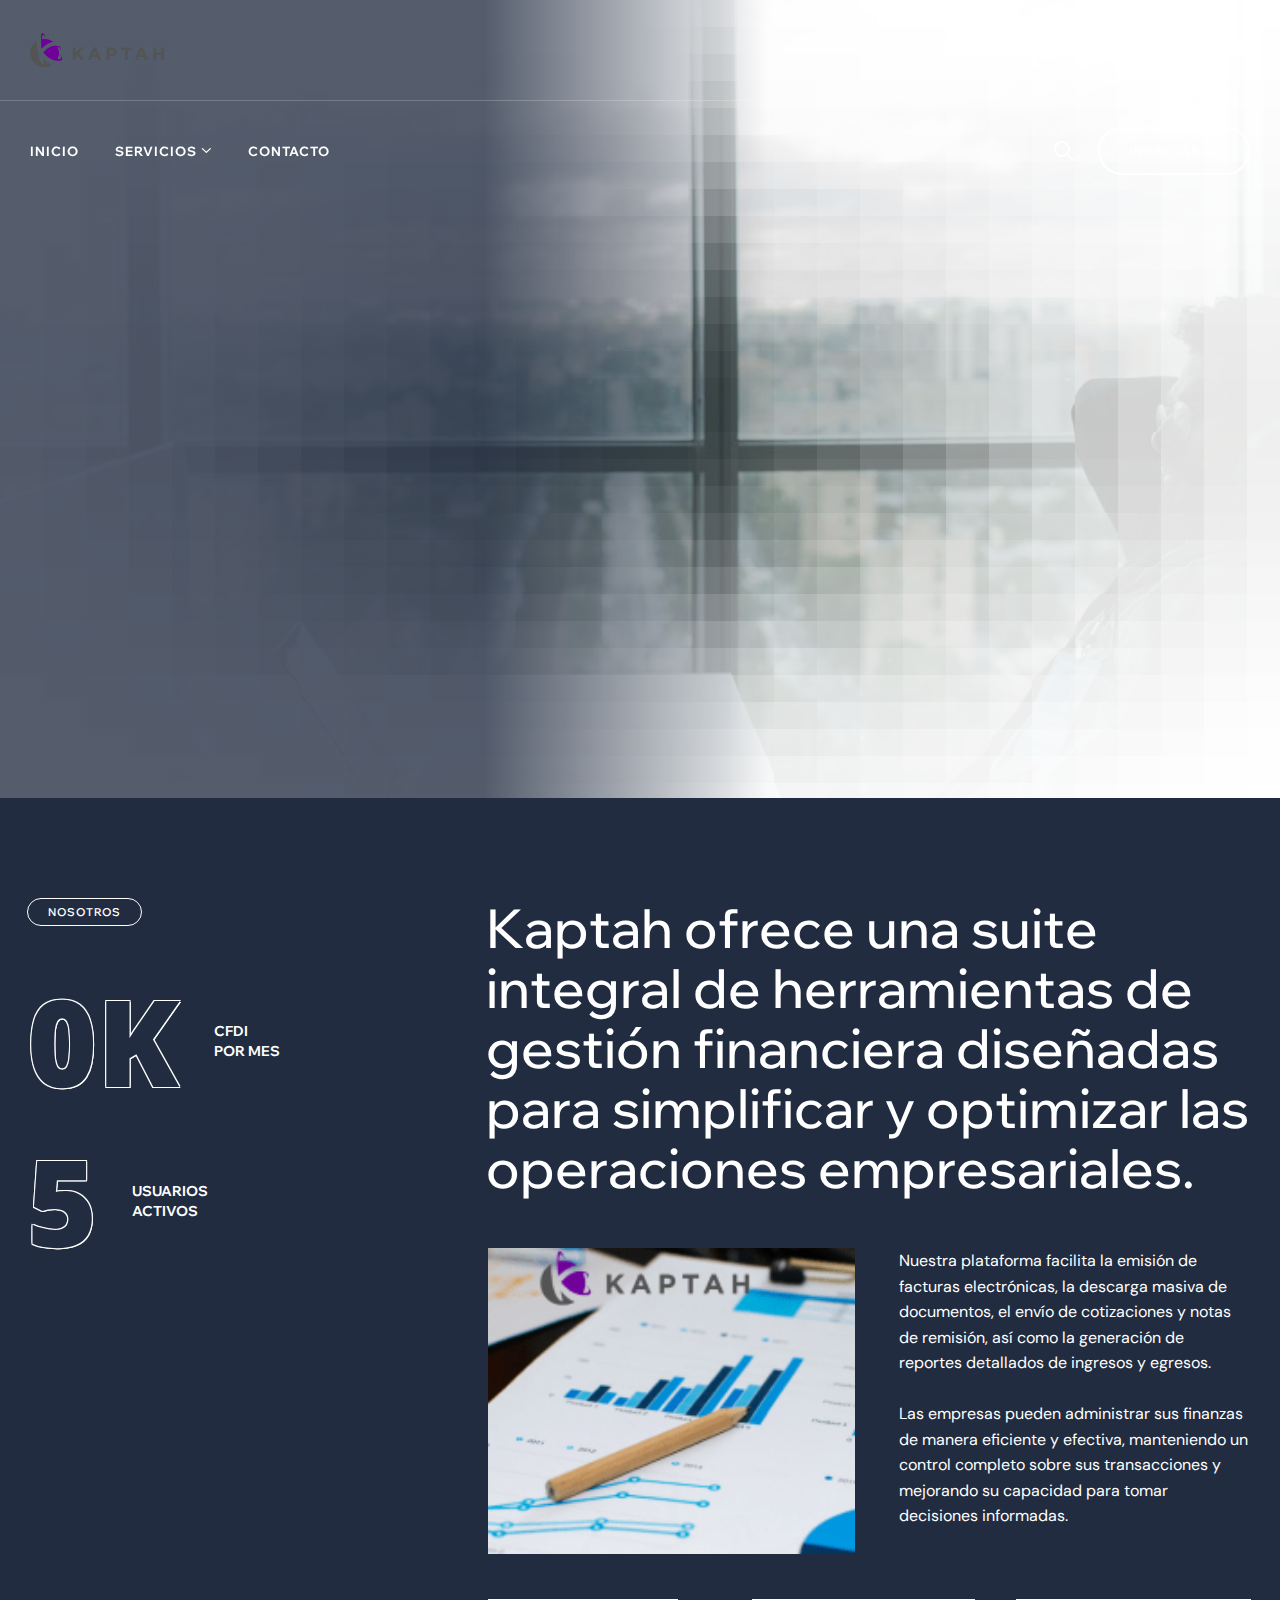
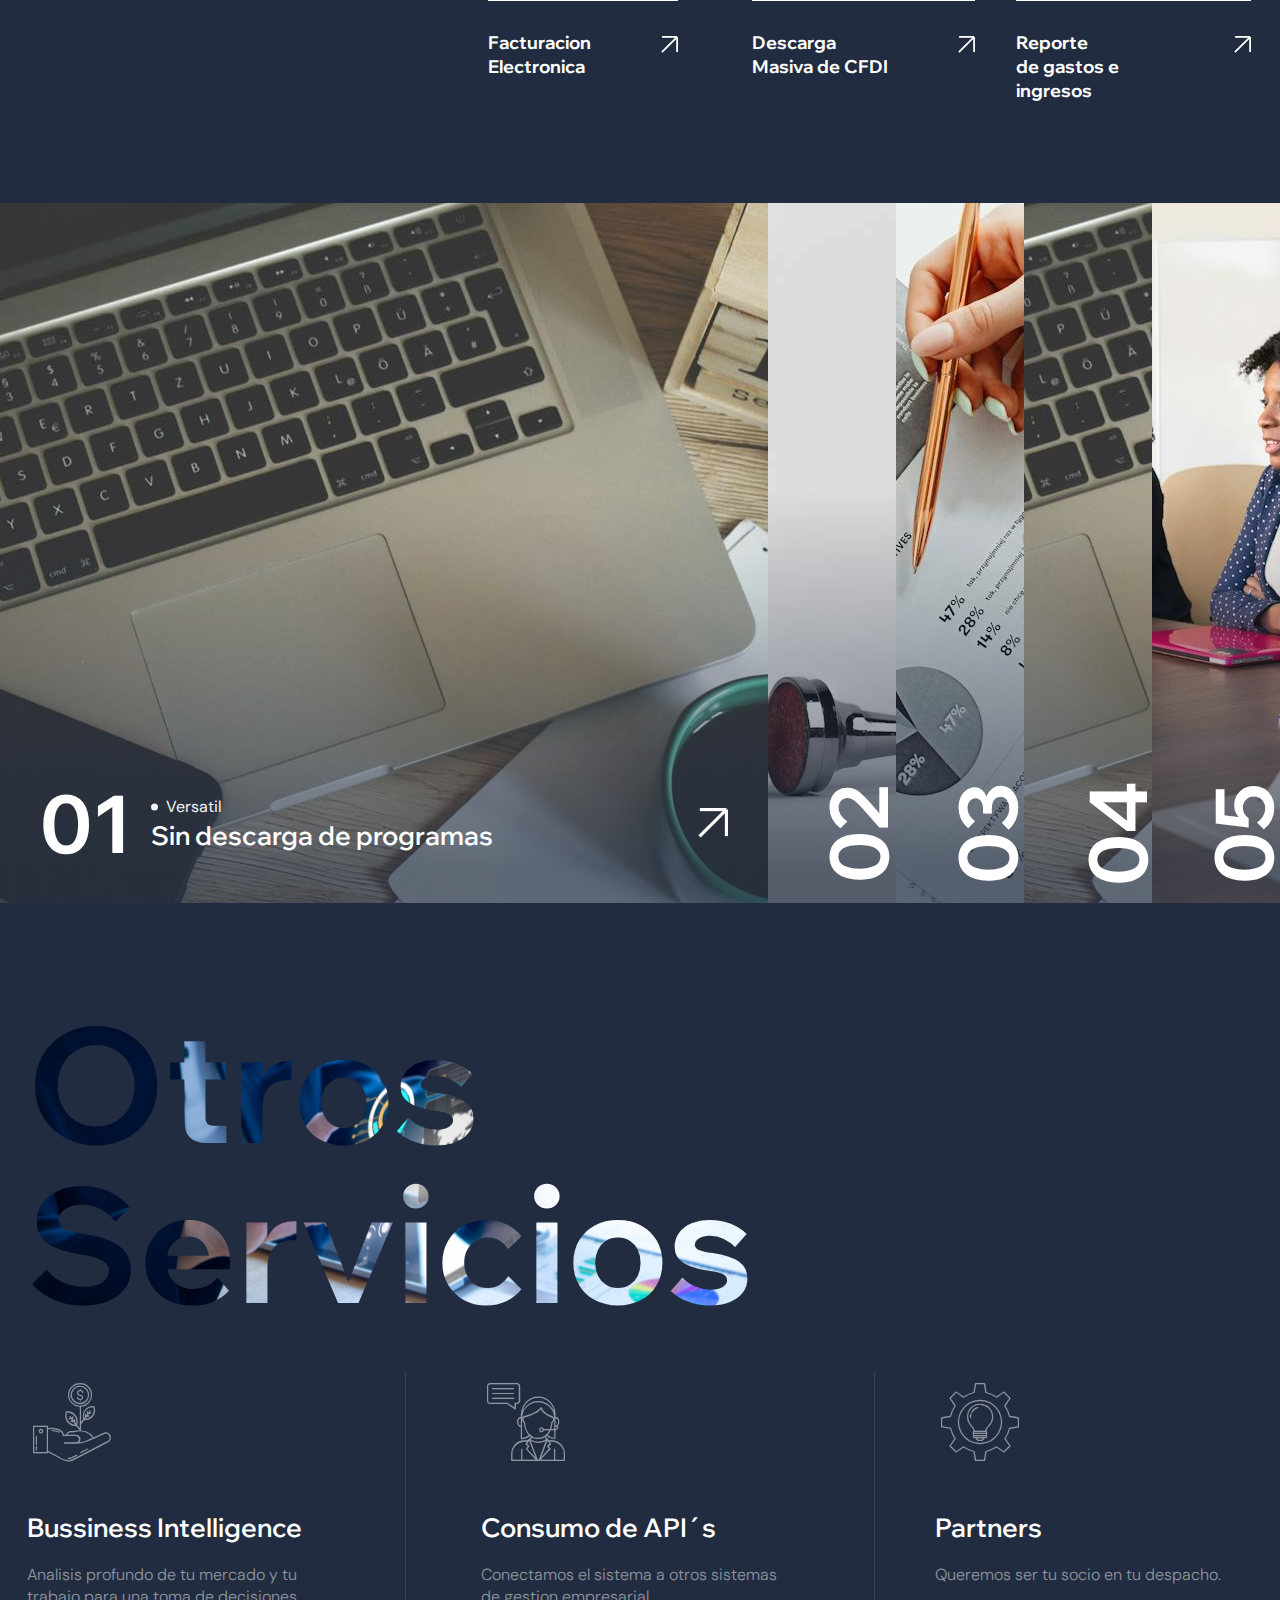
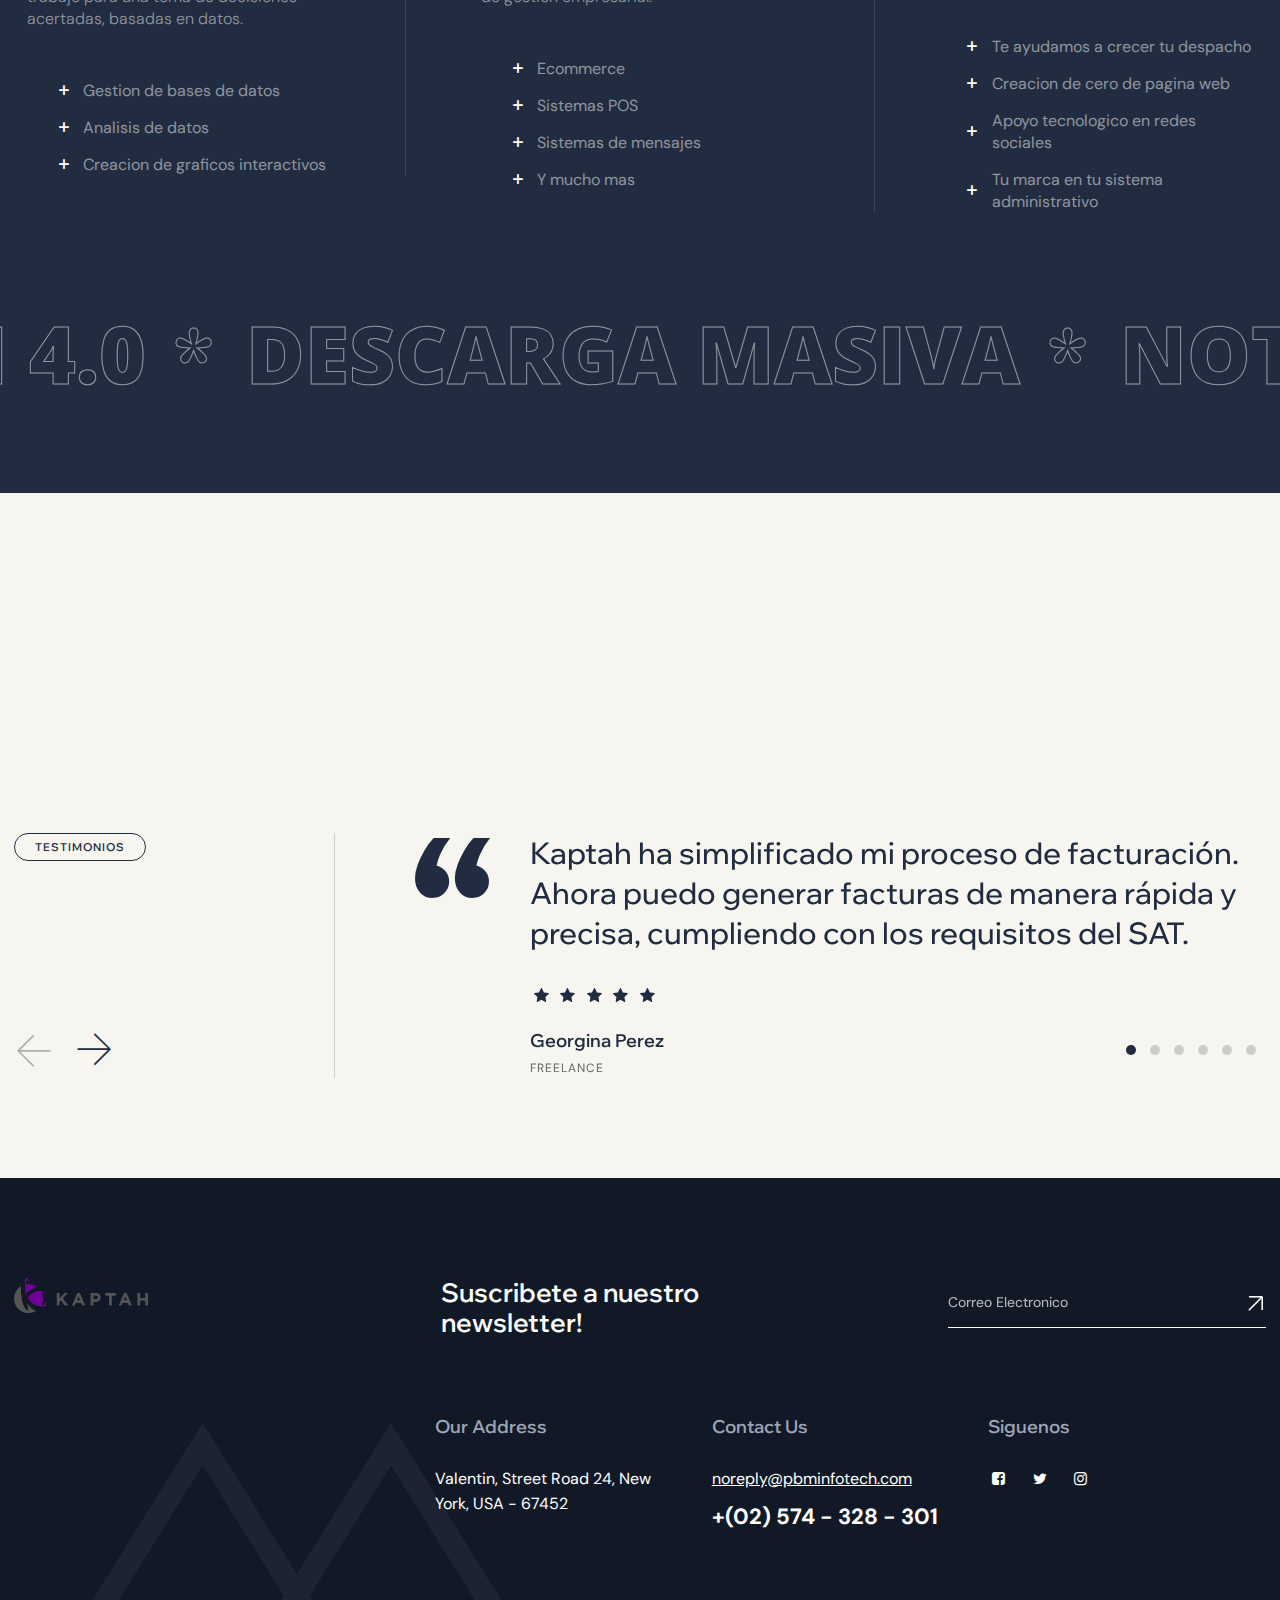
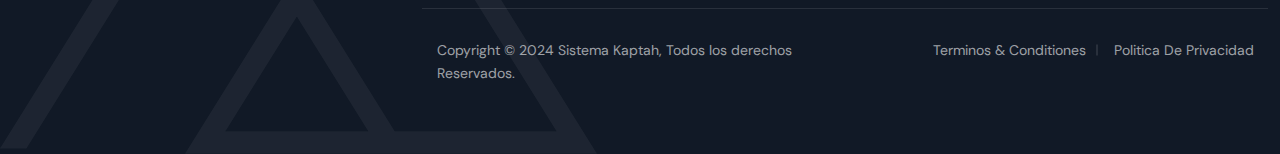
<file: index.html>
<!doctype html>
<html class="no-js" lang="en">

<head>
	<meta charset="utf-8">
	<meta http-equiv="x-ua-compatible" content="ie=edge">
	<title>Kaptah</title>
	<meta name="robots" content="noindex, follow">
	<meta name="description" content="">
	<meta name="viewport" content="width=device-width, initial-scale=1, shrink-to-fit=no">
	<!-- Favicon -->
	<link rel="shortcut icon" type="image/x-icon" href="images/fevicon.png">
	<!-- CSS
			============================================ -->
	<!-- Bootstrap CSS -->
	<link rel="stylesheet" href="css/bootstrap.min.css">
	<!-- Fontawesome -->
	<link rel="stylesheet" href="css/fontawesome.css">
	<!-- Flaticon -->
	<link rel="stylesheet" href="css/flaticon.css">
	<!-- Base Icons -->
	<link rel="stylesheet" href="css/pbminfotech-base-icons.css">
	<!-- Themify Icons -->
	<link rel="stylesheet" href="css/themify-icons.css">
	<!-- Slick -->
	<link rel="stylesheet" href="css/swiper.min.css">
	<!-- Magnific -->
	<link rel="stylesheet" href="css/magnific-popup.css">
	<!-- AOS -->
	<link rel="stylesheet" href="css/aos.css">
	<!-- Shortcode CSS -->
	<link rel="stylesheet" href="css/shortcode.css">
	<!-- Base CSS -->
	<link rel="stylesheet" href="css/base.css">
	<!-- Style CSS -->
	<link rel="stylesheet" href="css/style.css">
	<!-- Responsive CSS -->
	<link rel="stylesheet" href="css/responsive.css">
	<!-- REVOLUTION STYLE SHEETS -->
	<link rel="stylesheet" type="text/css" href="revolution/rs6.css">
</head>

<body class="pbmit-body-bg-dark">
	<!-- page wrapper -->
	<div class="page-wrapper">

		<!-- Header Main Area -->
		<header class="site-header header-style-1">
			<div class="pbmit-header-overlay">
				<div class="site-header-menu">
					<div class="pbmit-logo-area">
						<div class="d-flex align-items-center justify-content-between">
							<div class="site-branding">
								<h1 class="site-title">
									<a href="index.html">
										<img class="logo-img" src="images/k250.png" alt="Cleanfin">
									</a>
								</h1>
							</div>
							<div class="pbmit-header-info ml-auto d-flex align-items-center">
								<div class="pbmit-header-info-inner">									
									<div class="pbmit-header-box pbmit-header-box-2">
										<a href="contact-us.html">						
											<span class="pbmit-header-box-icon">
												<i class="pbmit-cleanfin-icon pbmit-cleanfin-icon-email-1"></i>
											</span>						
											<span class="pbmit-header-box-title"></span>
											<span class="pbmit-header-box-content">noreply@pbminfotech.com</span>
										</a>				
									</div>									
								</div>
								<ul class="pbmit-social-links">
									<li class="pbmit-social-li pbmit-social-facebook">
										<a href="#" target="_blank">
											<span><i class="pbmit-base-icon-facebook-squared"></i></span>
										</a>
									</li>
									<li class="pbmit-social-li pbmit-social-twitter">
										<a href="#" target="_blank">
											<span><i class="pbmit-base-icon-twitter"></i></span>
										</a>
									</li>
									<li class="pbmit-social-li pbmit-social-instagram">
										<a href="#" target="_blank">
											<span><i class="pbmit-base-icon-instagram"></i></span>
										</a>
									</li>
									
								</ul>
							</div>
						</div>
					</div>
					<div class="pbmit-main-header-area">
						<div class="container-fluid">
							<div class="d-flex align-items-center justify-content-between pbmit-header-content">
								<div class="site-navigation">
									<nav class="main-menu navbar-expand-xl navbar-light">
										<div class="navbar-header">
											<!-- Toggle Button --> 
											<button class="navbar-toggler" type="button">
												<i class="pbmit-base-icon-menu-1"></i>
											</button>
										</div>
										<div class="pbmit-mobile-menu-bg"></div>
										<div class="collapse navbar-collapse clearfix show" id="pbmit-menu">
											<div class="pbmit-menu-wrap">
												<span class="closepanel">
													<i class="pbmit-base-icon-close-circular-button-symbol"></i>
												</span>
												<ul class="navigation clearfix">
													<li class="">
														<a href="index.html">Inicio</a>														
													</li>
													<li class="dropdown active">
														<a href="#">Servicios</a>
														<ul>
															<li><a href="nosotros.html">Nosotros</a></li>
															<li><a href="faq.html">Preguntas</a></li>
															<li><a href="planes.html">Planes</a></li>
															<li><a href="kaptah-partners.html">Partners</a></li>															
														</ul>
													</li>																																					
													<li><a href="contacto.html">Contacto</a></li>
												</ul>
											</div>
										</div>
									</nav>
								</div>
								<div class="pbmit-right-box d-flex align-items-center">
									<div class="pbmit-header-search-btn">
										<a href="#"><i class=" pbmit-base-icon-search-1"></i></a>
									</div>
									<div class="pbmit-button-box">
										<div class="pbmit-header-button">
											<div class="pbmit-svg-btn pbmit-ihbox-btn">
												<a href="contact-us.html">
													<span class="pbmit-header-button-text">
														Ingresar
														<svg class="pbmit-svg-arrow" xmlns="http://www.w3.org/2000/svg" xmlns:xlink="http://www.w3.org/1999/xlink" x="0px" y="0px" width="10" height="19" viewBox="0 0 19 19" xml:space="preserve">
														<line x1="1" y1="18" x2="17.8" y2="1.2"></line>
														<line x1="1.2" y1="1" x2="18" y2="1"></line>
														<line x1="18" y1="17.8" x2="18" y2="1"></line>
														</svg>
													</span>
												</a>
											</div>
										</div>
									</div>
								</div>
							</div>
						</div>
					</div>
				</div>
			</div>
			<div class="pbmit-slider-area">
				<!--  Slider  --><p class="rs-p-wp-fix"></p>
				<rs-module-wrap id="rev_slider_1_1_wrapper" data-alias="slider-demo-01" data-source="gallery" style="visibility:hidden;background:transparent;padding:0;margin:0px auto;margin-top:0;margin-bottom:0;">
					<rs-module id="rev_slider_1_1" data-version="6.6.15">
						<rs-slides style="overflow: hidden; position: absolute;">
							<rs-slide style="position: absolute;" data-key="rs-1" data-title="Slide" data-thumb="revolution/images/demo01-slide-a-50x100.jpg" data-anim="p:dark;f:center;" data-in="o:0;sx:1.1;sy:1.1;m:true;row:30;col:30;" data-out="a:false;">
								<img src="revolution/images/facturacion_electronica.jpg" alt="" title="demo01-slide-a.jpg" width="1920" height="950" class="rev-slidebg tp-rs-img" data-no-retina>
	<!--
								--><rs-layer
									id="slider-1-slide-1-layer-0" 
									data-type="shape"
									data-rsp_ch="on"
									data-xy="y:m;"
									data-text="w:normal;s:20,13,9,5;l:0,16,12,7;"
									data-dim="w:60%,60%,70%,70%;h:100%;"
									data-basealign="slide"
									data-frame_999="o:0;st:w;"
									style="z-index:5;background:linear-gradient(90deg, rgba(33,44,64,0.77) 0%, rgba(33,44,64,0.77) 63%, rgba(33,44,64,0) 100%);"
								> 
								</rs-layer><!--

								--><rs-layer
									id="slider-1-slide-1-layer-1" 
									data-type="text"
									data-rsp_ch="on"
									data-xy="x:l,l,l,c;xo:30px,30px,30px,0;y:m;yo:-90px,-60px,-85px,-8px;"
									data-text="w:normal;s:12,12,11,11;l:24,24,20,24;ls:2px,2px,2px,1px;fw:500;"
									data-padding="t:3,2,2,1;r:20,18,16,10;b:3,2,2,1;l:20,18,16,10;"
									data-border="bos:solid;boc:#ffffff;bow:1px,1px,1px,1px;bor:50px,50px,50px,50px;"
									data-frame_0="x:-100%;"
									data-frame_0_mask="u:t;"
									data-frame_1="st:800;sp:1000;"
									data-frame_1_mask="u:t;"
									data-frame_999="o:0;st:w;"
									style="z-index:6;font-family:'Wix Madefor Display';text-transform:uppercase;"
								>Potencia tu Empresa 
								</rs-layer><!--

								--><rs-layer
									id="slider-1-slide-1-layer-2" 
									data-type="text"
									data-rsp_ch="on"
									data-xy="x:l,l,l,c;xo:30px,30px,30px,0;y:m;yo:18px,36px,1px,70px;"
									data-text="w:normal;s:65,55,45,34;l:80,65,55,40;fw:500;a:left,left,left,center;"
									data-frame_0="x:-100%;"
									data-frame_0_mask="u:t;"
									data-frame_1="st:1200;sp:1000;"
									data-frame_1_mask="u:t;"
									data-frame_999="o:0;st:w;"
									style="z-index:7;font-family:'Wix Madefor Display';"
								>Herramientas para el Éxito<br>
								y Control Financiero 
								</rs-layer><!--

								--><rs-layer
									id="slider-1-slide-1-layer-3" 
									data-type="shape"
									data-rsp_ch="on"
									data-xy="xo:120px,80px,60px,37px;y:m;yo:147px,129px,86px,53px;"
									data-text="w:normal;s:20,13,9,5;l:0,16,12,7;"
									data-dim="w:150px,100px,80px,49px;h:1px;"
									data-vbility="t,t,t,f"
									data-frame_0="y:50,33,25,15;"
									data-frame_1="st:1400;sp:1000;"
									data-frame_999="o:0;st:w;"
									style="z-index:8;background-color:#ffffff;"
								> 
								</rs-layer><!--

								--><rs-layer
									id="slider-1-slide-1-layer-4" 
									data-type="text"
									data-rsp_ch="on"
									data-xy="xo:300px,210px,170px,104px;y:m;yo:170px,154px,108px,66px;"
									data-text="w:normal;s:17,16,15,9;l:24,24,22,13;"
									data-vbility="t,t,t,f"
									data-frame_0="y:100%;"
									data-frame_0_mask="u:t;"
									data-frame_1="st:1600;sp:1200;"
									data-frame_1_mask="u:t;"
									data-frame_999="o:0;st:w;"
									style="z-index:9;font-family:'DM Sans';"
								>Crea y envia cotizaciones a tus clientes<br>
	asi como tambien notas de remision y facturas con la version 4.0<br>
	del SAT 
								</rs-layer><!--

								--><a
									id="slider-1-slide-1-layer-5" 
									class="rs-layer rev-btn"
									href="contact-us.html" target="_self"
									data-type="button"
									data-color="#212c40"
									data-rsp_ch="on"
									data-xy="x:l,l,l,c;xo:300px,210px,170px,0;y:m;yo:267px,237px,188px,144px;"
									data-text="w:normal;s:12,12,12,11;l:50,48,46,45;ls:1px;fw:600;"
									data-dim="minh:0px,none,none,none;"
									data-padding="r:30,26,26,24;l:30,26,26,24;"
									data-border="bor:25px,25px,25px,25px;"
									data-frame_0="y:100%;"
									data-frame_0_mask="u:t;"
									data-frame_1="st:1800;sp:1200;"
									data-frame_1_mask="u:t;"
									data-frame_999="o:0;st:w;"
									data-frame_hover="c:#fff;bgc:#212c40;bor:25px,25px,25px,25px;bri:120%;"
									style="z-index:10;background-color:#ffffff;font-family:'Wix Madefor Display';text-transform:uppercase;"
								>Contacto <svg class="pbmit-svg-arrow" xmlns="http://www.w3.org/2000/svg" xmlns:xlink="http://www.w3.org/1999/xlink" x="0px" y="0px" width="19" height="19" viewBox="0 0 19 19"  xml:space="preserve"><line x1="1" y1="18" x2="17.8" y2="1.2"></line><line x1="1.2" y1="1" x2="18" y2="1"></line><line x1="18" y1="17.8" x2="18" y2="1"></line></svg> 
							</a><!--
	-->						</rs-slide>
							<rs-slide style="position: absolute;" data-key="rs-2" data-title="Slide" data-thumb="revolution/images/demo01-slide-b-50x100.jpg" data-anim="p:dark;f:center;" data-in="o:0;sx:1.1;sy:1.1;m:true;row:30;col:30;" data-out="a:false;">
								<img src="revolution/images/cfdi_sat.jpg" alt="" title="demo01-slide-b" width="1920" height="950" class="rev-slidebg tp-rs-img" data-no-retina>
	<!--
								--><rs-layer
									id="slider-1-slide-2-layer-0" 
									data-type="shape"
									data-rsp_ch="on"
									data-xy="y:m;"
									data-text="w:normal;s:20,13,9,5;l:0,16,12,7;"
									data-dim="w:60%,60%,70%,70%;h:100%;"
									data-basealign="slide"
									data-frame_999="o:0;st:w;"
									style="z-index:5;background:linear-gradient(90deg, rgba(33,44,64,0.77) 0%, rgba(33,44,64,0.77) 63%, rgba(33,44,64,0) 100%);"
								> 
								</rs-layer><!--

								--><rs-layer
									id="slider-1-slide-2-layer-1" 
									data-type="text"
									data-rsp_ch="on"
									data-xy="x:l,l,l,c;xo:30px,30px,30px,0;y:m;yo:-90px,-60px,-85px,-8px;"
									data-text="w:normal;s:12,12,11,11;l:24,24,20,24;ls:2px,2px,2px,1px;fw:500;"
									data-padding="t:3,2,2,1;r:20,18,16,10;b:3,2,2,1;l:20,18,16,10;"
									data-border="bos:solid;boc:#ffffff;bow:1px,1px,1px,1px;bor:50px,50px,50px,50px;"
									data-frame_0="x:-100%;"
									data-frame_0_mask="u:t;"
									data-frame_1="st:800;sp:1000;"
									data-frame_1_mask="u:t;"
									data-frame_999="o:0;st:w;"
									style="z-index:6;font-family:'Wix Madefor Display';text-transform:uppercase;"
								>Simplifica tu Administración 
								</rs-layer><!--

								--><rs-layer
									id="slider-1-slide-2-layer-2" 
									data-type="text"
									data-rsp_ch="on"
									data-xy="x:l,l,l,c;xo:30px,30px,30px,0;y:m;yo:18px,36px,1px,70px;"
									data-text="w:normal;s:65,55,45,34;l:80,65,55,40;fw:500;a:left,left,left,center;"
									data-frame_0="x:-100%;"
									data-frame_0_mask="u:t;"
									data-frame_1="st:1200;sp:1000;"
									data-frame_1_mask="u:t;"
									data-frame_999="o:0;st:w;"
									style="z-index:7;font-family:'Wix Madefor Display';"
								>Anticipa los usos del CFDI <br>
	observa todos tus movimientos. 
								</rs-layer><!--

								--><rs-layer
									id="slider-1-slide-2-layer-3" 
									data-type="shape"
									data-rsp_ch="on"
									data-xy="xo:120px,80px,60px,37px;y:m;yo:147px,129px,86px,53px;"
									data-text="w:normal;s:20,13,9,5;l:0,16,12,7;"
									data-dim="w:150px,100px,80px,49px;h:1px;"
									data-vbility="t,t,t,f"
									data-frame_0="y:50,33,25,15;"
									data-frame_1="st:1400;sp:1000;"
									data-frame_999="o:0;st:w;"
									style="z-index:8;background-color:#ffffff;"
								> 
								</rs-layer><!--

								--><rs-layer
									id="slider-1-slide-2-layer-4" 
									data-type="text"
									data-rsp_ch="on"
									data-xy="xo:300px,210px,170px,104px;y:m;yo:170px,154px,108px,66px;"
									data-text="w:normal;s:17,16,15,9;l:24,24,22,13;"
									data-vbility="t,t,t,f"
									data-frame_0="y:100%;"
									data-frame_0_mask="u:t;"
									data-frame_1="st:1600;sp:1200;"
									data-frame_1_mask="u:t;"
									data-frame_999="o:0;st:w;"
									style="z-index:9;font-family:'DM Sans';"
								>Reportes de ingresos y egresos<br>
	Para que puedas tener un mejor control<br>
	de tus gastos 
								</rs-layer><!--

								--><a
									id="slider-1-slide-2-layer-5" 
									class="rs-layer rev-btn"
									href="contact-us.html" target="_self"
									data-type="button"
									data-color="#212c40"
									data-rsp_ch="on"
									data-xy="x:l,l,l,c;xo:300px,210px,170px,0;y:m;yo:267px,237px,188px,144px;"
									data-text="w:normal;s:12,12,12,11;l:50,48,46,45;ls:1px;fw:600;"
									data-dim="minh:0px,none,none,none;"
									data-padding="r:30,26,26,24;l:30,26,26,24;"
									data-border="bor:25px,25px,25px,25px;"
									data-frame_0="y:100%;"
									data-frame_0_mask="u:t;"
									data-frame_1="st:1800;sp:1200;"
									data-frame_1_mask="u:t;"
									data-frame_999="o:0;st:w;"
									data-frame_hover="c:#fff;bgc:#212c40;bor:25px,25px,25px,25px;bri:120%;"
									style="z-index:10;background-color:#ffffff;font-family:'Wix Madefor Display';text-transform:uppercase;"
								>Contacto <svg class="pbmit-svg-arrow" xmlns="http://www.w3.org/2000/svg" xmlns:xlink="http://www.w3.org/1999/xlink" x="0px" y="0px" width="19" height="19" viewBox="0 0 19 19"  xml:space="preserve"><line x1="1" y1="18" x2="17.8" y2="1.2"></line><line x1="1.2" y1="1" x2="18" y2="1"></line><line x1="18" y1="17.8" x2="18" y2="1"></line></svg> 
							</a><!--
	-->						</rs-slide>
							<rs-slide style="position: absolute;" data-key="rs-3" data-title="Slide" data-thumb="revolution/images/demo01-slide-c-50x100.jpg" data-anim="p:dark;f:center;" data-in="o:0;sx:1.1;sy:1.1;m:true;row:30;col:30;" data-out="a:false;">
								<img src="revolution/images/conta.jpg" alt="" title="demo01-slide-c" width="1920" height="950" class="rev-slidebg tp-rs-img" data-no-retina>
	<!--
								--><rs-layer
									id="slider-1-slide-3-layer-0" 
									data-type="shape"
									data-rsp_ch="on"
									data-xy="y:m;"
									data-text="w:normal;s:20,13,9,5;l:0,16,12,7;"
									data-dim="w:60%,60%,70%,70%;h:100%;"
									data-basealign="slide"
									data-frame_999="o:0;st:w;"
									style="z-index:5;background:linear-gradient(90deg, rgba(33,44,64,0.77) 0%, rgba(33,44,64,0.77) 63%, rgba(33,44,64,0) 100%);"
								> 
								</rs-layer><!--

								--><rs-layer
									id="slider-1-slide-3-layer-1" 
									data-type="text"
									data-rsp_ch="on"
									data-xy="x:l,l,l,c;xo:30px,30px,30px,0;y:m;yo:-90px,-60px,-85px,-8px;"
									data-text="w:normal;s:12,12,11,11;l:24,24,20,24;ls:2px,2px,2px,1px;fw:500;"
									data-padding="t:3,2,2,1;r:20,18,16,10;b:3,2,2,1;l:20,18,16,10;"
									data-border="bos:solid;boc:#ffffff;bow:1px,1px,1px,1px;bor:50px,50px,50px,50px;"
									data-frame_0="x:-100%;"
									data-frame_0_mask="u:t;"
									data-frame_1="st:800;sp:1000;"
									data-frame_1_mask="u:t;"
									data-frame_999="o:0;st:w;"
									style="z-index:6;font-family:'Wix Madefor Display';text-transform:uppercase;"
								>Gestion en todo lugar 
								</rs-layer><!--

								--><rs-layer
									id="slider-1-slide-3-layer-2" 
									data-type="text"
									data-rsp_ch="on"
									data-xy="x:l,l,l,c;xo:30px,30px,30px,0;y:m;yo:18px,36px,1px,70px;"
									data-text="w:normal;s:65,55,45,34;l:80,65,55,40;fw:500;a:left,left,left,center;"
									data-frame_0="x:-100%;"
									data-frame_0_mask="u:t;"
									data-frame_1="st:1200;sp:1000;"
									data-frame_1_mask="u:t;"
									data-frame_999="o:0;st:w;"
									style="z-index:7;font-family:'Wix Madefor Display';"
								>Sin descargas de programas<br>
	Lleva el control de tu negocio en tu celular. 
								</rs-layer><!--

								--><rs-layer
									id="slider-1-slide-3-layer-3" 
									data-type="shape"
									data-rsp_ch="on"
									data-xy="xo:120px,80px,60px,37px;y:m;yo:147px,129px,86px,53px;"
									data-text="w:normal;s:20,13,9,5;l:0,16,12,7;"
									data-dim="w:150px,100px,80px,49px;h:1px;"
									data-vbility="t,t,t,f"
									data-frame_0="y:50,33,25,15;"
									data-frame_1="st:1400;sp:1000;"
									data-frame_999="o:0;st:w;"
									style="z-index:8;background-color:#ffffff;"
								> 
								</rs-layer><!--

								--><rs-layer
									id="slider-1-slide-3-layer-4" 
									data-type="text"
									data-rsp_ch="on"
									data-xy="xo:300px,210px,170px,104px;y:m;yo:170px,154px,108px,66px;"
									data-text="w:normal;s:17,16,15,9;l:24,24,22,13;"
									data-vbility="t,t,t,f"
									data-frame_0="y:100%;"
									data-frame_0_mask="u:t;"
									data-frame_1="st:1600;sp:1200;"
									data-frame_1_mask="u:t;"
									data-frame_999="o:0;st:w;"
									style="z-index:9;font-family:'DM Sans';"
								>Para que aproveches tu tiempo<br>
	Puedes tener el control financiero de tu negocio<br>
	en todo lugar y momento 
								</rs-layer><!--

								--><a
									id="slider-1-slide-3-layer-5" 
									class="rs-layer rev-btn"
									href="contact-us.html" target="_self"
									data-type="button"
									data-color="#212c40"
									data-rsp_ch="on"
									data-xy="x:l,l,l,c;xo:300px,210px,170px,0;y:m;yo:267px,237px,188px,144px;"
									data-text="w:normal;s:12,12,12,11;l:50,48,46,45;ls:1px;fw:600;"
									data-dim="minh:0px,none,none,none;"
									data-padding="r:30,26,26,24;l:30,26,26,24;"
									data-border="bor:25px,25px,25px,25px;"
									data-frame_0="y:100%;"
									data-frame_0_mask="u:t;"
									data-frame_1="st:1800;sp:1200;"
									data-frame_1_mask="u:t;"
									data-frame_999="o:0;st:w;"
									data-frame_hover="c:#fff;bgc:#212c40;bor:25px,25px,25px,25px;bri:120%;"
									style="z-index:10;background-color:#ffffff;font-family:'Wix Madefor Display';text-transform:uppercase;"
								>Contacto <svg class="pbmit-svg-arrow" xmlns="http://www.w3.org/2000/svg" xmlns:xlink="http://www.w3.org/1999/xlink" x="0px" y="0px" width="19" height="19" viewBox="0 0 19 19"  xml:space="preserve"><line x1="1" y1="18" x2="17.8" y2="1.2"></line><line x1="1.2" y1="1" x2="18" y2="1"></line><line x1="18" y1="17.8" x2="18" y2="1"></line></svg> 
							</a><!--
	-->						</rs-slide>
						</rs-slides>
					</rs-module>
				</rs-module-wrap>
				<!-- FIN REVOLUTION SLIDER -->
			</div>
        </header>
		<!-- Header Main Area End Here -->

		<!-- page content -->
		<div class="page-content pbmit-bg-color-global">

			<!-- Who We Are -->
			<section class="section-lgx who-we-are-sec_four">
				<div class="container">
					<div class="row g-0">
						<div class="col-md-5 pbmit-col_left">
							<div class="pbmit-subheading">
								<h4 class="pbmit-subtitle">Nosotros</h4>
							</div>
							<div class="pbminfotech-ele-fid-style-6">
								<div class="pbmit-fld-contents">
									<div class="pbmit-fld-wrap">
										<h4 class="pbmit-fid-inner">
											<span class="pbmit-number-rotate numinate" data-appear-animation="animateDigits" data-from="0" data-to="15" data-interval="5" data-before="" data-before-style="" data-after="" data-after-style="">15</span>
											<span class="pbmit-fid">
												<span>K</span>
											</span>
										</h4>
										<h3 class="pbmit-fid-title">
											CFDI <br> Por mes
										</h3>
									</div>
								</div>
							</div>
							<div class="pbminfotech-ele-fid-style-6">
								<div class="pbmit-fld-contents">
									<div class="pbmit-fld-wrap">
										<h4 class="pbmit-fid-inner">
											<span class="pbmit-number-rotate numinate" data-appear-animation="animateDigits" data-from="0" data-to="218" data-interval="5" data-before="" data-before-style="" data-after="" data-after-style="">1200</span>
										</h4>
										<h3 class="pbmit-fid-title">
											Usuarios <br> activos
										</h3>
									</div>
								</div>
							</div>
						</div>
						<div class="col-md-7 pbmit-col_right">
							<div class="pbmit-heading-subheading text-white">
								<h2 class="pbmit-title">
									Kaptah ofrece una suite integral de herramientas de gestión financiera diseñadas para simplificar y optimizar las operaciones empresariales.
								</h2>
							</div>
							<div class="row">
								<div class="col-md-6">
									<div class="who-we-are-four_right_img"></div>
								</div>
								<div class="col-md-6">
									<div class="pbmit_desc">
										<p>Nuestra plataforma facilita la emisión de facturas electrónicas, la descarga masiva de documentos, el envío de cotizaciones y notas de remisión, así como la generación de reportes detallados de ingresos y egresos.</p> 
										<p>Las empresas pueden administrar sus finanzas de manera eficiente y efectiva, manteniendo un control completo sobre sus transacciones y mejorando su capacidad para tomar decisiones informadas.</p>
									</div>
								</div>
							</div>
							<div class="ihbox-style-7_box">
								<div class="row">
									<div class="col-md-6 col-xl-4">
										<div class="pbmit-ihbox-style-7">
											<div class="pbmit-ihbox-contents">
												<h2 class="pbmit-element-title">
													<a href="nosotros.html">
														<span>Facturacion <br> Electronica</span>
													</a>
												</h2>
												<div class="pbmit-ihbox-btn">
													<a href="#">
														<span>
															<svg class="pbmit-svg-arrow" xmlns="http://www.w3.org/2000/svg" xmlns:xlink="http://www.w3.org/1999/xlink" x="0px" y="0px" width="19" height="19" viewBox="0 0 19 19" xml:space="preserve">
																<line x1="1" y1="18" x2="17.8" y2="1.2"></line>
																<line x1="1.2" y1="1" x2="18" y2="1"></line>
																<line x1="18" y1="17.8" x2="18" y2="1"></line>
															</svg>
														</span>
													</a>
												</div>
											</div>
										</div>
									</div>
									<div class="col-md-6 col-xl-4">
										<div class="pbmit-ihbox-style-7">
											<div class="pbmit-ihbox-contents">
												<h2 class="pbmit-element-title">
													<a href="nosotros.html">
														<span>Descarga<br>Masiva de CFDI</span>
													</a>
												</h2>
												<div class="pbmit-ihbox-btn">
													<a href="#">
														<span>
															<svg class="pbmit-svg-arrow" xmlns="http://www.w3.org/2000/svg" xmlns:xlink="http://www.w3.org/1999/xlink" x="0px" y="0px" width="19" height="19" viewBox="0 0 19 19" xml:space="preserve">
																<line x1="1" y1="18" x2="17.8" y2="1.2"></line>
																<line x1="1.2" y1="1" x2="18" y2="1"></line>
																<line x1="18" y1="17.8" x2="18" y2="1"></line>
															</svg>
														</span>
													</a>
												</div>
											</div>
										</div>
									</div>
									<div class="col-md-6 col-xl-4">
										<div class="pbmit-ihbox-style-7">
											<div class="pbmit-ihbox-contents">
												<h2 class="pbmit-element-title">
													<a href="nosotros.html">
														<span>Reporte <br> de gastos e ingresos</span>
													</a>
												</h2>
												<div class="pbmit-ihbox-btn">
													<a href="#">
														<span>
															<svg class="pbmit-svg-arrow" xmlns="http://www.w3.org/2000/svg" xmlns:xlink="http://www.w3.org/1999/xlink" x="0px" y="0px" width="19" height="19" viewBox="0 0 19 19" xml:space="preserve">
																<line x1="1" y1="18" x2="17.8" y2="1.2"></line>
																<line x1="1.2" y1="1" x2="18" y2="1"></line>
																<line x1="18" y1="17.8" x2="18" y2="1"></line>
															</svg>
														</span>
													</a>
												</div>
											</div>
										</div>
									</div>
								</div>
							</div>
						</div>
					</div>
				</div>
			</section>
			<!-- Who We Are end -->

			<!-- Service Start -->
			<section class="pbmit-element-service-style-4">
				<div class="container-fluid">
					<div class="pbmit-element-posts-wrapper row">
						<article class="pbmit-service-style-4">
							<div class="pbminfotech-post-item">
								<div class="pbmit-service-img-wrapper" style="background-image:url('images/homepage-4/service/factura_sat.jpg')">
									<div class="pbmit-featured-img-wrapper">
										<div class="pbmit-featured-wrapper">
											<img src="images/homepage-4/service/factura_sat.jpg" class="img-fluid" alt="">
										</div>
									</div>
								</div>
								<div class="pbminfotech-box-content">
									<div class="pbmit-content-inner">
										<div class="pbminfotech-box-number">01</div>
										<div class="pbmit-cat-wrap">
											<div class="pbmit-serv-cat">
												<a href="service-detail.html" rel="tag">Versatil</a>
											</div>
											<h3 class="pbmit-service-title">
												<a href="service-detail.html">Sin descarga de programas</a>
											</h3>
										</div>
									</div>
									<div class="pbmit-svg-btn">
										<a class="btn-arrow" href="service-detail.html">
											<svg class="pbmit-svg-arrow" xmlns="http://www.w3.org/2000/svg" xmlns:xlink="http://www.w3.org/1999/xlink" x="0px" y="0px" width="10" height="19" viewBox="0 0 19 19" xml:space="preserve">
												<line x1="1" y1="18" x2="17.8" y2="1.2"></line>
												<line x1="1.2" y1="1" x2="18" y2="1"></line>
												<line x1="18" y1="17.8" x2="18" y2="1"></line>
											</svg>
										</a>
									</div>
								</div>
								<div class="pbminfotech-icon-box">
									<i class="pbmit-cleanfin-icon pbmit-cleanfin-icon-global"></i>	
								</div>
							</div>
							<a href="service-detail.html" class="pbmit-link"></a>
						</article>
						<article class="pbmit-service-style-4">
							<div class="pbminfotech-post-item">
								<div class="pbmit-service-img-wrapper" style="background-image:url('images/homepage-4/service/cfdi4.0.jpg')">
									<div class="pbmit-featured-img-wrapper">
										<div class="pbmit-featured-wrapper">
											<img src="images/homepage-4/service/cfdi4.0.jpg" class="img-fluid" alt="">
										</div>
									</div>
								</div>
								<div class="pbminfotech-box-content">
									<div class="pbmit-content-inner">
										<div class="pbminfotech-box-number">02</div>
										<div class="pbmit-cat-wrap">
											<div class="pbmit-serv-cat">
												<a href="service-detail.html" rel="tag">Estrategia</a>
											</div>
											<h3 class="pbmit-service-title">
												<a href="service-detail.html">Decisiones informadas</a>
											</h3>
										</div>
									</div>
									<div class="pbmit-svg-btn">
										<a class="btn-arrow" href="service-detail.html">
											<svg class="pbmit-svg-arrow" xmlns="http://www.w3.org/2000/svg" xmlns:xlink="http://www.w3.org/1999/xlink" x="0px" y="0px" width="10" height="19" viewBox="0 0 19 19" xml:space="preserve">
												<line x1="1" y1="18" x2="17.8" y2="1.2"></line>
												<line x1="1.2" y1="1" x2="18" y2="1"></line>
												<line x1="18" y1="17.8" x2="18" y2="1"></line>
											</svg>
										</a>
									</div>
								</div>
								<div class="pbminfotech-icon-box">
									<i class="pbmit-cleanfin-icon pbmit-cleanfin-icon-global"></i>	
								</div>
							</div>
							<a href="service-detail.html" class="pbmit-link"></a>
						</article>
						<article class="pbmit-service-style-4">
							<div class="pbminfotech-post-item">
								<div class="pbmit-service-img-wrapper" style="background-image:url('images/homepage-4/service/descarga_masiva.jpg')">
									<div class="pbmit-featured-img-wrapper">
										<div class="pbmit-featured-wrapper">
											<img src="images/homepage-4/service/descarga_masiva.jpg" class="img-fluid" alt="">
										</div>
									</div>
								</div>
								<div class="pbminfotech-box-content">
									<div class="pbmit-content-inner">
										<div class="pbminfotech-box-number">03</div>
										<div class="pbmit-cat-wrap">
											<div class="pbmit-serv-cat">
												<a href="service-detail.html" rel="tag">Reportes</a>
											</div>
											<h3 class="pbmit-service-title">
												<a href="service-detail.html">Financieros</a>
											</h3>
										</div>
									</div>
									<div class="pbmit-svg-btn">
										<a class="btn-arrow" href="service-detail.html">
											<svg class="pbmit-svg-arrow" xmlns="http://www.w3.org/2000/svg" xmlns:xlink="http://www.w3.org/1999/xlink" x="0px" y="0px" width="10" height="19" viewBox="0 0 19 19" xml:space="preserve">
												<line x1="1" y1="18" x2="17.8" y2="1.2"></line>
												<line x1="1.2" y1="1" x2="18" y2="1"></line>
												<line x1="18" y1="17.8" x2="18" y2="1"></line>
											</svg>
										</a>
									</div>
								</div>
								<div class="pbminfotech-icon-box">
									<i class="pbmit-cleanfin-icon pbmit-cleanfin-icon-global"></i>	
								</div>
							</div>
							<a href="service-detail.html" class="pbmit-link"></a>
						</article>
						<article class="pbmit-service-style-4">
							<div class="pbminfotech-post-item">
								<div class="pbmit-service-img-wrapper" style="background-image:url('images/homepage-4/service/factura_sat.jpg')">
									<div class="pbmit-featured-img-wrapper">
										<div class="pbmit-featured-wrapper">
											<img src="images/homepage-4/service/factura_sat.jpg" class="img-fluid" alt="">
										</div>
									</div>
								</div>
								<div class="pbminfotech-box-content">
									<div class="pbmit-content-inner">
										<div class="pbminfotech-box-number">04</div> 	
										<div class="pbmit-cat-wrap">
											<div class="pbmit-serv-cat">
												<a href="service-detail.html" rel="tag">Management</a>
											</div>
											<h3 class="pbmit-service-title">
												<a href="service-detail.html">Wealth Management</a>
											</h3>
										</div>
									</div>
									<div class="pbmit-svg-btn">
										<a class="btn-arrow" href="service-detail.html">
											<svg class="pbmit-svg-arrow" xmlns="http://www.w3.org/2000/svg" xmlns:xlink="http://www.w3.org/1999/xlink" x="0px" y="0px" width="10" height="19" viewBox="0 0 19 19" xml:space="preserve">
												<line x1="1" y1="18" x2="17.8" y2="1.2"></line>
												<line x1="1.2" y1="1" x2="18" y2="1"></line>
												<line x1="18" y1="17.8" x2="18" y2="1"></line>
											</svg>
										</a>
									</div>
								</div>
								<div class="pbminfotech-icon-box">
									<i class="pbmit-cleanfin-icon pbmit-cleanfin-icon-global"></i>	
								</div>
							</div>
							<a href="service-detail.html" class="pbmit-link"></a>
						</article>
						<article class="pbmit-service-style-4">
							<div class="pbminfotech-post-item">
								<div class="pbmit-service-img-wrapper" style="background-image:url('images/homepage-4/service/factura_electronica.jpg')">
									<div class="pbmit-featured-img-wrapper">
										<div class="pbmit-featured-wrapper">
											<img src="images/homepage-4/service/factura_electronica.jpg" class="img-fluid" alt="">
										</div>
									</div>
								</div>
								<div class="pbminfotech-box-content">
									<div class="pbmit-content-inner">
										<div class="pbminfotech-box-number">05</div>
										<div class="pbmit-cat-wrap">
											<div class="pbmit-serv-cat">
												<a href="service-detail.html" rel="tag">Colaboracion</a>
											</div>
											<h3 class="pbmit-service-title">
												<a href="service-detail.html">Kaptah Partners</a>
											</h3>
										</div>
									</div>
									<div class="pbmit-svg-btn">
										<a class="btn-arrow" href="service-detail.html">
											<svg class="pbmit-svg-arrow" xmlns="http://www.w3.org/2000/svg" xmlns:xlink="http://www.w3.org/1999/xlink" x="0px" y="0px" width="10" height="19" viewBox="0 0 19 19" xml:space="preserve">
												<line x1="1" y1="18" x2="17.8" y2="1.2"></line>
												<line x1="1.2" y1="1" x2="18" y2="1"></line>
												<line x1="18" y1="17.8" x2="18" y2="1"></line>
											</svg>
										</a>
									</div>
								</div>
								<div class="pbminfotech-icon-box">
									<i class="pbmit-cleanfin-icon pbmit-cleanfin-icon-global"></i>	
								</div>
							</div>
							<a href="service-detail.html" class="pbmit-link"></a>
						</article>
					</div>
				</div>
			</section>
			<!-- Service End -->
			
			<!-- Ihbox Start -->
			<section class="section-lgx ihbox-section_four">
				<div class="container">
					<div class="row g-0">
						<div class="col-md-7 pbmit-col_1">
							<div class="pbmit-mask-image pbmit-mask-image-style-1">
								<div class="pbmit-mask-image-box">
									<div class="pbmit-mask-image-title-image" style="background-image:url('images/homepage-4/servicios-k.png')">
										<h2 class="pbmit-element-title">Otros Servicios</h2>	
									</div>
								</div>
							</div>
						</div>
						<div class="col-md-5 pbmit-col_2"></div>
					</div>
					<div class="ihbox_style">
						<div class="row g-0">
							<div class="col-md-6 col-xl-4 pbmit-col-wrapper">
								<div class="pbmit-ihbox-style-5">
									<div class="pbmit-ihbox-contents">
										<div class="pbmit-ihbox-icon">
											<div class="pbmit-ihbox-icon-wrapper">
												<div class="pbmit-icon-wrapper pbmit-icon-type-icon">
													<i class="pbmit-cleanfin-icon pbmit-cleanfin-icon-investment"></i>
												</div>
											</div>
										</div>
										<h2 class="pbmit-element-title">Bussiness Intelligence</h2>
										<div class="pbmit-heading-desc">Analisis profundo de tu mercado y tu trabajo para una toma de decisiones acertadas, basadas en datos.</div>
										<ul class="list-group list-group-borderless">
											<li class="list-group-item">
												<span class="pbmit-icon-list-icon">
													<i aria-hidden="true" class="pbmit-base-icon-plus"></i>
												</span>
												<span class="pbmit-icon-list-text">Gestion de bases de datos</span>
											</li>
											<li class="list-group-item">
												<span class="pbmit-icon-list-icon">
													<i aria-hidden="true" class="pbmit-base-icon-plus"></i>
												</span>
												<span class="pbmit-icon-list-text">Analisis de datos</span>
											</li>
											<li class="list-group-item">
												<span class="pbmit-icon-list-icon">
													<i aria-hidden="true" class="pbmit-base-icon-plus"></i>
												</span>
												<span class="pbmit-icon-list-text">Creacion de graficos interactivos</span>
											</li>											
										</ul>
									</div>
								</div>
							</div>
							<div class="col-md-6 col-xl-4 pbmit-col-wrapper">
								<div class="pbmit-ihbox-style-5">
									<div class="pbmit-ihbox-contents">
										<div class="pbmit-ihbox-icon">
											<div class="pbmit-ihbox-icon-wrapper">
												<div class="pbmit-icon-wrapper pbmit-icon-type-icon">
													<i class="pbmit-cleanfin-icon pbmit-cleanfin-icon-call-center"></i>
												</div>
											</div>
										</div>
										<h2 class="pbmit-element-title">Consumo de API´s</h2>
										<div class="pbmit-heading-desc">Conectamos el sistema a otros sistemas de gestion empresarial.</div>
										<ul class="list-group list-group-borderless">
											<li class="list-group-item">
												<span class="pbmit-icon-list-icon">
													<i aria-hidden="true" class="pbmit-base-icon-plus"></i>
												</span>
												<span class="pbmit-icon-list-text">Ecommerce</span>
											</li>
											<li class="list-group-item">
												<span class="pbmit-icon-list-icon">
													<i aria-hidden="true" class="pbmit-base-icon-plus"></i>
												</span>
												<span class="pbmit-icon-list-text">Sistemas POS</span>
											</li>
											<li class="list-group-item">
												<span class="pbmit-icon-list-icon">
													<i aria-hidden="true" class="pbmit-base-icon-plus"></i>
												</span>
												<span class="pbmit-icon-list-text">Sistemas de mensajes</span>
											</li>
											<li class="list-group-item">
												<span class="pbmit-icon-list-icon">
													<i aria-hidden="true" class="pbmit-base-icon-plus"></i>
												</span>
												<span class="pbmit-icon-list-text">Y mucho mas</span>
											</li>
										</ul>
									</div>
								</div>
							</div>
							<div class="col-md-6 col-xl-4 pbmit-col-wrapper">
								<div class="pbmit-ihbox-style-5">
									<div class="pbmit-ihbox-contents">
										<div class="pbmit-ihbox-icon">
											<div class="pbmit-ihbox-icon-wrapper">
												<div class="pbmit-icon-wrapper pbmit-icon-type-icon">
													<i class="pbmit-cleanfin-icon pbmit-cleanfin-icon-setting-1"></i>
												</div>
											</div>
										</div>
										<h2 class="pbmit-element-title">Partners</h2>
										<div class="pbmit-heading-desc">Queremos ser tu socio en tu despacho.</div>
										<ul class="list-group list-group-borderless">
											<li class="list-group-item">
												<span class="pbmit-icon-list-icon">
													<i aria-hidden="true" class="pbmit-base-icon-plus"></i>
												</span>
												<span class="pbmit-icon-list-text">Te ayudamos a crecer tu despacho</span>
											</li>
											<li class="list-group-item">
												<span class="pbmit-icon-list-icon">
													<i aria-hidden="true" class="pbmit-base-icon-plus"></i>
												</span>
												<span class="pbmit-icon-list-text">Creacion de cero de pagina web</span>
											</li>
											<li class="list-group-item">
												<span class="pbmit-icon-list-icon">
													<i aria-hidden="true" class="pbmit-base-icon-plus"></i>
												</span>
												<span class="pbmit-icon-list-text">Apoyo tecnologico en redes sociales</span>
											</li>
											<li class="list-group-item">
												<span class="pbmit-icon-list-icon">
													<i aria-hidden="true" class="pbmit-base-icon-plus"></i>
												</span>
												<span class="pbmit-icon-list-text">Tu marca en tu sistema administrativo</span>
											</li>
										</ul>
									</div>
								</div>
							</div>
						</div>
					</div>
				</div>
			</section>
			<!-- Ihbox End -->

			<!-- Marquee --> 
			<section class="section-lgb">
				<div class="container-fluid p-0">
					<div class="swiper-slider marquee">
						<div class="swiper-wrapper">
							<article class="swiper-slide pbmit-marquee-effect-style-1">
								<div class="pbmit-tag-wrapper">
									<h2 class="pbmit-element-title">
										Facturacion CFDI 4.0
									</h2>
								</div>
							</article>
							<article class="swiper-slide pbmit-marquee-effect-style-1">
								<div class="pbmit-tag-wrapper">
									<h2 class="pbmit-element-title">
										Descarga Masiva
									</h2>
								</div>
							</article>
							<article class="swiper-slide pbmit-marquee-effect-style-1">
								<div class="pbmit-tag-wrapper">
									<h2 class="pbmit-element-title">
										Notas de Remision
									</h2>
								</div>
							</article>
							<article class="swiper-slide pbmit-marquee-effect-style-1">
								<div class="pbmit-tag-wrapper">
									<h2 class="pbmit-element-title">
										Cotizaciones
									</h2>
								</div>
							</article>
						</div>
					</div>
				</div>
			</section>
			<!-- Marquee End -->
			
			<!-- Testimonial Start -->
			<section class="testimonial_four">
				<div class="container">
					<div class="row">
						<div class="col-md-12 col-lg-3">
							<div class="pbmit-heading-subheading animation-style2">
								<h4 class="pbmit-subtitle">Testimonios</h4>
								<h2 class="pbmit-title">Nuestros Clientes</h2>
							</div>
							<div class="testimonial-four_arrow swiper-btn-custom flex-row-reverse"></div>
						</div>
						<div class="col-md-12 col-lg-9">
							<div class="testimonial-four_box">
								<div class="swiper-slider" data-arrows-class="testimonial-four_arrow" data-loop="false" data-autoplay="false" data-dots="true" data-arrows="true" data-columns="1" data-margin="30" data-effect="slide">
									<div class="swiper-wrapper">
										<div class="swiper-slide">
											<!-- Slide1 -->
											<article class="pbmit-testimonial-style-2">
												<div class="pbminfotech-post-item">
													<div class="pbminfotech-box-content">
														<blockquote class="pbminfotech-testimonial-text">
															<p>Kaptah ha simplificado mi proceso de facturación. Ahora puedo generar facturas de manera rápida y precisa, cumpliendo con los requisitos del SAT.</p>
														</blockquote>
														<div class="pbminfotech-box-star-ratings">
															<i class="pbmit-base-icon-star pbmit-active"></i>
															<i class="pbmit-base-icon-star pbmit-active"></i>
															<i class="pbmit-base-icon-star pbmit-active"></i>
															<i class="pbmit-base-icon-star pbmit-active"></i>
															<i class="pbmit-base-icon-star pbmit-active"></i>
														</div>
														<div class="pbminfotech-box-content-inner">															
															<div class="pbminfotech-box-author">
																<h3 class="pbminfotech-box-title">Georgina Perez</h3>
																<div class="pbminfotech-testimonial-detail">Freelance</div>
															</div>
														</div>
													</div>
												</div>
											</article>
										</div>
										<div class="swiper-slide">
											<!-- Slide2 -->
											<article class="pbmit-testimonial-style-2">
												<div class="pbminfotech-post-item">
													<div class="pbminfotech-box-content">
														<blockquote class="pbminfotech-testimonial-text">
															<p>La descarga masiva de facturas en Kaptah me ahorra tiempo y me permite mantener un registro organizado de mis transacciones.</p>
														</blockquote>
														<div class="pbminfotech-box-star-ratings">
															<i class="pbmit-base-icon-star pbmit-active"></i>
															<i class="pbmit-base-icon-star pbmit-active"></i>
															<i class="pbmit-base-icon-star pbmit-active"></i>
															<i class="pbmit-base-icon-star pbmit-active"></i>
															<i class="pbmit-base-icon-star"></i>
														</div>
														<div class="pbminfotech-box-content-inner">															
															<div class="pbminfotech-box-author">
																<h3 class="pbminfotech-box-title">Martin Becerra</h3>
																<div class="pbminfotech-testimonial-detail">Medico</div>
															</div>
														</div>
													</div>
												</div>
											</article>
										</div>
										<div class="swiper-slide">
											<!-- Slide3 -->
											<article class="pbmit-testimonial-style-2">
												<div class="pbminfotech-post-item">
													<div class="pbminfotech-box-content">
														<blockquote class="pbminfotech-testimonial-text">
															<p>Gracias a Kaptah, puedo emitir facturas electrónicas sin complicaciones. Es una herramienta esencial para mi negocio.</p>
														</blockquote>
														<div class="pbminfotech-box-star-ratings">
															<i class="pbmit-base-icon-star pbmit-active"></i>
															<i class="pbmit-base-icon-star pbmit-active"></i>
															<i class="pbmit-base-icon-star pbmit-active"></i>
															<i class="pbmit-base-icon-star"></i>
															<i class="pbmit-base-icon-star"></i>
														</div>
														<div class="pbminfotech-box-content-inner">															
															<div class="pbminfotech-box-author">
																<h3 class="pbminfotech-box-title">Emma Garcia</h3>
																<div class="pbminfotech-testimonial-detail">Asesor Inmobiliario</div>
															</div>
														</div>
													</div>
												</div>
											</article>
										</div>
										<div class="swiper-slide">
											<!-- Slide4 -->
											<article class="pbmit-testimonial-style-2">
												<div class="pbminfotech-post-item">
													<div class="pbminfotech-box-content">
														<blockquote class="pbminfotech-testimonial-text">
															<p>Kaptah me ayuda a mantener un control detallado de mis ingresos y gastos. ¡Lo recomiendo ampliamente!</p>
														</blockquote>
														<div class="pbminfotech-box-star-ratings">
															<i class="pbmit-base-icon-star pbmit-active"></i>
															<i class="pbmit-base-icon-star pbmit-active"></i>
															<i class="pbmit-base-icon-star pbmit-active"></i>
															<i class="pbmit-base-icon-star pbmit-active"></i>
															<i class="pbmit-base-icon-star pbmit-active"></i>
														</div>
														<div class="pbminfotech-box-content-inner">															
															<div class="pbminfotech-box-author">
																<h3 class="pbminfotech-box-title">Daniel Campos</h3>
																<div class="pbminfotech-testimonial-detail">Zapatero</div>
															</div>
														</div>
													</div>
												</div>
											</article>
										</div>
										<div class="swiper-slide">
											<!-- Slide5 -->
											<article class="pbmit-testimonial-style-2">
												<div class="pbminfotech-post-item">
													<div class="pbminfotech-box-content">
														<blockquote class="pbminfotech-testimonial-text">
															<p>La versión 4.0 del SAT no es un problema con Kaptah. Sus funciones están actualizadas y son fáciles de usar.</p>
														</blockquote>
														<div class="pbminfotech-box-star-ratings">
															<i class="pbmit-base-icon-star pbmit-active"></i>
															<i class="pbmit-base-icon-star pbmit-active"></i>
															<i class="pbmit-base-icon-star pbmit-active"></i>
															<i class="pbmit-base-icon-star pbmit-active"></i>
															<i class="pbmit-base-icon-star"></i>
														</div>
														<div class="pbminfotech-box-content-inner">															
															<div class="pbminfotech-box-author">
																<h3 class="pbminfotech-box-title">Amelia Roldan</h3>
																<div class="pbminfotech-testimonial-detail">Comerciante</div>
															</div>
														</div>
													</div>
												</div>
											</article>
										</div>
										<div class="swiper-slide">
											<!-- Slide6 -->
											<article class="pbmit-testimonial-style-2">
												<div class="pbminfotech-post-item">
													<div class="pbminfotech-box-content">
														<blockquote class="pbminfotech-testimonial-text">
															<p>La interfaz intuitiva de Kaptah facilita la creación de facturas. Además, puedo personalizarlas según mis necesidades.</p>
														</blockquote>
														<div class="pbminfotech-box-star-ratings">
															<i class="pbmit-base-icon-star pbmit-active"></i>
															<i class="pbmit-base-icon-star pbmit-active"></i>
															<i class="pbmit-base-icon-star pbmit-active"></i>
															<i class="pbmit-base-icon-star"></i>
															<i class="pbmit-base-icon-star"></i>
														</div>
														<div class="pbminfotech-box-content-inner">															
															<div class="pbminfotech-box-author">
																<h3 class="pbminfotech-box-title">Enrique Maldonado</h3>
																<div class="pbminfotech-testimonial-detail">Venta de Autos</div>
															</div>
														</div>
													</div>
												</div>
											</article>
										</div>
									</div>
								</div>
							</div>
						</div>
					</div>
				</div>
			</section>
			<!-- Testimonial End -->

		
		</div>
		<!-- page content End -->

		<!-- footer -->
        <footer class="footer site-footer pbmit-bg-color-blackish">
			<div class="pbmit-footer-big-area-wrapper">
				<div class="container">
					<div class="row">
						<div class="col-xl-4 col-lg-3 col-md-6">								
							<div class="pbmit-footer-logo">
								<img src="images/k250.png" class="img-fluid" alt="">
							</div>                      
						</div>			
						<div class="col-xl-4 col-lg-5 col-md-6">
							<h3>Suscribete a nuestro newsletter!</h3>
						</div>	
						<div class="col-xl-4 col-lg-4 col-md-6">
							<form>
								<div class="pbmit-footer-newsletter">
									<input type="email" name="EMAIL" placeholder="Correo Electronico">
									<button class="pbmit-svg-btn">
										<svg class="pbmit-svg-arrow" xmlns="http://www.w3.org/2000/svg" xmlns:xlink="http://www.w3.org/1999/xlink" x="0px" y="0px" width="10" height="19" viewBox="0 0 19 19" xml:space="preserve">
											<line x1="1" y1="18" x2="17.8" y2="1.2"></line>
											<line x1="1.2" y1="1" x2="18" y2="1"></line>
											<line x1="18" y1="17.8" x2="18" y2="1"></line>
										</svg>
									</button>
								</div>
							</form>
						</div>	
					</div>
				</div>
			</div>
			<div class="pbmit-footer-main-area">
				<div class="container">
					<div class="pbmit-footer-widget-area">
						<div class="container">
							<div class="row g-2">
								<div class="pbmit-footer-widget-col-1 col-md-4">
									<div class="widget">
										<h2 class="widget-title">Our address</h2>
										<div class="pbmit-contact-widget-lines">
											Valentin, Street Road 24, New <br> York, USA - 67452
										</div>
									</div>
								</div>
								<div class="pbmit-footer-widget-col-2 col-md-4">
									<div class="widget">
										<h2 class="widget-title">Contact Us</h2>
										<div class="pbmit-contact-widget-lines">
											<div class="pbmit-contact-widget-phone">
												+(02) 574 - 328 - 301
											</div>
											<div class="pbmit-contact-widget-email">
												noreply@pbminfotech.com
											</div>
										</div>
									</div>
								</div>
								<div class="pbmit-footer-widget-col-3 col-md-4">
									<div class="widget">
										<h2 class="widget-title">Siguenos</h2>
										<div class="textwidget">
											<ul class="pbmit-social-links">
												<li class="pbmit-social-li pbmit-social-facebook">
													<a href="#" target="_blank" rel="noopener">
														<span><i class="pbmit-base-icon-facebook-squared"></i></span>
													</a>
												</li>
												<li class="pbmit-social-li pbmit-social-twitter">
													<a href="#" target="_blank" rel="noopener">
														<span><i class="pbmit-base-icon-twitter"></i></span>
													</a>
												</li>
												<li class="pbmit-social-li pbmit-social-instagram">
													<a href="#" target="_blank" rel="noopener">
														<span><i class="pbmit-base-icon-instagram"></i></span>
													</a>
												</li>
												
											</ul>
										</div>
									</div>
								</div>
							</div>
						</div>
					</div>
					<div class="pbmit-footer-text-area">
						<div class="container">
							<div class="pbmit-footer-text-inner">
								<div class="row">
									<div class="col-md-6">
										<div class="pbmit-footer-copyright-text-area">
											Copyright © 2024 <a href="#">Sistema Kaptah</a>, Todos los derechos Reservados.
										</div>
									</div>
									<div class="col-md-6">
										<div class=" pbmit-footer-menu-area">
											<ul>
												<li><a href="#">Terminos & Conditiones</a></li>
												<li><a href="#">Politica de Privacidad </a></li>
											</ul>
										</div>
									</div>		
								</div>
							</div>
						</div>
					</div>
				</div>
			</div>
		</footer>
        <!-- footer End -->

	</div>
	<!-- page wrapper End -->

	<!-- Search Box Start Here -->
	<div class="pbmit-search-overlay">
		<div class="pbmit-icon-close">
			<svg class="qodef-svg--close qodef-m" xmlns="http://www.w3.org/2000/svg" width="28.163" height="28.163" viewBox="0 0 26.163 26.163">
				<rect width="36" height="1" transform="translate(0.707) rotate(45)"></rect>
				<rect width="36" height="1" transform="translate(0 25.456) rotate(-45)"></rect>
			</svg>
		</div>
		<div class="pbmit-search-outer"> 
			<form class="pbmit-site-searchform">
				<input type="search" class="form-control field searchform-s" name="s" placeholder="Search …">
				<button type="submit"></button>
			</form>
		</div>
	</div>
	<!-- Search Box End Here -->

	<!-- Scroll To Top -->
	<div class="pbmit-progress-wrap">
		<svg class="pbmit-progress-circle svg-content" width="100%" height="100%" viewBox="-1 -1 102 102">
			<path d="M50,1 a49,49 0 0,1 0,98 a49,49 0 0,1 0,-98"></path>
		</svg>	
	</div>
	<!-- Scroll To Top End -->

	<!-- JS
		============================================ -->
	<!-- jQuery JS -->
	<script src="js/jquery.min.js"></script>
	<!-- Popper JS -->
	<script src="js/popper.min.js"></script>
	<!-- Bootstrap JS -->
	<script src="js/bootstrap.min.js"></script>
	<!-- jquery Waypoints JS -->
	<script src="js/jquery.waypoints.min.js"></script>
	<!-- jquery Appear JS -->
	<script src="js/jquery.appear.js"></script>
	<!-- Numinate JS -->
	<script src="js/numinate.min.js"></script>
	<!-- Slick JS -->
	<script src="js/swiper.min.js"></script>
	<!-- Magnific JS -->
	<script src="js/jquery.magnific-popup.min.js"></script>
	<!-- Circle Progress JS -->
	<script src="js/circle-progress.js"></script>
	<!-- countdown JS -->
	<script src="js/jquery.countdown.min.js"></script>
	<!-- AOS -->
	<script src="js/aos.js"></script>
	<!-- GSAP -->
	<script src='js/gsap.js'></script>
	<!-- Scroll Trigger -->
	<script src='js/ScrollTrigger.js'></script>
	<!-- Split Text -->
	<script src='js/SplitText.js'></script>
	<!-- Magnetic -->
	<script src='js/magnetic.js'></script>
	<!-- GSAP Animation -->
	<script src='js/gsap-animation.js'></script>
	<!-- Scripts JS -->
	<script src="js/scripts.js"></script>
	<!-- Revolution JS -->
	<script src="revolution/rslider.js"></script>
	<script src="revolution/rbtools.min.js"></script>
	<script src="revolution/rs6.min.js"></script>
</body>

</html>
</file>
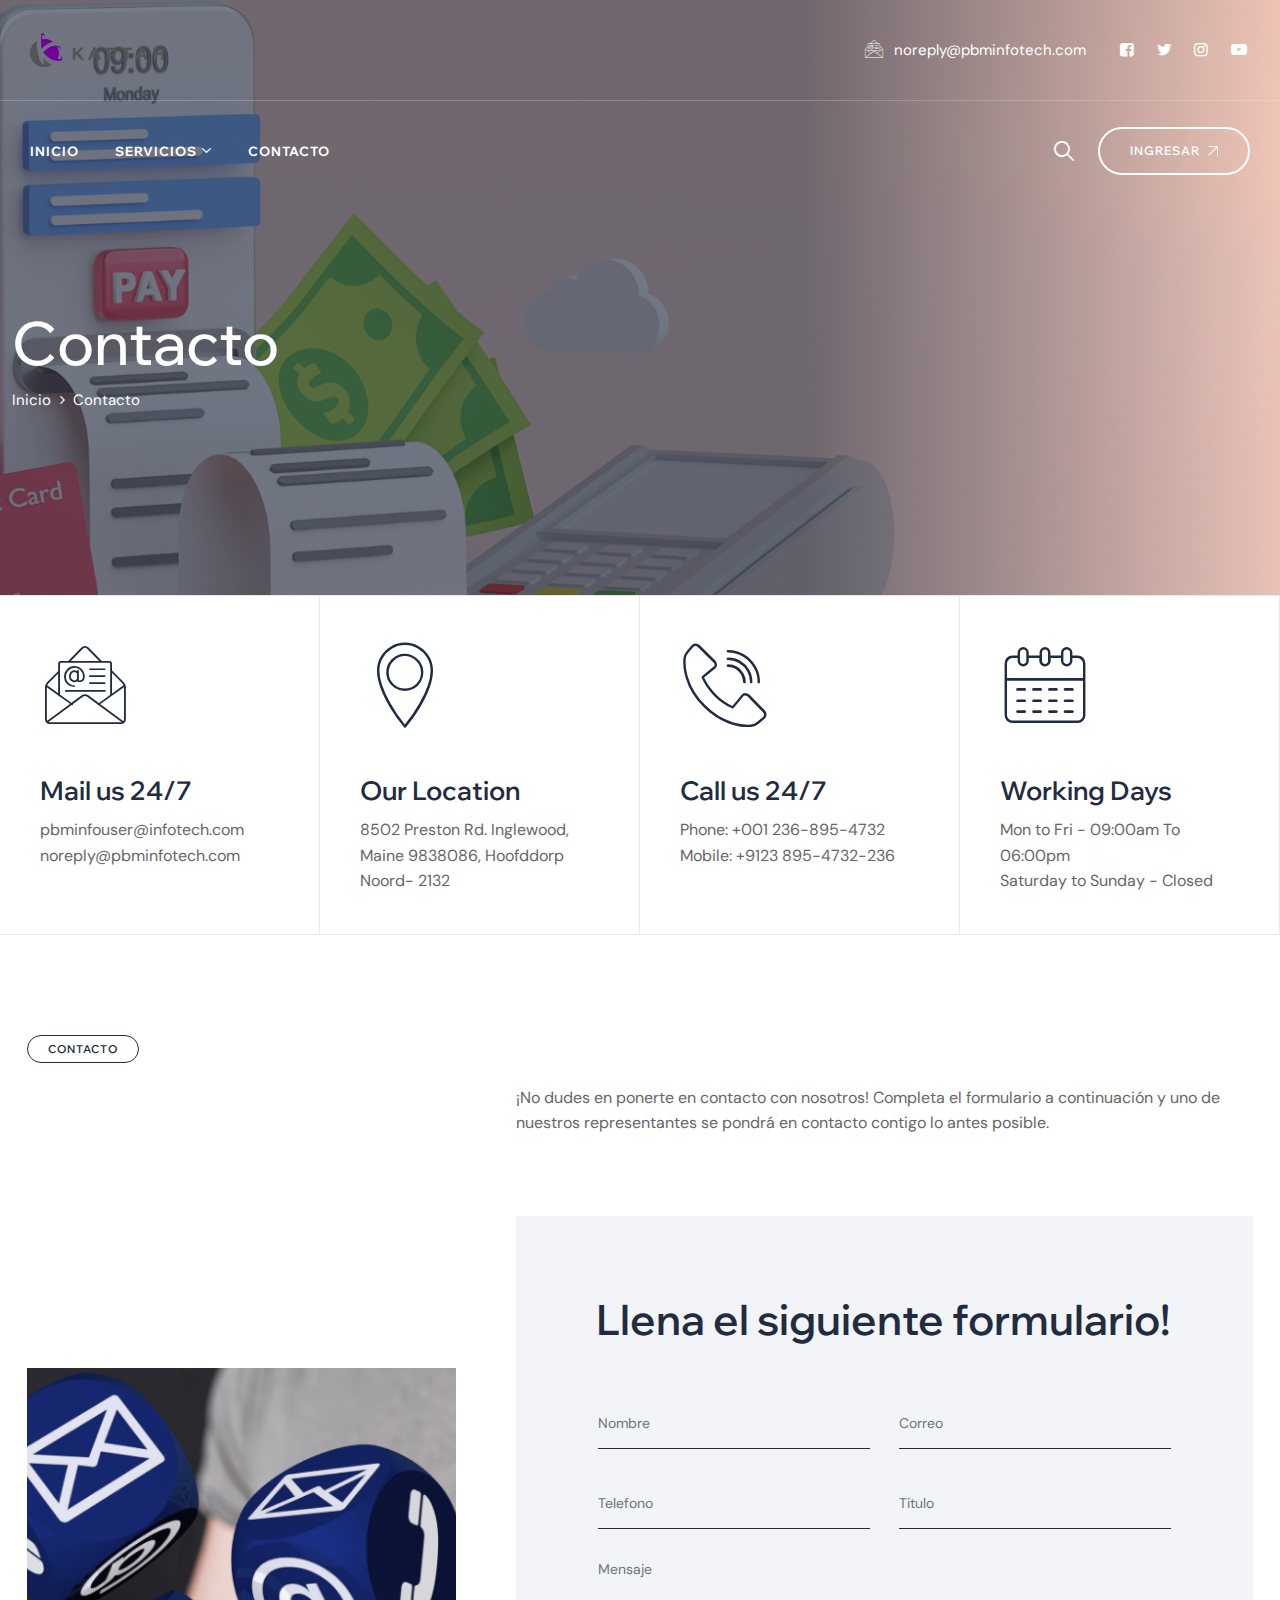
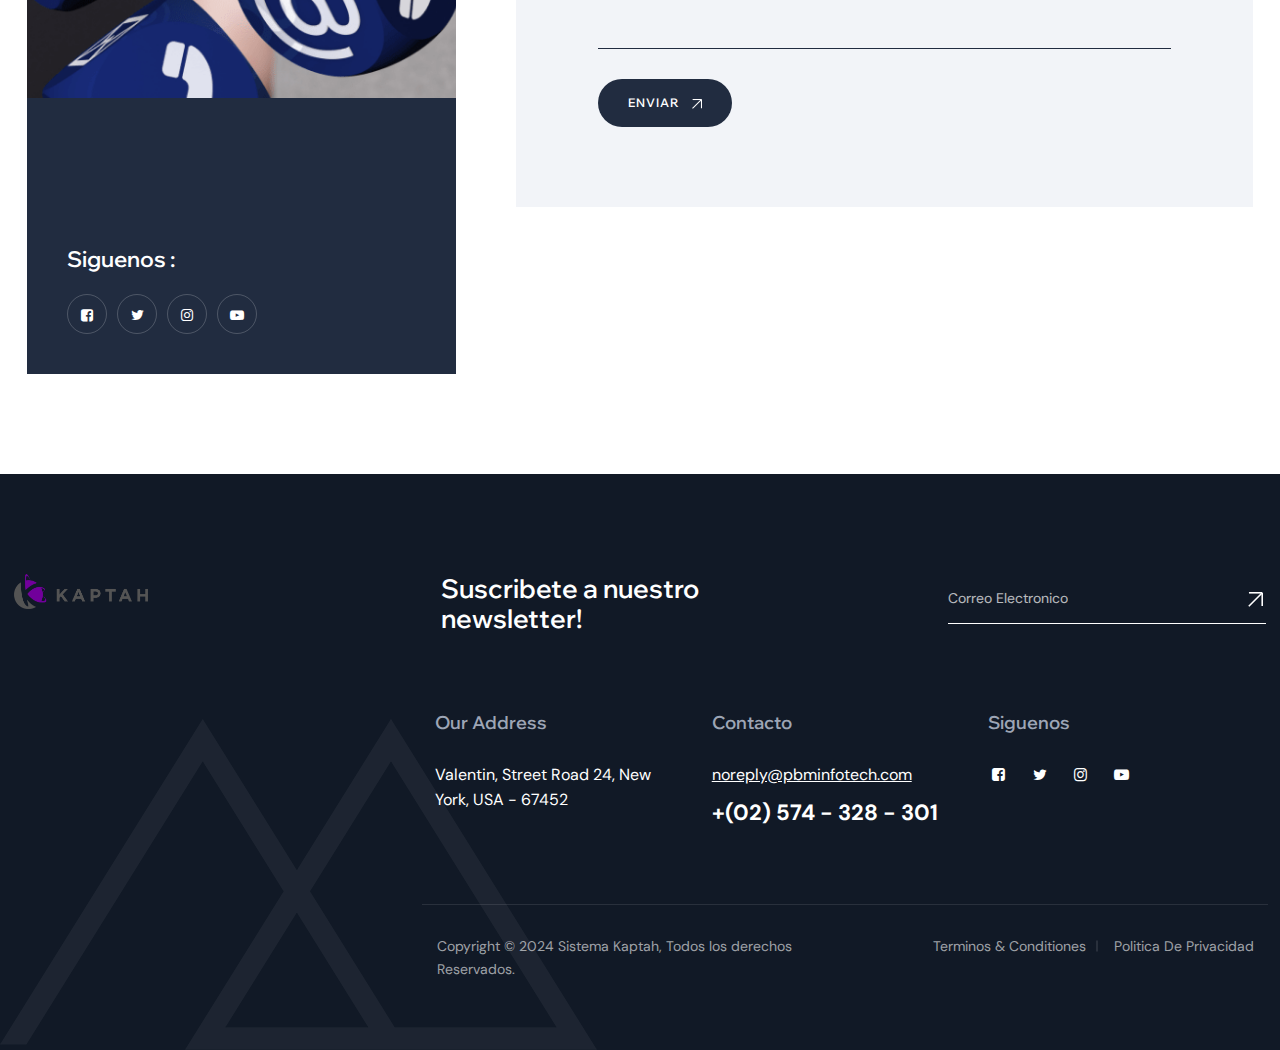
<file: contacto.html>
<!doctype html>
<html class="no-js" lang="en">

<head>
    <meta charset="utf-8">
    <meta http-equiv="x-ua-compatible" content="ie=edge">
    <title>Contacto – </title>
    <meta name="robots" content="noindex, follow">
    <meta name="description" content="">
    <meta name="viewport" content="width=device-width, initial-scale=1, shrink-to-fit=no">
    <!-- Favicon -->
    <link rel="shortcut icon" type="image/x-icon" href="images/fevicon.png">

    <!-- CSS
        ============================================ -->

    <!-- Bootstrap CSS -->
    <link rel="stylesheet" href="css/bootstrap.min.css">
    <!-- Fontawesome -->
    <link rel="stylesheet" href="css/fontawesome.css">
    <!-- Flaticon -->
    <link rel="stylesheet" href="css/flaticon.css">
    <!-- optico Icons -->
    <link rel="stylesheet" href="css/pbminfotech-base-icons.css">
    <!-- Themify Icons -->
    <link rel="stylesheet" href="css/themify-icons.css">
    <!-- Slick -->
    <link rel="stylesheet" href="css/swiper.min.css"> 
    <!-- Magnific -->
    <link rel="stylesheet" href="css/magnific-popup.css"> 
    <!-- AOS -->
    <link rel="stylesheet" href="css/aos.css"> 
    <!-- Shortcode CSS -->
    <link rel="stylesheet" href="css/shortcode.css">
    <!-- Base CSS -->
    <link rel="stylesheet" href="css/base.css">
    <!-- Style CSS -->
    <link rel="stylesheet" href="css/style.css">
    <!-- Responsive CSS -->
    <link rel="stylesheet" href="css/responsive.css">
</head>

<body>
   <!-- Page Wrapper -->
   <div class="page-wrapper">

	<!-- Header Main Area -->
	<header class="site-header header-style-1">
		<div class="pbmit-header-overlay">
			<div class="site-header-menu">
				<div class="pbmit-logo-area">
					<div class="d-flex align-items-center justify-content-between">
						<div class="site-branding">
							<h1 class="site-title">
								<a href="index.html">
									<img class="logo-img" src="images/k250.png" alt="Cleanfin">
								</a>
							</h1>
						</div>
						<div class="pbmit-header-info ml-auto d-flex align-items-center">
							<div class="pbmit-header-info-inner">								
								<div class="pbmit-header-box pbmit-header-box-2">
									<a href="contact-us.html">						
										<span class="pbmit-header-box-icon">
											<i class="pbmit-cleanfin-icon pbmit-cleanfin-icon-email-1"></i>
										</span>						
										<span class="pbmit-header-box-title"></span>
										<span class="pbmit-header-box-content">noreply@pbminfotech.com</span>
									</a>				
								</div>								
							</div>
							<ul class="pbmit-social-links">
								<li class="pbmit-social-li pbmit-social-facebook">
									<a href="#" target="_blank">
										<span><i class="pbmit-base-icon-facebook-squared"></i></span>
									</a>
								</li>
								<li class="pbmit-social-li pbmit-social-twitter">
									<a href="#" target="_blank">
										<span><i class="pbmit-base-icon-twitter"></i></span>
									</a>
								</li>
								<li class="pbmit-social-li pbmit-social-instagram">
									<a href="#" target="_blank">
										<span><i class="pbmit-base-icon-instagram"></i></span>
									</a>
								</li>
								<li class="pbmit-social-li pbmit-social-youtube">
									<a href="#" target="_blank">
										<span><i class="pbmit-base-icon-youtube-play"></i></span>
									</a>
								</li>
							</ul>
						</div>
					</div>
				</div>
				<div class="pbmit-main-header-area">
					<div class="container-fluid">
						<div class="d-flex align-items-center justify-content-between pbmit-header-content">
							<div class="site-navigation">
								<nav class="main-menu navbar-expand-xl navbar-light">
									<div class="navbar-header">
										<!-- Toggle Button --> 
										<button class="navbar-toggler" type="button">
											<i class="pbmit-base-icon-menu-1"></i>
										</button>
									</div>
									<div class="pbmit-mobile-menu-bg"></div>
									<div class="collapse navbar-collapse clearfix show" id="pbmit-menu">
										<div class="pbmit-menu-wrap">
											<span class="closepanel">
												<i class="pbmit-base-icon-close-circular-button-symbol"></i>
											</span>
											<ul class="navigation clearfix">
												<li class="">
													<a href="index.html">Inicio</a>														
												</li>
												<li class="dropdown active">
													<a href="#">Servicios</a>
													<ul>
														<li><a href="nosotros.html">Nosotros</a></li>
														<li><a href="faq.html">Preguntas</a></li>
														<li><a href="planes.html">Planes</a></li>
														<li><a href="kaptah-partners.html">Partners</a></li>															
													</ul>
												</li>																																					
												<li><a href="contacto.html">Contacto</a></li>
											</ul>
										</div>
									</div>
								</nav>
							</div>
							<div class="pbmit-right-box d-flex align-items-center">
								<div class="pbmit-header-search-btn">
									<a href="#"><i class=" pbmit-base-icon-search-1"></i></a>
								</div>
								<div class="pbmit-button-box">
									<div class="pbmit-header-button">
										<div class="pbmit-svg-btn pbmit-ihbox-btn">
											<a href="contact-us.html">
												<span class="pbmit-header-button-text">
													Ingresar
													<svg class="pbmit-svg-arrow" xmlns="http://www.w3.org/2000/svg" xmlns:xlink="http://www.w3.org/1999/xlink" x="0px" y="0px" width="10" height="19" viewBox="0 0 19 19" xml:space="preserve">
													<line x1="1" y1="18" x2="17.8" y2="1.2"></line>
													<line x1="1.2" y1="1" x2="18" y2="1"></line>
													<line x1="18" y1="17.8" x2="18" y2="1"></line>
													</svg>
												</span>
											</a>
										</div>
									</div>
								</div>
							</div>
						</div>
					</div>
				</div>
			</div>
		</div>
	</header>
	<!-- Header Main Area End Here -->

	<!-- Title Bar -->
	<div class="pbmit-title-bar-wrapper">
		<div class="container">
			<div class="pbmit-title-bar-content">
				<div class="pbmit-title-bar-content-inner">
					<h1 class="pbmit-tbar-title">Contacto</h1>
					<div class="pbmit-breadcrumb">
						<div class="pbmit-breadcrumb-inner">
							<span><a title="" href="index.html" class="home"><span>Inicio</span></a></span>
							<span class="sep">
								<i class="pbmit-base-icon-angle-right"></i>
							</span>
							<span><span class="post-root post post-post current-item">Contacto</span></span>
						</div>
					</div>
				</div>
			</div> 
		</div> 
	</div>
	<!-- Title Bar End-->

		<!-- Contact Us Content -->
		<div class="page-content">  

			<!-- Ihbox -->
			<section class="ihbox-section_one">
				<div class="container-fluid">
					<div class="row">
						<div class="col-md-6 col-xl-3 pbmit-col-wrapper">
							<div class="pbmit-ihbox-style-1">
								<div class="pbmit-ihbox-contents">
									<div class="pbmit-ihbox-icon">
										<div class="pbmit-ihbox-icon-wrapper">
											<div class="pbmit-icon-wrapper pbmit-icon-type-icon">
												<i class="pbmit-cleanfin-icon pbmit-cleanfin-icon-email-1"></i>
											</div>
										</div>
									</div>
									<h2 class="pbmit-element-title">
										Mail us 24/7
									</h2>
									<div class="pbmit-heading-desc">pbminfouser@infotech.com <br> noreply@pbminfotech.com</div>
								</div>
							</div>
						</div>
						<div class="col-md-6 col-xl-3 pbmit-col-wrapper">
							<div class="pbmit-ihbox-style-1">
								<div class="pbmit-ihbox-contents">
									<div class="pbmit-ihbox-icon">
										<div class="pbmit-ihbox-icon-wrapper">
											<div class="pbmit-icon-wrapper pbmit-icon-type-icon">
												<i class="pbmit-cleanfin-icon pbmit-cleanfin-icon-location-1"></i>
											</div>
										</div>
									</div>
									<h2 class="pbmit-element-title">
										Our Location
									</h2>
									<div class="pbmit-heading-desc">8502 Preston Rd. Inglewood, Maine 9838086, Hoofddorp Noord- 2132 </div>
								</div>
							</div>
						</div>
						<div class="col-md-6 col-xl-3 pbmit-col-wrapper">
							<div class="pbmit-ihbox-style-1">
								<div class="pbmit-ihbox-contents">
									<div class="pbmit-ihbox-icon">
										<div class="pbmit-ihbox-icon-wrapper">
											<div class="pbmit-icon-wrapper pbmit-icon-type-icon">
												<i class="pbmit-cleanfin-icon pbmit-cleanfin-icon-phone-call"></i>
											</div>
										</div>
									</div>
									<h2 class="pbmit-element-title">
										Call us 24/7
									</h2>
									<div class="pbmit-heading-desc">Phone: +001 236-895-4732 <br> Mobile: +9123  895-4732-236</div>
								</div>
							</div>
						</div>
						<div class="col-md-6 col-xl-3 pbmit-col-wrapper">
							<div class="pbmit-ihbox-style-1">
								<div class="pbmit-ihbox-contents">
									<div class="pbmit-ihbox-icon">
										<div class="pbmit-ihbox-icon-wrapper">
											<div class="pbmit-icon-wrapper pbmit-icon-type-icon">
												<i class="pbmit-cleanfin-icon pbmit-cleanfin-icon-calendar"></i>
											</div>
										</div>
									</div>
									<h2 class="pbmit-element-title">
										Working Days
									</h2>
									<div class="pbmit-heading-desc">Mon to Fri - 09:00am To 06:00pm <br> Saturday to Sunday - Closed</div>
								</div>
							</div>
						</div>
					</div>
				</div>
            </section>  
			<!-- Ihbox End -->

			<!-- Contact Form -->
			<section class="section-lgx">
				<div class="container">
					<div class="row g-0">
						<div class="col-md-4 contact_col_1">
							<div class="pbmit-heading-subheading animation-style2">
								<h4 class="pbmit-subtitle">Contacto</h4>
								<h2 class="pbmit-title">Estamos entusiasmados por responder a tus preguntas!</h2>
							</div>
							<div class="contact-form_leftbox">
								<div class="contact-us-left_inner">
									<div class="contact-form-left_title">
										<div class="pbmit-heading-subheading mb-0 animation-style2">
											<h2 class="pbmit-title">¿Tienes preguntas sobre cómo Kaptah puede beneficiar tu negocio?</h2>
										</div>
									</div>
									<div class="pbmit-social-link">
										<h3>Siguenos :</h3>
										<ul class="pbmit-social-links">
											<li class="pbmit-social-li pbmit-social-facebook">
												<a href="#" target="_blank">
													<span><i class="pbmit-base-icon-facebook-squared"></i></span>
												</a>
											</li>
											<li class="pbmit-social-li pbmit-social-twitter">
												<a href="#" target="_blank">
													<span><i class="pbmit-base-icon-twitter"></i></span>
												</a>
											</li>
											<li class="pbmit-social-li pbmit-social-instagram">
												<a href="#" target="_blank">
													<span><i class="pbmit-base-icon-instagram"></i></span>
												</a>
											</li>
											<li class="pbmit-social-li pbmit-social-youtube">
												<a href="#" target="_blank">
													<span><i class="pbmit-base-icon-youtube-play"></i></span>
												</a>
											</li>
										 </ul>
									</div>
								</div>
							</div>
						</div>
						<div class="col-md-8 contact_col_2">
							<div class="contact-form_main">
								<p>¡No dudes en ponerte en contacto con nosotros! Completa el formulario a continuación y uno de nuestros representantes se pondrá en contacto contigo lo antes posible.</p>
								<div class="contact_form">
									<form method="post" class="contact-form" id="contact-form" action="send.php">
										<h2>Llena el siguiente formulario!</h2>
										<div class="row">
											<div class="col-md-6">
												<input type="text" class="form-control" placeholder="Nombre" name="name" required>
											</div>
											<div class="col-md-6">
												<input type="email" class="form-control" placeholder="Correo" name="email" required>
											</div>
											<div class="col-md-6">
												<input type="text" class="form-control" placeholder="Telefono" name="number" required>
											</div>
											<div class="col-md-6">
												<input type="text" class="form-control" placeholder="Titulo" name="subject" required>
											</div>
											<div class="col-md-12">
												<textarea name="message" cols="40" rows="10" class="form-control" placeholder="Mensaje" required></textarea>
											</div>
											<div class="col-sm-12">
												<button type="submit" class="pbmit-btn pbmit-btn-shape-round">
													<i class="form-btn-loader fa fa-circle-o-notch fa-spin fa-fw margin-bottom d-none"></i>
													<span class="pbmit-button-content-wrapper">
														<span class="pbmit-button-icon pbmit-align-icon-right">
															<svg xmlns="http://www.w3.org/2000/svg" xmlns:xlink="http://www.w3.org/1999/xlink" class="pbmit-svg-arrow" x="0px" y="0px" width="10" height="19" viewBox="0 0 19 19" xml:space="preserve">
																<line x1="1" y1="18" x2="17.8" y2="1.2"></line>
																<line x1="1.2" y1="1" x2="18" y2="1"></line>
																<line x1="18" y1="17.8" x2="18" y2="1"></line>
															</svg>
														</span>
														<span class="pbmit-button-text">Enviar</span>
													</span>
												</button>
											</div>
											<div class="col-md-12 col-lg-12 message-status"></div>
										</div>
									</form> 
								</div>
							</div>
						</div>
					</div>
				</div>
			</section>
			<!-- Contact Form -->
			

		</div>
		<!-- Contact Us Content End -->
      
	<!-- footer -->
	<footer class="footer site-footer pbmit-bg-color-blackish">
		<div class="pbmit-footer-big-area-wrapper">
			<div class="container">
				<div class="row">
					<div class="col-xl-4 col-lg-3 col-md-6">								
						<div class="pbmit-footer-logo">
							<img src="images/k250.png" class="img-fluid" alt="">
						</div>                      
					</div>			
					<div class="col-xl-4 col-lg-5 col-md-6">
						<h3>Suscribete a nuestro newsletter!</h3>
					</div>	
					<div class="col-xl-4 col-lg-4 col-md-6">
						<form>
							<div class="pbmit-footer-newsletter">
								<input type="email" name="EMAIL" placeholder="Correo Electronico">
								<button class="pbmit-svg-btn">
									<svg class="pbmit-svg-arrow" xmlns="http://www.w3.org/2000/svg" xmlns:xlink="http://www.w3.org/1999/xlink" x="0px" y="0px" width="10" height="19" viewBox="0 0 19 19" xml:space="preserve">
										<line x1="1" y1="18" x2="17.8" y2="1.2"></line>
										<line x1="1.2" y1="1" x2="18" y2="1"></line>
										<line x1="18" y1="17.8" x2="18" y2="1"></line>
									</svg>
								</button>
							</div>
						</form>
					</div>	
				</div>
			</div>
		</div>
		<div class="pbmit-footer-main-area">
			<div class="container">
				<div class="pbmit-footer-widget-area">
					<div class="container">
						<div class="row g-2">
							<div class="pbmit-footer-widget-col-1 col-md-4">
								<div class="widget">
									<h2 class="widget-title">Our address</h2>
									<div class="pbmit-contact-widget-lines">
										Valentin, Street Road 24, New <br> York, USA - 67452
									</div>
								</div>
							</div>
							<div class="pbmit-footer-widget-col-2 col-md-4">
								<div class="widget">
									<h2 class="widget-title">Contacto</h2>
									<div class="pbmit-contact-widget-lines">
										<div class="pbmit-contact-widget-phone">
											+(02) 574 - 328 - 301
										</div>
										<div class="pbmit-contact-widget-email">
											noreply@pbminfotech.com
										</div>
									</div>
								</div>
							</div>
							<div class="pbmit-footer-widget-col-3 col-md-4">
								<div class="widget">
									<h2 class="widget-title">Siguenos</h2>
									<div class="textwidget">
										<ul class="pbmit-social-links">
											<li class="pbmit-social-li pbmit-social-facebook">
												<a href="#" target="_blank" rel="noopener">
													<span><i class="pbmit-base-icon-facebook-squared"></i></span>
												</a>
											</li>
											<li class="pbmit-social-li pbmit-social-twitter">
												<a href="#" target="_blank" rel="noopener">
													<span><i class="pbmit-base-icon-twitter"></i></span>
												</a>
											</li>
											<li class="pbmit-social-li pbmit-social-instagram">
												<a href="#" target="_blank" rel="noopener">
													<span><i class="pbmit-base-icon-instagram"></i></span>
												</a>
											</li>
											<li class="pbmit-social-li pbmit-social-youtube">
												<a href="#" target="_blank" rel="noopener">
													<span><i class="pbmit-base-icon-youtube-play"></i></span>
												</a>
											</li>
										</ul>
									</div>
								</div>
							</div>
						</div>
					</div>
				</div>
				<div class="pbmit-footer-text-area">
					<div class="container">
						<div class="pbmit-footer-text-inner">
							<div class="row">
								<div class="col-md-6">
									<div class="pbmit-footer-copyright-text-area">
										Copyright © 2024 <a href="#">Sistema Kaptah</a>, Todos los derechos Reservados.
									</div>
								</div>
								<div class="col-md-6">
									<div class=" pbmit-footer-menu-area">
										<ul>
											<li><a href="#">Terminos & Conditiones</a></li>
											<li><a href="#">Politica de Privacidad </a></li>
										</ul>
									</div>
								</div>		
							</div>
						</div>
					</div>
				</div>
			</div>
		</div>
	</footer>
	<!-- footer End -->

   	</div>
   	<!-- Page Wrapper End -->

	<!-- Search Box Start Here -->
	<div class="pbmit-search-overlay">
		<div class="pbmit-icon-close">
			<svg class="qodef-svg--close qodef-m" xmlns="http://www.w3.org/2000/svg" width="28.163" height="28.163" viewBox="0 0 26.163 26.163">
				<rect width="36" height="1" transform="translate(0.707) rotate(45)"></rect>
				<rect width="36" height="1" transform="translate(0 25.456) rotate(-45)"></rect>
			</svg>
		</div>
		<div class="pbmit-search-outer"> 
			<form class="pbmit-site-searchform">
				<input type="search" class="form-control field searchform-s" name="s" placeholder="Buscar …">
				<button type="submit"></button>
			</form>
		</div>
	</div>
	<!-- Search Box End Here -->

	<!-- Scroll To Top -->
	<div class="pbmit-progress-wrap">
		<svg class="pbmit-progress-circle svg-content" width="100%" height="100%" viewBox="-1 -1 102 102">
			<path d="M50,1 a49,49 0 0,1 0,98 a49,49 0 0,1 0,-98"></path>
		</svg>	
	</div>
	<!-- Scroll To Top End -->
	
   	<!-- JS 
        ============================================ -->
	<!-- jQuery JS -->
	<script src="js/jquery.min.js"></script>
	<!-- Popper JS -->
	<script src="js/popper.min.js"></script>
	<!-- Bootstrap JS -->
	<script src="js/bootstrap.min.js"></script>
	<!-- jquery Waypoints JS -->
	<script src="js/jquery.waypoints.min.js"></script>
	<!-- jquery Appear JS -->
	<script src="js/jquery.appear.js"></script>
	<!-- Numinate JS -->
	<script src="js/numinate.min.js"></script>
	<!-- Slick JS -->
	<script src="js/swiper.min.js"></script>
	<!-- Magnific JS -->
	<script src="js/jquery.magnific-popup.min.js"></script>
	<!-- Circle Progress JS -->
	<script src="js/circle-progress.js"></script> 
	<!-- countdown JS -->
	<script src="js/jquery.countdown.min.js"></script> 
	<!-- AOS -->
	<script src="js/aos.js"></script>
	<!-- GSAP -->
	<script src='js/gsap.js'></script>
	<!-- Scroll Trigger -->
	<script src='js/ScrollTrigger.js'></script>
	<!-- Split Text -->
	<script src='js/SplitText.js'></script>
	<!-- Magnetic -->
	<script src='js/magnetic.js'></script>
	<!-- GSAP Animation -->
	<script src='js/gsap-animation.js'></script>
	<!-- Form Validator -->
	<script src="js/jquery-validate/jquery.validate.min.js"></script>
	<!-- Scripts JS -->
	<script src="js/scripts.js"></script>
      
   </body>
</html>
</file>
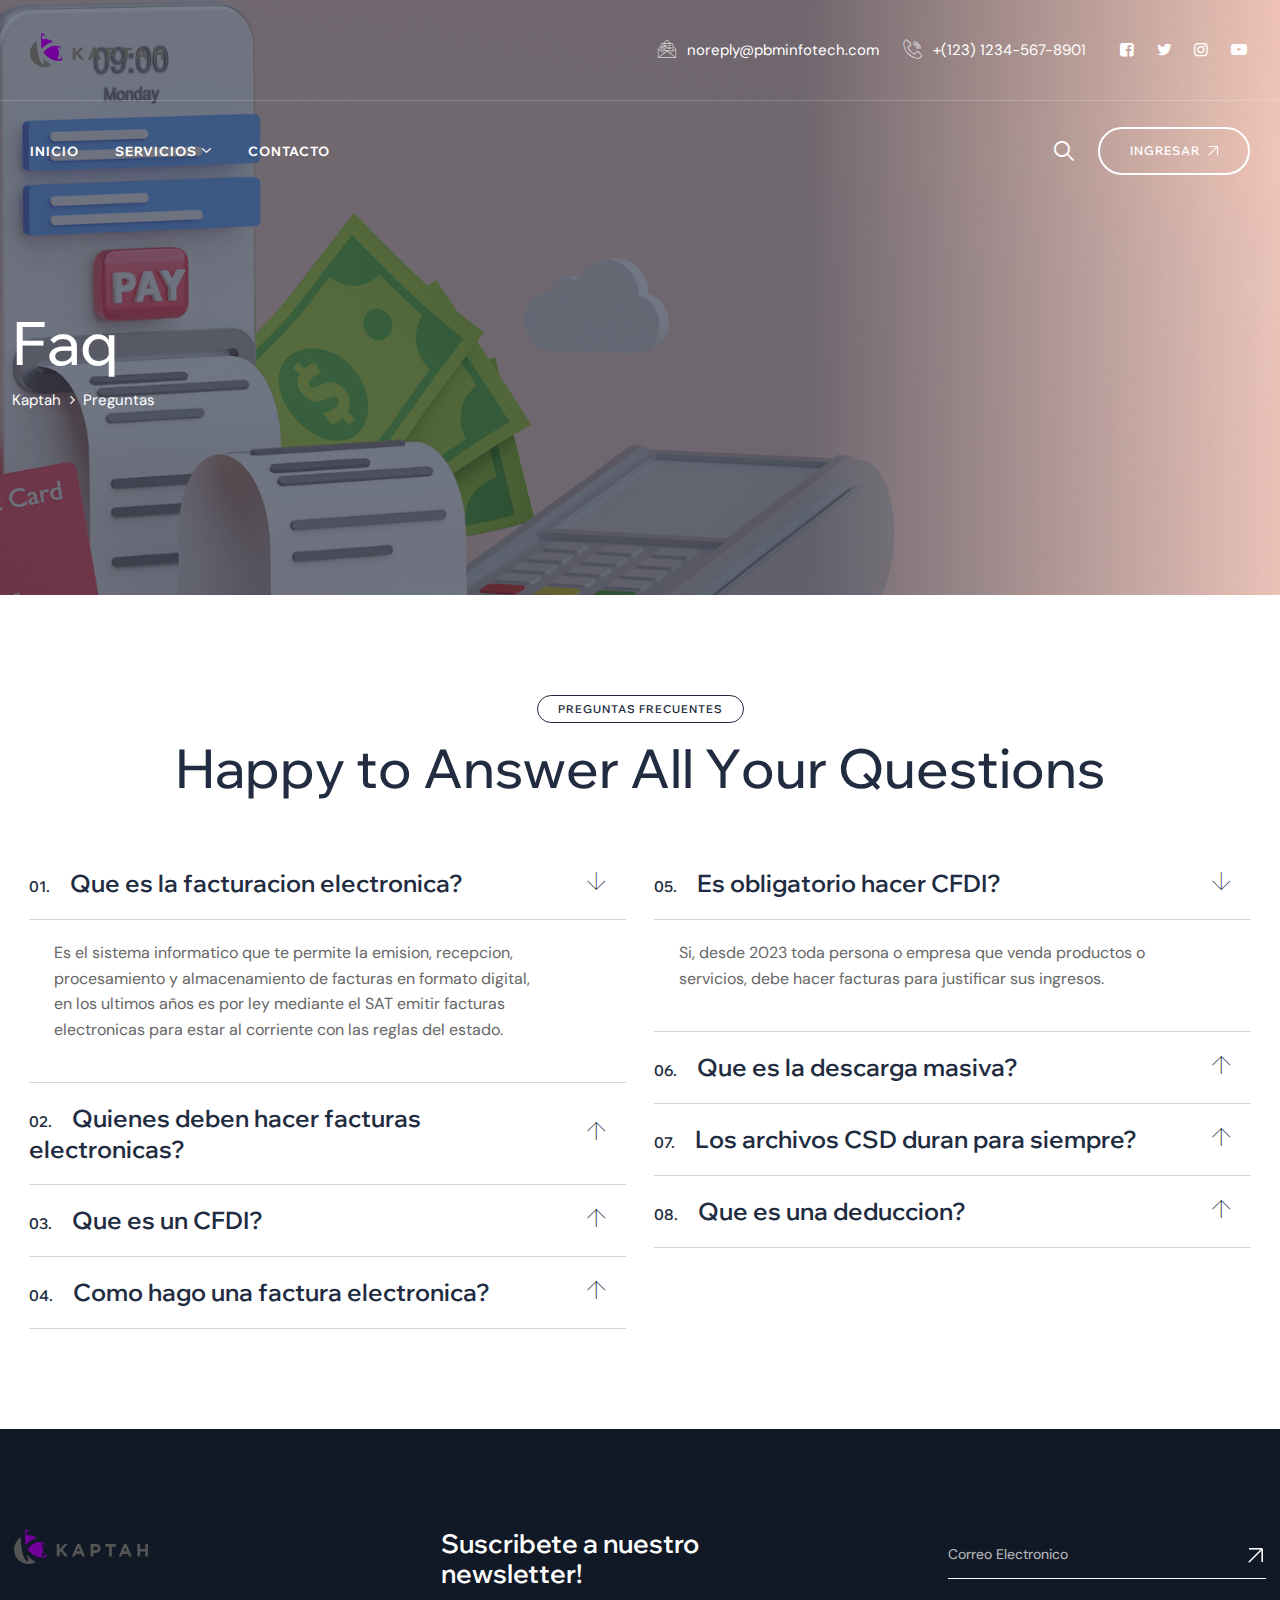
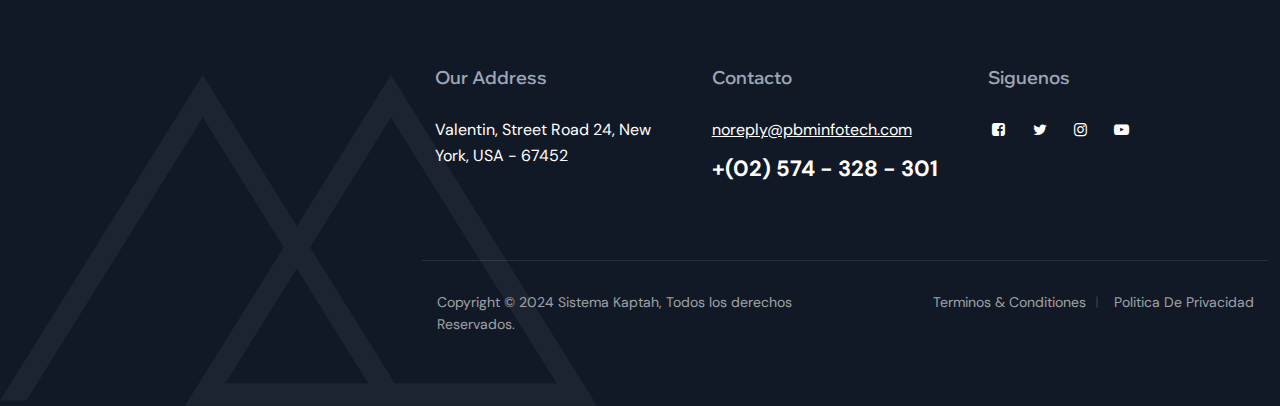
<file: faq.html>
<!doctype html>
<html class="no-js" lang="en">
   <head>
      <meta charset="utf-8">
      <meta http-equiv="x-ua-compatible" content="ie=edge">
      <title>Faq – Kaptah</title>
      <meta name="robots" content="noindex, follow">
      <meta name="description" content="">
      <meta name="viewport" content="width=device-width, initial-scale=1, shrink-to-fit=no">
      <!-- Favicon -->
      <link rel="shortcut icon" type="image/x-icon" href="images/fevicon.png">
      <!-- CSS
         ============================================ -->
      <!-- Bootstrap CSS -->
      <link rel="stylesheet" href="css/bootstrap.min.css">
      <!-- Fontawesome -->
      <link rel="stylesheet" href="css/fontawesome.css">
      <!-- Flaticon -->
      <link rel="stylesheet" href="css/flaticon.css">
      <!-- optico Icons -->
      <link rel="stylesheet" href="css/pbminfotech-base-icons.css">
      <!-- Themify Icons -->
      <link rel="stylesheet" href="css/themify-icons.css">
      <!-- Slick -->
      <link rel="stylesheet" href="css/swiper.min.css">
      <!-- Magnific -->
      <link rel="stylesheet" href="css/magnific-popup.css">
      <!-- AOS -->
      <link rel="stylesheet" href="css/aos.css">
      <!-- Shortcode CSS -->
      <link rel="stylesheet" href="css/shortcode.css">
      <!-- Base CSS -->
      <link rel="stylesheet" href="css/base.css">
      <!-- Style CSS -->
      <link rel="stylesheet" href="css/style.css">
      <!-- Responsive CSS -->
      <link rel="stylesheet" href="css/responsive.css">
   </head>
   <body>
    <!-- Page Wrapper -->
    <div class="page-wrapper">

        <!-- Header Main Area -->
        <header class="site-header header-style-1">
			<div class="pbmit-header-overlay">
				<div class="site-header-menu">
					<div class="pbmit-logo-area">
						<div class="d-flex align-items-center justify-content-between">
							<div class="site-branding">
								<h1 class="site-title">
									<a href="index.html">
										<img class="logo-img" src="images/k250.png" alt="Cleanfin">
									</a>
								</h1>
							</div>
							<div class="pbmit-header-info ml-auto d-flex align-items-center">
								<div class="pbmit-header-info-inner">									
									<div class="pbmit-header-box pbmit-header-box-2">
										<a href="contact-us.html">						
											<span class="pbmit-header-box-icon">
												<i class="pbmit-cleanfin-icon pbmit-cleanfin-icon-email-1"></i>
											</span>						
											<span class="pbmit-header-box-title"></span>
											<span class="pbmit-header-box-content">noreply@pbminfotech.com</span>
										</a>				
									</div>
									<div class="pbmit-header-box pbmit-header-box-3">
										<a href="tel:+(123)%201234-567-8901">						
											<span class="pbmit-header-box-icon">
												<i class="pbmit-cleanfin-icon pbmit-cleanfin-icon-phone-call"></i>
											</span>						
											<span class="pbmit-header-box-title"></span>
											<span class="pbmit-header-box-content">+(123) 1234-567-8901</span>
										</a>				
									</div>
								</div>
								<ul class="pbmit-social-links">
									<li class="pbmit-social-li pbmit-social-facebook">
										<a href="#" target="_blank">
											<span><i class="pbmit-base-icon-facebook-squared"></i></span>
										</a>
									</li>
									<li class="pbmit-social-li pbmit-social-twitter">
										<a href="#" target="_blank">
											<span><i class="pbmit-base-icon-twitter"></i></span>
										</a>
									</li>
									<li class="pbmit-social-li pbmit-social-instagram">
										<a href="#" target="_blank">
											<span><i class="pbmit-base-icon-instagram"></i></span>
										</a>
									</li>
									<li class="pbmit-social-li pbmit-social-youtube">
										<a href="#" target="_blank">
											<span><i class="pbmit-base-icon-youtube-play"></i></span>
										</a>
									</li>
								</ul>
							</div>
						</div>
					</div>
					<div class="pbmit-main-header-area">
						<div class="container-fluid">
							<div class="d-flex align-items-center justify-content-between pbmit-header-content">
								<div class="site-navigation">
									<nav class="main-menu navbar-expand-xl navbar-light">
										<div class="navbar-header">
											<!-- Toggle Button --> 
											<button class="navbar-toggler" type="button">
												<i class="pbmit-base-icon-menu-1"></i>
											</button>
										</div>
										<div class="pbmit-mobile-menu-bg"></div>
										<div class="collapse navbar-collapse clearfix show" id="pbmit-menu">
											<div class="pbmit-menu-wrap">
												<span class="closepanel">
													<i class="pbmit-base-icon-close-circular-button-symbol"></i>
												</span>
												<ul class="navigation clearfix">
													<li class="">
														<a href="index.html">Inicio</a>														
													</li>
													<li class="dropdown active">
														<a href="#">Servicios</a>
														<ul>
															<li><a href="nosotros.html">Nosotros</a></li>
															<li><a href="faq.html">Preguntas</a></li>
															<li><a href="planes.html">Planes</a></li>
															<li><a href="kaptah-partners.html">Partners</a></li>															
														</ul>
													</li>																																					
													<li><a href="contacto.html">Contacto</a></li>
												</ul>
											</div>
										</div>
									</nav>
								</div>
								<div class="pbmit-right-box d-flex align-items-center">
									<div class="pbmit-header-search-btn">
										<a href="#"><i class=" pbmit-base-icon-search-1"></i></a>
									</div>
									<div class="pbmit-button-box">
										<div class="pbmit-header-button">
											<div class="pbmit-svg-btn pbmit-ihbox-btn">
												<a href="contact-us.html">
													<span class="pbmit-header-button-text">
														Ingresar
														<svg class="pbmit-svg-arrow" xmlns="http://www.w3.org/2000/svg" xmlns:xlink="http://www.w3.org/1999/xlink" x="0px" y="0px" width="10" height="19" viewBox="0 0 19 19" xml:space="preserve">
														<line x1="1" y1="18" x2="17.8" y2="1.2"></line>
														<line x1="1.2" y1="1" x2="18" y2="1"></line>
														<line x1="18" y1="17.8" x2="18" y2="1"></line>
														</svg>
													</span>
												</a>
											</div>
										</div>
									</div>
								</div>
							</div>
						</div>
					</div>
				</div>
			</div>
		</header>
        <!-- Header Main Area End Here -->

        <!-- Title Bar -->
        <div class="pbmit-title-bar-wrapper">
			<div class="container">
				<div class="pbmit-title-bar-content">
					<div class="pbmit-title-bar-content-inner">
						<h1 class="pbmit-tbar-title"> Faq</h1>
						<div class="pbmit-breadcrumb">
							<div class="pbmit-breadcrumb-inner">
								<span><a title="" href="#" class="home"><span>Kaptah</span></a></span>
								<span class="sep">
									<i class="pbmit-base-icon-angle-right"></i>
								</span>
								<span><span class="post-root post post-post current-item"> Preguntas</span></span>
							</div>
						</div>
					</div>
				</div> 
			</div> 
		</div>
        <!-- Title Bar End-->

        <!-- Page Content -->
        <div class="page-content">

            <!-- Faq Start -->
            <section class="section-lgx">
				<div class="container">
					<div class="pbmit-heading-subheading animation-style2 text-center">
						<h4 class="pbmit-subtitle">Preguntas Frecuentes</h4>
						<h2 class="pbmit-title">Happy to Answer All Your Questions</h2>
					</div>
					<div class="row">
						<div class="col-md-12 col-xl-6">
							<div class="accordion" id="accordionExample">
								<div class="accordion-item active">
									<h2 class="accordion-header" id="headingOne">
										<button class="accordion-button collapsed" type="button" data-bs-toggle="collapse" 
										data-bs-target="#collapseOne" aria-expanded="false" aria-controls="collapseOne">
										<span class="pbmit-accordion-icon pbmit-accordion-icon-right">
											<span class="pbmit-accordion-icon-closed">
												<i class="pbmit-cleanfin-icon pbmit-cleanfin-icon-up-arrow"></i>
											</span>
											<span class="pbmit-accordion-icon-opened">
												<i class="pbmit-cleanfin-icon pbmit-cleanfin-icon-thin-download-arrow"></i>
											</span>
										</span>
										<span class="pbmit-accordion-title">
											<span>01.</span>
											Que es la facturacion electronica?
										</span>
										</button>
									</h2>
									<div id="collapseOne" class="accordion-collapse collapse show" aria-labelledby="headingOne" data-bs-parent="#accordionExample">
										<div class="accordion-body">
											Es el sistema informatico que te permite la emision, recepcion, procesamiento y almacenamiento de facturas en formato digital, en los ultimos años es por ley mediante el SAT emitir facturas electronicas para estar al corriente con las reglas del estado.
										</div>
									</div>
								</div>
								<div class="accordion-item">
									<h2 class="accordion-header" id="headingTwo">
										<button class="accordion-button collapsed" type="button" data-bs-toggle="collapse"
										data-bs-target="#collapseTwo" aria-expanded="false" aria-controls="collapseTwo">
											<span class="pbmit-accordion-icon pbmit-accordion-icon-right">
												<span class="pbmit-accordion-icon-closed">
													<i class="pbmit-cleanfin-icon pbmit-cleanfin-icon-up-arrow"></i>
												</span>
												<span class="pbmit-accordion-icon-opened">
													<i class="pbmit-cleanfin-icon pbmit-cleanfin-icon-thin-download-arrow"></i>
												</span>
											</span>
											<span class="pbmit-accordion-title">
												<span>02.</span>
												Quienes deben hacer facturas electronicas?
											</span>
										</button>
									</h2>
									<div id="collapseTwo" class="accordion-collapse collapse" aria-labelledby="headingTwo" 
									data-bs-parent="#accordionExample">
										<div class="accordion-body">
											Todas las personas o empresas que se dediquen a cierta actividad economica es imprescindible que cuenten con su registro federal de contribuyentes (RFC), debidamente dado de alta en el SAT.
										</div>
									</div>
								</div>
								<div class="accordion-item">
									<h2 class="accordion-header" id="headingThree">
										<button class="accordion-button collapsed" type="button" data-bs-toggle="collapse" 
										data-bs-target="#collapseThree" aria-expanded="false" aria-controls="collapseThree">
											<span class="pbmit-accordion-icon pbmit-accordion-icon-right">
												<span class="pbmit-accordion-icon-closed">
													<i class="pbmit-cleanfin-icon pbmit-cleanfin-icon-up-arrow"></i>
												</span>
												<span class="pbmit-accordion-icon-opened">
													<i class="pbmit-cleanfin-icon pbmit-cleanfin-icon-thin-download-arrow"></i>
												</span>
											</span>
											<span class="pbmit-accordion-title">
												<span>03.</span>
												Que es un CFDI?
											</span>
										</button>
									</h2> 
									<div id="collapseThree" class="accordion-collapse collapse" aria-labelledby="headingThree" 
									data-bs-parent="#accordionExample">
										<div class="accordion-body">
											Por si siglas es un Comprobante Fiscal Digital por Internet, mismo que es validado por el servicio de administracion tributaria.
										</div>
									</div>                         
								</div>     
								<div class="accordion-item">
									<h2 class="accordion-header" id="headingfour">
										<button class="accordion-button collapsed" type="button" data-bs-toggle="collapse"
										data-bs-target="#collapsefour" aria-expanded="false" aria-controls="collapsefour">
											<span class="pbmit-accordion-icon pbmit-accordion-icon-right">
												<span class="pbmit-accordion-icon-closed">
													<i class="pbmit-cleanfin-icon pbmit-cleanfin-icon-up-arrow"></i>
												</span>
												<span class="pbmit-accordion-icon-opened">
													<i class="pbmit-cleanfin-icon pbmit-cleanfin-icon-thin-download-arrow"></i>
												</span>
											</span>
											<span class="pbmit-accordion-title">
												<span>04.</span>
												Como hago una factura electronica?
											</span>
										</button>
									</h2>
									<div id="collapsefour" class="accordion-collapse collapse" aria-labelledby="headingfour" 
									data-bs-parent="#accordionExample">
										<div class="accordion-body">
											Debes contar con tu firma electronica (FIEL), asi como con tus archivos CSD(Certificado de Sello Digital), con esto puedes crear una factura ya sea en el portal del SAT o con ayuda de nuestro sistema.
										</div>
									</div>
								</div>               
							</div>
						</div>
						<div class="col-md-12 col-xl-6">
							<div class="accordion" id="accordionExample1">
								<div class="accordion-item active">
									<h2 class="accordion-header" id="heading1">
										<button class="accordion-button collapsed" type="button" data-bs-toggle="collapse" 
										data-bs-target="#collapse1" aria-expanded="false" aria-controls="collapse1">
											<span class="pbmit-accordion-icon pbmit-accordion-icon-right">
												<span class="pbmit-accordion-icon-closed">
													<i class="pbmit-cleanfin-icon pbmit-cleanfin-icon-up-arrow"></i>
												</span>
												<span class="pbmit-accordion-icon-opened">
													<i class="pbmit-cleanfin-icon pbmit-cleanfin-icon-thin-download-arrow"></i>
												</span>
											</span>
											<span class="pbmit-accordion-title">
												<span>05.</span>
												Es obligatorio hacer CFDI?
											</span>
										</button>
									</h2>
									<div id="collapse1" class="accordion-collapse collapse show" 
									aria-labelledby="heading1" data-bs-parent="#accordionExample1">
										<div class="accordion-body">
											Si, desde 2023 toda persona o empresa que venda productos o servicios, debe hacer facturas para justificar sus ingresos.
										</div>
									</div>
								</div>
								<div class="accordion-item">
									<h2 class="accordion-header" id="heading2">
										<button class="accordion-button collapsed" type="button" data-bs-toggle="collapse" 
										data-bs-target="#collapse2" aria-expanded="false" aria-controls="collapse2">
											<span class="pbmit-accordion-icon pbmit-accordion-icon-right">
												<span class="pbmit-accordion-icon-closed">
													<i class="pbmit-cleanfin-icon pbmit-cleanfin-icon-up-arrow"></i>
												</span>
												<span class="pbmit-accordion-icon-opened">
													<i class="pbmit-cleanfin-icon pbmit-cleanfin-icon-thin-download-arrow"></i>
												</span>
											</span>
											<span class="pbmit-accordion-title">
												<span>06.</span>
												Que es la descarga masiva?
											</span>
										</button>
									</h2> 
									<div id="collapse2" class="accordion-collapse collapse" aria-labelledby="heading2" 
									data-bs-parent="#accordionExample1">
										<div class="accordion-body">
											Es la operacion informatica para guardar los CFDI que una persona hace o recibe, esto es importante para tener un buen control de ingresos y egresos, para asi hacer sus declaraciones y para saber como deducir impuestos.
										</div>
									</div>                         
								</div> 
								<div class="accordion-item">
									<h2 class="accordion-header" id="heading3">
										<button class="accordion-button collapsed" type="button" data-bs-toggle="collapse" 
										data-bs-target="#collapse3" aria-expanded="false" aria-controls="collapse3">
											<span class="pbmit-accordion-icon pbmit-accordion-icon-right">
												<span class="pbmit-accordion-icon-closed">
													<i class="pbmit-cleanfin-icon pbmit-cleanfin-icon-up-arrow"></i>
												</span>
												<span class="pbmit-accordion-icon-opened">
													<i class="pbmit-cleanfin-icon pbmit-cleanfin-icon-thin-download-arrow"></i>
												</span>
											</span>
											<span class="pbmit-accordion-title">
												<span>07.</span>
												Los archivos CSD duran para siempre?
											</span>
										</button>
									</h2> 
									<div id="collapse3" class="accordion-collapse collapse" aria-labelledby="heading3" 
									data-bs-parent="#accordionExample1">
										<div class="accordion-body">
											No, los certificados de sello digital tienen caducidad, afortunadamente, en nuestro sistema puedes ver cuanto tiempo le queda a tus archivos.
										</div>
									</div>                         
								</div>     
								<div class="accordion-item">
									<h2 class="accordion-header" id="heading4">
										<button class="accordion-button collapsed" type="button" data-bs-toggle="collapse" 
										data-bs-target="#collapse4" aria-expanded="false" aria-controls="collapse4">
											<span class="pbmit-accordion-icon pbmit-accordion-icon-right">
												<span class="pbmit-accordion-icon-closed">
													<i class="pbmit-cleanfin-icon pbmit-cleanfin-icon-up-arrow"></i>
												</span>
												<span class="pbmit-accordion-icon-opened">
													<i class="pbmit-cleanfin-icon pbmit-cleanfin-icon-thin-download-arrow"></i>
												</span>
											</span>
											<span class="pbmit-accordion-title">
												<span>08.</span>
												Que es una deduccion?
											</span>
										</button>
									</h2> 
									<div id="collapse4" class="accordion-collapse collapse" aria-labelledby="heading4" 
									data-bs-parent="#accordionExample1">
										<div class="accordion-body">
											Es la cantidad de dinero que se resta de un ingreso bruto antes del calculo de impuestos, por eso es tan importante saber mediante la descarga masiva, los ingresos/egresos que hemos tenido en el mes, lo cual lo obtienes con nuestro sistema.
										</div>
									</div>                         
								</div>       
							</div>
						</div>
					</div>
				</div>
			</section>
            <!-- Faq End -->

        </div>
        <!-- Page Content End -->

    <!-- footer -->
	<footer class="footer site-footer pbmit-bg-color-blackish">
		<div class="pbmit-footer-big-area-wrapper">
			<div class="container">
				<div class="row">
					<div class="col-xl-4 col-lg-3 col-md-6">								
						<div class="pbmit-footer-logo">
							<img src="images/k250.png" class="img-fluid" alt="">
						</div>                      
					</div>			
					<div class="col-xl-4 col-lg-5 col-md-6">
						<h3>Suscribete a nuestro newsletter!</h3>
					</div>	
					<div class="col-xl-4 col-lg-4 col-md-6">
						<form>
							<div class="pbmit-footer-newsletter">
								<input type="email" name="EMAIL" placeholder="Correo Electronico">
								<button class="pbmit-svg-btn">
									<svg class="pbmit-svg-arrow" xmlns="http://www.w3.org/2000/svg" xmlns:xlink="http://www.w3.org/1999/xlink" x="0px" y="0px" width="10" height="19" viewBox="0 0 19 19" xml:space="preserve">
										<line x1="1" y1="18" x2="17.8" y2="1.2"></line>
										<line x1="1.2" y1="1" x2="18" y2="1"></line>
										<line x1="18" y1="17.8" x2="18" y2="1"></line>
									</svg>
								</button>
							</div>
						</form>
					</div>	
				</div>
			</div>
		</div>
		<div class="pbmit-footer-main-area">
			<div class="container">
				<div class="pbmit-footer-widget-area">
					<div class="container">
						<div class="row g-2">
							<div class="pbmit-footer-widget-col-1 col-md-4">
								<div class="widget">
									<h2 class="widget-title">Our address</h2>
									<div class="pbmit-contact-widget-lines">
										Valentin, Street Road 24, New <br> York, USA - 67452
									</div>
								</div>
							</div>
							<div class="pbmit-footer-widget-col-2 col-md-4">
								<div class="widget">
									<h2 class="widget-title">Contacto</h2>
									<div class="pbmit-contact-widget-lines">
										<div class="pbmit-contact-widget-phone">
											+(02) 574 - 328 - 301
										</div>
										<div class="pbmit-contact-widget-email">
											noreply@pbminfotech.com
										</div>
									</div>
								</div>
							</div>
							<div class="pbmit-footer-widget-col-3 col-md-4">
								<div class="widget">
									<h2 class="widget-title">Siguenos</h2>
									<div class="textwidget">
										<ul class="pbmit-social-links">
											<li class="pbmit-social-li pbmit-social-facebook">
												<a href="#" target="_blank" rel="noopener">
													<span><i class="pbmit-base-icon-facebook-squared"></i></span>
												</a>
											</li>
											<li class="pbmit-social-li pbmit-social-twitter">
												<a href="#" target="_blank" rel="noopener">
													<span><i class="pbmit-base-icon-twitter"></i></span>
												</a>
											</li>
											<li class="pbmit-social-li pbmit-social-instagram">
												<a href="#" target="_blank" rel="noopener">
													<span><i class="pbmit-base-icon-instagram"></i></span>
												</a>
											</li>
											<li class="pbmit-social-li pbmit-social-youtube">
												<a href="#" target="_blank" rel="noopener">
													<span><i class="pbmit-base-icon-youtube-play"></i></span>
												</a>
											</li>
										</ul>
									</div>
								</div>
							</div>
						</div>
					</div>
				</div>
				<div class="pbmit-footer-text-area">
					<div class="container">
						<div class="pbmit-footer-text-inner">
							<div class="row">
								<div class="col-md-6">
									<div class="pbmit-footer-copyright-text-area">
										Copyright © 2024 <a href="#">Sistema Kaptah</a>, Todos los derechos Reservados.
									</div>
								</div>
								<div class="col-md-6">
									<div class=" pbmit-footer-menu-area">
										<ul>
											<li><a href="#">Terminos & Conditiones</a></li>
											<li><a href="#">Politica de Privacidad </a></li>
										</ul>
									</div>
								</div>		
							</div>
						</div>
					</div>
				</div>
			</div>
		</div>
	</footer>
	<!-- footer End -->
         
	</div>
	<!-- Page Wrapper End -->

	<!-- Search Box Start Here -->
	<div class="pbmit-search-overlay">
		<div class="pbmit-icon-close">
			<svg class="qodef-svg--close qodef-m" xmlns="http://www.w3.org/2000/svg" width="28.163" height="28.163" viewBox="0 0 26.163 26.163">
				<rect width="36" height="1" transform="translate(0.707) rotate(45)"></rect>
				<rect width="36" height="1" transform="translate(0 25.456) rotate(-45)"></rect>
			</svg>
		</div>
		<div class="pbmit-search-outer"> 
			<form class="pbmit-site-searchform">
				<input type="search" class="form-control field searchform-s" name="s" placeholder="Search …">
				<button type="submit"></button>
			</form>
		</div>
	</div>
	<!-- Search Box End Here -->

	<!-- Scroll To Top -->
	<div class="pbmit-progress-wrap">
		<svg class="pbmit-progress-circle svg-content" width="100%" height="100%" viewBox="-1 -1 102 102">
			<path d="M50,1 a49,49 0 0,1 0,98 a49,49 0 0,1 0,-98"></path>
		</svg>	
	</div>
	<!-- Scroll To Top End -->
	
    <!-- JS
        ============================================ -->
	<!-- jQuery JS -->
	<script src="js/jquery.min.js"></script>
	<!-- Popper JS -->
	<script src="js/popper.min.js"></script>
	<!-- Bootstrap JS -->
	<script src="js/bootstrap.min.js"></script>
	<!-- jquery Waypoints JS -->
	<script src="js/jquery.waypoints.min.js"></script>
	<!-- jquery Appear JS -->
	<script src="js/jquery.appear.js"></script>
	<!-- Numinate JS -->
	<script src="js/numinate.min.js"></script>
	<!-- Slick JS -->
	<script src="js/swiper.min.js"></script>
	<!-- Magnific JS -->
	<script src="js/jquery.magnific-popup.min.js"></script>
	<!-- Circle Progress JS -->
	<script src="js/circle-progress.js"></script> 
	<!-- countdown JS -->
	<script src="js/jquery.countdown.min.js"></script> 
	<!-- AOS -->
	<script src="js/aos.js"></script>
	<!-- GSAP -->
	<script src='js/gsap.js'></script>
	<!-- Scroll Trigger -->
	<script src='js/ScrollTrigger.js'></script>
	<!-- Split Text -->
	<script src='js/SplitText.js'></script>
	<!-- Magnetic -->
	<script src='js/magnetic.js'></script>
	<!-- GSAP Animation -->
	<script src='js/gsap-animation.js'></script>
	<!-- Scripts JS -->
	<script src="js/scripts.js"></script>

   </body>
</html>
</file>
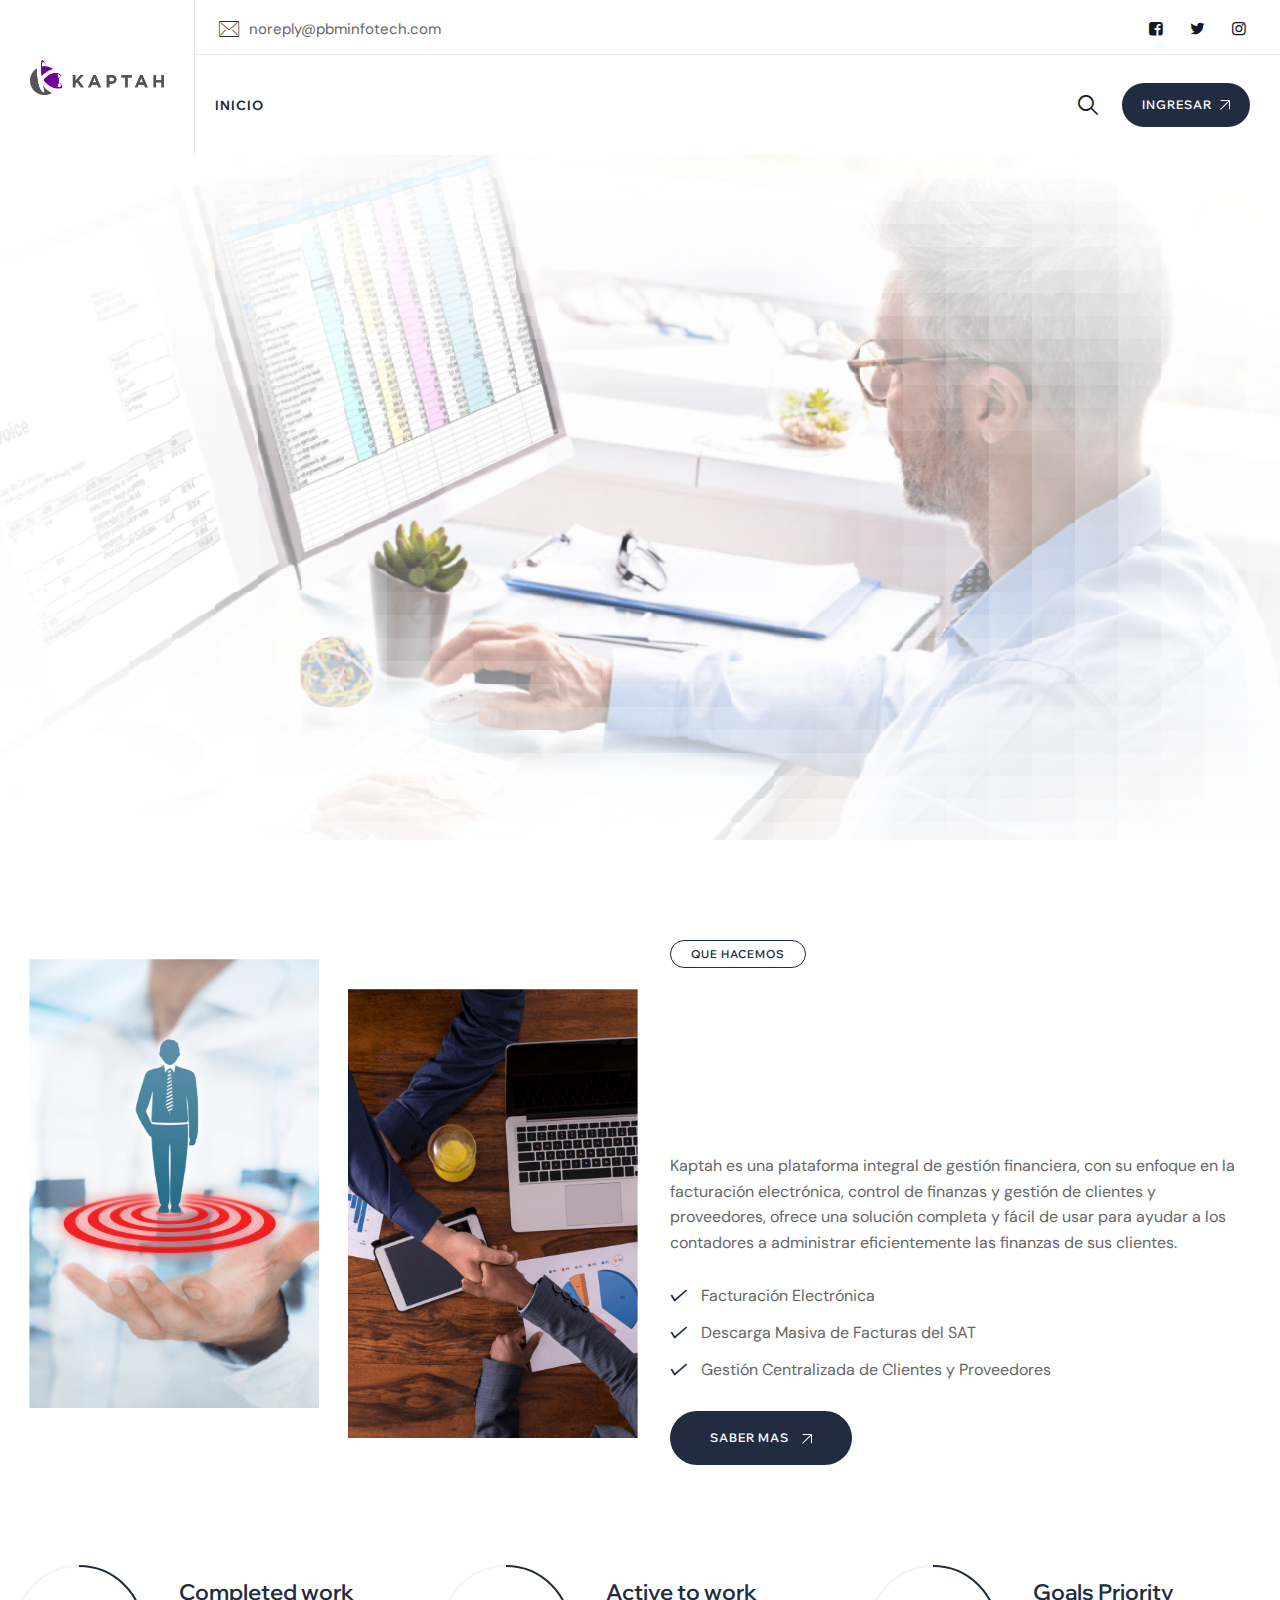
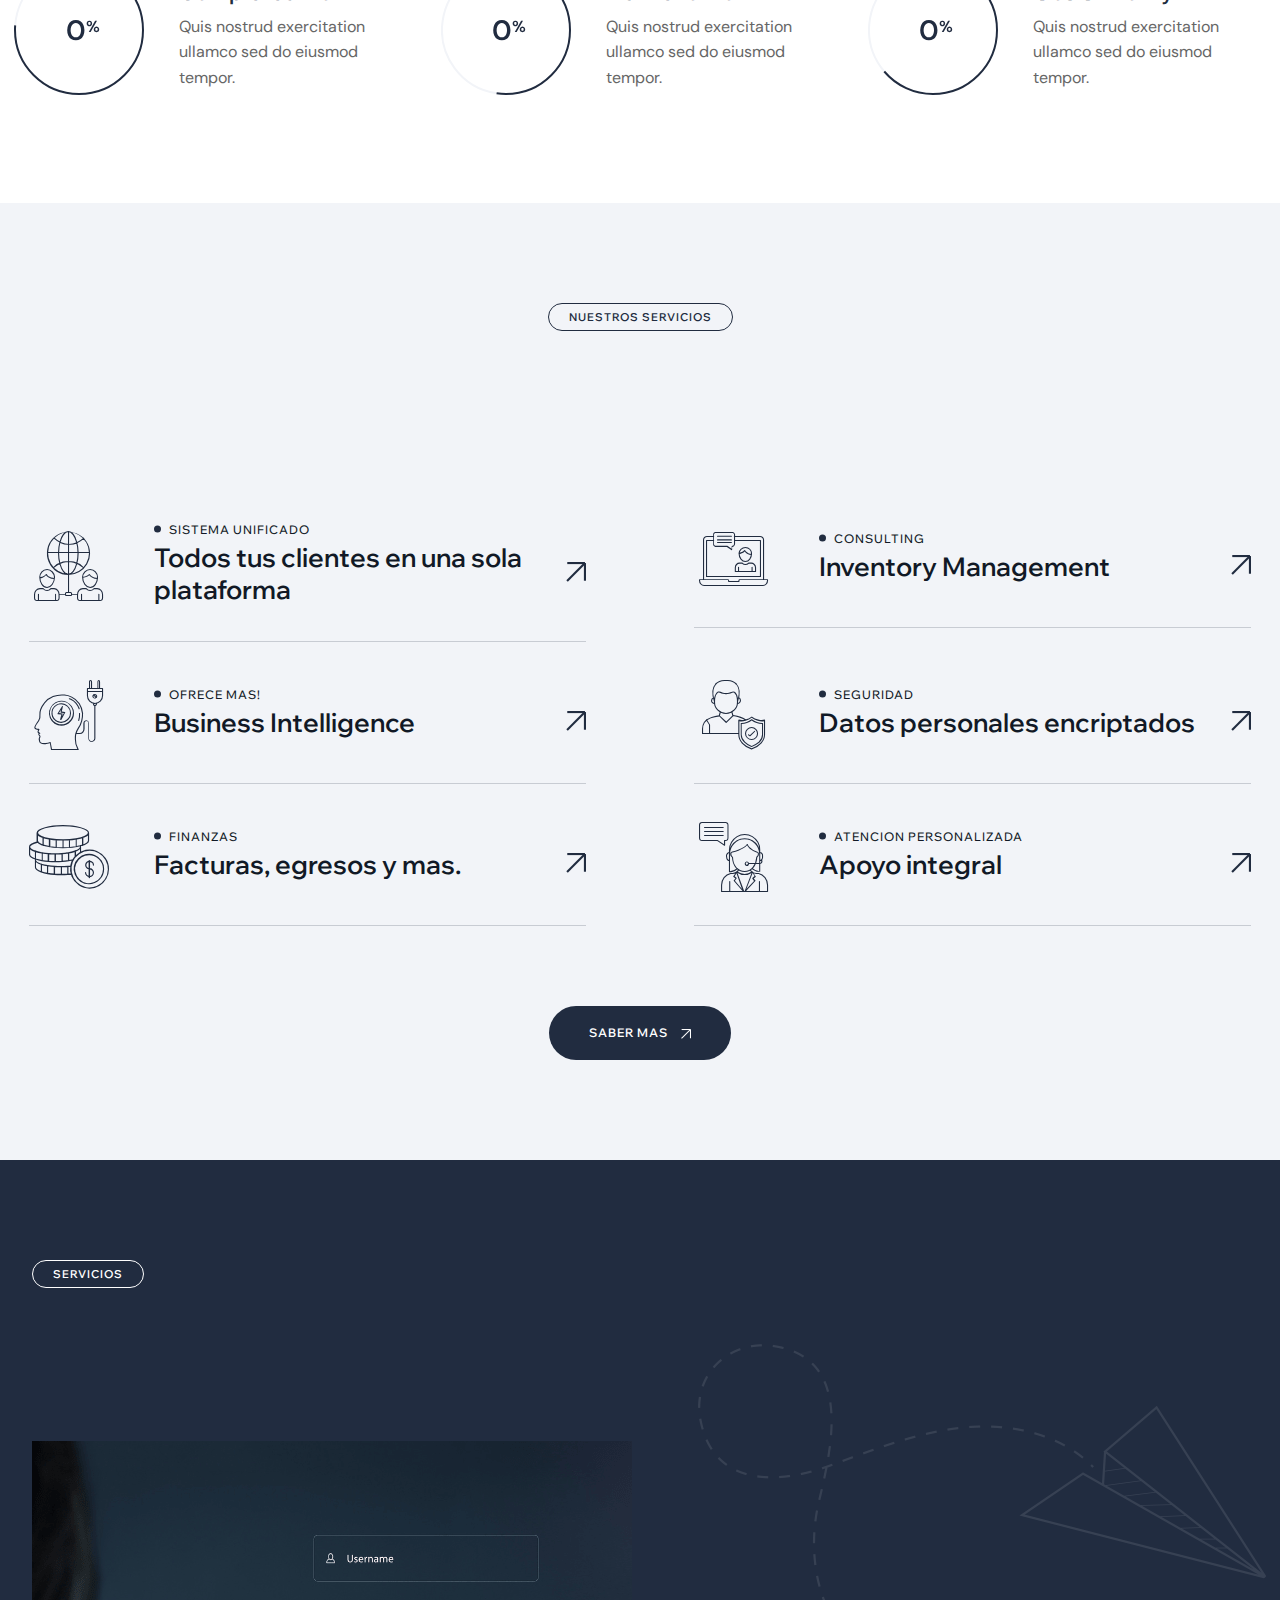
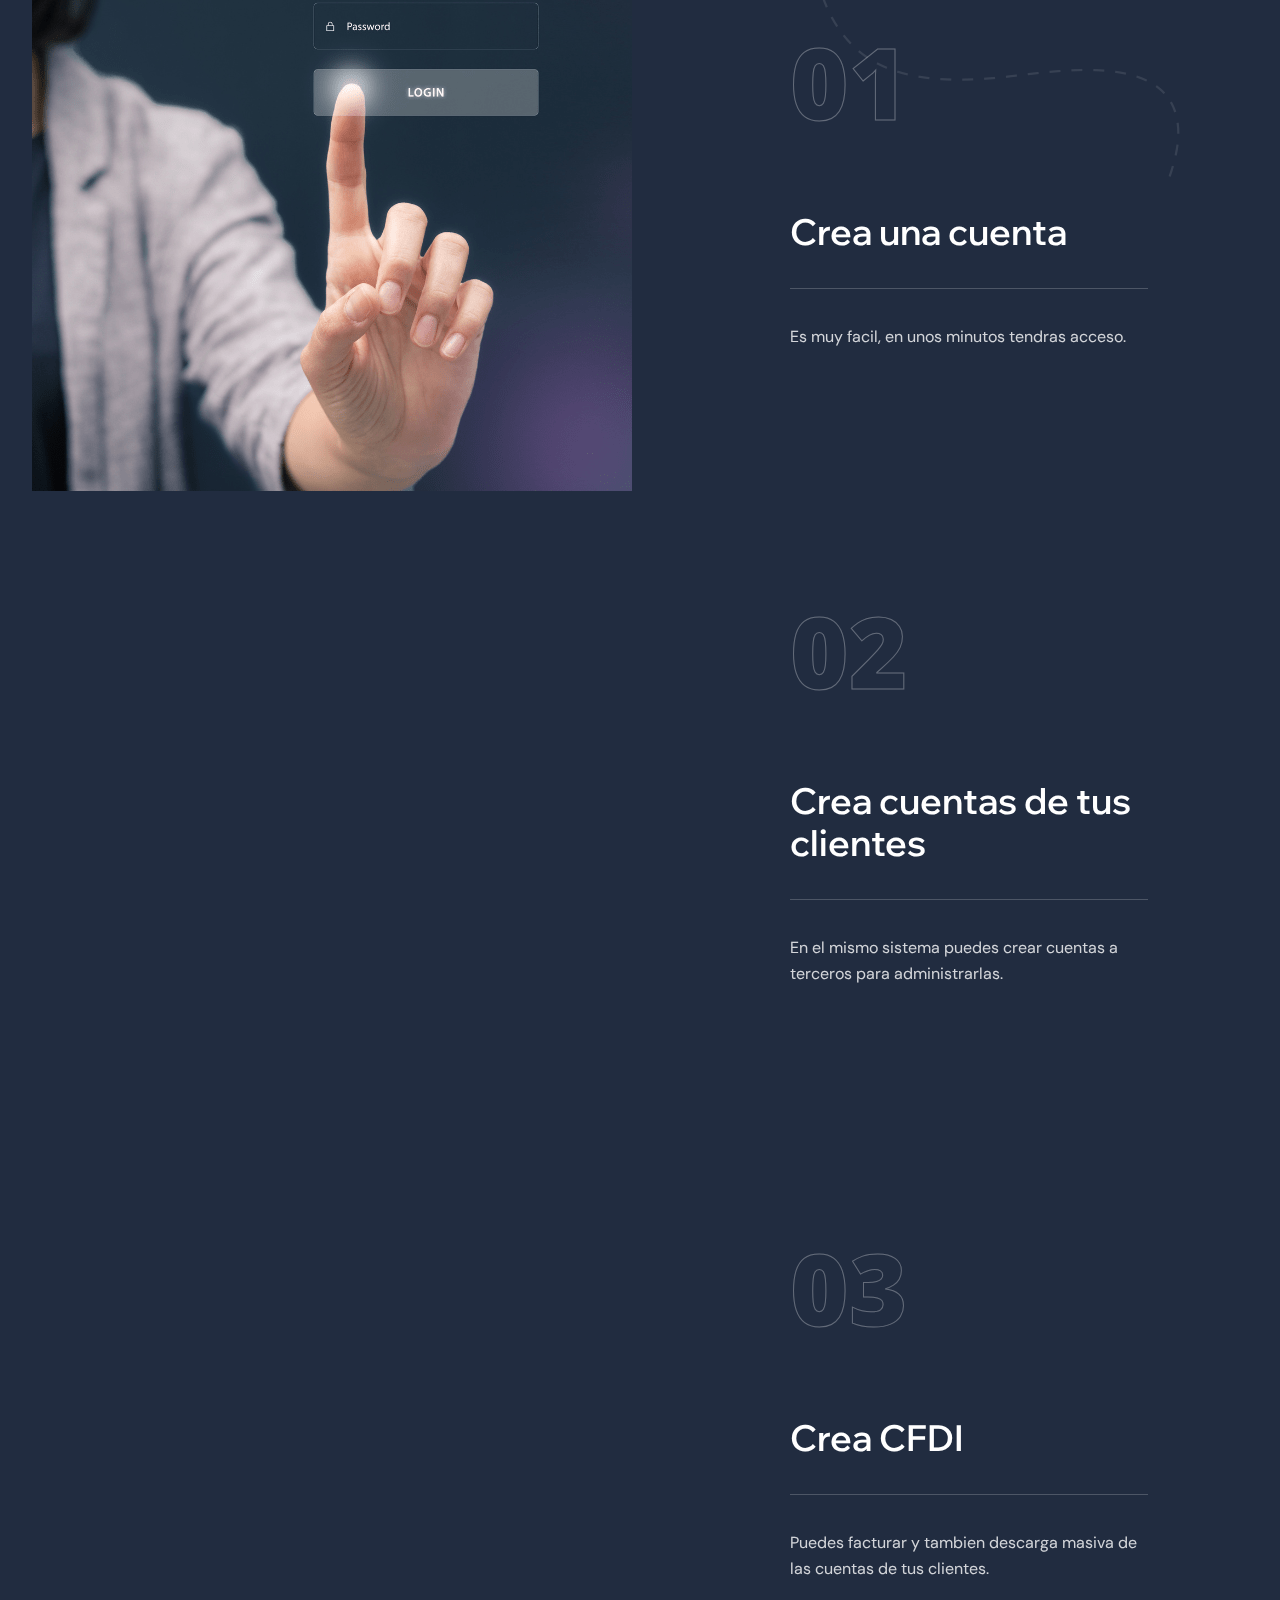
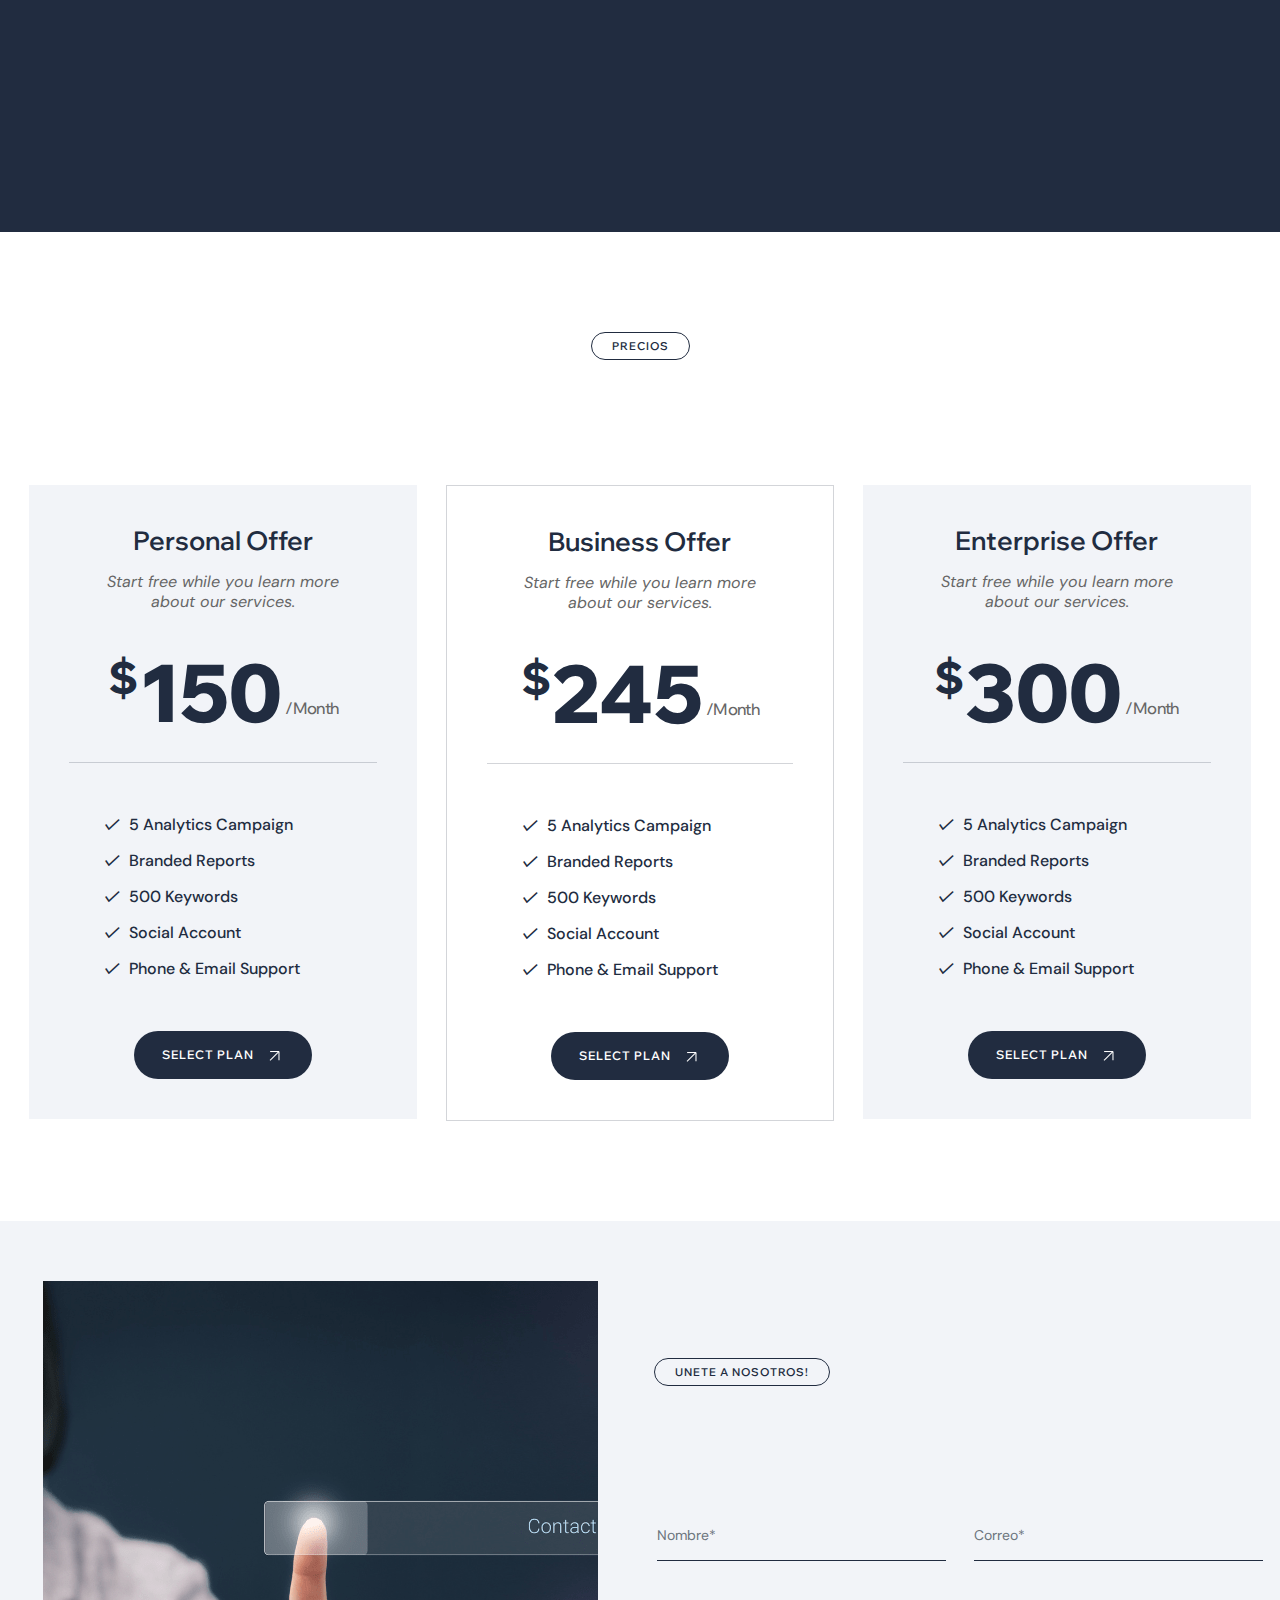
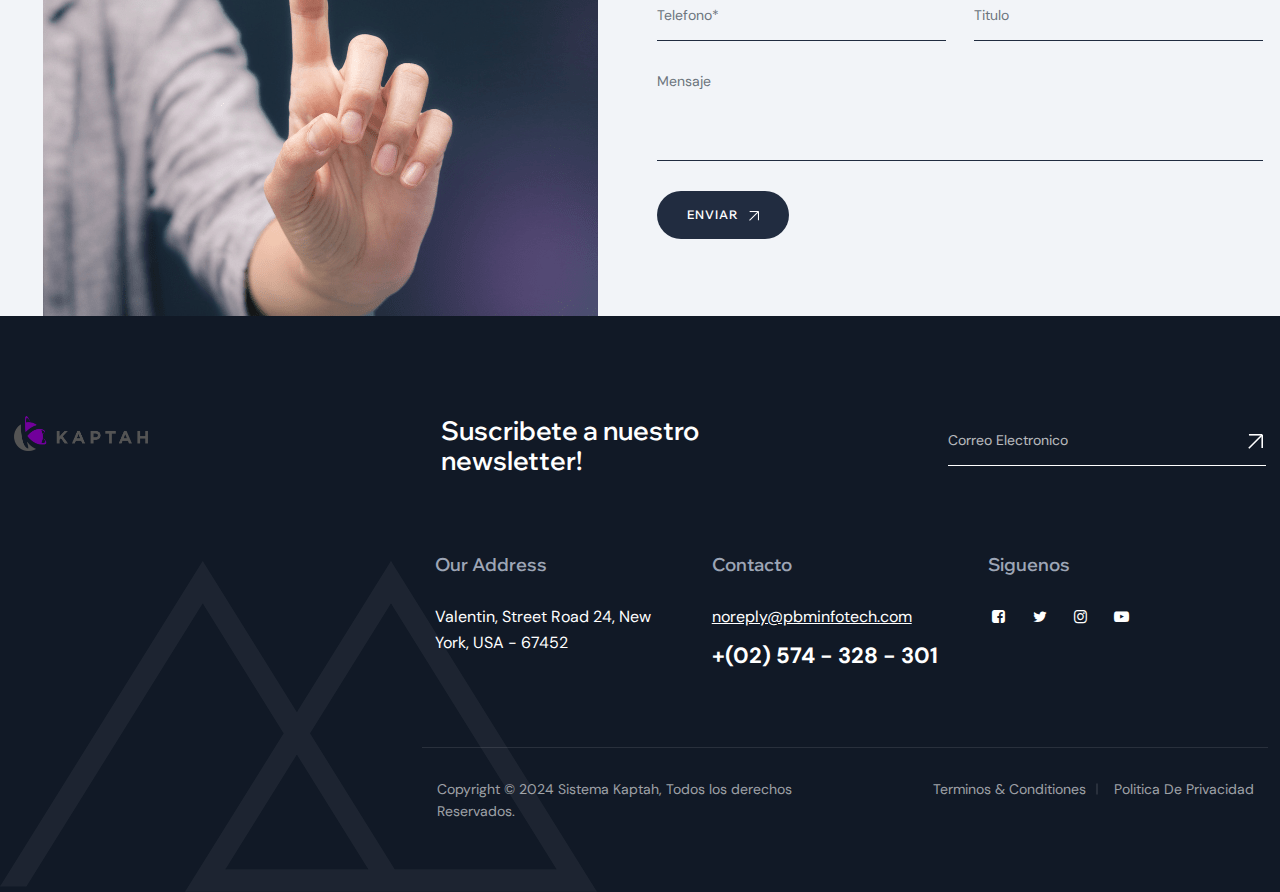
<file: kaptah-partners.html>
<!doctype html>
<html class="no-js" lang="en">

<head>
	<meta charset="utf-8">
	<meta http-equiv="x-ua-compatible" content="ie=edge">
	<title>Kaptah – Partners</title>
	<meta name="robots" content="noindex, follow">
	<meta name="description" content="">
	<meta name="viewport" content="width=device-width, initial-scale=1, shrink-to-fit=no">
	<!-- Favicon -->
	<link rel="shortcut icon" type="image/x-icon" href="images/fevicon.png">
	<!-- CSS
			============================================ -->
	<!-- Bootstrap CSS -->
	<link rel="stylesheet" href="css/bootstrap.min.css">
	<!-- Fontawesome -->
	<link rel="stylesheet" href="css/fontawesome.css">
	<!-- Flaticon -->
	<link rel="stylesheet" href="css/flaticon.css">
	<!-- optico Icons -->
	<link rel="stylesheet" href="css/pbminfotech-base-icons.css">
	<!-- Themify Icons -->
	<link rel="stylesheet" href="css/themify-icons.css">
	<!-- Slick -->
	<link rel="stylesheet" href="css/swiper.min.css">
	<!-- Magnific -->
	<link rel="stylesheet" href="css/magnific-popup.css">
	<!-- AOS -->
	<link rel="stylesheet" href="css/aos.css">
	<!-- Shortcode CSS -->
	<link rel="stylesheet" href="css/shortcode.css">
	<!-- Base CSS -->
	<link rel="stylesheet" href="css/base.css">
	<!-- Style CSS -->
	<link rel="stylesheet" href="css/style.css">
	<!-- Responsive CSS -->
	<link rel="stylesheet" href="css/responsive.css">
	<!-- REVOLUTION STYLE SHEETS -->
	<link rel="stylesheet" type="text/css" href="revolution/rs6.css">
</head>

<body>
	<!-- page wrapper -->
	<div class="page-wrapper">

		<!-- Header Main Area -->
		<header class="site-header header-style-3">
			<div class="site-header-menu">
				<div class="d-flex justify-content-between align-items-center pbmit-header-content ">
					<div class="pbmit-logo-menuarea">
						<div class="site-branding">
							<h1 class="site-title">
								<a href="index.html">
									<img class="logo-img" src="images/k250.png" alt="Cleanfin">
								</a>
							</h1>
						</div>
					</div>
					<div class="pbmit-menu-topbararea">
						<div class="pbmit-pre-header-wrapper">
							<div class="container">
								<div class="d-flex justify-content-between">
									<div class="pbmit-pre-header-left">
										<ul class="pbmit-contact-info">											
											<li><i class="pbmit-base-icon-email"></i>noreply@pbminfotech.com</li>											
										</ul>
									</div>
									<div class="pbmit-pre-header-right">
										<ul class="pbmit-social-links">
											<li class="pbmit-social-li pbmit-social-facebook">
												<a href="#" target="_blank">
													<span><i class="pbmit-base-icon-facebook-squared"></i></span>
												</a>
											</li>
											<li class="pbmit-social-li pbmit-social-twitter">
												<a href="#" target="_blank">
													<span><i class="pbmit-base-icon-twitter"></i></span>
												</a>
											</li>
											<li class="pbmit-social-li pbmit-social-instagram">
												<a href="#" target="_blank">
													<span><i class="pbmit-base-icon-instagram"></i></span>
												</a>
											</li>											
										</ul>
									</div>
								</div>
							</div>
						</div>
						<div class="container">
							<div class="pbmit-header-content d-flex justify-content-between align-items-center">
								<div class="site-navigation">
									<nav class="main-menu navbar-expand-xl navbar-light">
										<div class="navbar-header">
											<!-- Toggle Button -->
											<button class="navbar-toggler" type="button">
												<i class="pbmit-base-icon-menu-1"></i>
											</button>
										</div>
										<div class="pbmit-mobile-menu-bg"></div>
										<div class="collapse navbar-collapse clearfix show" id="pbmit-menu">
											<div class="pbmit-menu-wrap">
												<span class="closepanel">
													<i class="pbmit-base-icon-close-circular-button-symbol"></i>
												</span>
												<ul class="navigation clearfix">
													<li class="">
														<a href="index.html">Inicio</a>														
													</li>
												</ul>
											</div>
										</div>
									</nav>
								</div>
								<div class="pbmit-right-main-box d-flex align-items-center">
									<div class="pbmit-header-search-btn">
										<a href="#"><i class=" pbmit-base-icon-search-1"></i></a>
									</div>
									<div class="pbmit-button-box">
										<a href="contact-us.html" class="pbmit-btn">
											<span class="pbmit-header-button-text">
												Ingresar
												<svg class="pbmit-svg-arrow" xmlns="http://www.w3.org/2000/svg"
													xmlns:xlink="http://www.w3.org/1999/xlink" x="0px" y="0px"
													width="10" height="19" viewBox="0 0 19 19"
													xml:space="preserve">
													<line x1="1" y1="18" x2="17.8" y2="1.2"></line>
													<line x1="1.2" y1="1" x2="18" y2="1"></line>
													<line x1="18" y1="17.8" x2="18" y2="1"></line>
												</svg>
											</span>
										</a>
									</div>
								</div>
							</div>
						</div>
					</div>
				</div>
			</div>
			<div class="pbmit-slider-area">
				<!-- Slider Demo 03 REVOLUTION SLIDER 6.6.15 -->
				<p class="rs-p-wp-fix"></p>
				<rs-module-wrap id="rev_slider_3_1_wrapper" data-alias="slider-demo-03" data-source="gallery"
					style="visibility:hidden;background:transparent;padding:0;margin:0px auto;margin-top:0;margin-bottom:0;">
					<rs-module id="rev_slider_3_1" data-version="6.6.15">
						<rs-slides style="overflow: hidden; position: absolute;">
							<rs-slide style="position: absolute;" data-key="rs-1" data-title="Slide" data-thumb="revolution/images/k-partner.png" data-anim="p:dark;f:center;" data-in="o:0;sx:1.1;sy:1.1;m:true;row:30;col:30;" data-out="a:false;">
								<img src="revolution/images/k-partner.png" alt="" title="k-partner.png" width="1920" height="815" class="rev-slidebg tp-rs-img" data-no-retina>
								<!--
								--><rs-layer 
								id="slider-1-slide-1-layer-1" 
								data-type="text" 
								data-rsp_ch="on"
								data-xy="x:c;y:m;yo:-105px,-100px,-87px,-67px;"
								data-text="w:normal;s:13,13,11,11;l:24,24,20,24;ls:2px,1px,1px,1px;fw:500;a:center;"
								data-padding="t:4,4,3,2;r:30,25,19,12;b:4,4,3,2;l:30,25,19,12;"
								data-border="bos:solid;boc:#ffffff;bow:1px,1px,1px,1px;bor:50px,50px,50px,50px;"
								data-frame_0="x:175%;o:1;" data-frame_0_mask="u:t;x:-100%;"
								data-frame_1="e:power3.out;st:1000;sp:1000;" data-frame_1_mask="u:t;"
								data-frame_999="o:0;st:w;"
								style="z-index:7;font-family:'Wix Madefor Display';text-transform:uppercase;">El futuro de tu despacho
								</rs-layer><!--

								--><rs-layer 
								id="slider-1-slide-1-layer-2" 
								data-type="text" 
								data-rsp_ch="on" 
								data-xy="x:c;y:m;"
								data-text="w:normal;s:72,62,50,32;l:82,72,60,42;fw:500;a:center;"
								data-frame_0="x:175%;o:1;" data-frame_0_mask="u:t;x:-100%;"
								data-frame_1="e:power3.out;st:1300;sp:1000;" data-frame_1_mask="u:t;"
								data-frame_999="o:0;st:w;"
								style="z-index:8;font-family:'Wix Madefor Display';">Potencializa la Gestión de tus Clientes:<br>
								Kaptah, la Herramienta Integral para Contadores y Administradores
								</rs-layer><!--

								--><a
								id="slider-1-slide-1-layer-5" 
								class="rev-btn rs-layer" 
								href="contacto.html" target="_self"
								data-type="button" 
								data-color="#212c40"
								data-rsp_ch="on" data-xy="x:c;xo:-95px,-85px,-80px,0;y:m;yo:140px,130px,121px,95px;"
								data-text="w:normal;s:12,12,12,11;l:50,48,46,45;ls:1px,0px,0px,0px;fw:600;a:center;"
								data-dim="minh:0px,none,none,none;" data-padding="r:30,26,26,24;l:30,26,26,24;"
								data-border="bor:25px,25px,25px,25px;" data-frame_0="y:50,33,25,15;"
								data-frame_1="st:1600;sp:1000;" data-frame_999="o:0;st:w;"
								data-frame_hover="c:#fff;bgc:#212c40;bor:25px,25px,25px,25px;bri:120%;"
								style="z-index:9;background-color:#ffffff;font-family:'Wix Madefor Display';text-transform:uppercase;"
								>Contacto <svg class="pbmit-svg-arrow" xmlns="http://www.w3.org/2000/svg" xmlns:xlink="http://www.w3.org/1999/xlink" x="0px" y="0px" width="19" height="19" viewBox="0 0 19 19" xml:space="preserve">
										<line x1="1" y1="18" x2="17.8" y2="1.2"></line>
										<line x1="1.2" y1="1" x2="18" y2="1"></line>
										<line x1="18" y1="17.8" x2="18" y2="1"></line>
									</svg>
								</a><!--

								--><rs-layer 
								id="slider-1-slide-1-layer-6" 
								data-type="image" 
								data-rsp_ch="on" 
								data-xy="x:c;y:m;"
								data-text="w:normal;s:20,13,9,5;l:0,16,12,7;"
								data-dim="w:1235px,829px,629px,388px;h:723px,485px,368px,227px;"
								data-frame_1="st:800;sp:1000;" data-frame_999="o:0;st:w;" style="z-index:6;"><img src="revolution/images/demo03-overlaycolor.png" alt="" class="tp-rs-img" width="1235" height="723" data-no-retina>
								</rs-layer><!--

								--><a 
								id="slider-1-slide-1-layer-7" 
								class="pbmit-rev-outline rev-btn rs-layer" 
								href="nosotros.html" target="_self"
								data-type="button"
								data-rsp_ch="on" data-xy="x:c;xo:95px,85px,80px,75px;y:m;yo:140px,130px,123px,85px;"
								data-text="w:normal;s:12,12,12,11;l:50,48,46,45;ls:1px,0px,0px,0px;fw:600;a:center;"
								data-dim="minh:0px,none,none,none;" data-vbility="t,t,t,f"
								data-padding="r:30,26,26,24;l:30,26,26,24;"
								data-border="bos:solid;boc:#ffffff;bow:1px,1px,1px,1px;bor:25px,25px,25px,25px;"
								data-frame_0="y:50,33,25,15;" data-frame_1="st:1800;sp:1000;"
								data-frame_999="o:0;st:w;"
								data-frame_hover="c:#111926;bgc:#fff;boc:#fff;bor:25px,25px,25px,25px;bos:solid;bow:1px,1px,1px,1px;bri:120%;"
								style="z-index:10;font-family:'Wix Madefor Display';text-transform:uppercase;"
								>Nosotros <svg class="pbmit-svg-arrow" xmlns="http://www.w3.org/2000/svg"
										xmlns:xlink="http://www.w3.org/1999/xlink" x="0px" y="0px" width="19"
										height="19" viewBox="0 0 19 19" xml:space="preserve">
										<line x1="1" y1="18" x2="17.8" y2="1.2"></line>
										<line x1="1.2" y1="1" x2="18" y2="1"></line>
										<line x1="18" y1="17.8" x2="18" y2="1"></line>
									</svg>
								</a><!--
	--> </rs-slide>
							<rs-slide style="position: absolute;" data-key="rs-2" data-title="Slide" data-thumb="revolution/images/facturacion_4.0.png" data-anim="p:dark;f:center;" data-in="o:0;sx:1.1;sy:1.1;m:true;row:30;col:30;" data-out="a:false;">
								<img src="revolution/images/facturacion_4.0.png" alt="" title="demo03-slide-b.jpg" width="1920" height="815" class="rev-slidebg tp-rs-img" data-no-retina>
								<!--
								--><rs-layer 
								id="slider-1-slide-2-layer-1" 
								data-type="text" 
								data-rsp_ch="on"
								data-xy="x:c;y:m;yo:-105px,-100px,-87px,-67px;"
								data-text="w:normal;s:13,13,11,11;l:24,24,20,24;ls:2px,1px,1px,1px;fw:500;a:center;"
								data-padding="t:4,4,3,2;r:30,25,19,12;b:4,4,3,2;l:30,25,19,12;"
								data-border="bos:solid;boc:#ffffff;bow:1px,1px,1px,1px;bor:50px,50px,50px,50px;"
								data-frame_0="x:175%;o:1;" data-frame_0_mask="u:t;x:-100%;"
								data-frame_1="e:power3.out;st:1000;sp:1000;" data-frame_1_mask="u:t;"
								data-frame_999="o:0;st:w;"
								style="z-index:7;font-family:'Wix Madefor Display';text-transform:uppercase;">Crecimiento Constante.
								</rs-layer><!--

								--><rs-layer 
								id="slider-1-slide-2-layer-2" 
								data-type="text" 
								data-rsp_ch="on" 
								data-xy="x:c;y:m;"
								data-text="w:normal;s:72,62,50,32;l:82,72,60,42;fw:500;a:center;"
								data-frame_0="x:175%;o:1;" data-frame_0_mask="u:t;x:-100%;"
								data-frame_1="e:power3.out;st:1300;sp:1000;" data-frame_1_mask="u:t;"
								data-frame_999="o:0;st:w;"
								style="z-index:8;font-family:'Wix Madefor Display';">Maximiza tu Eficiencia Contable:<br> Simplifica la Administración Financiera de Personas Físicas y PYMES
								</rs-layer><!--

								--><a
								id="slider-1-slide-2-layer-5" 
								class="rev-btn rs-layer" 
								href="contacto.html" target="_self"
								data-type="button" 
								data-color="#212c40"
								data-rsp_ch="on" data-xy="x:c;xo:-95px,-85px,-80px,0;y:m;yo:140px,130px,121px,95px;"
								data-text="w:normal;s:12,12,12,11;l:50,48,46,45;ls:1px,0px,0px,0px;fw:600;a:center;"
								data-dim="minh:0px,none,none,none;" data-padding="r:30,26,26,24;l:30,26,26,24;"
								data-border="bor:25px,25px,25px,25px;" data-frame_0="y:50,33,25,15;"
								data-frame_1="st:1600;sp:1000;" data-frame_999="o:0;st:w;"
								data-frame_hover="c:#fff;bgc:#212c40;bor:25px,25px,25px,25px;bri:120%;"
								style="z-index:9;background-color:#ffffff;font-family:'Wix Madefor Display';text-transform:uppercase;"
								>Contacto 
								<svg class="pbmit-svg-arrow" xmlns="http://www.w3.org/2000/svg" xmlns:xlink="http://www.w3.org/1999/xlink" x="0px" y="0px" width="19" height="19" viewBox="0 0 19 19" xml:space="preserve">
									<line x1="1" y1="18" x2="17.8" y2="1.2"></line>
									<line x1="1.2" y1="1" x2="18" y2="1"></line>
									<line x1="18" y1="17.8" x2="18" y2="1"></line>
								</svg>
							</a><!--

								--><rs-layer 
								id="slider-1-slide-2-layer-6" 
								data-type="image" 
								data-rsp_ch="on"
								data-xy="x:c;y:m;"
								data-text="w:normal;s:20,13,9,5;l:0,16,12,7;"
								data-dim="w:1235px,829px,629px,388px;h:723px,485px,368px,227px;"
								data-frame_1="st:800;sp:1000;" data-frame_999="o:0;st:w;" style="z-index:6;"><img src="revolution/images/demo03-overlaycolor.png" alt="" class="tp-rs-img" width="1235" height="723" data-no-retina>
								</rs-layer><!--

								--><a 
								id="slider-1-slide-2-layer-7" 
								class="pbmit-rev-outline rev-btn rs-layer" 
								href="nosotros.html" target="_self"
								data-type="button"
								data-rsp_ch="on" data-xy="x:c;xo:95px,85px,80px,75px;y:m;yo:140px,130px,123px,85px;"
								data-text="w:normal;s:12,12,12,11;l:50,48,46,45;ls:1px,0px,0px,0px;fw:600;a:center;"
								data-dim="minh:0px,none,none,none;" data-vbility="t,t,t,f"
								data-padding="r:30,26,26,24;l:30,26,26,24;"
								data-border="bos:solid;boc:#ffffff;bow:1px,1px,1px,1px;bor:25px,25px,25px,25px;"
								data-frame_0="y:50,33,25,15;" data-frame_1="st:1800;sp:1000;"
								data-frame_999="o:0;st:w;"
								data-frame_hover="c:#111926;bgc:#fff;boc:#fff;bor:25px,25px,25px,25px;bos:solid;bow:1px,1px,1px,1px;bri:120%;"
								style="z-index:10;font-family:'Wix Madefor Display';text-transform:uppercase;"
								>Nosotros <svg class="pbmit-svg-arrow" xmlns="http://www.w3.org/2000/svg"
										xmlns:xlink="http://www.w3.org/1999/xlink" x="0px" y="0px" width="19"
										height="19" viewBox="0 0 19 19" xml:space="preserve">
										<line x1="1" y1="18" x2="17.8" y2="1.2"></line>
										<line x1="1.2" y1="1" x2="18" y2="1"></line>
										<line x1="18" y1="17.8" x2="18" y2="1"></line>
									</svg>
								</a><!--
	--> </rs-slide>
							<rs-slide style="position: absolute;" data-key="rs-3" data-title="Slide" data-thumb="revolution/images/sistema_contable.png" data-anim="p:dark;f:center;" data-in="o:0;sx:1.1;sy:1.1;m:true;row:30;col:30;" data-out="a:false;">
								<img src="revolution/images/sistema_contable.png" alt="" title="demo03-slide-c.jpg" width="1920" height="815" class="rev-slidebg tp-rs-img" data-no-retina>
								<!--
								--><rs-layer 
								id="slider-1-slide-3-layer-1" 
								data-type="text" 
								data-rsp_ch="on"
								data-xy="x:c;y:m;yo:-105px,-100px,-87px,-67px;"
								data-text="w:normal;s:13,13,11,11;l:24,24,20,24;ls:2px,1px,1px,1px;fw:500;a:center;"
								data-padding="t:4,4,3,2;r:30,25,19,12;b:4,4,3,2;l:30,25,19,12;"
								data-border="bos:solid;boc:#ffffff;bow:1px,1px,1px,1px;bor:50px,50px,50px,50px;"
								data-frame_0="x:175%;o:1;" data-frame_0_mask="u:t;x:-100%;"
								data-frame_1="e:power3.out;st:1000;sp:1000;" data-frame_1_mask="u:t;"
								data-frame_999="o:0;st:w;"
								style="z-index:7;font-family:'Wix Madefor Display';text-transform:uppercase;">Moderniza tus Servicios.
								</rs-layer><!--

								--><rs-layer 
								id="slider-1-slide-3-layer-2" 
								data-type="text" 
								data-rsp_ch="on" 
								data-xy="x:c;y:m;"
								data-text="w:normal;s:72,62,50,32;l:82,72,60,42;fw:500;a:center;"
								data-frame_0="x:175%;o:1;" data-frame_0_mask="u:t;x:-100%;"
								data-frame_1="e:power3.out;st:1300;sp:1000;" data-frame_1_mask="u:t;"
								data-frame_999="o:0;st:w;"
								style="z-index:8;font-family:'Wix Madefor Display';">Transforma tu Práctica Profesional: <br>Kaptah, tu Aliado Estratégico para una Gestión Financiera Impecable en el Mundo Empresarial
								</rs-layer><!--

								--><a 
								id="slider-1-slide-3-layer-5" 
								class="rev-btn rs-layer" 
								href="contacto.html" target="_self"
								data-type="button" 
								data-color="#212c40"
								data-rsp_ch="on" data-xy="x:c;xo:-95px,-85px,-80px,0;y:m;yo:140px,130px,121px,95px;"
								data-text="w:normal;s:12,12,12,11;l:50,48,46,45;ls:1px,0px,0px,0px;fw:600;a:center;"
								data-dim="minh:0px,none,none,none;" data-padding="r:30,26,26,24;l:30,26,26,24;"
								data-border="bor:25px,25px,25px,25px;" data-frame_0="y:50,33,25,15;"
								data-frame_1="st:1600;sp:1000;" data-frame_999="o:0;st:w;"
								data-frame_hover="c:#fff;bgc:#212c40;bor:25px,25px,25px,25px;bri:120%;"
								style="z-index:9;background-color:#ffffff;font-family:'Wix Madefor Display';text-transform:uppercase;"
								>Contacto <svg class="pbmit-svg-arrow" xmlns="http://www.w3.org/2000/svg"
										xmlns:xlink="http://www.w3.org/1999/xlink" x="0px" y="0px" width="19"
										height="19" viewBox="0 0 19 19" xml:space="preserve">
										<line x1="1" y1="18" x2="17.8" y2="1.2"></line>
										<line x1="1.2" y1="1" x2="18" y2="1"></line>
										<line x1="18" y1="17.8" x2="18" y2="1"></line>
									</svg>
								</a><!--

								--><rs-layer 
								id="slider-1-slide-3-layer-6" 
								data-type="image" 
								data-rsp_ch="on" 
								data-xy="x:c;y:m;"
								data-text="w:normal;s:20,13,9,5;l:0,16,12,7;"
								data-dim="w:1235px,829px,629px,388px;h:723px,485px,368px,227px;"
								data-frame_1="st:800;sp:1000;" data-frame_999="o:0;st:w;" style="z-index:6;"><img src="revolution/images/demo03-overlaycolor.png" alt="" class="tp-rs-img" width="1235" height="723" data-no-retina>
								</rs-layer><!--

								--><a 
								id="slider-1-slide-3-layer-7" 
								class="pbmit-rev-outline rev-btn rs-layer" 
								href="nosotros.html" target="_self"
								data-type="button"
								data-rsp_ch="on" data-xy="x:c;xo:95px,85px,80px,75px;y:m;yo:140px,130px,123px,85px;"
								data-text="w:normal;s:12,12,12,11;l:50,48,46,45;ls:1px,0px,0px,0px;fw:600;a:center;"
								data-dim="minh:0px,none,none,none;" data-vbility="t,t,t,f"
								data-padding="r:30,26,26,24;l:30,26,26,24;"
								data-border="bos:solid;boc:#ffffff;bow:1px,1px,1px,1px;bor:25px,25px,25px,25px;"
								data-frame_0="y:50,33,25,15;" data-frame_1="st:1800;sp:1000;"
								data-frame_999="o:0;st:w;"
								data-frame_hover="c:#111926;bgc:#fff;boc:#fff;bor:25px,25px,25px,25px;bos:solid;bow:1px,1px,1px,1px;bri:120%;"
								style="z-index:10;font-family:'Wix Madefor Display';text-transform:uppercase;"
								>Nosotros <svg class="pbmit-svg-arrow" xmlns="http://www.w3.org/2000/svg" xmlns:xlink="http://www.w3.org/1999/xlink" x="0px" y="0px" width="19" height="19" viewBox="0 0 19 19" xml:space="preserve">
									<line x1="1" y1="18" x2="17.8" y2="1.2"></line>
									<line x1="1.2" y1="1" x2="18" y2="1"></line>
									<line x1="18" y1="17.8" x2="18" y2="1"></line>
								</svg>
							</a><!--
	--> </rs-slide>
						</rs-slides>
					</rs-module>
				</rs-module-wrap>
				<!-- END REVOLUTION SLIDER -->
			</div>
		</header>
		<!-- Header Main Area End Here -->

		<!-- page content -->
		<div class="page-content">

			<!-- About -->
			<section class="section-lgx">
				<div class="container">
					<div class="row g-0 align-items-center">
						<div class="col-md-12 col-xl-6">
							<div class="row">
								<div class="col-md-6">
									<div class="about-three_img1">
										<div class="pbmit-animation-style4">
											<img src="images/homepage-3/contador.png" class="img-fluid" alt="">
										</div>
									</div>
								</div>
								<div class="col-md-6">
									<div class="about-three_img2">
										<div class="pbmit-animation-style3">
											<img src="images/homepage-3/declaracion_sat.png" class="img-fluid" alt="">
										</div>
									</div>
								</div>
							</div>
						</div>
						<div class="col-md-12 col-xl-6">
							<div class="about-three_rightbox">
								<div class="pbmit-heading-subheading animation-style2">
									<h4 class="pbmit-subtitle">Que hacemos</h4>
									<h2 class="pbmit-title">Tus clientes, tambien son nuestra prioridad</h2>
								</div>
								<div class="about-three_content">
									<div>
										Kaptah es una plataforma integral de gestión financiera, con su enfoque en la facturación electrónica, control de finanzas y gestión de clientes y proveedores, ofrece una solución completa y fácil de usar para ayudar a los contadores a administrar eficientemente las finanzas de sus clientes.
									</div>
									<ul class="list-group list-group-borderless">
										<li class="list-group-item">
											<span class="pbmit-icon-list-icon">
												<i aria-hidden="true" class="ti-check"></i>
											</span>
											<span class="pbmit-icon-list-text">Facturación Electrónica</span>
										</li>
										<li class="list-group-item">
											<span class="pbmit-icon-list-icon">
												<i aria-hidden="true" class="ti-check"></i>
											</span>
											<span class="pbmit-icon-list-text">Descarga Masiva de Facturas del SAT</span>
										</li>
										<li class="list-group-item">
											<span class="pbmit-icon-list-icon">
												<i aria-hidden="true" class="ti-check"></i>
											</span>
											<span class="pbmit-icon-list-text">Gestión Centralizada de Clientes y Proveedores</span>
										</li>
									</ul>
									<a class="pbmit-btn" href="contacto.html">
										<span class="pbmit-button-content-wrapper">
											<span class="pbmit-button-icon pbmit-align-icon-right">
												<svg xmlns="http://www.w3.org/2000/svg"
													xmlns:xlink="http://www.w3.org/1999/xlink" class="pbmit-svg-arrow"
													x="0px" y="0px" width="10" height="19" viewBox="0 0 19 19"
													xml:space="preserve">
													<line x1="1" y1="18" x2="17.8" y2="1.2"></line>
													<line x1="1.2" y1="1" x2="18" y2="1"></line>
													<line x1="18" y1="17.8" x2="18" y2="1"></line>
												</svg>
											</span>
											<span class="pbmit-button-text">Saber mas</span>
										</span>
									</a>
								</div>
							</div>
						</div>
					</div>
				</div>
			</section>
			<!-- About end -->

			<!-- Counter Start -->
			<section class="section-lgb counter_three">
				<div class="container">
					<div class="row">
						<div class="col-md-4 pbmit-col_wrapper">
							<div class="pbminfotech-ele-fid-style-3">
								<div class="pbmit-fld-contents">
									<div class="pbmit-circle-outer" data-digit="80" data-fill="#212c40"
										data-emptyfill="#f2f4f8" data-before="" data-after="<sup>%</sup>"
										data-thickness="2" data-size="130">
										<div class="pbmit-circle">
											<div class="pbmit-fid-inner">
												<span class="pbmit-number-rotate numinate"
													data-appear-animation="animateDigits" data-from="0" data-to="80"
													data-interval="5" data-before="" data-before-style="" data-after=""
													data-after-style="">80</span>
												<sup>%</sup>
											</div>
										</div>
										<div class="pbmit-fid-sub">
											<h3 class="pbmit-fid-title">Completed work</h3>
											<div class="pbmit-heading-desc">Quis nostrud exercitation ullamco sed do
												eiusmod tempor.</div>
										</div>
									</div>
								</div>
							</div>
						</div>
						<div class="col-md-4 pbmit-col_wrapper">
							<div class="pbminfotech-ele-fid-style-3">
								<div class="pbmit-fld-contents">
									<div class="pbmit-circle-outer" data-digit="55" data-fill="#212c40"
										data-emptyfill="#f2f4f8" data-before="" data-after="<sup>%</sup>"
										data-thickness="2" data-size="130">
										<div class="pbmit-circle">
											<div class="pbmit-fid-inner">
												<span class="pbmit-number-rotate numinate"
													data-appear-animation="animateDigits" data-from="0" data-to="55"
													data-interval="5" data-before="" data-before-style="" data-after=""
													data-after-style="">55</span>
												<sup>%</sup>
											</div>
										</div>
										<div class="pbmit-fid-sub">
											<h3 class="pbmit-fid-title">Active to work</h3>
											<div class="pbmit-heading-desc">Quis nostrud exercitation ullamco sed do
												eiusmod tempor.</div>
										</div>
									</div>
								</div>
							</div>
						</div>
						<div class="col-md-4 pbmit-col_wrapper">
							<div class="pbminfotech-ele-fid-style-3">
								<div class="pbmit-fld-contents">
									<div class="pbmit-circle-outer" data-digit="67" data-fill="#212c40"
										data-emptyfill="#f2f4f8" data-before="" data-after="<sup>%</sup>"
										data-thickness="2" data-size="130">
										<div class="pbmit-circle">
											<div class="pbmit-fid-inner">
												<span class="pbmit-number-rotate numinate"
													data-appear-animation="animateDigits" data-from="0" data-to="67"
													data-interval="5" data-before="" data-before-style="" data-after=""
													data-after-style="">67</span>
												<sup>%</sup>
											</div>
										</div>
										<div class="pbmit-fid-sub">
											<h3 class="pbmit-fid-title">Goals Priority</h3>
											<div class="pbmit-heading-desc">Quis nostrud exercitation ullamco sed do
												eiusmod tempor.</div>
										</div>
									</div>
								</div>
							</div>
						</div>
					</div>
				</div>
			</section>
			<!-- Counter End -->

			<!-- Service Start -->
			<section class="section-lgx pbmit-bg-color-light">
				<div class="container">
					<div class="pbmit-heading-subheading text-center animation-style2">
						<h4 class="pbmit-subtitle">Nuestros Servicios</h4>
						<h2 class="pbmit-title">Nuestra mejor tecnologia <br>para una atencion de primera a tus clientes. </h2>
					</div>
					<div class="service-three_box">
						<div class="row">
							<div class="col-md-6 pbmit-col_wrapper">
								<article class="pbmit-service-style-3">
									<div class="pbminfotech-post-item">
										<div class="pbminfotech-post-item-inner">
											<div class="pbminfotech-box-content d-flex align-items-center">
												<div class="pbminfotech-content-wrapper d-flex align-items-center">
													<div class="pbmit-service-icon-wrapper">
														<div class="pbminfotech-icon-box">
															<i class="pbmit-cleanfin-icon pbmit-cleanfin-icon-global"></i>
														</div>
													</div>
													<div class="pbminfotech-box-content-inner">
														<div class="pbmit-serv-cat">
															<a href="#" rel="tag">Sistema unificado</a>
														</div>
														<h3 class="pbmit-service-title">
															<a href="service-detail.html">Todos tus clientes en una sola plataforma</a>
														</h3>
													</div>
												</div>
												<div class="pbmit-featured-img-wrapper">
													<div class="pbmit-featured-wrapper">
														<img src="images/homepage-3/service/fiel.png"
															class="img-fluid" alt="">
													</div>
												</div>
												<div class="pbmit-svg-btn">
													<a class="btn-arrow" href="service-detail.html">
														<svg class="pbmit-svg-arrow" xmlns="http://www.w3.org/2000/svg"
															xmlns:xlink="http://www.w3.org/1999/xlink" x="0px" y="0px"
															width="10" height="19" viewBox="0 0 19 19"
															xml:space="preserve">
															<line x1="1" y1="18" x2="17.8" y2="1.2"></line>
															<line x1="1.2" y1="1" x2="18" y2="1"></line>
															<line x1="18" y1="17.8" x2="18" y2="1"></line>
														</svg>
													</a>
												</div>
											</div>
										</div>
									</div>
								</article>
							</div>
							<div class="col-md-6 pbmit-col_wrapper">
								<article class="pbmit-service-style-3">
									<div class="pbminfotech-post-item">
										<div class="pbminfotech-post-item-inner">
											<div class="pbminfotech-box-content d-flex align-items-center">
												<div class="pbminfotech-content-wrapper d-flex align-items-center">
													<div class="pbmit-service-icon-wrapper">
														<div class="pbminfotech-icon-box">
															<i class="pbmit-cleanfin-icon pbmit-cleanfin-icon-video-call-1"></i>
														</div>
													</div>
													<div class="pbminfotech-box-content-inner">
														<div class="pbmit-serv-cat">
															<a href="services.html" rel="tag">Consulting</a>
														</div>
														<h3 class="pbmit-service-title">
															<a href="service-detail.html">Inventory Management</a>
														</h3>
													</div>
												</div>
												<div class="pbmit-featured-img-wrapper">
													<div class="pbmit-featured-wrapper">
														<img src="images/homepage-3/service/consultoria_contable.png"
															class="img-fluid" alt="">
													</div>
												</div>
												<div class="pbmit-svg-btn">
													<a class="btn-arrow" href="service-detail.html">
														<svg class="pbmit-svg-arrow" xmlns="http://www.w3.org/2000/svg"
															xmlns:xlink="http://www.w3.org/1999/xlink" x="0px" y="0px"
															width="10" height="19" viewBox="0 0 19 19"
															xml:space="preserve">
															<line x1="1" y1="18" x2="17.8" y2="1.2"></line>
															<line x1="1.2" y1="1" x2="18" y2="1"></line>
															<line x1="18" y1="17.8" x2="18" y2="1"></line>
														</svg>
													</a>
												</div>
											</div>
										</div>
									</div>
								</article>
							</div>
							<div class="col-md-6 pbmit-col_wrapper">
								<article class="pbmit-service-style-3">
									<div class="pbminfotech-post-item">
										<div class="pbminfotech-post-item-inner">
											<div class="pbminfotech-box-content d-flex align-items-center">
												<div class="pbminfotech-content-wrapper d-flex align-items-center">
													<div class="pbmit-service-icon-wrapper">
														<div class="pbminfotech-icon-box">
															<i class="pbmit-cleanfin-icon pbmit-cleanfin-icon-energy"></i>
														</div>
													</div>
													<div class="pbminfotech-box-content-inner">
														<div class="pbmit-serv-cat">
															<a href="services.html" rel="tag">Ofrece mas!</a>
														</div>
														<h3 class="pbmit-service-title">
															<a href="service-detail.html">Business Intelligence</a>
														</h3>
													</div>
												</div>
												<div class="pbmit-featured-img-wrapper">
													<div class="pbmit-featured-wrapper">
														<img src="images/homepage-3/service/BI.png"
															class="img-fluid" alt="">
													</div>
												</div>
												<div class="pbmit-svg-btn">
													<a class="btn-arrow" href="service-detail.html">
														<svg class="pbmit-svg-arrow" xmlns="http://www.w3.org/2000/svg"
															xmlns:xlink="http://www.w3.org/1999/xlink" x="0px" y="0px"
															width="10" height="19" viewBox="0 0 19 19"
															xml:space="preserve">
															<line x1="1" y1="18" x2="17.8" y2="1.2"></line>
															<line x1="1.2" y1="1" x2="18" y2="1"></line>
															<line x1="18" y1="17.8" x2="18" y2="1"></line>
														</svg>
													</a>
												</div>
											</div>
										</div>
									</div>
								</article>
							</div>
							<div class="col-md-6 pbmit-col_wrapper">
								<article class="pbmit-service-style-3">
									<div class="pbminfotech-post-item">
										<div class="pbminfotech-post-item-inner">
											<div class="pbminfotech-box-content d-flex align-items-center">
												<div class="pbminfotech-content-wrapper d-flex align-items-center">
													<div class="pbmit-service-icon-wrapper">
														<div class="pbminfotech-icon-box">
															<i class="pbmit-cleanfin-icon pbmit-cleanfin-icon-shield-1"></i>
														</div>
													</div>
													<div class="pbminfotech-box-content-inner">
														<div class="pbmit-serv-cat">
															<a href="services.html" rel="tag">Seguridad</a>
														</div>
														<h3 class="pbmit-service-title">
															<a href="service-detail.html">Datos personales encriptados</a>
														</h3>
													</div>
												</div>
												<div class="pbmit-featured-img-wrapper">
													<div class="pbmit-featured-wrapper">
														<img src="images/homepage-3/service/seguridad_informatica.png"
															class="img-fluid" alt="">
													</div>
												</div>
												<div class="pbmit-svg-btn">
													<a class="btn-arrow" href="service-detail.html">
														<svg class="pbmit-svg-arrow" xmlns="http://www.w3.org/2000/svg"
															xmlns:xlink="http://www.w3.org/1999/xlink" x="0px" y="0px"
															width="10" height="19" viewBox="0 0 19 19"
															xml:space="preserve">
															<line x1="1" y1="18" x2="17.8" y2="1.2"></line>
															<line x1="1.2" y1="1" x2="18" y2="1"></line>
															<line x1="18" y1="17.8" x2="18" y2="1"></line>
														</svg>
													</a>
												</div>
											</div>
										</div>
									</div>
								</article>
							</div>
							<div class="col-md-6 pbmit-col_wrapper">
								<article class="pbmit-service-style-3">
									<div class="pbminfotech-post-item">
										<div class="pbminfotech-post-item-inner">
											<div class="pbminfotech-box-content d-flex align-items-center">
												<div class="pbminfotech-content-wrapper d-flex align-items-center">
													<div class="pbmit-service-icon-wrapper">
														<div class="pbminfotech-icon-box">
															<i class="pbmit-cleanfin-icon pbmit-cleanfin-icon-coin"></i>
														</div>
													</div>
													<div class="pbminfotech-box-content-inner">
														<div class="pbmit-serv-cat">
															<a href="services.html" rel="tag">Finanzas</a>
														</div>
														<h3 class="pbmit-service-title">
															<a href="service-detail.html">Facturas, egresos y mas.</a>
														</h3>
													</div>
												</div>
												<div class="pbmit-featured-img-wrapper">
													<div class="pbmit-featured-wrapper">
														<img src="images/homepage-3/service/ERP.png"
															class="img-fluid" alt="">
													</div>
												</div>
												<div class="pbmit-svg-btn">
													<a class="btn-arrow" href="service-detail.html">
														<svg class="pbmit-svg-arrow" xmlns="http://www.w3.org/2000/svg"
															xmlns:xlink="http://www.w3.org/1999/xlink" x="0px" y="0px"
															width="10" height="19" viewBox="0 0 19 19"
															xml:space="preserve">
															<line x1="1" y1="18" x2="17.8" y2="1.2"></line>
															<line x1="1.2" y1="1" x2="18" y2="1"></line>
															<line x1="18" y1="17.8" x2="18" y2="1"></line>
														</svg>
													</a>
												</div>
											</div>
										</div>
									</div>
								</article>
							</div>
							<div class="col-md-6 pbmit-col_wrapper">
								<article class="pbmit-service-style-3">
									<div class="pbminfotech-post-item">
										<div class="pbminfotech-post-item-inner">
											<div class="pbminfotech-box-content d-flex align-items-center">
												<div class="pbminfotech-content-wrapper d-flex align-items-center">
													<div class="pbmit-service-icon-wrapper">
														<div class="pbminfotech-icon-box">
															<i class="pbmit-cleanfin-icon pbmit-cleanfin-icon-call-center"></i>
														</div>
													</div>
													<div class="pbminfotech-box-content-inner">
														<div class="pbmit-serv-cat">
															<a href="services.html" rel="tag">Atencion personalizada</a>
														</div>
														<h3 class="pbmit-service-title">
															<a href="service-detail.html">Apoyo integral</a>
														</h3>
													</div>
												</div>
												<div class="pbmit-featured-img-wrapper">
													<div class="pbmit-featured-wrapper">
														<img src="images/homepage-3/service/atencion_contable.png"
															class="img-fluid" alt="">
													</div>
												</div>
												<div class="pbmit-svg-btn">
													<a class="btn-arrow" href="service-detail.html">
														<svg class="pbmit-svg-arrow" xmlns="http://www.w3.org/2000/svg"
															xmlns:xlink="http://www.w3.org/1999/xlink" x="0px" y="0px"
															width="10" height="19" viewBox="0 0 19 19"
															xml:space="preserve">
															<line x1="1" y1="18" x2="17.8" y2="1.2"></line>
															<line x1="1.2" y1="1" x2="18" y2="1"></line>
															<line x1="18" y1="17.8" x2="18" y2="1"></line>
														</svg>
													</a>
												</div>
											</div>
										</div>
									</div>
								</article>
							</div>
						</div>
					</div>
					<div class="service-three_btn">
						<a class="pbmit-btn" href="services.html">
							<span class="pbmit-button-content-wrapper">
								<span class="pbmit-button-icon pbmit-align-icon-right">
									<svg xmlns="http://www.w3.org/2000/svg" xmlns:xlink="http://www.w3.org/1999/xlink"
										class="pbmit-svg-arrow" x="0px" y="0px" width="10" height="19"
										viewBox="0 0 19 19" xml:space="preserve">
										<line x1="1" y1="18" x2="17.8" y2="1.2"></line>
										<line x1="1.2" y1="1" x2="18" y2="1"></line>
										<line x1="18" y1="17.8" x2="18" y2="1"></line>
									</svg>
								</span>
								<span class="pbmit-button-text">Saber mas</span>
							</span>
						</a>
					</div>
				</div>
			</section>
			<!-- Service End -->

			<!-- Split-Slide Start -->
			<section class="section-lgt pbmit-element-split-slide-style-1 split-slide_section pbmit-bg-color-global">
				<div class="container">
					<div class="pbmit-heading-subheading text-white animation-style2">
						<h4 class="pbmit-subtitle">Servicios</h4>
						<h2 class="pbmit-title">Digitiza tu despacho ahora <br> con nuestros expertos en TI</h2>
					</div>
					<div class="pbmit-element-split-slide-wrapper">
						<div class="d-flex pbmit-bg-imgbox">
							<div class="col-md-6 pbmit-img">
								<div class="pbmit-img-box">
									<img src="images/homepage-3/kaptah_p.png" class="img-fluid" alt="">
									<div class="pbmit-split-slide-item-image">
										<img src="images/homepage-3/SAT.png" alt="">
									</div>
									<div class="pbmit-split-slide-item-image">
										<img src="images/homepage-3/cliente.png" alt="">
									</div>
									<div class="pbmit-split-slide-item-image">
										<img src="images/homepage-3/factura-cfdi.png" alt="">
									</div>
								</div>
							</div>
							<div class="col-md-6 pbmit-contentbox">
								<div class="pbmit-split-slide-wrapper">
									<div class="pbmit-split-slide-box">
										<div class="pbmit-split-responsive-image">
											<div class="pbmit-split-slide-item-image">
												<img src="images/homepage-3/split-slide-01.jpg" alt="">
											</div>  
										</div>
										<div class="pbmit-split-slide-number">
											<h4>01</h4>
										</div>
										<div class="pbmit-split-slide-title">
											<h4>Crea una cuenta</h4>
										</div>
										<div class="pbmit-split-slide-desc">
											Es muy facil, en unos minutos tendras acceso.
										</div>
									</div>
								</div>
								<div class="pbmit-split-slide-wrapper">
									<div class="pbmit-split-slide-box">
										<div class="pbmit-split-responsive-image">
											<div class="pbmit-split-slide-item-image">
												<img src="images/homepage-3/split-slide-02.jpg" alt="">
											</div>  
										</div>
										<div class="pbmit-split-slide-number">
											<h4>02</h4>
										</div>
										<div class="pbmit-split-slide-title">
											<h4>Crea cuentas de tus clientes</h4>
										</div>
										<div class="pbmit-split-slide-desc">
											En el mismo sistema puedes crear cuentas a terceros para administrarlas.
										</div>
									</div>
								</div>
								<div class="pbmit-split-slide-wrapper">
									<div class="pbmit-split-slide-box">
										<div class="pbmit-split-responsive-image">
											<div class="pbmit-split-slide-item-image">
												<img src="images/homepage-3/split-slide-03.jpg" alt="">
											</div>  
										</div>
										<div class="pbmit-split-slide-number">
											<h4>03</h4>
										</div>
										<div class="pbmit-split-slide-title">
											<h4>Crea CFDI</h4>
										</div>
										<div class="pbmit-split-slide-desc">
											Puedes facturar y tambien descarga masiva de las cuentas de tus clientes.
										</div>
									</div>
								</div>
							</div>
						</div>
					</div>
				</div>
			</section>
			<!-- Split-Slide End -->

			<!-- Pricing Start -->
			<section class="section-lgx pbminfotech-ele-ptable-style-1">
				<div class="container">
					<div class="pbmit-heading-subheading text-center animation-style2">
						<h4 class="pbmit-subtitle">Precios</h4>
						<h2 class="pbmit-title">Conoce nuestros planes</h2>
					</div>
					<div class="pbmit-ptable-cols">
						<div class="row">
							<div class="pbmit-ptable-col col-md-6 col-lg-4">
								<div class="pbmit-pricing-table-box">
									<div class="pbmit-head-wrap">
										<h3 class="pbminfotech-ptable-heading">Personal Offer</h3>
										<div class="pbminfotech-sep"></div>
										<div class="pbminfotech-ptable-desc">Start free while you learn more about our services.</div>
									</div>
									<div class="pbminfotech-ptable-price-w">
										<div class="pbminfotech-ptable-symbol">$</div>
										<div class="pbminfotech-ptable-price">150</div>
										<div class="pbminfotech-ptable-frequency">/Month</div>
									</div>
									<div class="pbmit-ptable-lines-w">
										<div class="pbmit-ptable-line">
											<i class="ti-check"></i> 5 Analytics Campaign
										</div>
										<div class="pbmit-ptable-line">
											<i class="ti-check"></i> Branded Reports
										</div>
										<div class="pbmit-ptable-line">
											<i class="ti-check"></i> 500 Keywords
										</div>
										<div class="pbmit-ptable-line">
											<i class="ti-check"></i> Social Account
										</div>
										<div class="pbmit-ptable-line">
											<i class="ti-check"></i> Phone &amp; Email Support
										</div>
									</div>
									<div class="pbmit-svg-btn">
										<div class="pbmit-ptable-btn">
											<a href="#" class="pbmit-btn">
												<span>
													Select Plan
													<svg class="pbmit-svg-arrow" xmlns="http://www.w3.org/2000/svg" xmlns:xlink="http://www.w3.org/1999/xlink" x="0px" y="0px" width="19" height="19" viewBox="0 0 19 19" xml:space="preserve">
														<line x1="1" y1="18" x2="17.8" y2="1.2"></line>
														<line x1="1.2" y1="1" x2="18" y2="1"></line>
														<line x1="18" y1="17.8" x2="18" y2="1"></line>
													</svg>
												</span>
											</a>
										</div>
									</div>
								</div>
							</div>
							<div class="pbmit-pricing-table-featured-col pbmit-ptable-col col-md-6 col-lg-4">
								<div class="pbmit-pricing-table-box">
									<div class="pbmit-ptablebox-featured-w"></div>
									<div class="pbmit-head-wrap">
										<h3 class="pbminfotech-ptable-heading">Business Offer</h3>
										<div class="pbminfotech-sep"></div>
										<div class="pbminfotech-ptable-desc">Start free while you learn more about our services.</div>
									</div>
									<div class="pbminfotech-ptable-price-w">
										<div class="pbminfotech-ptable-symbol">$</div>
										<div class="pbminfotech-ptable-price">245</div>
										<div class="pbminfotech-ptable-frequency">/Month</div>
									</div>
									<div class="pbmit-ptable-lines-w">
										<div class="pbmit-ptable-line">
											<i class="ti-check"></i> 5 Analytics Campaign
										</div>
										<div class="pbmit-ptable-line">
											<i class="ti-check"></i> Branded Reports
										</div>
										<div class="pbmit-ptable-line">
											<i class="ti-check"></i> 500 Keywords
										</div>
										<div class="pbmit-ptable-line">
											<i class="ti-check"></i> Social Account
										</div>
										<div class="pbmit-ptable-line">
											<i class="ti-check"></i> Phone &amp; Email Support
										</div>
									</div>
									<div class="pbmit-svg-btn">
										<div class="pbmit-ptable-btn">
											<a href="#" class="pbmit-btn">
												<span>
													Select Plan
													<svg class="pbmit-svg-arrow" xmlns="http://www.w3.org/2000/svg" xmlns:xlink="http://www.w3.org/1999/xlink" x="0px" y="0px" width="19" height="19" viewBox="0 0 19 19" xml:space="preserve">
														<line x1="1" y1="18" x2="17.8" y2="1.2"></line>
														<line x1="1.2" y1="1" x2="18" y2="1"></line>
														<line x1="18" y1="17.8" x2="18" y2="1"></line>
													</svg>
												</span>
											</a>
										</div>
									</div>
								</div>
							</div>
							<div class="pbmit-ptable-col col-md-6 col-lg-4">
								<div class="pbmit-pricing-table-box">
									<div class="pbmit-head-wrap">
										<h3 class="pbminfotech-ptable-heading">Enterprise Offer</h3>
										<div class="pbminfotech-sep"></div>
										<div class="pbminfotech-ptable-desc">Start free while you learn more about our services.</div>
									</div>
									<div class="pbminfotech-ptable-price-w">
										<div class="pbminfotech-ptable-symbol">$</div>
										<div class="pbminfotech-ptable-price">300</div>
										<div class="pbminfotech-ptable-frequency">/Month</div>
									</div>
									<div class="pbmit-ptable-lines-w">
										<div class="pbmit-ptable-line">
											<i class="ti-check"></i> 5 Analytics Campaign
										</div>
										<div class="pbmit-ptable-line">
											<i class="ti-check"></i> Branded Reports
										</div>
										<div class="pbmit-ptable-line">
											<i class="ti-check"></i> 500 Keywords
										</div>
										<div class="pbmit-ptable-line">
											<i class="ti-check"></i> Social Account
										</div>
										<div class="pbmit-ptable-line">
											<i class="ti-check"></i> Phone &amp; Email Support
										</div>
									</div>
									<div class="pbmit-svg-btn">
										<div class="pbmit-ptable-btn">
											<a href="#" class="pbmit-btn">
												<span>
													Select Plan
													<svg class="pbmit-svg-arrow" xmlns="http://www.w3.org/2000/svg" xmlns:xlink="http://www.w3.org/1999/xlink" x="0px" y="0px" width="19" height="19" viewBox="0 0 19 19" xml:space="preserve">
														<line x1="1" y1="18" x2="17.8" y2="1.2"></line>
														<line x1="1.2" y1="1" x2="18" y2="1"></line>
														<line x1="18" y1="17.8" x2="18" y2="1"></line>
													</svg>
												</span>
											</a>
										</div>
									</div>
								</div>
							</div>
						</div>
					</div>
				</div>
			</section>
			<!-- Pricing End -->

			<!-- Appoinment Start -->
			<section class="appoinment-three_bg pbmit-bg-color-light">
				<div class="container">
					<div class="row align-items-center">
						<div class="col-md-12 col-xl-6">
							<div class="appoinment-three_img">
								<img src="images/homepage-3/kontacto.png" class="img-fluid" alt="">
							</div>
						</div>
						<div class="col-md-12 col-xl-6">
							<div class="pbmit-heading-subheading animation-style2">
								<h4 class="pbmit-subtitle">Unete a nosotros!</h4>
								<h2 class="pbmit-title">Quieres saber mas?</h2>
							</div>
							<form>
								<div class="row">
									<div class="col-md-6">
										<input type="text" class="form-control" placeholder="Nombre*" name="your-name">
									</div>
									<div class="col-md-6">
										<input type="email" class="form-control" placeholder="Correo*" name="email-address">
									</div>
									<div class="col-md-6">
										<input type="text" class="form-control" placeholder="Telefono*" name="your-phone">
									</div>
									<div class="col-md-6">
										<input type="text" class="form-control" placeholder="Titulo" name="subject">
									</div>
									<div class="col-md-12">
										<textarea name="message" cols="40" rows="10" class="form-control" placeholder="Mensaje"></textarea>
									</div>
									<div class="col-md-12">
										<button class="pbmit-btn">
											<span>Enviar</span>
											<svg class="pbmit-svg-arrow" xmlns="http://www.w3.org/2000/svg" xmlns:xlink="http://www.w3.org/1999/xlink" x="0px" y="0px" width="10" height="19" viewBox="0 0 19 19" xml:space="preserve">
												<line x1="1" y1="18" x2="17.8" y2="1.2"></line>
												<line x1="1.2" y1="1" x2="18" y2="1"></line>
												<line x1="18" y1="17.8" x2="18" y2="1"></line>
											</svg>
										</button>
									</div>
								</div>
							</form>
						</div>
					</div>
				</div>
			</section>
			<!-- Appoinment End -->

		</div>
		<!-- page content End -->

		<!-- footer -->
        <footer class="footer site-footer pbmit-bg-color-blackish">
			<div class="pbmit-footer-big-area-wrapper">
				<div class="container">
					<div class="row">
						<div class="col-xl-4 col-lg-3 col-md-6">								
							<div class="pbmit-footer-logo">
								<img src="images/k250.png" class="img-fluid" alt="">
							</div>                      
						</div>			
						<div class="col-xl-4 col-lg-5 col-md-6">
							<h3>Suscribete a nuestro newsletter!</h3>
						</div>	
						<div class="col-xl-4 col-lg-4 col-md-6">
							<form>
								<div class="pbmit-footer-newsletter">
									<input type="email" name="EMAIL" placeholder="Correo Electronico">
									<button class="pbmit-svg-btn">
										<svg class="pbmit-svg-arrow" xmlns="http://www.w3.org/2000/svg" xmlns:xlink="http://www.w3.org/1999/xlink" x="0px" y="0px" width="10" height="19" viewBox="0 0 19 19" xml:space="preserve">
											<line x1="1" y1="18" x2="17.8" y2="1.2"></line>
											<line x1="1.2" y1="1" x2="18" y2="1"></line>
											<line x1="18" y1="17.8" x2="18" y2="1"></line>
										</svg>
									</button>
								</div>
							</form>
						</div>	
					</div>
				</div>
			</div>
			<div class="pbmit-footer-main-area">
				<div class="container">
					<div class="pbmit-footer-widget-area">
						<div class="container">
							<div class="row g-2">
								<div class="pbmit-footer-widget-col-1 col-md-4">
									<div class="widget">
										<h2 class="widget-title">Our address</h2>
										<div class="pbmit-contact-widget-lines">
											Valentin, Street Road 24, New <br> York, USA - 67452
										</div>
									</div>
								</div>
								<div class="pbmit-footer-widget-col-2 col-md-4">
									<div class="widget">
										<h2 class="widget-title">Contacto</h2>
										<div class="pbmit-contact-widget-lines">
											<div class="pbmit-contact-widget-phone">
												+(02) 574 - 328 - 301
											</div>
											<div class="pbmit-contact-widget-email">
												noreply@pbminfotech.com
											</div>
										</div>
									</div>
								</div>
								<div class="pbmit-footer-widget-col-3 col-md-4">
									<div class="widget">
										<h2 class="widget-title">Siguenos</h2>
										<div class="textwidget">
											<ul class="pbmit-social-links">
												<li class="pbmit-social-li pbmit-social-facebook">
													<a href="#" target="_blank" rel="noopener">
														<span><i class="pbmit-base-icon-facebook-squared"></i></span>
													</a>
												</li>
												<li class="pbmit-social-li pbmit-social-twitter">
													<a href="#" target="_blank" rel="noopener">
														<span><i class="pbmit-base-icon-twitter"></i></span>
													</a>
												</li>
												<li class="pbmit-social-li pbmit-social-instagram">
													<a href="#" target="_blank" rel="noopener">
														<span><i class="pbmit-base-icon-instagram"></i></span>
													</a>
												</li>
												<li class="pbmit-social-li pbmit-social-youtube">
													<a href="#" target="_blank" rel="noopener">
														<span><i class="pbmit-base-icon-youtube-play"></i></span>
													</a>
												</li>
											</ul>
										</div>
									</div>
								</div>
							</div>
						</div>
					</div>
					<div class="pbmit-footer-text-area">
						<div class="container">
							<div class="pbmit-footer-text-inner">
								<div class="row">
									<div class="col-md-6">
										<div class="pbmit-footer-copyright-text-area">
											Copyright © 2024 <a href="#">Sistema Kaptah</a>, Todos los derechos Reservados.
										</div>
									</div>
									<div class="col-md-6">
										<div class=" pbmit-footer-menu-area">
											<ul>
												<li><a href="#">Terminos & Conditiones</a></li>
												<li><a href="#">Politica de Privacidad </a></li>
											</ul>
										</div>
									</div>		
								</div>
							</div>
						</div>
					</div>
				</div>
			</div>
		</footer>
        <!-- footer End -->

	</div>
	<!-- page wrapper End -->

	<!-- Search Box Start Here -->
	<div class="pbmit-search-overlay">
		<div class="pbmit-icon-close">
			<svg class="qodef-svg--close qodef-m" xmlns="http://www.w3.org/2000/svg" width="28.163" height="28.163" viewBox="0 0 26.163 26.163">
				<rect width="36" height="1" transform="translate(0.707) rotate(45)"></rect>
				<rect width="36" height="1" transform="translate(0 25.456) rotate(-45)"></rect>
			</svg>
		</div>
		<div class="pbmit-search-outer"> 
			<form class="pbmit-site-searchform">
				<input type="search" class="form-control field searchform-s" name="s" placeholder="Buscar …">
				<button type="submit"></button>
			</form>
		</div>
	</div>
	<!-- Search Box End Here -->

	<!-- Scroll To Top -->
	<div class="pbmit-progress-wrap">
		<svg class="pbmit-progress-circle svg-content" width="100%" height="100%" viewBox="-1 -1 102 102">
			<path d="M50,1 a49,49 0 0,1 0,98 a49,49 0 0,1 0,-98"></path>
		</svg>	
	</div>
	<!-- Scroll To Top End -->

	<!-- JS
		============================================ -->
	<!-- jQuery JS -->
	<script src="js/jquery.min.js"></script>
	<!-- Popper JS -->
	<script src="js/popper.min.js"></script>
	<!-- Bootstrap JS -->
	<script src="js/bootstrap.min.js"></script>
	<!-- jquery Waypoints JS -->
	<script src="js/jquery.waypoints.min.js"></script>
	<!-- jquery Appear JS -->
	<script src="js/jquery.appear.js"></script>
	<!-- Numinate JS -->
	<script src="js/numinate.min.js"></script>
	<!-- Slick JS -->
	<script src="js/swiper.min.js"></script>
	<!-- Magnific JS -->
	<script src="js/jquery.magnific-popup.min.js"></script>
	<!-- Circle Progress JS -->
	<script src="js/circle-progress.js"></script>
	<!-- countdown JS -->
	<script src="js/jquery.countdown.min.js"></script>
	<!-- AOS -->
	<script src="js/aos.js"></script>
	<!-- GSAP -->
	<script src='js/gsap.js'></script>
	<!-- Scroll Trigger -->
	<script src='js/ScrollTrigger.js'></script>
	<!-- Split Text -->
	<script src='js/SplitText.js'></script>
	<!-- Magnetic -->
	<script src='js/magnetic.js'></script>
	<!-- GSAP Animation -->
	<script src='js/gsap-animation.js'></script>
	<!-- Scripts JS -->
	<script src="js/scripts.js"></script>
	<!-- Revolution JS -->
	<script src="revolution/rslider.js"></script>
	<script src="revolution/rbtools.min.js"></script>
	<script src="revolution/rs6.min.js"></script>
</body>

</html>
</file>
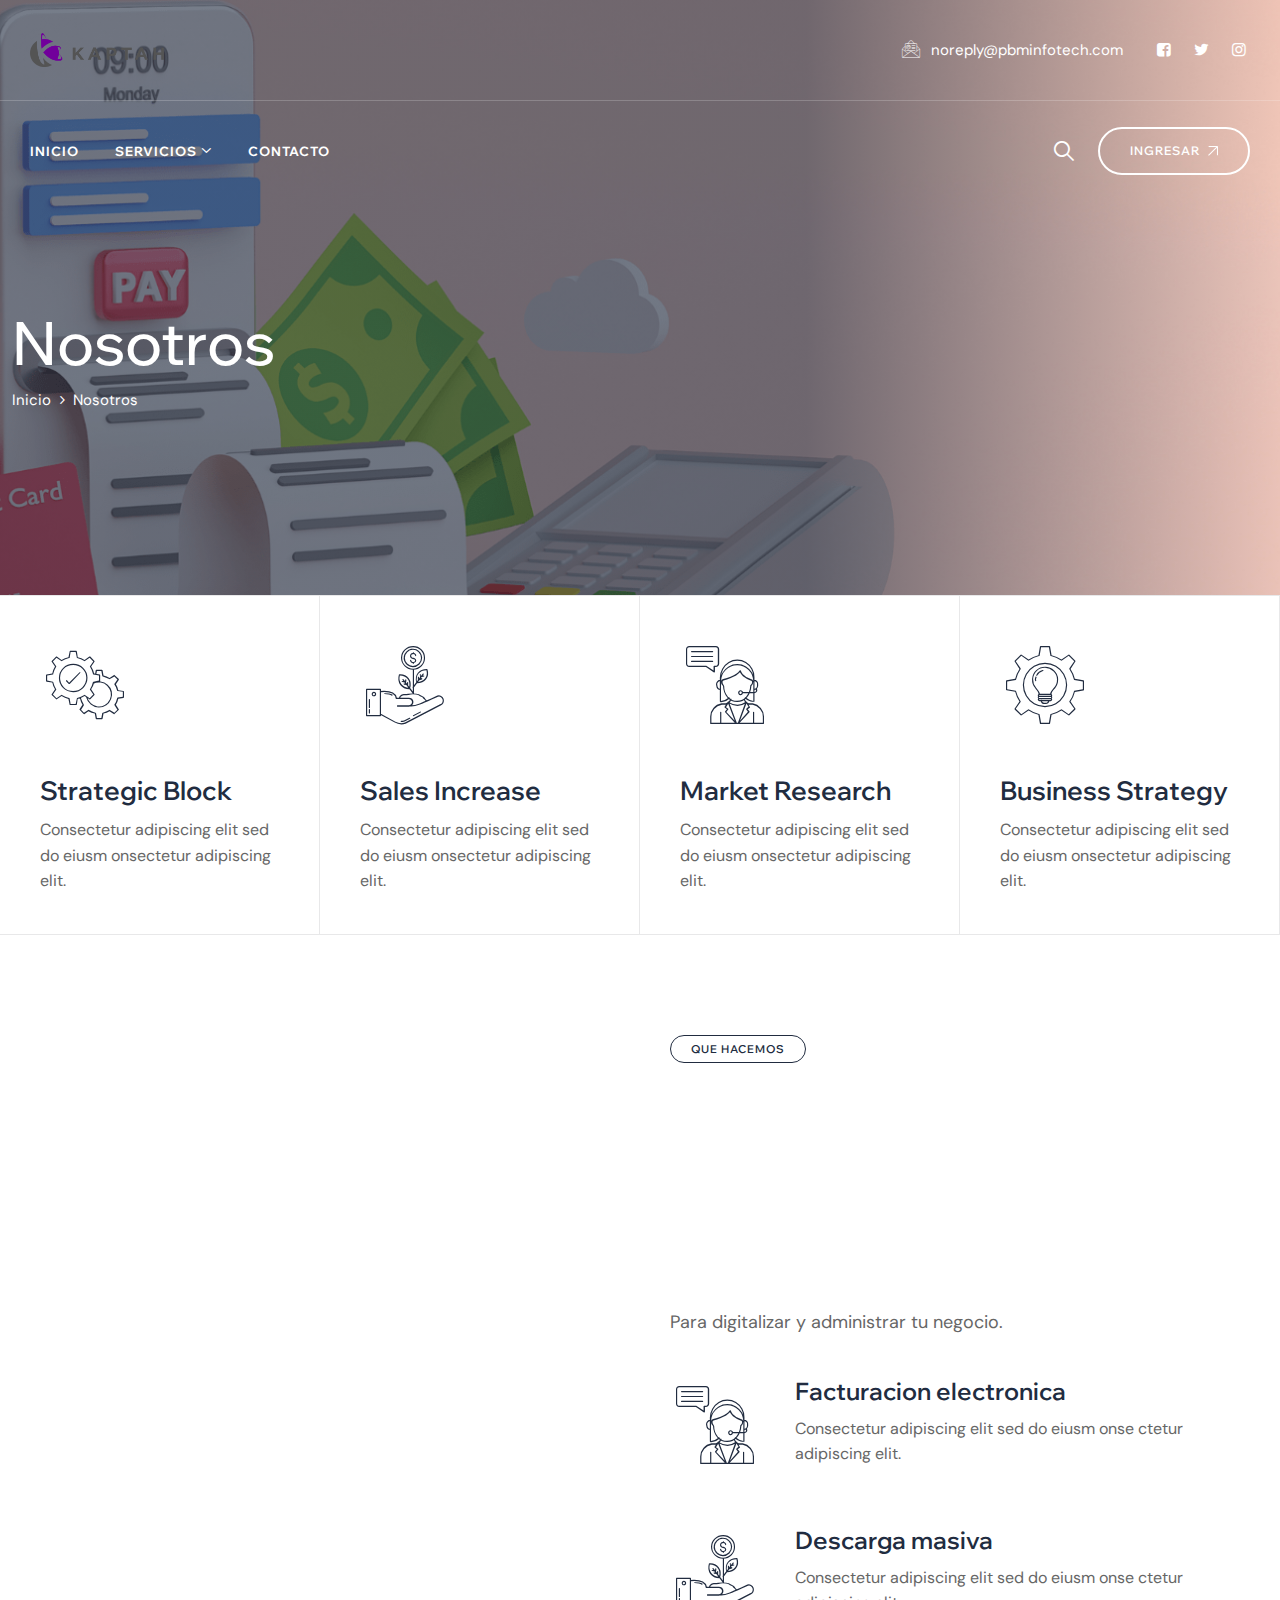
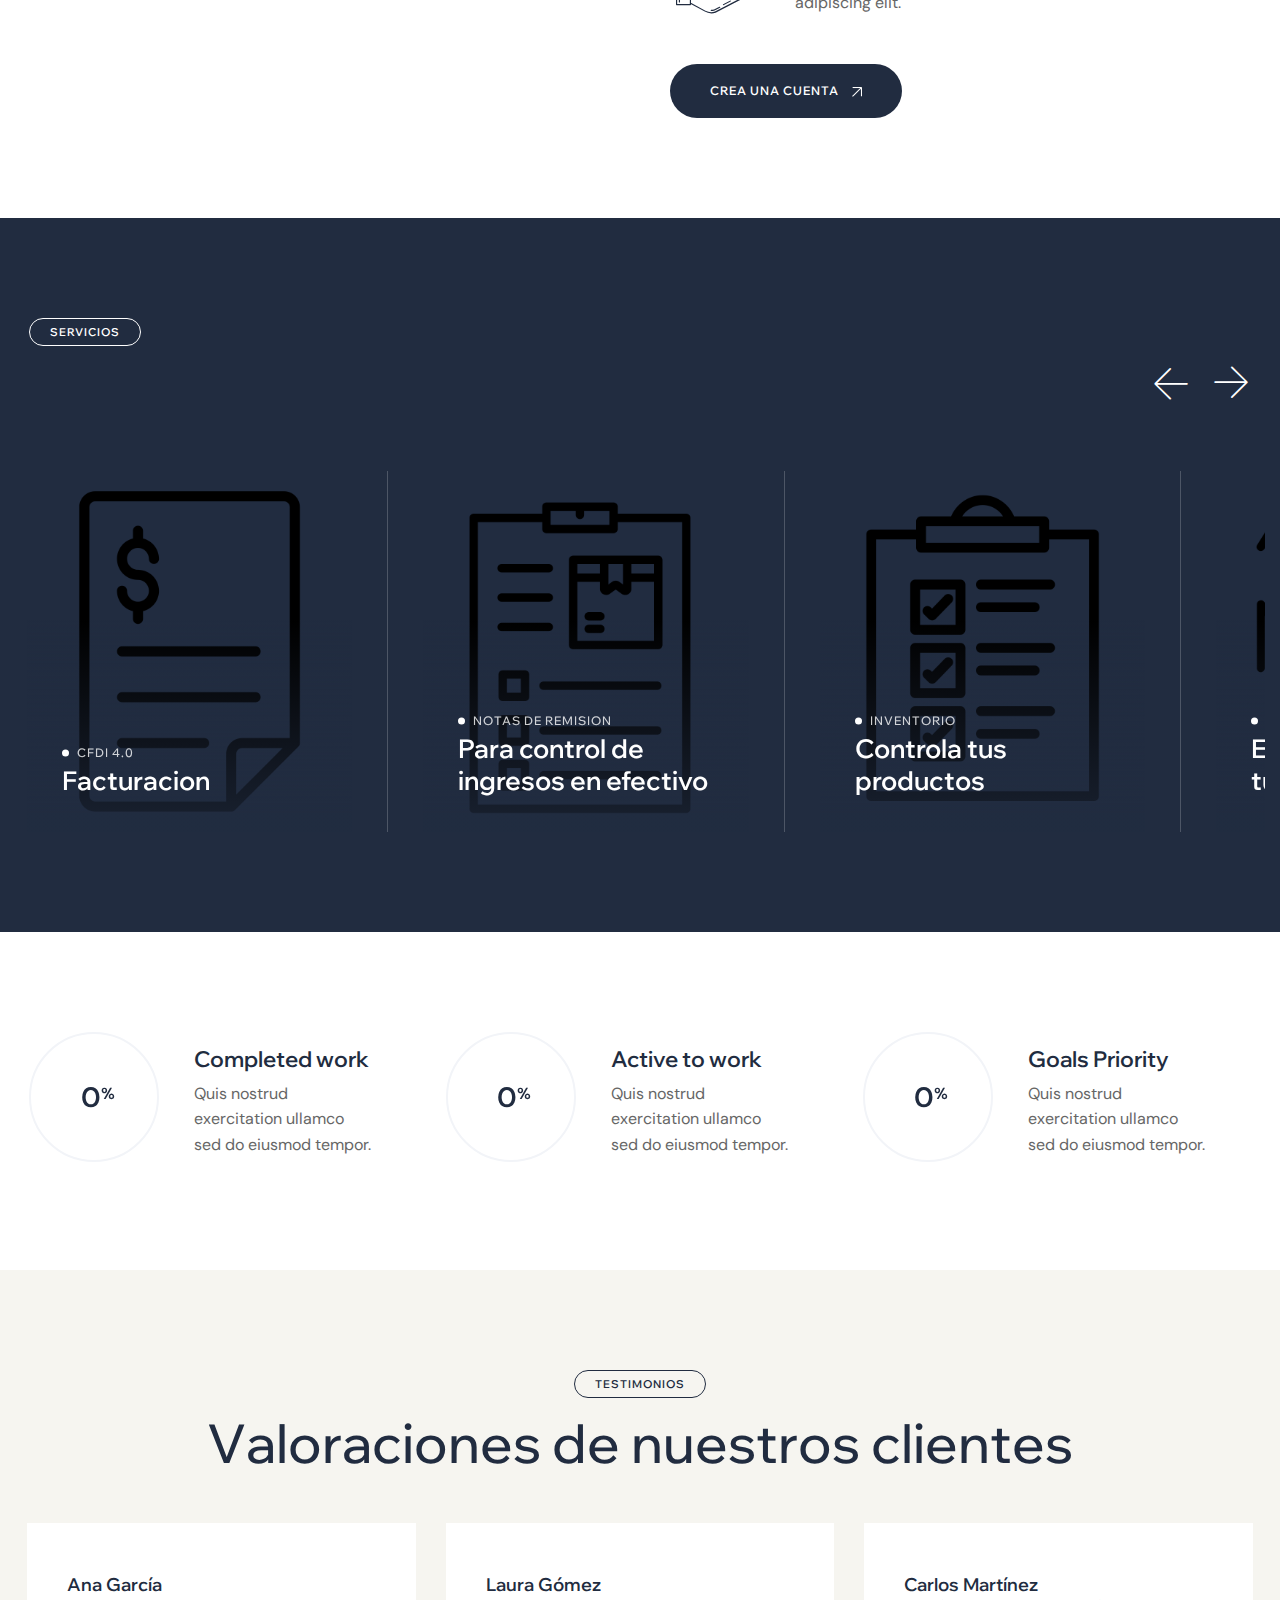
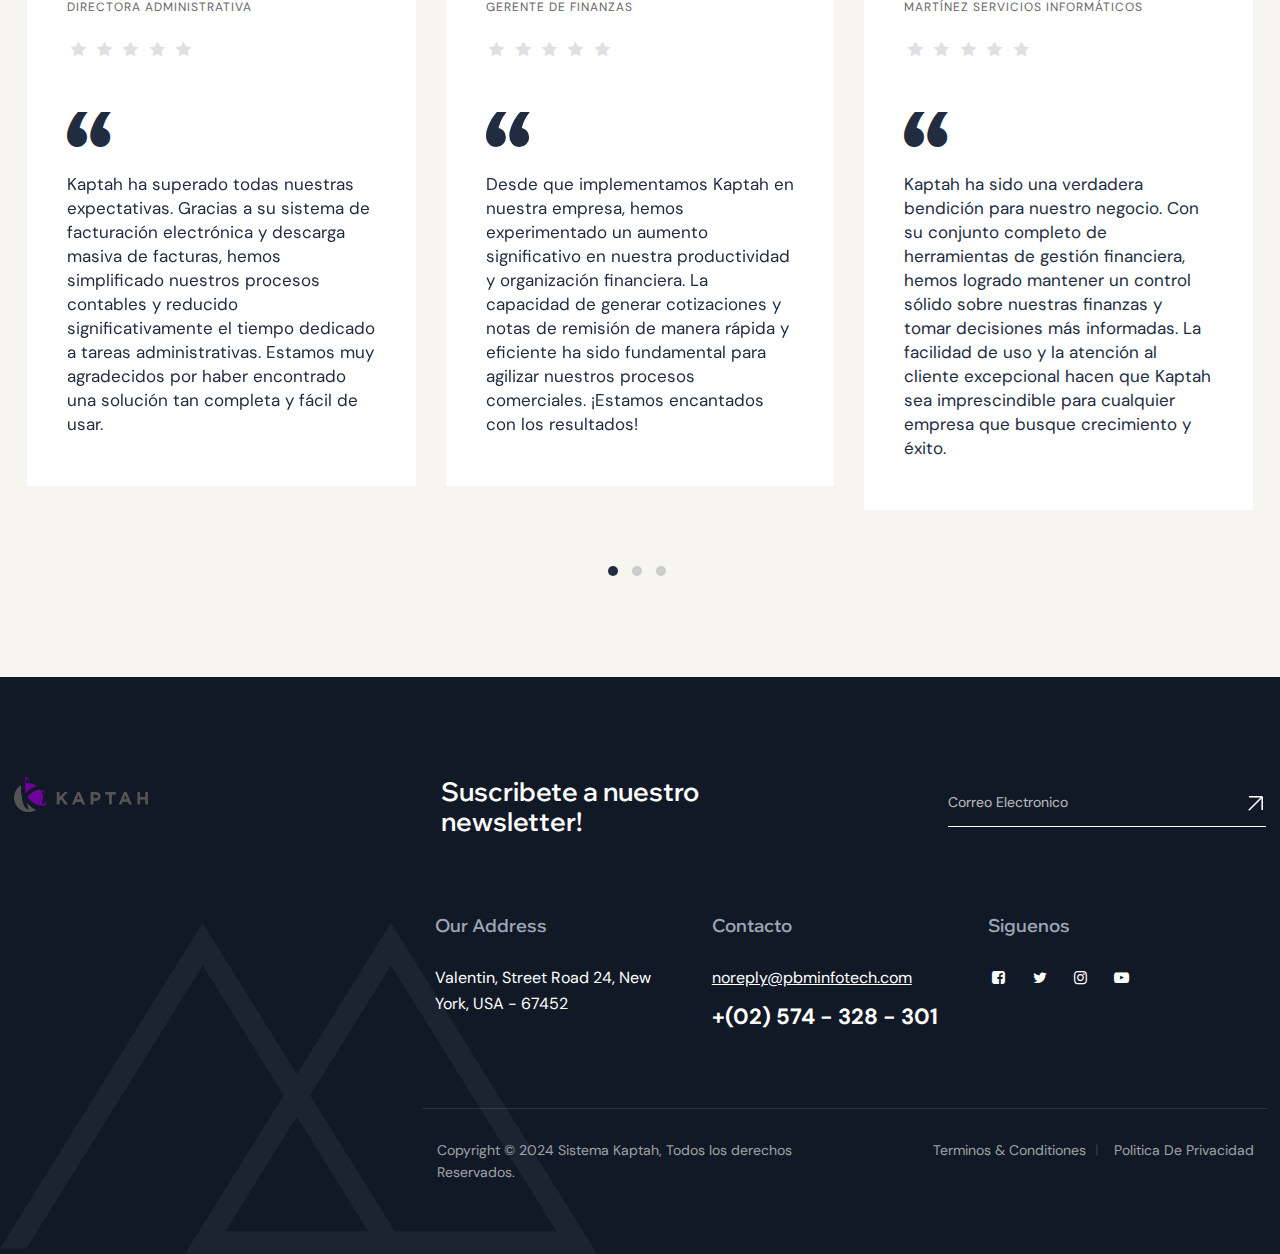
<file: nosotros.html>
<!doctype html>
<html class="no-js" lang="en">
   <head>
      <meta charset="utf-8">
      <meta http-equiv="x-ua-compatible" content="ie=edge">
      <title>Nosotros – Kaptah</title>
      <meta name="robots" content="noindex, follow">
      <meta name="description" content="">
      <meta name="viewport" content="width=device-width, initial-scale=1, shrink-to-fit=no">
      <!-- Favicon -->
      <link rel="shortcut icon" type="image/x-icon" href="images/fevicon.png">
      <!-- CSS
         ============================================ -->
      <!-- Bootstrap CSS -->
      <link rel="stylesheet" href="css/bootstrap.min.css">
      <!-- Fontawesome -->
      <link rel="stylesheet" href="css/fontawesome.css">
      <!-- Flaticon -->
      <link rel="stylesheet" href="css/flaticon.css">
      <!-- optico Icons -->
      <link rel="stylesheet" href="css/pbminfotech-base-icons.css">
      <!-- Themify Icons -->
      <link rel="stylesheet" href="css/themify-icons.css">
      <!-- Slick -->
      <link rel="stylesheet" href="css/swiper.min.css">
      <!-- Magnific -->
      <link rel="stylesheet" href="css/magnific-popup.css">
      <!-- AOS -->
      <link rel="stylesheet" href="css/aos.css">
      <!-- Shortcode CSS -->
      <link rel="stylesheet" href="css/shortcode.css">
      <!-- Base CSS -->
      <link rel="stylesheet" href="css/base.css">
      <!-- Style CSS -->
      <link rel="stylesheet" href="css/style.css">
      <!-- Responsive CSS -->
      <link rel="stylesheet" href="css/responsive.css">
   </head>
   <body>
    <!-- Page Wrapper -->
    <div class="page-wrapper">

		<!-- Header Main Area -->
		<header class="site-header header-style-1">
			<div class="pbmit-header-overlay">
				<div class="site-header-menu">
					<div class="pbmit-logo-area">
						<div class="d-flex align-items-center justify-content-between">
							<div class="site-branding">
								<h1 class="site-title">
									<a href="index.html">
										<img class="logo-img" src="images/k250.png" alt="Cleanfin">
									</a>
								</h1>
							</div>
							<div class="pbmit-header-info ml-auto d-flex align-items-center">
								<div class="pbmit-header-info-inner">									
									<div class="pbmit-header-box pbmit-header-box-2">
										<a href="contact-us.html">						
											<span class="pbmit-header-box-icon">
												<i class="pbmit-cleanfin-icon pbmit-cleanfin-icon-email-1"></i>
											</span>						
											<span class="pbmit-header-box-title"></span>
											<span class="pbmit-header-box-content">noreply@pbminfotech.com</span>
										</a>				
									</div>									
								</div>
								<ul class="pbmit-social-links">
									<li class="pbmit-social-li pbmit-social-facebook">
										<a href="#" target="_blank">
											<span><i class="pbmit-base-icon-facebook-squared"></i></span>
										</a>
									</li>
									<li class="pbmit-social-li pbmit-social-twitter">
										<a href="#" target="_blank">
											<span><i class="pbmit-base-icon-twitter"></i></span>
										</a>
									</li>
									<li class="pbmit-social-li pbmit-social-instagram">
										<a href="#" target="_blank">
											<span><i class="pbmit-base-icon-instagram"></i></span>
										</a>
									</li>									
								</ul>
							</div>
						</div>
					</div>
					<div class="pbmit-main-header-area">
						<div class="container-fluid">
							<div class="d-flex align-items-center justify-content-between pbmit-header-content">
								<div class="site-navigation">
									<nav class="main-menu navbar-expand-xl navbar-light">
										<div class="navbar-header">
											<!-- Toggle Button --> 
											<button class="navbar-toggler" type="button">
												<i class="pbmit-base-icon-menu-1"></i>
											</button>
										</div>
										<div class="pbmit-mobile-menu-bg"></div>
										<div class="collapse navbar-collapse clearfix show" id="pbmit-menu">
											<div class="pbmit-menu-wrap">
												<span class="closepanel">
													<i class="pbmit-base-icon-close-circular-button-symbol"></i>
												</span>
												<ul class="navigation clearfix">
													<li class="">
														<a href="index.html">Inicio</a>														
													</li>
													<li class="dropdown active">
														<a href="#">Servicios</a>
														<ul>
															<li><a href="nosotros.html">Nosotros</a></li>
															<li><a href="faq.html">Preguntas</a></li>
															<li><a href="planes.html">Planes</a></li>
															<li><a href="kaptah-partners.html">Partners</a></li>															
														</ul>
													</li>																																					
													<li><a href="contacto.html">Contacto</a></li>
												</ul>
											</div>
										</div>
									</nav>
								</div>
								<div class="pbmit-right-box d-flex align-items-center">
									<div class="pbmit-header-search-btn">
										<a href="#"><i class=" pbmit-base-icon-search-1"></i></a>
									</div>
									<div class="pbmit-button-box">
										<div class="pbmit-header-button">
											<div class="pbmit-svg-btn pbmit-ihbox-btn">
												<a href="contact-us.html">
													<span class="pbmit-header-button-text">
														Ingresar
														<svg class="pbmit-svg-arrow" xmlns="http://www.w3.org/2000/svg" xmlns:xlink="http://www.w3.org/1999/xlink" x="0px" y="0px" width="10" height="19" viewBox="0 0 19 19" xml:space="preserve">
														<line x1="1" y1="18" x2="17.8" y2="1.2"></line>
														<line x1="1.2" y1="1" x2="18" y2="1"></line>
														<line x1="18" y1="17.8" x2="18" y2="1"></line>
														</svg>
													</span>
												</a>
											</div>
										</div>
									</div>
								</div>
							</div>
						</div>
					</div>
				</div>
			</div>
		</header>
		<!-- Header Main Area End Here -->

		<!-- Title Bar -->
		<div class="pbmit-title-bar-wrapper">
			<div class="container">
				<div class="pbmit-title-bar-content">
					<div class="pbmit-title-bar-content-inner">
						<h1 class="pbmit-tbar-title"> Nosotros</h1>
						<div class="pbmit-breadcrumb">
							<div class="pbmit-breadcrumb-inner">
								<span><a title="" href="index.html" class="home"><span>Inicio</span></a></span>
								<span class="sep">
									<i class="pbmit-base-icon-angle-right"></i>
								</span>
								<span><span class="post-root post post-post current-item"> Nosotros</span></span>
							</div>
						</div>
					</div>
				</div> 
			</div> 
		</div>
		<!-- Title Bar End-->

		<!-- Page Content -->
		<div class="page-content about_us">

			<!-- Ihbox --> 
            <section class="ihbox-section_one">
				<div class="container-fluid">
					<div class="row">
						<div class="col-md-6 col-xl-3 pbmit-col-wrapper">
							<div class="pbmit-ihbox-style-1">
								<div class="pbmit-ihbox-contents">
									<div class="pbmit-ihbox-icon">
										<div class="pbmit-ihbox-icon-wrapper">
											<div class="pbmit-icon-wrapper pbmit-icon-type-icon">
												<i class="pbmit-cleanfin-icon pbmit-cleanfin-icon-setting"></i>
											</div>
										</div>
									</div>
									<h2 class="pbmit-element-title">
										Strategic Block
									</h2>
									<div class="pbmit-heading-desc">Consectetur adipiscing elit sed do eiusm onsectetur adipiscing elit.</div>
								</div>
							</div>
						</div>
						<div class="col-md-6 col-xl-3 pbmit-col-wrapper">
							<div class="pbmit-ihbox-style-1">
								<div class="pbmit-ihbox-contents">
									<div class="pbmit-ihbox-icon">
										<div class="pbmit-ihbox-icon-wrapper">
											<div class="pbmit-icon-wrapper pbmit-icon-type-icon">
												<i class="pbmit-cleanfin-icon pbmit-cleanfin-icon-investment"></i>
											</div>
										</div>
									</div>
									<h2 class="pbmit-element-title">
										Sales Increase
									</h2>
									<div class="pbmit-heading-desc">Consectetur adipiscing elit sed do eiusm onsectetur adipiscing elit.</div>
								</div>
							</div>
						</div>
						<div class="col-md-6 col-xl-3 pbmit-col-wrapper">
							<div class="pbmit-ihbox-style-1">
								<div class="pbmit-ihbox-contents">
									<div class="pbmit-ihbox-icon">
										<div class="pbmit-ihbox-icon-wrapper">
											<div class="pbmit-icon-wrapper pbmit-icon-type-icon">
												<i class="pbmit-cleanfin-icon pbmit-cleanfin-icon-call-center"></i>
											</div>
										</div>
									</div>
									<h2 class="pbmit-element-title">
										Market Research
									</h2>
									<div class="pbmit-heading-desc">Consectetur adipiscing elit sed do eiusm onsectetur adipiscing elit.</div>
								</div>
							</div>
						</div>
						<div class="col-md-6 col-xl-3 pbmit-col-wrapper">
							<div class="pbmit-ihbox-style-1">
								<div class="pbmit-ihbox-contents">
									<div class="pbmit-ihbox-icon">
										<div class="pbmit-ihbox-icon-wrapper">
											<div class="pbmit-icon-wrapper pbmit-icon-type-icon">
												<i class="pbmit-cleanfin-icon pbmit-cleanfin-icon-setting-1"></i>
											</div>
										</div>
									</div>
									<h2 class="pbmit-element-title">
										Business Strategy
									</h2>
									<div class="pbmit-heading-desc">Consectetur adipiscing elit sed do eiusm onsectetur adipiscing elit.</div>
								</div>
							</div>
						</div>
					</div>
				</div>
            </section>            
            <!-- Ihbox End -->  

			<!-- About --> 
            <section class="section-lgx">
				<div class="container">
					<div class="row g-0 align-items-center">
						<div class="col-md-12 col-xl-6">
							<div class="row">
								<div class="col-md-6">
									<div class="about-three_img1">
										<div class="pbmit-animation-style4">
											<img src="images/history/cfdi.png" class="img-fluid" alt="">
										</div>
									</div>
								</div>
								<div class="col-md-6">
									<div class="about-three_img2">
										<div class="pbmit-animation-style3">
											<img src="images/history/descarga_masiva.png" class="img-fluid" alt="">
										</div>
									</div>
								</div>
							</div>
						</div>
						<div class="col-md-12 col-xl-6">
							<div class="about-right_box">
								<div class="pbmit-heading-subheading animation-style2">
									<h4 class="pbmit-subtitle">Que hacemos</h4>
									<h2 class="pbmit-title">Te damos las herramientas tecnologicas .</h2>
								</div>
								<div class="about_content_box">
									<div class="about_content">
										Para digitalizar y administrar tu negocio.	
									</div>
									<div class="pbmit-ihbox-style-2">
										<div class="pbmit-ihbox-icon">
											<div class="pbmit-ihbox-icon-wrapper">
												<div class="pbmit-icon-wrapper pbmit-icon-type-icon">
													<i class="pbmit-cleanfin-icon pbmit-cleanfin-icon-call-center"></i>
												</div>
											</div>
										</div>
										<div class="pbmit-ihbox-contents">
											<h2 class="pbmit-element-title">
												Facturacion electronica
											</h2>
											<div class="pbmit-heading-desc">Consectetur adipiscing elit sed do eiusm onse ctetur adipiscing elit.</div>
										</div>
									</div>
									<div class="pbmit-ihbox-style-2">
										<div class="pbmit-ihbox-icon">
											<div class="pbmit-ihbox-icon-wrapper">
												<div class="pbmit-icon-wrapper pbmit-icon-type-icon">
													<i class="pbmit-cleanfin-icon pbmit-cleanfin-icon-investment"></i>
												</div>
											</div>
										</div>
										<div class="pbmit-ihbox-contents">
											<h2 class="pbmit-element-title">
												Descarga masiva
											</h2>
											<div class="pbmit-heading-desc">Consectetur adipiscing elit sed do eiusm onse ctetur adipiscing elit.</div>
										</div>
									</div>
									<a class="pbmit-btn" href="#">
										<span class="pbmit-button-content-wrapper">
											<span class="pbmit-button-icon pbmit-align-icon-right">
												<svg xmlns="http://www.w3.org/2000/svg"
													xmlns:xlink="http://www.w3.org/1999/xlink" class="pbmit-svg-arrow"
													x="0px" y="0px" width="10" height="19" viewBox="0 0 19 19"
													xml:space="preserve">
													<line x1="1" y1="18" x2="17.8" y2="1.2"></line>
													<line x1="1.2" y1="1" x2="18" y2="1"></line>
													<line x1="18" y1="17.8" x2="18" y2="1"></line>
												</svg>
											</span>
											<span class="pbmit-button-text">Crea una cuenta</span>
										</span>
									</a>
								</div>
							</div>
						</div>
					</div>
				</div>
            </section>
            <!-- About End --> 

			<!-- Servicios --> 
			<section class="section-lgx pbmit-bg-color-global service_one">
				<div class="container pbmit-col-stretched-yes pbmit-col-right">
					<div class="row align-items-center">
						<div class="col-md-6">
							<div class="pbmit-heading-subheading text-white animation-style2">
								<h4 class="pbmit-subtitle">Servicios</h4>
								<h2 class="pbmit-title">Que hacemos</h2>
							</div>
						</div>
						<div class="col-md-6">
							<div class="service-one-arrow swiper-btn-custom d-flex flex-row-reverse"></div>
						</div>
					</div>
					<div class="pbmit-col-stretched-right">
						<div class="swiper-slider" data-arrows-class="service-one-arrow" data-loop="true" data-autoplay="true" data-dots="false" data-arrows="true" data-columns="3.2" data-margin="30" data-effect="slide">
							<div class="swiper-wrapper">
								<div class="swiper-slide">
									<!-- Slide1 -->
									<article class="pbmit-service-style-1">
										<div class="pbminfotech-post-item">
											<div class="pbminfotech-service-content">
												<div class="pbmit-featured-img-wrapper">
													<div class="pbmit-featured-wrapper">
														<img src="images/homepage-1/service/factura 4.0.png" class="img-fluid" alt="">
													</div>
												</div>
												<div class="pbminfotech-box-content">
													<div class="pbmit-service-icon-wrapper">
														<i class="pbmit-cleanfin-icon pbmit-cleanfin-icon-call-center"></i>			
													</div>
													<div class="pbmit-serv-cat">
														<a href="service-detail.html" rel="tag">CFDI 4.0</a>
													</div>
													<h3 class="pbmit-service-title">
														<a href="service-detail.html">Facturacion</a>
													</h3>
												</div>
											</div>
											<a href="service-detail.html" class="pbmit-link"></a>
										</div>
									</article>
								</div>
								<div class="swiper-slide">
									<!-- Slide2 -->
									<article class="pbmit-service-style-1">
										<div class="pbminfotech-post-item">
											<div class="pbminfotech-service-content">
												<div class="pbmit-featured-img-wrapper">
													<div class="pbmit-featured-wrapper">
														<img src="images/homepage-1/service/nota_remision.png" class="img-fluid" alt="">
													</div>
												</div>
												<div class="pbminfotech-box-content">
													<div class="pbmit-service-icon-wrapper">
														<i class="pbmit-cleanfin-icon pbmit-cleanfin-icon-call-center"></i>			
													</div>
													<div class="pbmit-serv-cat">
														<a href="service-detail.html" rel="tag">Notas de Remision</a>
													</div>
													<h3 class="pbmit-service-title">
														<a href="service-detail.html">Para control de ingresos en efectivo</a>
													</h3>
												</div>
											</div>
											<a href="service-detail.html" class="pbmit-link"></a>
										</div>
									</article>
								</div>
								<div class="swiper-slide">
									<!-- Slide3 -->
									<article class="pbmit-service-style-1">
										<div class="pbminfotech-post-item">
											<div class="pbminfotech-service-content">
												<div class="pbmit-featured-img-wrapper">
													<div class="pbmit-featured-wrapper">
														<img src="images/homepage-1/service/inventario.png" class="img-fluid" alt="">
													</div>
												</div>
												<div class="pbminfotech-box-content">
													<div class="pbmit-service-icon-wrapper">
														<i class="pbmit-cleanfin-icon pbmit-cleanfin-icon-call-center"></i>			
													</div>
													<div class="pbmit-serv-cat">
														<a href="service-detail.html" rel="tag">Inventorio</a>
													</div>
													<h3 class="pbmit-service-title">
														<a href="service-detail.html">Controla tus productos</a>
													</h3>
												</div>
											</div>
											<a href="service-detail.html" class="pbmit-link"></a>
										</div>
									</article>
								</div>
								<div class="swiper-slide">
									<!-- Slide4 -->
									<article class="pbmit-service-style-1">
										<div class="pbminfotech-post-item">
											<div class="pbminfotech-service-content">
												<div class="pbmit-featured-img-wrapper">
													<div class="pbmit-featured-wrapper">
														<img src="images/homepage-1/service/cotizacion.png" class="img-fluid" alt="">
													</div>
												</div>
												<div class="pbminfotech-box-content">
													<div class="pbmit-service-icon-wrapper">
														<i class="pbmit-cleanfin-icon pbmit-cleanfin-icon-call-center"></i>			
													</div>
													<div class="pbmit-serv-cat">
														<a href="service-detail.html" rel="tag">Cotizaciones</a>
													</div>
													<h3 class="pbmit-service-title">
														<a href="service-detail.html">Envia cotizaciones a tus clientes</a>
													</h3>
												</div>
											</div>
											<a href="service-detail.html" class="pbmit-link"></a>
										</div>
									</article>
								</div>
								<div class="swiper-slide">
									<!-- Slide5 -->
									<article class="pbmit-service-style-1">
										<div class="pbminfotech-post-item">
											<div class="pbminfotech-service-content">
												<div class="pbmit-featured-img-wrapper">
													<div class="pbmit-featured-wrapper">
														<img src="images/homepage-1/service/integracion_api.png" class="img-fluid" alt="">
													</div>
												</div>
												<div class="pbminfotech-box-content">
													<div class="pbmit-service-icon-wrapper">
														<i class="pbmit-cleanfin-icon pbmit-cleanfin-icon-call-center"></i>			
													</div>
													<div class="pbmit-serv-cat">
														<a href="service-detail.html" rel="tag">Conexiones API</a>
													</div>
													<h3 class="pbmit-service-title">
														<a href="service-detail.html">Conectamos tus finanzas a otras plataformas</a>
													</h3>
												</div>
											</div>
											<a href="service-detail.html" class="pbmit-link"></a>
										</div>
									</article>
								</div>
								<div class="swiper-slide">
									<!-- Slide6 -->
									<article class="pbmit-service-style-1">
										<div class="pbminfotech-post-item">
											<div class="pbminfotech-service-content">
												<div class="pbmit-featured-img-wrapper">
													<div class="pbmit-featured-wrapper">
														<img src="images/homepage-1/service/descarga_masiva.png" class="img-fluid" alt="">
													</div>
												</div>
												<div class="pbminfotech-box-content">
													<div class="pbmit-service-icon-wrapper">
														<i class="pbmit-cleanfin-icon pbmit-cleanfin-icon-call-center"></i>			
													</div>
													<div class="pbmit-serv-cat">
														<a href="service-detail.html" rel="tag">Descarga masiva</a>
													</div>
													<h3 class="pbmit-service-title">
														<a href="service-detail.html">Descarga CFDI del SAT</a>
													</h3>
												</div>
											</div>
											<a href="service-detail.html" class="pbmit-link"></a>
										</div>
									</article>
								</div>
								<div class="swiper-slide">
									<!-- Slide7 -->
									<article class="pbmit-service-style-1">
										<div class="pbminfotech-post-item">
											<div class="pbminfotech-service-content">
												<div class="pbmit-featured-img-wrapper">
													<div class="pbmit-featured-wrapper">
														<img src="images/homepage-1/service/reportes.png" class="img-fluid" alt="">
													</div>
												</div>
												<div class="pbminfotech-box-content">
													<div class="pbmit-service-icon-wrapper">
														<i class="pbmit-cleanfin-icon pbmit-cleanfin-icon-call-center"></i>			
													</div>
													<div class="pbmit-serv-cat">
														<a href="service-detail.html" rel="tag">Reportes</a>
													</div>
													<h3 class="pbmit-service-title">
														<a href="service-detail.html">Ve tus finanzas en tiempo real</a>
													</h3>
												</div>
											</div>
											<a href="service-detail.html" class="pbmit-link"></a>
										</div>
									</article>
								</div>
								<div class="swiper-slide">
									<!-- Slide8 -->
									<article class="pbmit-service-style-1">
										<div class="pbminfotech-post-item">
											<div class="pbminfotech-service-content">
												<div class="pbmit-featured-img-wrapper">
													<div class="pbmit-featured-wrapper">
														<img src="images/homepage-1/service/BI.png" class="img-fluid" alt="">
													</div>
												</div>
												<div class="pbminfotech-box-content">
													<div class="pbmit-service-icon-wrapper">
														<i class="pbmit-cleanfin-icon pbmit-cleanfin-icon-call-center"></i>			
													</div>
													<div class="pbmit-serv-cat">
														<a href="service-detail.html" rel="tag">BI</a>
													</div>
													<h3 class="pbmit-service-title">
														<a href="service-detail.html">Te ayudamos a la toma de decisiones en tu negocio</a>
													</h3>
												</div>
											</div>
											<a href="service-detail.html" class="pbmit-link"></a>
										</div>
									</article>
								</div>
								<div class="swiper-slide">
									<!-- Slide9 -->
									<article class="pbmit-service-style-1">
										<div class="pbminfotech-post-item">
											<div class="pbminfotech-service-content">
												<div class="pbmit-featured-img-wrapper">
													<div class="pbmit-featured-wrapper">
														<img src="images/homepage-1/service/Ai.png" class="img-fluid" alt="">
													</div>
												</div>
												<div class="pbminfotech-box-content">
													<div class="pbmit-service-icon-wrapper">
														<i class="pbmit-cleanfin-icon pbmit-cleanfin-icon-call-center"></i>			
													</div>
													<div class="pbmit-serv-cat">
														<a href="service-detail.html" rel="tag">Inteligencia Artificial</a>
													</div>
													<h3 class="pbmit-service-title">
														<a href="service-detail.html">Analisis de grandes cantidades de datos</a>
													</h3>
												</div>
											</div>
											<a href="service-detail.html" class="pbmit-link"></a>
										</div>
									</article>
								</div>
							</div>
						</div>
					</div>
				</div>
			</section>
            <!-- Servicios fin -->

			<!-- Counter Start -->
			<section class="section-xl counter_three">
				<div class="container">
					<div class="row">
						<div class="col-md-4 pbmit-col_wrapper">
							<div class="pbminfotech-ele-fid-style-3">
								<div class="pbmit-fld-contents">
									<div class="pbmit-circle-outer" data-digit="80" data-fill="#212c40"
										data-emptyfill="#f2f4f8" data-before="" data-after="<sup>%</sup>"
										data-thickness="2" data-size="130">
										<div class="pbmit-circle">
											<div class="pbmit-fid-inner">
												<span class="pbmit-number-rotate numinate"
													data-appear-animation="animateDigits" data-from="0" data-to="80"
													data-interval="5" data-before="" data-before-style="" data-after=""
													data-after-style="">80</span>
												<sup>%</sup>
											</div>
										</div>
										<div class="pbmit-fid-sub">
											<h3 class="pbmit-fid-title">Completed work</h3>
											<div class="pbmit-heading-desc">Quis nostrud exercitation ullamco sed do
												eiusmod tempor.</div>
										</div>
									</div>
								</div>
							</div>
						</div>
						<div class="col-md-4 pbmit-col_wrapper">
							<div class="pbminfotech-ele-fid-style-3">
								<div class="pbmit-fld-contents">
									<div class="pbmit-circle-outer" data-digit="55" data-fill="#212c40"
										data-emptyfill="#f2f4f8" data-before="" data-after="<sup>%</sup>"
										data-thickness="2" data-size="130">
										<div class="pbmit-circle">
											<div class="pbmit-fid-inner">
												<span class="pbmit-number-rotate numinate"
													data-appear-animation="animateDigits" data-from="0" data-to="55"
													data-interval="5" data-before="" data-before-style="" data-after=""
													data-after-style="">55</span>
												<sup>%</sup>
											</div>
										</div>
										<div class="pbmit-fid-sub">
											<h3 class="pbmit-fid-title">Active to work</h3>
											<div class="pbmit-heading-desc">Quis nostrud exercitation ullamco sed do
												eiusmod tempor.</div>
										</div>
									</div>
								</div>
							</div>
						</div>
						<div class="col-md-4 pbmit-col_wrapper">
							<div class="pbminfotech-ele-fid-style-3">
								<div class="pbmit-fld-contents">
									<div class="pbmit-circle-outer" data-digit="67" data-fill="#212c40"
										data-emptyfill="#f2f4f8" data-before="" data-after="<sup>%</sup>"
										data-thickness="2" data-size="130">
										<div class="pbmit-circle">
											<div class="pbmit-fid-inner">
												<span class="pbmit-number-rotate numinate"
													data-appear-animation="animateDigits" data-from="0" data-to="67"
													data-interval="5" data-before="" data-before-style="" data-after=""
													data-after-style="">67</span>
												<sup>%</sup>
											</div>
										</div>
										<div class="pbmit-fid-sub">
											<h3 class="pbmit-fid-title">Goals Priority</h3>
											<div class="pbmit-heading-desc">Quis nostrud exercitation ullamco sed do
												eiusmod tempor.</div>
										</div>
									</div>
								</div>
							</div>
						</div>
					</div>
				</div>
			</section>
			<!-- Counter End -->		
			

			<!-- Testimonial Start -->
            <section class="section-lgx testimonial_one pbmit-bg-color-secondary">
				<div class="container">
					<div class="pbmit-heading-subheading animation-style2 text-center">
						<h4 class="pbmit-subtitle">Testimonios</h4>
						<h2 class="pbmit-title">Valoraciones de nuestros clientes</h2>
					</div>
					<div class="swiper-slider" data-autoplay="false" data-dots="true" data-arrows="false" data-columns="3" data-margin="30" data-effect="slide">
						<div class="swiper-wrapper">
							<div class="swiper-slide">
								<!-- Slide1 -->
								<article class="pbmit-testimonial-style-1">
									<div class="pbminfotech-post-item">
										<div class="pbminfotech-box-content">
											<div class="pbminfotech-conten-inner">
												<div class="pbminfotech-box-wapper">
													<div class="pbmit-featured-img-wrapper">
													
													</div>
													<div class="pbminfotech-box-author">
														<h3 class="pbminfotech-box-title">Ana García</h3>
														<div class="pbminfotech-testimonial-detail">Directora Administrativa</div>
													</div>
												</div>
												<div class="pbminfotech-box-star-ratings">
													<i class="pbmit-base-icon-star pbmit-active"></i>
													<i class="pbmit-base-icon-star pbmit-active"></i>
													<i class="pbmit-base-icon-star pbmit-active"></i>
													<i class="pbmit-base-icon-star pbmit-active"></i>
													<i class="pbmit-base-icon-star pbmit-active"></i>
												</div>
											</div>
											<blockquote class="pbminfotech-testimonial-text">
												<p>Kaptah ha superado todas nuestras expectativas. Gracias a su sistema de facturación electrónica y descarga masiva de facturas, hemos simplificado nuestros procesos contables y reducido significativamente el tiempo dedicado a tareas administrativas. Estamos muy agradecidos por haber encontrado una solución tan completa y fácil de usar.</p>
											</blockquote>
										</div>
									</div>
								</article>
							</div>
							<div class="swiper-slide">
								<!-- Slide2 -->
								<article class="pbmit-testimonial-style-1">
									<div class="pbminfotech-post-item">
										<div class="pbminfotech-box-content">
											<div class="pbminfotech-conten-inner">
												<div class="pbminfotech-box-wapper">
													<div class="pbmit-featured-img-wrapper">
													
													</div>
													<div class="pbminfotech-box-author">
														<h3 class="pbminfotech-box-title">Laura Gómez</h3>
														<div class="pbminfotech-testimonial-detail">Gerente de Finanzas</div>
													</div>
												</div>
												<div class="pbminfotech-box-star-ratings">
													<i class="pbmit-base-icon-star pbmit-active"></i>
													<i class="pbmit-base-icon-star pbmit-active"></i>
													<i class="pbmit-base-icon-star pbmit-active"></i>
													<i class="pbmit-base-icon-star pbmit-active"></i>
													<i class="pbmit-base-icon-star pbmit-active"></i>
												</div>
											</div>
											<blockquote class="pbminfotech-testimonial-text">
												<p>Desde que implementamos Kaptah en nuestra empresa, hemos experimentado un aumento significativo en nuestra productividad y organización financiera. La capacidad de generar cotizaciones y notas de remisión de manera rápida y eficiente ha sido fundamental para agilizar nuestros procesos comerciales. ¡Estamos encantados con los resultados!</p>
											</blockquote>
										</div>
									</div>
								</article>
							</div>
							<div class="swiper-slide">
								<!-- Slide3 -->
								<article class="pbmit-testimonial-style-1">
									<div class="pbminfotech-post-item">
										<div class="pbminfotech-box-content">
											<div class="pbminfotech-conten-inner">
												<div class="pbminfotech-box-wapper">
													<div class="pbmit-featured-img-wrapper">
													
													</div>
													<div class="pbminfotech-box-author">
														<h3 class="pbminfotech-box-title">Carlos Martínez</h3>
														<div class="pbminfotech-testimonial-detail">Martínez Servicios Informáticos</div>
													</div>
												</div>
												<div class="pbminfotech-box-star-ratings">
													<i class="pbmit-base-icon-star pbmit-active"></i>
													<i class="pbmit-base-icon-star pbmit-active"></i>
													<i class="pbmit-base-icon-star pbmit-active"></i>
													<i class="pbmit-base-icon-star pbmit-active"></i>
													<i class="pbmit-base-icon-star pbmit-active"></i>
												</div>
											</div>
											<blockquote class="pbminfotech-testimonial-text">
												<p>Kaptah ha sido una verdadera bendición para nuestro negocio. Con su conjunto completo de herramientas de gestión financiera, hemos logrado mantener un control sólido sobre nuestras finanzas y tomar decisiones más informadas. La facilidad de uso y la atención al cliente excepcional hacen que Kaptah sea imprescindible para cualquier empresa que busque crecimiento y éxito.</p>
											</blockquote>
										</div>
									</div>
								</article>
							</div>
							<div class="swiper-slide">
								<!-- Slide4 -->
								<article class="pbmit-testimonial-style-1">
									<div class="pbminfotech-post-item">
										<div class="pbminfotech-box-content">
											<div class="pbminfotech-conten-inner">
												<div class="pbminfotech-box-wapper">
													<div class="pbmit-featured-img-wrapper">
													
													</div>
													<div class="pbminfotech-box-author">
														<h3 class="pbminfotech-box-title">María Rodríguez</h3>
														<div class="pbminfotech-testimonial-detail"> Rodríguez Consulting</div>
													</div>
												</div>
												<div class="pbminfotech-box-star-ratings">
													<i class="pbmit-base-icon-star pbmit-active"></i>
													<i class="pbmit-base-icon-star pbmit-active"></i>
													<i class="pbmit-base-icon-star pbmit-active"></i>
													<i class="pbmit-base-icon-star pbmit-active"></i>
													<i class="pbmit-base-icon-star pbmit-active"></i>
												</div>
											</div>
											<blockquote class="pbminfotech-testimonial-text">
												<p>Kaptah ha transformado por completo la forma en que gestionamos nuestras finanzas. Con su plataforma intuitiva y herramientas poderosas, hemos logrado simplificar nuestros procesos de facturación y seguimiento de gastos. ¡Altamente recomendado para cualquier empresa que busque eficiencia y control financiero!</p>
											</blockquote>
										</div>
									</div>
								</article>
							</div>
							<div class="swiper-slide">
								<!-- Slide5 -->
								<article class="pbmit-testimonial-style-1">
									<div class="pbminfotech-post-item">
										<div class="pbminfotech-box-content">
											<div class="pbminfotech-conten-inner">
												<div class="pbminfotech-box-wapper">
													<div class="pbmit-featured-img-wrapper">
													<div class="pbmit-featured-wrapper">
														<img src="images/homepage-1/testimonial/testimonial-05.jpg" class="img-fluid" alt="">
													</div>
													</div>
													<div class="pbminfotech-box-author">
														<h3 class="pbminfotech-box-title">Juan Péreira</h3>
														<div class="pbminfotech-testimonial-detail">Contador</div>
													</div>
												</div>
												<div class="pbminfotech-box-star-ratings">
													<i class="pbmit-base-icon-star pbmit-active"></i>
													<i class="pbmit-base-icon-star pbmit-active"></i>
													<i class="pbmit-base-icon-star pbmit-active"></i>
													<i class="pbmit-base-icon-star pbmit-active"></i>
													<i class="pbmit-base-icon-star pbmit-active"></i>
												</div>
											</div>
											<blockquote class="pbminfotech-testimonial-text">
												<p>Como contador, siempre estoy buscando formas de mejorar la eficiencia y precisión en la gestión financiera de mis clientes. Kaptah me ha permitido hacer precisamente eso. Su funcionalidad de descarga masiva de facturas y generación de informes detallados ha simplificado enormemente mi trabajo, permitiéndome proporcionar un mejor servicio a mis clientes.</p>
											</blockquote>
										</div>
									</div>
								</article>
							</div>							
						</div>
					</div>
				</div>
            </section>
            <!-- Testimonial End -->

		</div>
		<!-- Page Content End -->

		<!-- footer -->
        <footer class="footer site-footer pbmit-bg-color-blackish">
			<div class="pbmit-footer-big-area-wrapper">
				<div class="container">
					<div class="row">
						<div class="col-xl-4 col-lg-3 col-md-6">								
							<div class="pbmit-footer-logo">
								<img src="images/k250.png" class="img-fluid" alt="">
							</div>                      
						</div>			
						<div class="col-xl-4 col-lg-5 col-md-6">
							<h3>Suscribete a nuestro newsletter!</h3>
						</div>	
						<div class="col-xl-4 col-lg-4 col-md-6">
							<form>
								<div class="pbmit-footer-newsletter">
									<input type="email" name="EMAIL" placeholder="Correo Electronico">
									<button class="pbmit-svg-btn">
										<svg class="pbmit-svg-arrow" xmlns="http://www.w3.org/2000/svg" xmlns:xlink="http://www.w3.org/1999/xlink" x="0px" y="0px" width="10" height="19" viewBox="0 0 19 19" xml:space="preserve">
											<line x1="1" y1="18" x2="17.8" y2="1.2"></line>
											<line x1="1.2" y1="1" x2="18" y2="1"></line>
											<line x1="18" y1="17.8" x2="18" y2="1"></line>
										</svg>
									</button>
								</div>
							</form>
						</div>	
					</div>
				</div>
			</div>
			<div class="pbmit-footer-main-area">
				<div class="container">
					<div class="pbmit-footer-widget-area">
						<div class="container">
							<div class="row g-2">
								<div class="pbmit-footer-widget-col-1 col-md-4">
									<div class="widget">
										<h2 class="widget-title">Our address</h2>
										<div class="pbmit-contact-widget-lines">
											Valentin, Street Road 24, New <br> York, USA - 67452
										</div>
									</div>
								</div>
								<div class="pbmit-footer-widget-col-2 col-md-4">
									<div class="widget">
										<h2 class="widget-title">Contacto</h2>
										<div class="pbmit-contact-widget-lines">
											<div class="pbmit-contact-widget-phone">
												+(02) 574 - 328 - 301
											</div>
											<div class="pbmit-contact-widget-email">
												noreply@pbminfotech.com
											</div>
										</div>
									</div>
								</div>
								<div class="pbmit-footer-widget-col-3 col-md-4">
									<div class="widget">
										<h2 class="widget-title">Siguenos</h2>
										<div class="textwidget">
											<ul class="pbmit-social-links">
												<li class="pbmit-social-li pbmit-social-facebook">
													<a href="#" target="_blank" rel="noopener">
														<span><i class="pbmit-base-icon-facebook-squared"></i></span>
													</a>
												</li>
												<li class="pbmit-social-li pbmit-social-twitter">
													<a href="#" target="_blank" rel="noopener">
														<span><i class="pbmit-base-icon-twitter"></i></span>
													</a>
												</li>
												<li class="pbmit-social-li pbmit-social-instagram">
													<a href="#" target="_blank" rel="noopener">
														<span><i class="pbmit-base-icon-instagram"></i></span>
													</a>
												</li>
												<li class="pbmit-social-li pbmit-social-youtube">
													<a href="#" target="_blank" rel="noopener">
														<span><i class="pbmit-base-icon-youtube-play"></i></span>
													</a>
												</li>
											</ul>
										</div>
									</div>
								</div>
							</div>
						</div>
					</div>
					<div class="pbmit-footer-text-area">
						<div class="container">
							<div class="pbmit-footer-text-inner">
								<div class="row">
									<div class="col-md-6">
										<div class="pbmit-footer-copyright-text-area">
											Copyright © 2024 <a href="#">Sistema Kaptah</a>, Todos los derechos Reservados.
										</div>
									</div>
									<div class="col-md-6">
										<div class=" pbmit-footer-menu-area">
											<ul>
												<li><a href="#">Terminos & Conditiones</a></li>
												<li><a href="#">Politica de Privacidad </a></li>
											</ul>
										</div>
									</div>		
								</div>
							</div>
						</div>
					</div>
				</div>
			</div>
		</footer>
        <!-- footer End -->

		<!-- Search Box Start Here -->
		<div class="pbmit-search-overlay">
			<div class="pbmit-icon-close">
				<svg class="qodef-svg--close qodef-m" xmlns="http://www.w3.org/2000/svg" width="28.163" height="28.163" viewBox="0 0 26.163 26.163">
					<rect width="36" height="1" transform="translate(0.707) rotate(45)"></rect>
					<rect width="36" height="1" transform="translate(0 25.456) rotate(-45)"></rect>
				</svg>
			</div>
			<div class="pbmit-search-outer"> 
				<form class="pbmit-site-searchform">
					<input type="search" class="form-control field searchform-s" name="s" placeholder="Buscar …">
					<button type="submit"></button>
				</form>
			</div>
		</div>
		<!-- Search Box End Here -->

		<!-- Scroll To Top -->
		<div class="pbmit-progress-wrap">
			<svg class="pbmit-progress-circle svg-content" width="100%" height="100%" viewBox="-1 -1 102 102">
				<path d="M50,1 a49,49 0 0,1 0,98 a49,49 0 0,1 0,-98"></path>
			</svg>	
		</div>
		<!-- Scroll To Top End -->
         
        </div>
        <!-- Page Wrapper End -->

    <!-- JS 
        ============================================ -->
	<!-- jQuery JS -->
	<script src="js/jquery.min.js"></script>
	<!-- Popper JS -->
	<script src="js/popper.min.js"></script>
	<!-- Bootstrap JS -->
	<script src="js/bootstrap.min.js"></script>
	<!-- jquery Waypoints JS -->
	<script src="js/jquery.waypoints.min.js"></script>
	<!-- jquery Appear JS -->
	<script src="js/jquery.appear.js"></script>
	<!-- Numinate JS -->
	<script src="js/numinate.min.js"></script>
	<!-- Slick JS -->
	<script src="js/swiper.min.js"></script>
	<!-- Magnific JS -->
	<script src="js/jquery.magnific-popup.min.js"></script>
	<!-- Circle Progress JS -->
	<script src="js/circle-progress.js"></script> 
	<!-- countdown JS -->
	<script src="js/jquery.countdown.min.js"></script> 
	<!-- AOS -->
	<script src="js/aos.js"></script>
	<!-- GSAP -->
	<script src='js/gsap.js'></script>
	<!-- Scroll Trigger -->
	<script src='js/ScrollTrigger.js'></script>
	<!-- Split Text -->
	<script src='js/SplitText.js'></script>
	<!-- Magnetic -->
	<script src='js/magnetic.js'></script>
	<!-- GSAP Animation -->
	<script src='js/gsap-animation.js'></script>
	<!-- Scripts JS -->
	<script src="js/scripts.js"></script>

   </body>
</html>
</file>
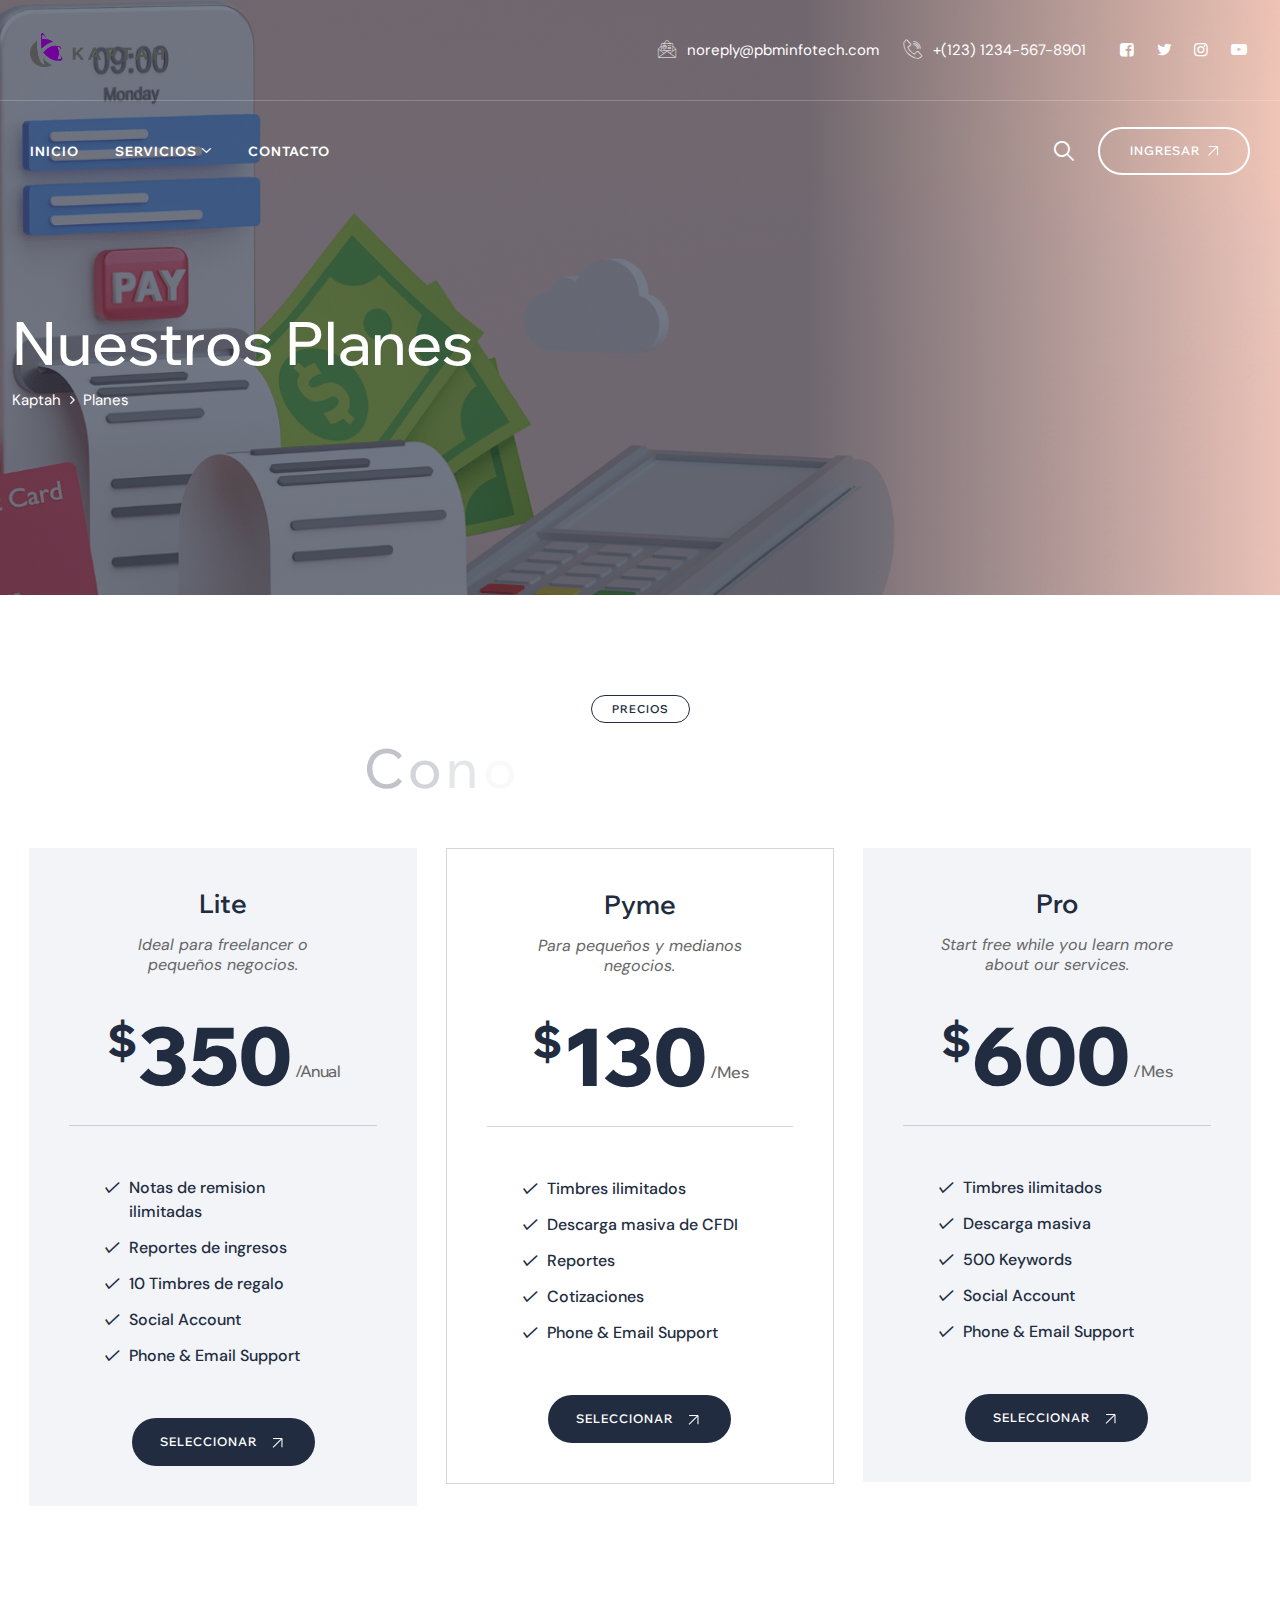
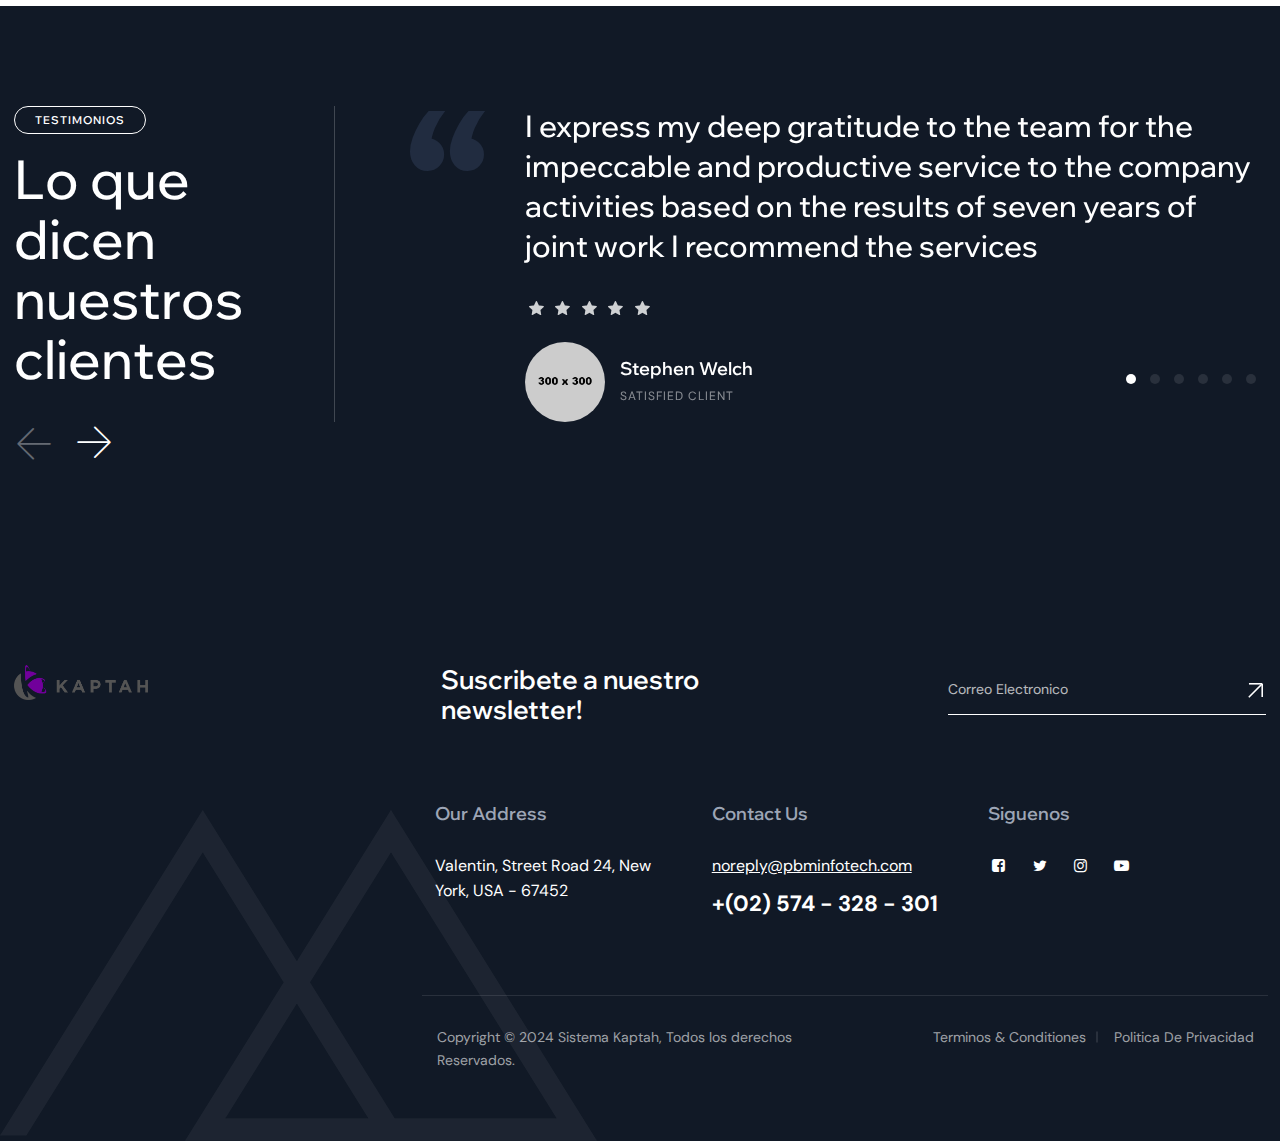
<file: planes.html>
<!doctype html>
<html class="no-js" lang="en">
   <head>
      <meta charset="utf-8">
      <meta http-equiv="x-ua-compatible" content="ie=edge">
      <title>Planes – Kaptah</title>
      <meta name="robots" content="noindex, follow">
      <meta name="description" content="">
      <meta name="viewport" content="width=device-width, initial-scale=1, shrink-to-fit=no">
      <!-- Favicon -->
      <link rel="shortcut icon" type="image/x-icon" href="images/fevicon.png">
      <!-- CSS
         ============================================ -->
      <!-- Bootstrap CSS -->
      <link rel="stylesheet" href="css/bootstrap.min.css">
      <!-- Fontawesome -->
      <link rel="stylesheet" href="css/fontawesome.css">
      <!-- Flaticon -->
      <link rel="stylesheet" href="css/flaticon.css">
      <!-- optico Icons -->
      <link rel="stylesheet" href="css/pbminfotech-base-icons.css">
      <!-- Themify Icons -->
      <link rel="stylesheet" href="css/themify-icons.css">
      <!-- Slick -->
      <link rel="stylesheet" href="css/swiper.min.css">
      <!-- Magnific -->
      <link rel="stylesheet" href="css/magnific-popup.css">
      <!-- AOS -->
      <link rel="stylesheet" href="css/aos.css">
      <!-- Shortcode CSS -->
      <link rel="stylesheet" href="css/shortcode.css">
      <!-- Base CSS -->
      <link rel="stylesheet" href="css/base.css">
      <!-- Style CSS -->
      <link rel="stylesheet" href="css/style.css">
      <!-- Responsive CSS -->
      <link rel="stylesheet" href="css/responsive.css">
   </head>
   <body>
      <!-- Page Wrapper -->
      <div class="page-wrapper">

        <!-- Header Main Area -->
        <header class="site-header header-style-1">
			<div class="pbmit-header-overlay">
				<div class="site-header-menu">
					<div class="pbmit-logo-area">
						<div class="d-flex align-items-center justify-content-between">
							<div class="site-branding">
								<h1 class="site-title">
									<a href="index.html">
										<img class="logo-img" src="images/k250.png" alt="Cleanfin">
									</a>
								</h1>
							</div>
							<div class="pbmit-header-info ml-auto d-flex align-items-center">
								<div class="pbmit-header-info-inner">									
									<div class="pbmit-header-box pbmit-header-box-2">
										<a href="contact-us.html">						
											<span class="pbmit-header-box-icon">
												<i class="pbmit-cleanfin-icon pbmit-cleanfin-icon-email-1"></i>
											</span>						
											<span class="pbmit-header-box-title"></span>
											<span class="pbmit-header-box-content">noreply@pbminfotech.com</span>
										</a>				
									</div>
									<div class="pbmit-header-box pbmit-header-box-3">
										<a href="tel:+(123)%201234-567-8901">						
											<span class="pbmit-header-box-icon">
												<i class="pbmit-cleanfin-icon pbmit-cleanfin-icon-phone-call"></i>
											</span>						
											<span class="pbmit-header-box-title"></span>
											<span class="pbmit-header-box-content">+(123) 1234-567-8901</span>
										</a>				
									</div>
								</div>
								<ul class="pbmit-social-links">
									<li class="pbmit-social-li pbmit-social-facebook">
										<a href="#" target="_blank">
											<span><i class="pbmit-base-icon-facebook-squared"></i></span>
										</a>
									</li>
									<li class="pbmit-social-li pbmit-social-twitter">
										<a href="#" target="_blank">
											<span><i class="pbmit-base-icon-twitter"></i></span>
										</a>
									</li>
									<li class="pbmit-social-li pbmit-social-instagram">
										<a href="#" target="_blank">
											<span><i class="pbmit-base-icon-instagram"></i></span>
										</a>
									</li>
									<li class="pbmit-social-li pbmit-social-youtube">
										<a href="#" target="_blank">
											<span><i class="pbmit-base-icon-youtube-play"></i></span>
										</a>
									</li>
								</ul>
							</div>
						</div>
					</div>
					<div class="pbmit-main-header-area">
						<div class="container-fluid">
							<div class="d-flex align-items-center justify-content-between pbmit-header-content">
								<div class="site-navigation">
									<nav class="main-menu navbar-expand-xl navbar-light">
										<div class="navbar-header">
											<!-- Toggle Button --> 
											<button class="navbar-toggler" type="button">
												<i class="pbmit-base-icon-menu-1"></i>
											</button>
										</div>
										<div class="pbmit-mobile-menu-bg"></div>
										<div class="collapse navbar-collapse clearfix show" id="pbmit-menu">
											<div class="pbmit-menu-wrap">
												<span class="closepanel">
													<i class="pbmit-base-icon-close-circular-button-symbol"></i>
												</span>
												<ul class="navigation clearfix">
													<li class="">
														<a href="index.html">Inicio</a>														
													</li>
													<li class="dropdown active">
														<a href="#">Servicios</a>
														<ul>
															<li><a href="nosotros.html">Nosotros</a></li>
															<li><a href="faq.html">Preguntas</a></li>
															<li><a href="planes.html">Planes</a></li>
															<li><a href="kaptah-partners.html">Partners</a></li>															
														</ul>
													</li>																																					
													<li><a href="contacto.html">Contacto</a></li>
												</ul>
											</div>
										</div>
									</nav>
								</div>
								<div class="pbmit-right-box d-flex align-items-center">
									<div class="pbmit-header-search-btn">
										<a href="#"><i class=" pbmit-base-icon-search-1"></i></a>
									</div>
									<div class="pbmit-button-box">
										<div class="pbmit-header-button">
											<div class="pbmit-svg-btn pbmit-ihbox-btn">
												<a href="contact-us.html">
													<span class="pbmit-header-button-text">
														Ingresar
														<svg class="pbmit-svg-arrow" xmlns="http://www.w3.org/2000/svg" xmlns:xlink="http://www.w3.org/1999/xlink" x="0px" y="0px" width="10" height="19" viewBox="0 0 19 19" xml:space="preserve">
														<line x1="1" y1="18" x2="17.8" y2="1.2"></line>
														<line x1="1.2" y1="1" x2="18" y2="1"></line>
														<line x1="18" y1="17.8" x2="18" y2="1"></line>
														</svg>
													</span>
												</a>
											</div>
										</div>
									</div>
								</div>
							</div>
						</div>
					</div>
				</div>
			</div>
		</header>
        <!-- Header Main Area End Here -->

        <!-- Title Bar -->
        <div class="pbmit-title-bar-wrapper">
			<div class="container">
				<div class="pbmit-title-bar-content">
					<div class="pbmit-title-bar-content-inner">
						<h1 class="pbmit-tbar-title"> Nuestros Planes</h1>
						<div class="pbmit-breadcrumb">
							<div class="pbmit-breadcrumb-inner">
								<span><a title="" href="#" class="home"><span>Kaptah</span></a></span>
								<span class="sep">
									<i class="pbmit-base-icon-angle-right"></i>
								</span>
								<span><span class="post-root post post-post current-item"> Planes</span></span>
							</div>
						</div>
					</div>
				</div> 
			</div> 
		</div>
        <!-- Title Bar End-->

        <!-- Page Content -->
        <div class="page-content our_plans">

			<!-- Pricing Start -->
			<section class="section-lgx pbminfotech-ele-ptable-style-1">
				<div class="container">
					<div class="pbmit-heading-subheading text-center animation-style2">
						<h4 class="pbmit-subtitle">Precios</h4>
						<h2 class="pbmit-title">Conoce nuestros planes</h2>
					</div>
					<div class="pbmit-ptable-cols">
						<div class="row">
							<div class="pbmit-ptable-col col-md-6 col-lg-4">
								<div class="pbmit-pricing-table-box">
									<div class="pbmit-head-wrap">
										<h3 class="pbminfotech-ptable-heading">Lite</h3>
										<div class="pbminfotech-sep"></div>
										<div class="pbminfotech-ptable-desc">Ideal para freelancer o pequeños negocios.</div>
									</div>
									<div class="pbminfotech-ptable-price-w">
										<div class="pbminfotech-ptable-symbol">$</div>
										<div class="pbminfotech-ptable-price">350</div>
										<div class="pbminfotech-ptable-frequency">/Anual</div>
									</div>
									<div class="pbmit-ptable-lines-w">
										<div class="pbmit-ptable-line">
											<i class="ti-check"></i> Notas de remision ilimitadas
										</div>
										<div class="pbmit-ptable-line">
											<i class="ti-check"></i> Reportes de ingresos
										</div>
										<div class="pbmit-ptable-line">
											<i class="ti-check"></i> 10 Timbres de regalo
										</div>
										<div class="pbmit-ptable-line">
											<i class="ti-check"></i> Social Account
										</div>
										<div class="pbmit-ptable-line">
											<i class="ti-check"></i> Phone &amp; Email Support
										</div>
									</div>
									<div class="pbmit-svg-btn">
										<div class="pbmit-ptable-btn">
											<a href="#" class="pbmit-btn">
												<span>
													Seleccionar
													<svg class="pbmit-svg-arrow" xmlns="http://www.w3.org/2000/svg" xmlns:xlink="http://www.w3.org/1999/xlink" x="0px" y="0px" width="19" height="19" viewBox="0 0 19 19" xml:space="preserve">
														<line x1="1" y1="18" x2="17.8" y2="1.2"></line>
														<line x1="1.2" y1="1" x2="18" y2="1"></line>
														<line x1="18" y1="17.8" x2="18" y2="1"></line>
													</svg>
												</span>
											</a>
										</div>
									</div>
								</div>
							</div>
							<div class="pbmit-pricing-table-featured-col pbmit-ptable-col col-md-6 col-lg-4">
								<div class="pbmit-pricing-table-box">
									<div class="pbmit-ptablebox-featured-w"></div>
									<div class="pbmit-head-wrap">
										<h3 class="pbminfotech-ptable-heading">Pyme</h3>
										<div class="pbminfotech-sep"></div>
										<div class="pbminfotech-ptable-desc">Para pequeños y medianos negocios.</div>
									</div>
									<div class="pbminfotech-ptable-price-w">
										<div class="pbminfotech-ptable-symbol">$</div>
										<div class="pbminfotech-ptable-price">130</div>
										<div class="pbminfotech-ptable-frequency">/Mes</div>
									</div>
									<div class="pbmit-ptable-lines-w">
										<div class="pbmit-ptable-line">
											<i class="ti-check"></i> Timbres ilimitados
										</div>
										<div class="pbmit-ptable-line">
											<i class="ti-check"></i> Descarga masiva de CFDI
										</div>
										<div class="pbmit-ptable-line">
											<i class="ti-check"></i> Reportes
										</div>
										<div class="pbmit-ptable-line">
											<i class="ti-check"></i> Cotizaciones
										</div>
										<div class="pbmit-ptable-line">
											<i class="ti-check"></i> Phone &amp; Email Support
										</div>
									</div>
									<div class="pbmit-svg-btn">
										<div class="pbmit-ptable-btn">
											<a href="#" class="pbmit-btn">
												<span>
													Seleccionar
													<svg class="pbmit-svg-arrow" xmlns="http://www.w3.org/2000/svg" xmlns:xlink="http://www.w3.org/1999/xlink" x="0px" y="0px" width="19" height="19" viewBox="0 0 19 19" xml:space="preserve">
														<line x1="1" y1="18" x2="17.8" y2="1.2"></line>
														<line x1="1.2" y1="1" x2="18" y2="1"></line>
														<line x1="18" y1="17.8" x2="18" y2="1"></line>
													</svg>
												</span>
											</a>
										</div>
									</div>
								</div>
							</div>
							<div class="pbmit-ptable-col col-md-6 col-lg-4">
								<div class="pbmit-pricing-table-box">
									<div class="pbmit-head-wrap">
										<h3 class="pbminfotech-ptable-heading">Pro</h3>
										<div class="pbminfotech-sep"></div>
										<div class="pbminfotech-ptable-desc">Start free while you learn more about our services.</div>
									</div>
									<div class="pbminfotech-ptable-price-w">
										<div class="pbminfotech-ptable-symbol">$</div>
										<div class="pbminfotech-ptable-price">600</div>
										<div class="pbminfotech-ptable-frequency">/Mes</div>
									</div>
									<div class="pbmit-ptable-lines-w">
										<div class="pbmit-ptable-line">
											<i class="ti-check"></i> Timbres ilimitados
										</div>
										<div class="pbmit-ptable-line">
											<i class="ti-check"></i> Descarga masiva
										</div>
										<div class="pbmit-ptable-line">
											<i class="ti-check"></i> 500 Keywords
										</div>
										<div class="pbmit-ptable-line">
											<i class="ti-check"></i> Social Account
										</div>
										<div class="pbmit-ptable-line">
											<i class="ti-check"></i> Phone &amp; Email Support
										</div>
									</div>
									<div class="pbmit-svg-btn">
										<div class="pbmit-ptable-btn">
											<a href="#" class="pbmit-btn">
												<span>
													Seleccionar
													<svg class="pbmit-svg-arrow" xmlns="http://www.w3.org/2000/svg" xmlns:xlink="http://www.w3.org/1999/xlink" x="0px" y="0px" width="19" height="19" viewBox="0 0 19 19" xml:space="preserve">
														<line x1="1" y1="18" x2="17.8" y2="1.2"></line>
														<line x1="1.2" y1="1" x2="18" y2="1"></line>
														<line x1="18" y1="17.8" x2="18" y2="1"></line>
													</svg>
												</span>
											</a>
										</div>
									</div>
								</div>
							</div>
						</div>
					</div>
				</div>
			</section>
			<!-- Pricing End -->

			<!-- Testimonial Start -->
			<section class="testimonial_two pbmit-bg-color-blackish">
				<div class="container"> 
					<div class="row">
						<div class="col-md-12 col-lg-3">
							<div class="pbmit-heading-subheading animation-style2 text-white">
								<h4 class="pbmit-subtitle">Testimonios</h4>
								<h2 class="pbmit-title">Lo que dicen nuestros clientes</h2>
							</div>
							<div class="testimonial_arrow swiper-btn-custom d-flex flex-row-reverse"></div>
						</div>
						<div class="col-md-12 col-lg-9">
							<div class="testimonial-two_box">
								<div class="swiper-slider" data-arrows-class="testimonial_arrow" data-loop="false" data-autoplay="false" data-dots="true" data-arrows="true" data-columns="1" data-margin="30" data-effect="slide">
									<div class="swiper-wrapper">
										<div class="swiper-slide">
											<!-- Slide1 -->
											<article class="pbmit-testimonial-style-2">
												<div class="pbminfotech-post-item">
													<div class="pbminfotech-box-content">
														<blockquote class="pbminfotech-testimonial-text">
															<p>I express my deep gratitude to the team for the impeccable and productive service to the company activities based on the results of seven years of joint work I recommend the services</p>
														</blockquote>
														<div class="pbminfotech-box-star-ratings">
															<i class="pbmit-base-icon-star pbmit-active"></i>
															<i class="pbmit-base-icon-star pbmit-active"></i>
															<i class="pbmit-base-icon-star pbmit-active"></i>
															<i class="pbmit-base-icon-star pbmit-active"></i>
															<i class="pbmit-base-icon-star pbmit-active"></i>
														</div>
														<div class="pbminfotech-box-content-inner">
															<div class="pbmit-featured-img-wrapper">
																<div class="pbmit-featured-wrapper">
																	<img src="images/homepage-2/testimonial/testimonial-01.jpg" class="img-fluid" alt="">
																</div>
															</div>
															<div class="pbminfotech-box-author">
																<h3 class="pbminfotech-box-title">Stephen Welch</h3>
																<div class="pbminfotech-testimonial-detail">Satisfied Client</div>
															</div>
														</div>
													</div>
												</div>
											</article>
										</div>
										<div class="swiper-slide">
											<!-- Slide2 -->
											<article class="pbmit-testimonial-style-2">
												<div class="pbminfotech-post-item">
													<div class="pbminfotech-box-content">
														<blockquote class="pbminfotech-testimonial-text">
															<p>I express my deep gratitude to the team for the impeccable and productive service to the company activities based on the results of seven years of joint work I recommend the services</p>
														</blockquote>
														<div class="pbminfotech-box-star-ratings">
															<i class="pbmit-base-icon-star pbmit-active"></i>
															<i class="pbmit-base-icon-star pbmit-active"></i>
															<i class="pbmit-base-icon-star pbmit-active"></i>
															<i class="pbmit-base-icon-star pbmit-active"></i>
															<i class="pbmit-base-icon-star"></i>
														</div>
														<div class="pbminfotech-box-content-inner">
															<div class="pbmit-featured-img-wrapper">
																<div class="pbmit-featured-wrapper">
																	<img src="images/homepage-2/testimonial/testimonial-02.jpg" class="img-fluid" alt="">
																</div>
															</div>
															<div class="pbminfotech-box-author">
																<h3 class="pbminfotech-box-title">Martin Bailey</h3>
																<div class="pbminfotech-testimonial-detail">Chief Finance</div>
															</div>
														</div>
													</div>
												</div>
											</article>
										</div>
										<div class="swiper-slide">
											<!-- Slide3 -->
											<article class="pbmit-testimonial-style-2">
												<div class="pbminfotech-post-item">
													<div class="pbminfotech-box-content">
														<blockquote class="pbminfotech-testimonial-text">
															<p>I express my deep gratitude to the team for the impeccable and productive service to the company activities based on the results of seven years of joint work I recommend the services</p>
														</blockquote>
														<div class="pbminfotech-box-star-ratings">
															<i class="pbmit-base-icon-star pbmit-active"></i>
															<i class="pbmit-base-icon-star pbmit-active"></i>
															<i class="pbmit-base-icon-star pbmit-active"></i>
															<i class="pbmit-base-icon-star"></i>
															<i class="pbmit-base-icon-star"></i>
														</div>
														<div class="pbminfotech-box-content-inner">
															<div class="pbmit-featured-img-wrapper">
																<div class="pbmit-featured-wrapper">
																	<img src="images/homepage-2/testimonial/testimonial-03.jpg" class="img-fluid" alt="">
																</div>
															</div>
															<div class="pbminfotech-box-author">
																<h3 class="pbminfotech-box-title">Emma Greed</h3>
																<div class="pbminfotech-testimonial-detail">Legal Advisor</div>
															</div>
														</div>
													</div>
												</div>
											</article>
										</div>
										<div class="swiper-slide">
											<!-- Slide4 -->
											<article class="pbmit-testimonial-style-2">
												<div class="pbminfotech-post-item">
													<div class="pbminfotech-box-content">
														<blockquote class="pbminfotech-testimonial-text">
															<p>I express my deep gratitude to the team for the impeccable and productive service to the company activities based on the results of seven years of joint work I recommend the services</p>
														</blockquote>
														<div class="pbminfotech-box-star-ratings">
															<i class="pbmit-base-icon-star pbmit-active"></i>
															<i class="pbmit-base-icon-star pbmit-active"></i>
															<i class="pbmit-base-icon-star pbmit-active"></i>
															<i class="pbmit-base-icon-star pbmit-active"></i>
															<i class="pbmit-base-icon-star pbmit-active"></i>
														</div>
														<div class="pbminfotech-box-content-inner">
															<div class="pbmit-featured-img-wrapper">
																<div class="pbmit-featured-wrapper">
																	<img src="images/homepage-2/testimonial/testimonial-04.jpg" class="img-fluid" alt="">
																</div>
															</div>
															<div class="pbminfotech-box-author">
																<h3 class="pbminfotech-box-title">Daniel Craig</h3>
																<div class="pbminfotech-testimonial-detail">Tax Manager</div>
															</div>
														</div>
													</div>
												</div>
											</article>
										</div>
										<div class="swiper-slide">
											<!-- Slide5 -->
											<article class="pbmit-testimonial-style-2">
												<div class="pbminfotech-post-item">
													<div class="pbminfotech-box-content">
														<blockquote class="pbminfotech-testimonial-text">
															<p>I express my deep gratitude to the team for the impeccable and productive service to the company activities based on the results of seven years of joint work I recommend the services</p>
														</blockquote>
														<div class="pbminfotech-box-star-ratings">
															<i class="pbmit-base-icon-star pbmit-active"></i>
															<i class="pbmit-base-icon-star pbmit-active"></i>
															<i class="pbmit-base-icon-star pbmit-active"></i>
															<i class="pbmit-base-icon-star pbmit-active"></i>
															<i class="pbmit-base-icon-star pbmit-active"></i>
														</div>
														<div class="pbminfotech-box-content-inner">
															<div class="pbmit-featured-img-wrapper">
																<div class="pbmit-featured-wrapper">
																	<img src="images/homepage-2/testimonial/testimonial-05.jpg" class="img-fluid" alt="">
																</div>
															</div>
															<div class="pbminfotech-box-author">
																<h3 class="pbminfotech-box-title">Amelia Dyer</h3>
																<div class="pbminfotech-testimonial-detail">Stockbroker</div>
															</div>
														</div>
													</div>
												</div>
											</article>
										</div>
										<div class="swiper-slide">
											<!-- Slide6 -->
											<article class="pbmit-testimonial-style-2">
												<div class="pbminfotech-post-item">
													<div class="pbminfotech-box-content">
														<blockquote class="pbminfotech-testimonial-text">
															<p>I express my deep gratitude to the team for the impeccable and productive service to the company activities based on the results of seven years of joint work I recommend the services</p>
														</blockquote>
														<div class="pbminfotech-box-star-ratings">
															<i class="pbmit-base-icon-star pbmit-active"></i>
															<i class="pbmit-base-icon-star pbmit-active"></i>
															<i class="pbmit-base-icon-star pbmit-active"></i>
															<i class="pbmit-base-icon-star pbmit-active"></i>
															<i class="pbmit-base-icon-star pbmit-active"></i>
														</div>
														<div class="pbminfotech-box-content-inner">
															<div class="pbmit-featured-img-wrapper">
																<div class="pbmit-featured-wrapper">
																	<img src="images/homepage-2/testimonial/testimonial-06.jpg" class="img-fluid" alt="">
																</div>
															</div>
															<div class="pbminfotech-box-author">
																<h3 class="pbminfotech-box-title">Henry Cavil</h3>
																<div class="pbminfotech-testimonial-detail">Cost Marketing</div>
															</div>
														</div>
													</div>
												</div>
											</article>
										</div>
									</div>
								</div>
							</div>
						</div>
					</div>
				</div>
			</section>
			<!-- Testimonial End -->

        </div>
        <!-- Page Content End -->

      	<!-- footer -->
		  <footer class="footer site-footer pbmit-bg-color-blackish">
			<div class="pbmit-footer-big-area-wrapper">
				<div class="container">
					<div class="row">
						<div class="col-xl-4 col-lg-3 col-md-6">								
							<div class="pbmit-footer-logo">
								<img src="images/k250.png" class="img-fluid" alt="">
							</div>                      
						</div>			
						<div class="col-xl-4 col-lg-5 col-md-6">
							<h3>Suscribete a nuestro newsletter!</h3>
						</div>	
						<div class="col-xl-4 col-lg-4 col-md-6">
							<form>
								<div class="pbmit-footer-newsletter">
									<input type="email" name="EMAIL" placeholder="Correo Electronico">
									<button class="pbmit-svg-btn">
										<svg class="pbmit-svg-arrow" xmlns="http://www.w3.org/2000/svg" xmlns:xlink="http://www.w3.org/1999/xlink" x="0px" y="0px" width="10" height="19" viewBox="0 0 19 19" xml:space="preserve">
											<line x1="1" y1="18" x2="17.8" y2="1.2"></line>
											<line x1="1.2" y1="1" x2="18" y2="1"></line>
											<line x1="18" y1="17.8" x2="18" y2="1"></line>
										</svg>
									</button>
								</div>
							</form>
						</div>	
					</div>
				</div>
			</div>
			<div class="pbmit-footer-main-area">
				<div class="container">
					<div class="pbmit-footer-widget-area">
						<div class="container">
							<div class="row g-2">
								<div class="pbmit-footer-widget-col-1 col-md-4">
									<div class="widget">
										<h2 class="widget-title">Our address</h2>
										<div class="pbmit-contact-widget-lines">
											Valentin, Street Road 24, New <br> York, USA - 67452
										</div>
									</div>
								</div>
								<div class="pbmit-footer-widget-col-2 col-md-4">
									<div class="widget">
										<h2 class="widget-title">Contact Us</h2>
										<div class="pbmit-contact-widget-lines">
											<div class="pbmit-contact-widget-phone">
												+(02) 574 - 328 - 301
											</div>
											<div class="pbmit-contact-widget-email">
												noreply@pbminfotech.com
											</div>
										</div>
									</div>
								</div>
								<div class="pbmit-footer-widget-col-3 col-md-4">
									<div class="widget">
										<h2 class="widget-title">Siguenos</h2>
										<div class="textwidget">
											<ul class="pbmit-social-links">
												<li class="pbmit-social-li pbmit-social-facebook">
													<a href="#" target="_blank" rel="noopener">
														<span><i class="pbmit-base-icon-facebook-squared"></i></span>
													</a>
												</li>
												<li class="pbmit-social-li pbmit-social-twitter">
													<a href="#" target="_blank" rel="noopener">
														<span><i class="pbmit-base-icon-twitter"></i></span>
													</a>
												</li>
												<li class="pbmit-social-li pbmit-social-instagram">
													<a href="#" target="_blank" rel="noopener">
														<span><i class="pbmit-base-icon-instagram"></i></span>
													</a>
												</li>
												<li class="pbmit-social-li pbmit-social-youtube">
													<a href="#" target="_blank" rel="noopener">
														<span><i class="pbmit-base-icon-youtube-play"></i></span>
													</a>
												</li>
											</ul>
										</div>
									</div>
								</div>
							</div>
						</div>
					</div>
					<div class="pbmit-footer-text-area">
						<div class="container">
							<div class="pbmit-footer-text-inner">
								<div class="row">
									<div class="col-md-6">
										<div class="pbmit-footer-copyright-text-area">
											Copyright © 2024 <a href="#">Sistema Kaptah</a>, Todos los derechos Reservados.
										</div>
									</div>
									<div class="col-md-6">
										<div class=" pbmit-footer-menu-area">
											<ul>
												<li><a href="#">Terminos & Conditiones</a></li>
												<li><a href="#">Politica de Privacidad </a></li>
											</ul>
										</div>
									</div>		
								</div>
							</div>
						</div>
					</div>
				</div>
			</div>
		</footer>
        <!-- footer End -->

        <!-- Search Box Start Here -->
		<div class="pbmit-search-overlay">
			<div class="pbmit-icon-close">
				<svg class="qodef-svg--close qodef-m" xmlns="http://www.w3.org/2000/svg" width="28.163" height="28.163" viewBox="0 0 26.163 26.163">
					<rect width="36" height="1" transform="translate(0.707) rotate(45)"></rect>
					<rect width="36" height="1" transform="translate(0 25.456) rotate(-45)"></rect>
				</svg>
			</div>
			<div class="pbmit-search-outer"> 
				<form class="pbmit-site-searchform">
					<input type="search" class="form-control field searchform-s" name="s" placeholder="Buscar …">
					<button type="submit"></button>
				</form>
			</div>
		</div>
		<!-- Search Box End Here -->

		<!-- Scroll To Top -->
		<div class="pbmit-progress-wrap">
			<svg class="pbmit-progress-circle svg-content" width="100%" height="100%" viewBox="-1 -1 102 102">
				<path d="M50,1 a49,49 0 0,1 0,98 a49,49 0 0,1 0,-98"></path>
			</svg>	
		</div>
		<!-- Scroll To Top End -->
         
    </div>
    <!-- Page Wrapper End -->

    <!-- JS
        ============================================ -->
	<!-- jQuery JS -->
	<script src="js/jquery.min.js"></script>
	<!-- Popper JS -->
	<script src="js/popper.min.js"></script>
	<!-- Bootstrap JS -->
	<script src="js/bootstrap.min.js"></script>
	<!-- jquery Waypoints JS -->
	<script src="js/jquery.waypoints.min.js"></script>
	<!-- jquery Appear JS -->
	<script src="js/jquery.appear.js"></script>
	<!-- Numinate JS -->
	<script src="js/numinate.min.js"></script>
	<!-- Slick JS -->
	<script src="js/swiper.min.js"></script>
	<!-- Magnific JS -->
	<script src="js/jquery.magnific-popup.min.js"></script>
	<!-- Circle Progress JS -->
	<script src="js/circle-progress.js"></script> 
	<!-- countdown JS -->
	<script src="js/jquery.countdown.min.js"></script> 
	<!-- AOS -->
	<script src="js/aos.js"></script>
	<!-- GSAP -->
	<script src='js/gsap.js'></script>
	<!-- Scroll Trigger -->
	<script src='js/ScrollTrigger.js'></script>
	<!-- Split Text -->
	<script src='js/SplitText.js'></script>
	<!-- Magnetic -->
	<script src='js/magnetic.js'></script>
	<!-- Hammer -->
	<script src='js/hammer.min.js'></script>
	<!-- GSAP Animation -->
	<script src='js/gsap-animation.js'></script>
	<!-- Scripts JS -->
	<script src="js/scripts.js"></script>

   </body>
</html>
</file>
<file: css/flaticon.css>
@font-face {
    font-family: "flaticon";
    src: url("../fonts/flaticon.ttf?7570edc53adf4a8945d8b15fdd594174") format("truetype"),
url("../fonts/flaticon.woff?7570edc53adf4a8945d8b15fdd594174") format("woff"),
url("../fonts/flaticon.woff2?7570edc53adf4a8945d8b15fdd594174") format("woff2"),
url("../fonts/flaticon.eot?7570edc53adf4a8945d8b15fdd594174#iefix") format("embedded-opentype"),
url("../fonts/flaticon.svg?7570edc53adf4a8945d8b15fdd594174#flaticon") format("svg");
}

i[class^="flaticon-"]:before, 
i[class*="pbmit-cleanfin-icon-"]:before {
    font-family: "flaticon"!important;
    font-style: normal;
    font-weight: normal !important;
    font-variant: normal;
    text-transform: none;
    line-height: normal;
    -webkit-font-smoothing: antialiased;
    -moz-osx-font-smoothing: grayscale;
}

.pbmit-cleanfin-icon-hand:before {
    content: "\f101";
}
.pbmit-cleanfin-icon-head:before {
    content: "\f102";
}
.pbmit-cleanfin-icon-investment:before {
    content: "\f103";
}
.pbmit-cleanfin-icon-umbrella:before {
    content: "\f104";
}
.pbmit-cleanfin-icon-saving:before {
    content: "\f105";
}
.pbmit-cleanfin-icon-dollar-coin:before {
    content: "\f106";
}
.pbmit-cleanfin-icon-idea:before {
    content: "\f107";
}
.pbmit-cleanfin-icon-saving-1:before {
    content: "\f108";
}
.pbmit-cleanfin-icon-coins:before {
    content: "\f109";
}
.pbmit-cleanfin-icon-coin:before {
    content: "\f10a";
}
.pbmit-cleanfin-icon-tag:before {
    content: "\f10b";
}
.pbmit-cleanfin-icon-shield:before {
    content: "\f10c";
}
.pbmit-cleanfin-icon-credit-card:before {
    content: "\f10d";
}
.pbmit-cleanfin-icon-book:before {
    content: "\f10e";
}
.pbmit-cleanfin-icon-chat:before {
    content: "\f10f";
}
.pbmit-cleanfin-icon-pencil:before {
    content: "\f110";
}
.pbmit-cleanfin-icon-presentation:before {
    content: "\f111";
}
.pbmit-cleanfin-icon-bitcoin:before {
    content: "\f112";
}
.pbmit-cleanfin-icon-dustbin:before {
    content: "\f113";
}
.pbmit-cleanfin-icon-exchange:before {
    content: "\f114";
}
.pbmit-cleanfin-icon-money-bag:before {
    content: "\f115";
}
.pbmit-cleanfin-icon-tax:before {
    content: "\f116";
}
.pbmit-cleanfin-icon-medal:before {
    content: "\f117";
}
.pbmit-cleanfin-icon-wallet:before {
    content: "\f118";
}
.pbmit-cleanfin-icon-pie-chart:before {
    content: "\f119";
}
.pbmit-cleanfin-icon-book-1:before {
    content: "\f11a";
}
.pbmit-cleanfin-icon-web-cam:before {
    content: "\f11b";
}
.pbmit-cleanfin-icon-email:before {
    content: "\f11c";
}
.pbmit-cleanfin-icon-document:before {
    content: "\f11d";
}
.pbmit-cleanfin-icon-location:before {
    content: "\f11e";
}
.pbmit-cleanfin-icon-world:before {
    content: "\f11f";
}
.pbmit-cleanfin-icon-startup:before {
    content: "\f120";
}
.pbmit-cleanfin-icon-man:before {
    content: "\f121";
}
.pbmit-cleanfin-icon-bank:before {
    content: "\f122";
}
.pbmit-cleanfin-icon-plant-pot:before {
    content: "\f123";
}
.pbmit-cleanfin-icon-setting:before {
    content: "\f124";
}
.pbmit-cleanfin-icon-call-center:before {
    content: "\f125";
}
.pbmit-cleanfin-icon-user:before {
    content: "\f126";
}
.pbmit-cleanfin-icon-pie-chart-1:before {
    content: "\f127";
}
.pbmit-cleanfin-icon-setting-1:before {
    content: "\f128";
}
.pbmit-cleanfin-icon-hand-1:before {
    content: "\f129";
}
.pbmit-cleanfin-icon-online-banking:before {
    content: "\f12a";
}
.pbmit-cleanfin-icon-head-1:before {
    content: "\f12b";
}
.pbmit-cleanfin-icon-globe:before {
    content: "\f12c";
}
.pbmit-cleanfin-icon-certificate:before {
    content: "\f12d";
}
.pbmit-cleanfin-icon-clipboard:before {
    content: "\f12e";
}
.pbmit-cleanfin-icon-think:before {
    content: "\f12f";
}
.pbmit-cleanfin-icon-global:before {
    content: "\f130";
}
.pbmit-cleanfin-icon-global-network:before {
    content: "\f131";
}
.pbmit-cleanfin-icon-video-call:before {
    content: "\f132";
}
.pbmit-cleanfin-icon-light-bulb:before {
    content: "\f133";
}
.pbmit-cleanfin-icon-paper:before {
    content: "\f134";
}
.pbmit-cleanfin-icon-team:before {
    content: "\f135";
}
.pbmit-cleanfin-icon-magnifying-glass:before {
    content: "\f136";
}
.pbmit-cleanfin-icon-profile-picture:before {
    content: "\f137";
}
.pbmit-cleanfin-icon-network:before {
    content: "\f138";
}
.pbmit-cleanfin-icon-video-call-1:before {
    content: "\f139";
}
.pbmit-cleanfin-icon-energy:before {
    content: "\f13a";
}
.pbmit-cleanfin-icon-shield-1:before {
    content: "\f13b";
}
.pbmit-cleanfin-icon-pie-graph:before {
    content: "\f13c";
}
.pbmit-cleanfin-icon-laptop:before {
    content: "\f13d";
}
.pbmit-cleanfin-icon-trophy:before {
    content: "\f13e";
}
.pbmit-cleanfin-icon-paper-1:before {
    content: "\f13f";
}
.pbmit-cleanfin-icon-support:before {
    content: "\f140";
}
.pbmit-cleanfin-icon-business-trip:before {
    content: "\f141";
}
.pbmit-cleanfin-icon-gold-bars:before {
    content: "\f142";
}
.pbmit-cleanfin-icon-rocket:before {
    content: "\f143";
}
.pbmit-cleanfin-icon-laptop-1:before {
    content: "\f144";
}
.pbmit-cleanfin-icon-left-arrow:before {
    content: "\f145";
}
.pbmit-cleanfin-icon-right-arrow:before {
    content: "\f146";
}
.pbmit-cleanfin-icon-quote:before {
    content: "\f147";
}
.pbmit-cleanfin-icon-up-arrow:before {
    content: "\f148";
}
.pbmit-cleanfin-icon-thin-download-arrow:before {
    content: "\f149";
}
.pbmit-cleanfin-icon-tick:before {
    content: "\f14a";
}
.pbmit-cleanfin-icon-laptop-screen:before {
    content: "\f14b";
}
.pbmit-cleanfin-icon-email-1:before {
    content: "\f14c";
}
.pbmit-cleanfin-icon-location-1:before {
    content: "\f14d";
}
.pbmit-cleanfin-icon-phone-call:before {
    content: "\f14e";
}
.pbmit-cleanfin-icon-calendar:before {
    content: "\f14f";
}
.pbmit-cleanfin-icon-bar-chart:before {
    content: "\f150";
}
</file>
<file: css/pbminfotech-base-icons.css>
@charset "UTF-8";
@font-face {
  font-family: 'pbminfotech-base-icons';
  src: url('../fonts/pbminfotech-base-icons.eot?11059985');
  src: url('../fonts/pbminfotech-base-icons.eot?11059985#iefix') format('embedded-opentype'),
       url('../fonts/pbminfotech-base-icons.woff2?11059985') format('woff2'),
       url('../fonts/pbminfotech-base-icons.woff?11059985') format('woff'),
       url('../fonts/pbminfotech-base-icons.ttf?11059985') format('truetype'),
       url('../fonts/pbminfotech-base-icons.svg?11059985#pbminfotech-base-icons') format('svg');
  font-weight: normal;
  font-style: normal;
}
/* Chrome hack: SVG is rendered more smooth in Windozze. 100% magic, uncomment if you need it. */
/* Note, that will break hinting! In other OS-es font will be not as sharp as it could be */
/*
@media screen and (-webkit-min-device-pixel-ratio:0) {
  @font-face {
    font-family: 'pbminfotech-base-icons';
    src: url('../font/pbminfotech-base-icons.svg?11059985#pbminfotech-base-icons') format('svg');
  }
}
*/
[class^="pbmit-base-icon-"]:before, [class*=" pbmit-base-icon-"]:before {
  font-family: "pbminfotech-base-icons";
  font-style: normal;
  font-weight: normal;
  speak: never;

  display: inline-block;
  text-decoration: inherit;
  width: 1em;
  margin-right: .2em;
  text-align: center;
  /* opacity: .8; */

  /* For safety - reset parent styles, that can break glyph codes*/
  font-variant: normal;
  text-transform: none;

  /* fix buttons height, for twitter bootstrap */
  line-height: 1em;

  /* Animation center compensation - margins should be symmetric */
  /* remove if not needed */
  margin-left: .2em;

  /* you can be more comfortable with increased icons size */
  /* font-size: 120%; */

  /* Font smoothing. That was taken from TWBS */
  -webkit-font-smoothing: antialiased;
  -moz-osx-font-smoothing: grayscale;

  /* Uncomment for 3D effect */
  /* text-shadow: 1px 1px 1px rgba(127, 127, 127, 0.3); */
}

.pbmit-base-icon-d1:before { content: '\e800'; } /* '' */
.pbmit-base-icon-chat:before { content: '\e801'; } /* '' */
.pbmit-base-icon-calendar:before { content: '\e802'; } /* '' */
.pbmit-base-icon-heart:before { content: '\e803'; } /* '' */
.pbmit-base-icon-link:before { content: '\e804'; } /* '' */
.pbmit-base-icon-quote:before { content: '\e805'; } /* '' */
.pbmit-base-icon-right-open:before { content: '\e806'; } /* '' */
.pbmit-base-icon-left-open:before { content: '\e807'; } /* '' */
.pbmit-base-icon-user:before { content: '\e808'; } /* '' */
.pbmit-base-icon-chat-1:before { content: '\e809'; } /* '' */
.pbmit-base-icon-folder-open:before { content: '\e80a'; } /* '' */
.pbmit-base-icon-tags:before { content: '\e80b'; } /* '' */
.pbmit-base-icon-tumbler:before { content: '\e80c'; } /* '' */
.pbmit-base-icon-search-1:before { content: '\e80d'; } /* '' */
.pbmit-base-icon-location:before { content: '\e80e'; } /* '' */
.pbmit-base-icon-right-big:before { content: '\e80f'; } /* '' */
.pbmit-base-icon-left-quote:before { content: '\e810'; } /* '' */
.pbmit-base-icon-down-open-big:before { content: '\e811'; } /* '' */
.pbmit-base-icon-up-open-big:before { content: '\e812'; } /* '' */
.pbmit-base-icon-cancel:before { content: '\e813'; } /* '' */
.pbmit-base-icon-angle-right:before { content: '\e814'; } /* '' */
.pbmit-base-icon-arrow-right:before { content: '\e815'; } /* '' */
.pbmit-base-icon-aside:before { content: '\e816'; } /* '' */
.pbmit-base-icon-music:before { content: '\e817'; } /* '' */
.pbmit-base-icon-plus:before { content: '\e818'; } /* '' */
.pbmit-base-icon-videocam:before { content: '\e819'; } /* '' */
.pbmit-base-icon-link-1:before { content: '\e81a'; } /* '' */
.pbmit-base-icon-gallery:before { content: '\e81b'; } /* '' */
.pbmit-base-icon-right-small:before { content: '\e81c'; } /* '' */
.pbmit-base-icon-left-small:before { content: '\e81d'; } /* '' */
.pbmit-base-icon-angle-left:before { content: '\e81e'; } /* '' */
.pbmit-base-icon-arrow-left:before { content: '\e81f'; } /* '' */
.pbmit-base-icon-form:before { content: '\e820'; } /* '' */
.pbmit-base-icon-method-draw-image:before { content: '\e821'; } /* '' */
.pbmit-base-icon-marker:before { content: '\e822'; } /* '' */
.pbmit-base-icon-contact:before { content: '\e823'; } /* '' */
.pbmit-base-icon-supermarket-1:before { content: '\e824'; } /* '' */
.pbmit-base-icon-supermarket:before { content: '\e825'; } /* '' */
.pbmit-base-icon-shopping-bag-1:before { content: '\e826'; } /* '' */
.pbmit-base-icon-shopping-bag:before { content: '\e827'; } /* '' */
.pbmit-base-icon-shopping-basket:before { content: '\e828'; } /* '' */
.pbmit-base-icon-menu-1:before { content: '\e829'; } /* '' */
.pbmit-base-icon-arrow-right-1:before { content: '\e82a'; } /* '' */
.pbmit-base-icon-call:before { content: '\e82b'; } /* '' */
.pbmit-base-icon-align-left:before { content: '\e82c'; } /* '' */
.pbmit-base-icon-right-arrow:before { content: '\e82d'; } /* '' */
.pbmit-base-icon-testimonial:before { content: '\e82e'; } /* '' */
.pbmit-base-icon-arrow:before { content: '\e82f'; } /* '' */
.pbmit-base-icon-sticky:before { content: '\e830'; } /* '' */
.pbmit-base-icon-pin-outline:before { content: '\e831'; } /* '' */
.pbmit-base-icon-clock:before { content: '\e832'; } /* '' */
.pbmit-base-icon-phone:before { content: '\e833'; } /* '' */
.pbmit-base-icon-curve-arrow:before { content: '\e834'; } /* '' */
.pbmit-base-icon-placeholder:before { content: '\e835'; } /* '' */
.pbmit-base-icon-clock-1:before { content: '\e836'; } /* '' */
.pbmit-base-icon-email:before { content: '\e837'; } /* '' */
.pbmit-base-icon-user-1:before { content: '\e838'; } /* '' */
.pbmit-base-icon-doctor-stethoscope:before { content: '\e839'; } /* '' */
.pbmit-base-icon-right-arrow-1:before { content: '\e83a'; } /* '' */
.pbmit-base-icon-supermarket-2:before { content: '\e83b'; } /* '' */
.pbmit-base-icon-speech-bubble:before { content: '\e83c'; } /* '' */
.pbmit-base-icon-appointment:before { content: '\e83d'; } /* '' */
.pbmit-base-icon-shopping-cart:before { content: '\e83e'; } /* '' */
.pbmit-base-icon-quote-1:before { content: '\e83f'; } /* '' */
.pbmit-base-icon-chat-2:before { content: '\e840'; } /* '' */
.pbmit-base-icon-letter:before { content: '\e841'; } /* '' */
.pbmit-base-icon-placeholder-1:before { content: '\e842'; } /* '' */
.pbmit-base-icon-star:before { content: '\e843'; } /* '' */
.pbmit-base-icon-calendar-1:before { content: '\e844'; } /* '' */
.pbmit-base-icon-share:before { content: '\e845'; } /* '' */
.pbmit-base-icon-left-arrow:before { content: '\e846'; } /* '' */
.pbmit-base-icon-right-arrow-2:before { content: '\e847'; } /* '' */
.pbmit-base-icon-chat-bubble:before { content: '\e848'; } /* '' */
.pbmit-base-icon-bookmark:before { content: '\e849'; } /* '' */
.pbmit-base-icon-chat-bubble-1:before { content: '\e84a'; } /* '' */
.pbmit-base-icon-phone-volume-solid:before { content: '\e84b'; } /* '' */
.pbmit-base-icon-heart-empty:before { content: '\e84c'; } /* '' */
.pbmit-base-icon-check-solid:before { content: '\e84d'; } /* '' */
.pbmit-base-icon-left-arrow-1:before { content: '\e84e'; } /* '' */
.pbmit-base-icon-next:before { content: '\e84f'; } /* '' */
.pbmit-base-icon-square-dot-:before { content: '\e850'; } /* '' */
.pbmit-base-icon-cart:before { content: '\e851'; } /* '' */
.pbmit-base-icon-calendar-alt-solid:before { content: '\e852'; } /* '' */
.pbmit-base-icon-call-1:before { content: '\e853'; } /* '' */
.pbmit-base-icon-location-1:before { content: '\e854'; } /* '' */
.pbmit-base-icon-forward:before { content: '\e855'; } /* '' */
.pbmit-base-icon-pin:before { content: '\e856'; } /* '' */
.pbmit-base-icon-long-arrow-alt-right-solid:before { content: '\e857'; } /* '' */
.pbmit-base-icon-plus-symbol-button:before { content: '\e858'; } /* '' */
.pbmit-base-icon-left-dir:before { content: '\e859'; } /* '' */
.pbmit-base-icon-right-dir:before { content: '\e85a'; } /* '' */
.pbmit-base-icon-phone-call:before { content: '\e85b'; } /* '' */
.pbmit-base-icon-tick:before { content: '\e85c'; } /* '' */
.pbmit-base-icon-quote-2:before { content: '\e85d'; } /* '' */
.pbmit-base-icon-comment-alt:before { content: '\e85e'; } /* '' */
.pbmit-base-icon-comment:before { content: '\e85f'; } /* '' */
.pbmit-base-icon-close-circular-button-symbol:before { content: '\e860'; } /* '' */
.pbmit-base-icon-check-mark-1:before { content: '\e861'; } /* '' */
.pbmit-base-icon-download-solid:before { content: '\e862'; } /* '' */
.pbmit-base-icon-news:before { content: '\e863'; } /* '' */
.pbmit-base-icon-left-quote-1:before { content: '\e864'; } /* '' */
.pbmit-base-icon-calendar-2:before { content: '\e865'; } /* '' */
.pbmit-base-icon-user-2:before { content: '\e866'; } /* '' */
.pbmit-base-icon-chat-3:before { content: '\e867'; } /* '' */
.pbmit-base-icon-doc:before { content: '\e868'; } /* '' */
.pbmit-base-icon-file:before { content: '\e869'; } /* '' */
.pbmit-base-icon-arroba:before { content: '\e86a'; } /* '' */
.pbmit-base-icon-quote-4:before { content: '\e86b'; } /* '' */
.pbmit-base-icon-right-arrow-3:before { content: '\e86c'; } /* '' */
.pbmit-base-icon-dot:before { content: '\e86d'; } /* '' */
.pbmit-base-icon-dot-1:before { content: '\e86e'; } /* '' */
.pbmit-base-icon-record:before { content: '\e86f'; } /* '' */
.pbmit-base-icon-quote-5:before { content: '\e870'; } /* '' */
.pbmit-base-icon-rhombus:before { content: '\e871'; } /* '' */
.pbmit-base-icon-check-mark:before { content: '\e872'; } /* '' */
.pbmit-base-icon-down-arrow:before { content: '\e873'; } /* '' */
.pbmit-base-icon-document:before { content: '\e874'; } /* '' */
.pbmit-base-icon-quotes:before { content: '\e875'; } /* '' */
.pbmit-base-icon-right-chevron:before { content: '\e876'; } /* '' */
.pbmit-base-icon-back:before { content: '\e877'; } /* '' */
.pbmit-base-icon-blocks-with-angled-cuts-1:before { content: '\e878'; } /* '' */
.pbmit-base-icon-reply-1:before { content: '\e879'; } /* '' */
.pbmit-base-icon-alarm-clock:before { content: '\e87a'; } /* '' */
.pbmit-base-icon-calendar-3:before { content: '\e87b'; } /* '' */
.pbmit-base-icon-user-3:before { content: '\e87c'; } /* '' */
.pbmit-base-icon-play-button:before { content: '\e87d'; } /* '' */
.pbmit-base-icon-quote-3:before { content: '\e87e'; } /* '' */
.pbmit-base-icon-shopping-bag-1:before { content: '\e87f'; } /* '' */
.pbmit-base-icon-right-chevron-2:before { content: '\e880'; } /* '' */
.pbmit-base-icon-exclamation:before { content: '\e881'; } /* '' */
.pbmit-base-icon-warning:before { content: '\e882'; } /* '' */
.pbmit-base-icon-up-arrow:before { content: '\e883'; } /* '' */
.pbmit-base-icon-chevron-right-solid:before { content: '\e884'; } /* '' */
.pbmit-base-icon-phone-auricular-and-clock-delivery-symbol:before { content: '\e885'; } /* '' */
.pbmit-base-icon-quote-6:before { content: '\e886'; } /* '' */
.pbmit-base-icon-pointed-star:before { content: '\e887'; } /* '' */
.pbmit-base-icon-cardiogram:before { content: '\e888'; } /* '' */
.pbmit-base-icon-pdf-file-format-symbol:before { content: '\e889'; } /* '' */
.pbmit-base-icon-approved:before { content: '\e88a'; } /* '' */
.pbmit-base-icon-call-2:before { content: '\e88b'; } /* '' */
.pbmit-base-icon-shopping-cart-1:before { content: '\e88c'; } /* '' */
.pbmit-base-icon-tick-1:before { content: '\e88d'; } /* '' */
.pbmit-base-icon-quote-7:before { content: '\e88e'; } /* '' */
.pbmit-base-icon-asterisk:before { content: '\e88f'; } /* '' */
.pbmit-base-icon-bag:before { content: '\e890'; } /* '' */
.pbmit-base-icon-right-arrow-4:before { content: '\e891'; } /* '' */
.pbmit-base-icon-user-1:before { content: '\e8b8'; } /* '' */
.pbmit-base-icon-pencil:before { content: '\e8b9'; } /* '' */
.pbmit-base-icon-clock-2:before { content: '\e8c4'; } /* '' */
.pbmit-base-icon-check-square-regular:before { content: '\e8cf'; } /* '' */
.pbmit-base-icon-registered-solid:before { content: '\e8d0'; } /* '' */
.pbmit-base-icon-twitter:before { content: '\f099'; } /* '' */
.pbmit-base-icon-right-circled:before { content: '\f0a9'; } /* '' */
.pbmit-base-icon-menu-2:before { content: '\f0c9'; } /* '' */
.pbmit-base-icon-gplus:before { content: '\f0d5'; } /* '' */
.pbmit-base-icon-mail-alt:before { content: '\f0e0'; } /* '' */
.pbmit-base-icon-comment-empty:before { content: '\f0e5'; } /* '' */
.pbmit-base-icon-chat-empty:before { content: '\f0e6'; } /* '' */
.pbmit-base-icon-angle-double-right:before { content: '\f101'; } /* '' */
.pbmit-base-icon-reply:before { content: '\f112'; } /* '' */
.pbmit-base-icon-folder-open-empty:before { content: '\f115'; } /* '' */
.pbmit-base-icon-ok-squared:before { content: '\f14a'; } /* '' */
.pbmit-base-icon-youtube-play:before { content: '\f16a'; } /* '' */
.pbmit-base-icon-instagram:before { content: '\f16d'; } /* '' */
.pbmit-base-icon-flickr:before { content: '\f16e'; } /* '' */
.pbmit-base-icon-paper-plane:before { content: '\f1d8'; } /* '' */
.pbmit-base-icon-pinterest:before { content: '\f231'; } /* '' */
.pbmit-base-icon-vimeo-1:before { content: '\f27d'; } /* '' */
.pbmit-base-icon-reddit:before { content: '\f281'; } /* '' */
.pbmit-base-icon-user-circle:before { content: '\f2bd'; } /* '' */
.pbmit-base-icon-facebook-squared:before { content: '\f308'; } /* '' */
.pbmit-base-icon-linkedin-squared:before { content: '\f30c'; } /* '' */
.pbmit-base-icon-comment-1:before { content: '\f4ac'; } /* '' */
.pbmit-base-icon-search:before { content: '📥'; } /* '\1f4e5' */
</file>
<file: css/themify-icons.css>
@font-face {
	font-family: 'themify';
	src:url('..//fonts/themify.eot?-fvbane');
	src:url('../fonts/themify.eot?#iefix-fvbane') format('embedded-opentype'),
		url('../fonts/themify.woff?-fvbane') format('woff'),
		url('../fonts/themify.ttf?-fvbane') format('truetype'),
		url('../fonts/themify.svg?-fvbane#themify') format('svg');
	font-weight: normal;
	font-style: normal;
}

[class^="ti-"], [class*=" ti-"] {
	font-family: 'themify';
	speak: none;
	font-style: normal;
	font-weight: normal;
	font-variant: normal;
	text-transform: none;
	line-height: 1;

	/* Better Font Rendering =========== */
	-webkit-font-smoothing: antialiased;
	-moz-osx-font-smoothing: grayscale;
}

.ti-wand:before {
	content: "\e600";
}
.ti-volume:before {
	content: "\e601";
}
.ti-user:before {
	content: "\e602";
}
.ti-unlock:before {
	content: "\e603";
}
.ti-unlink:before {
	content: "\e604";
}
.ti-trash:before {
	content: "\e605";
}
.ti-thought:before {
	content: "\e606";
}
.ti-target:before {
	content: "\e607";
}
.ti-tag:before {
	content: "\e608";
}
.ti-tablet:before {
	content: "\e609";
}
.ti-star:before {
	content: "\e60a";
}
.ti-spray:before {
	content: "\e60b";
}
.ti-signal:before {
	content: "\e60c";
}
.ti-shopping-cart:before {
	content: "\e60d";
}
.ti-shopping-cart-full:before {
	content: "\e60e";
}
.ti-settings:before {
	content: "\e60f";
}
.ti-search:before {
	content: "\e610";
}
.ti-zoom-in:before {
	content: "\e611";
}
.ti-zoom-out:before {
	content: "\e612";
}
.ti-cut:before {
	content: "\e613";
}
.ti-ruler:before {
	content: "\e614";
}
.ti-ruler-pencil:before {
	content: "\e615";
}
.ti-ruler-alt:before {
	content: "\e616";
}
.ti-bookmark:before {
	content: "\e617";
}
.ti-bookmark-alt:before {
	content: "\e618";
}
.ti-reload:before {
	content: "\e619";
}
.ti-plus:before {
	content: "\e61a";
}
.ti-pin:before {
	content: "\e61b";
}
.ti-pencil:before {
	content: "\e61c";
}
.ti-pencil-alt:before {
	content: "\e61d";
}
.ti-paint-roller:before {
	content: "\e61e";
}
.ti-paint-bucket:before {
	content: "\e61f";
}
.ti-na:before {
	content: "\e620";
}
.ti-mobile:before {
	content: "\e621";
}
.ti-minus:before {
	content: "\e622";
}
.ti-medall:before {
	content: "\e623";
}
.ti-medall-alt:before {
	content: "\e624";
}
.ti-marker:before {
	content: "\e625";
}
.ti-marker-alt:before {
	content: "\e626";
}
.ti-arrow-up:before {
	content: "\e627";
}
.ti-arrow-right:before {
	content: "\e628";
}
.ti-arrow-left:before {
	content: "\e629";
}
.ti-arrow-down:before {
	content: "\e62a";
}
.ti-lock:before {
	content: "\e62b";
}
.ti-location-arrow:before {
	content: "\e62c";
}
.ti-link:before {
	content: "\e62d";
}
.ti-layout:before {
	content: "\e62e";
}
.ti-layers:before {
	content: "\e62f";
}
.ti-layers-alt:before {
	content: "\e630";
}
.ti-key:before {
	content: "\e631";
}
.ti-import:before {
	content: "\e632";
}
.ti-image:before {
	content: "\e633";
}
.ti-heart:before {
	content: "\e634";
}
.ti-heart-broken:before {
	content: "\e635";
}
.ti-hand-stop:before {
	content: "\e636";
}
.ti-hand-open:before {
	content: "\e637";
}
.ti-hand-drag:before {
	content: "\e638";
}
.ti-folder:before {
	content: "\e639";
}
.ti-flag:before {
	content: "\e63a";
}
.ti-flag-alt:before {
	content: "\e63b";
}
.ti-flag-alt-2:before {
	content: "\e63c";
}
.ti-eye:before {
	content: "\e63d";
}
.ti-export:before {
	content: "\e63e";
}
.ti-exchange-vertical:before {
	content: "\e63f";
}
.ti-desktop:before {
	content: "\e640";
}
.ti-cup:before {
	content: "\e641";
}
.ti-crown:before {
	content: "\e642";
}
.ti-comments:before {
	content: "\e643";
}
.ti-comment:before {
	content: "\e644";
}
.ti-comment-alt:before {
	content: "\e645";
}
.ti-close:before {
	content: "\e646";
}
.ti-clip:before {
	content: "\e647";
}
.ti-angle-up:before {
	content: "\e648";
}
.ti-angle-right:before {
	content: "\e649";
}
.ti-angle-left:before {
	content: "\e64a";
}
.ti-angle-down:before {
	content: "\e64b";
}
.ti-check:before {
	content: "\e64c";
}
.ti-check-box:before {
	content: "\e64d";
}
.ti-camera:before {
	content: "\e64e";
}
.ti-announcement:before {
	content: "\e64f";
}
.ti-brush:before {
	content: "\e650";
}
.ti-briefcase:before {
	content: "\e651";
}
.ti-bolt:before {
	content: "\e652";
}
.ti-bolt-alt:before {
	content: "\e653";
}
.ti-blackboard:before {
	content: "\e654";
}
.ti-bag:before {
	content: "\e655";
}
.ti-move:before {
	content: "\e656";
}
.ti-arrows-vertical:before {
	content: "\e657";
}
.ti-arrows-horizontal:before {
	content: "\e658";
}
.ti-fullscreen:before {
	content: "\e659";
}
.ti-arrow-top-right:before {
	content: "\e65a";
}
.ti-arrow-top-left:before {
	content: "\e65b";
}
.ti-arrow-circle-up:before {
	content: "\e65c";
}
.ti-arrow-circle-right:before {
	content: "\e65d";
}
.ti-arrow-circle-left:before {
	content: "\e65e";
}
.ti-arrow-circle-down:before {
	content: "\e65f";
}
.ti-angle-double-up:before {
	content: "\e660";
}
.ti-angle-double-right:before {
	content: "\e661";
}
.ti-angle-double-left:before {
	content: "\e662";
}
.ti-angle-double-down:before {
	content: "\e663";
}
.ti-zip:before {
	content: "\e664";
}
.ti-world:before {
	content: "\e665";
}
.ti-wheelchair:before {
	content: "\e666";
}
.ti-view-list:before {
	content: "\e667";
}
.ti-view-list-alt:before {
	content: "\e668";
}
.ti-view-grid:before {
	content: "\e669";
}
.ti-uppercase:before {
	content: "\e66a";
}
.ti-upload:before {
	content: "\e66b";
}
.ti-underline:before {
	content: "\e66c";
}
.ti-truck:before {
	content: "\e66d";
}
.ti-timer:before {
	content: "\e66e";
}
.ti-ticket:before {
	content: "\e66f";
}
.ti-thumb-up:before {
	content: "\e670";
}
.ti-thumb-down:before {
	content: "\e671";
}
.ti-text:before {
	content: "\e672";
}
.ti-stats-up:before {
	content: "\e673";
}
.ti-stats-down:before {
	content: "\e674";
}
.ti-split-v:before {
	content: "\e675";
}
.ti-split-h:before {
	content: "\e676";
}
.ti-smallcap:before {
	content: "\e677";
}
.ti-shine:before {
	content: "\e678";
}
.ti-shift-right:before {
	content: "\e679";
}
.ti-shift-left:before {
	content: "\e67a";
}
.ti-shield:before {
	content: "\e67b";
}
.ti-notepad:before {
	content: "\e67c";
}
.ti-server:before {
	content: "\e67d";
}
.ti-quote-right:before {
	content: "\e67e";
}
.ti-quote-left:before {
	content: "\e67f";
}
.ti-pulse:before {
	content: "\e680";
}
.ti-printer:before {
	content: "\e681";
}
.ti-power-off:before {
	content: "\e682";
}
.ti-plug:before {
	content: "\e683";
}
.ti-pie-chart:before {
	content: "\e684";
}
.ti-paragraph:before {
	content: "\e685";
}
.ti-panel:before {
	content: "\e686";
}
.ti-package:before {
	content: "\e687";
}
.ti-music:before {
	content: "\e688";
}
.ti-music-alt:before {
	content: "\e689";
}
.ti-mouse:before {
	content: "\e68a";
}
.ti-mouse-alt:before {
	content: "\e68b";
}
.ti-money:before {
	content: "\e68c";
}
.ti-microphone:before {
	content: "\e68d";
}
.ti-menu:before {
	content: "\e68e";
}
.ti-menu-alt:before {
	content: "\e68f";
}
.ti-map:before {
	content: "\e690";
}
.ti-map-alt:before {
	content: "\e691";
}
.ti-loop:before {
	content: "\e692";
}
.ti-location-pin:before {
	content: "\e693";
}
.ti-list:before {
	content: "\e694";
}
.ti-light-bulb:before {
	content: "\e695";
}
.ti-Italic:before {
	content: "\e696";
}
.ti-info:before {
	content: "\e697";
}
.ti-infinite:before {
	content: "\e698";
}
.ti-id-badge:before {
	content: "\e699";
}
.ti-hummer:before {
	content: "\e69a";
}
.ti-home:before {
	content: "\e69b";
}
.ti-help:before {
	content: "\e69c";
}
.ti-headphone:before {
	content: "\e69d";
}
.ti-harddrives:before {
	content: "\e69e";
}
.ti-harddrive:before {
	content: "\e69f";
}
.ti-gift:before {
	content: "\e6a0";
}
.ti-game:before {
	content: "\e6a1";
}
.ti-filter:before {
	content: "\e6a2";
}
.ti-files:before {
	content: "\e6a3";
}
.ti-file:before {
	content: "\e6a4";
}
.ti-eraser:before {
	content: "\e6a5";
}
.ti-envelope:before {
	content: "\e6a6";
}
.ti-download:before {
	content: "\e6a7";
}
.ti-direction:before {
	content: "\e6a8";
}
.ti-direction-alt:before {
	content: "\e6a9";
}
.ti-dashboard:before {
	content: "\e6aa";
}
.ti-control-stop:before {
	content: "\e6ab";
}
.ti-control-shuffle:before {
	content: "\e6ac";
}
.ti-control-play:before {
	content: "\e6ad";
}
.ti-control-pause:before {
	content: "\e6ae";
}
.ti-control-forward:before {
	content: "\e6af";
}
.ti-control-backward:before {
	content: "\e6b0";
}
.ti-cloud:before {
	content: "\e6b1";
}
.ti-cloud-up:before {
	content: "\e6b2";
}
.ti-cloud-down:before {
	content: "\e6b3";
}
.ti-clipboard:before {
	content: "\e6b4";
}
.ti-car:before {
	content: "\e6b5";
}
.ti-calendar:before {
	content: "\e6b6";
}
.ti-book:before {
	content: "\e6b7";
}
.ti-bell:before {
	content: "\e6b8";
}
.ti-basketball:before {
	content: "\e6b9";
}
.ti-bar-chart:before {
	content: "\e6ba";
}
.ti-bar-chart-alt:before {
	content: "\e6bb";
}
.ti-back-right:before {
	content: "\e6bc";
}
.ti-back-left:before {
	content: "\e6bd";
}
.ti-arrows-corner:before {
	content: "\e6be";
}
.ti-archive:before {
	content: "\e6bf";
}
.ti-anchor:before {
	content: "\e6c0";
}
.ti-align-right:before {
	content: "\e6c1";
}
.ti-align-left:before {
	content: "\e6c2";
}
.ti-align-justify:before {
	content: "\e6c3";
}
.ti-align-center:before {
	content: "\e6c4";
}
.ti-alert:before {
	content: "\e6c5";
}
.ti-alarm-clock:before {
	content: "\e6c6";
}
.ti-agenda:before {
	content: "\e6c7";
}
.ti-write:before {
	content: "\e6c8";
}
.ti-window:before {
	content: "\e6c9";
}
.ti-widgetized:before {
	content: "\e6ca";
}
.ti-widget:before {
	content: "\e6cb";
}
.ti-widget-alt:before {
	content: "\e6cc";
}
.ti-wallet:before {
	content: "\e6cd";
}
.ti-video-clapper:before {
	content: "\e6ce";
}
.ti-video-camera:before {
	content: "\e6cf";
}
.ti-vector:before {
	content: "\e6d0";
}
.ti-themify-logo:before {
	content: "\e6d1";
}
.ti-themify-favicon:before {
	content: "\e6d2";
}
.ti-themify-favicon-alt:before {
	content: "\e6d3";
}
.ti-support:before {
	content: "\e6d4";
}
.ti-stamp:before {
	content: "\e6d5";
}
.ti-split-v-alt:before {
	content: "\e6d6";
}
.ti-slice:before {
	content: "\e6d7";
}
.ti-shortcode:before {
	content: "\e6d8";
}
.ti-shift-right-alt:before {
	content: "\e6d9";
}
.ti-shift-left-alt:before {
	content: "\e6da";
}
.ti-ruler-alt-2:before {
	content: "\e6db";
}
.ti-receipt:before {
	content: "\e6dc";
}
.ti-pin2:before {
	content: "\e6dd";
}
.ti-pin-alt:before {
	content: "\e6de";
}
.ti-pencil-alt2:before {
	content: "\e6df";
}
.ti-palette:before {
	content: "\e6e0";
}
.ti-more:before {
	content: "\e6e1";
}
.ti-more-alt:before {
	content: "\e6e2";
}
.ti-microphone-alt:before {
	content: "\e6e3";
}
.ti-magnet:before {
	content: "\e6e4";
}
.ti-line-double:before {
	content: "\e6e5";
}
.ti-line-dotted:before {
	content: "\e6e6";
}
.ti-line-dashed:before {
	content: "\e6e7";
}
.ti-layout-width-full:before {
	content: "\e6e8";
}
.ti-layout-width-default:before {
	content: "\e6e9";
}
.ti-layout-width-default-alt:before {
	content: "\e6ea";
}
.ti-layout-tab:before {
	content: "\e6eb";
}
.ti-layout-tab-window:before {
	content: "\e6ec";
}
.ti-layout-tab-v:before {
	content: "\e6ed";
}
.ti-layout-tab-min:before {
	content: "\e6ee";
}
.ti-layout-slider:before {
	content: "\e6ef";
}
.ti-layout-slider-alt:before {
	content: "\e6f0";
}
.ti-layout-sidebar-right:before {
	content: "\e6f1";
}
.ti-layout-sidebar-none:before {
	content: "\e6f2";
}
.ti-layout-sidebar-left:before {
	content: "\e6f3";
}
.ti-layout-placeholder:before {
	content: "\e6f4";
}
.ti-layout-menu:before {
	content: "\e6f5";
}
.ti-layout-menu-v:before {
	content: "\e6f6";
}
.ti-layout-menu-separated:before {
	content: "\e6f7";
}
.ti-layout-menu-full:before {
	content: "\e6f8";
}
.ti-layout-media-right-alt:before {
	content: "\e6f9";
}
.ti-layout-media-right:before {
	content: "\e6fa";
}
.ti-layout-media-overlay:before {
	content: "\e6fb";
}
.ti-layout-media-overlay-alt:before {
	content: "\e6fc";
}
.ti-layout-media-overlay-alt-2:before {
	content: "\e6fd";
}
.ti-layout-media-left-alt:before {
	content: "\e6fe";
}
.ti-layout-media-left:before {
	content: "\e6ff";
}
.ti-layout-media-center-alt:before {
	content: "\e700";
}
.ti-layout-media-center:before {
	content: "\e701";
}
.ti-layout-list-thumb:before {
	content: "\e702";
}
.ti-layout-list-thumb-alt:before {
	content: "\e703";
}
.ti-layout-list-post:before {
	content: "\e704";
}
.ti-layout-list-large-image:before {
	content: "\e705";
}
.ti-layout-line-solid:before {
	content: "\e706";
}
.ti-layout-grid4:before {
	content: "\e707";
}
.ti-layout-grid3:before {
	content: "\e708";
}
.ti-layout-grid2:before {
	content: "\e709";
}
.ti-layout-grid2-thumb:before {
	content: "\e70a";
}
.ti-layout-cta-right:before {
	content: "\e70b";
}
.ti-layout-cta-left:before {
	content: "\e70c";
}
.ti-layout-cta-center:before {
	content: "\e70d";
}
.ti-layout-cta-btn-right:before {
	content: "\e70e";
}
.ti-layout-cta-btn-left:before {
	content: "\e70f";
}
.ti-layout-column4:before {
	content: "\e710";
}
.ti-layout-column3:before {
	content: "\e711";
}
.ti-layout-column2:before {
	content: "\e712";
}
.ti-layout-accordion-separated:before {
	content: "\e713";
}
.ti-layout-accordion-merged:before {
	content: "\e714";
}
.ti-layout-accordion-list:before {
	content: "\e715";
}
.ti-ink-pen:before {
	content: "\e716";
}
.ti-info-alt:before {
	content: "\e717";
}
.ti-help-alt:before {
	content: "\e718";
}
.ti-headphone-alt:before {
	content: "\e719";
}
.ti-hand-point-up:before {
	content: "\e71a";
}
.ti-hand-point-right:before {
	content: "\e71b";
}
.ti-hand-point-left:before {
	content: "\e71c";
}
.ti-hand-point-down:before {
	content: "\e71d";
}
.ti-gallery:before {
	content: "\e71e";
}
.ti-face-smile:before {
	content: "\e71f";
}
.ti-face-sad:before {
	content: "\e720";
}
.ti-credit-card:before {
	content: "\e721";
}
.ti-control-skip-forward:before {
	content: "\e722";
}
.ti-control-skip-backward:before {
	content: "\e723";
}
.ti-control-record:before {
	content: "\e724";
}
.ti-control-eject:before {
	content: "\e725";
}
.ti-comments-smiley:before {
	content: "\e726";
}
.ti-brush-alt:before {
	content: "\e727";
}
.ti-youtube:before {
	content: "\e728";
}
.ti-vimeo:before {
	content: "\e729";
}
.ti-twitter:before {
	content: "\e72a";
}
.ti-time:before {
	content: "\e72b";
}
.ti-tumblr:before {
	content: "\e72c";
}
.ti-skype:before {
	content: "\e72d";
}
.ti-share:before {
	content: "\e72e";
}
.ti-share-alt:before {
	content: "\e72f";
}
.ti-rocket:before {
	content: "\e730";
}
.ti-pinterest:before {
	content: "\e731";
}
.ti-new-window:before {
	content: "\e732";
}
.ti-microsoft:before {
	content: "\e733";
}
.ti-list-ol:before {
	content: "\e734";
}
.ti-linkedin:before {
	content: "\e735";
}
.ti-layout-sidebar-2:before {
	content: "\e736";
}
.ti-layout-grid4-alt:before {
	content: "\e737";
}
.ti-layout-grid3-alt:before {
	content: "\e738";
}
.ti-layout-grid2-alt:before {
	content: "\e739";
}
.ti-layout-column4-alt:before {
	content: "\e73a";
}
.ti-layout-column3-alt:before {
	content: "\e73b";
}
.ti-layout-column2-alt:before {
	content: "\e73c";
}
.ti-instagram:before {
	content: "\e73d";
}
.ti-google:before {
	content: "\e73e";
}
.ti-github:before {
	content: "\e73f";
}
.ti-flickr:before {
	content: "\e740";
}
.ti-facebook:before {
	content: "\e741";
}
.ti-dropbox:before {
	content: "\e742";
}
.ti-dribbble:before {
	content: "\e743";
}
.ti-apple:before {
	content: "\e744";
}
.ti-android:before {
	content: "\e745";
}
.ti-save:before {
	content: "\e746";
}
.ti-save-alt:before {
	content: "\e747";
}
.ti-yahoo:before {
	content: "\e748";
}
.ti-wordpress:before {
	content: "\e749";
}
.ti-vimeo-alt:before {
	content: "\e74a";
}
.ti-twitter-alt:before {
	content: "\e74b";
}
.ti-tumblr-alt:before {
	content: "\e74c";
}
.ti-trello:before {
	content: "\e74d";
}
.ti-stack-overflow:before {
	content: "\e74e";
}
.ti-soundcloud:before {
	content: "\e74f";
}
.ti-sharethis:before {
	content: "\e750";
}
.ti-sharethis-alt:before {
	content: "\e751";
}
.ti-reddit:before {
	content: "\e752";
}
.ti-pinterest-alt:before {
	content: "\e753";
}
.ti-microsoft-alt:before {
	content: "\e754";
}
.ti-linux:before {
	content: "\e755";
}
.ti-jsfiddle:before {
	content: "\e756";
}
.ti-joomla:before {
	content: "\e757";
}
.ti-html5:before {
	content: "\e758";
}
.ti-flickr-alt:before {
	content: "\e759";
}
.ti-email:before {
	content: "\e75a";
}
.ti-drupal:before {
	content: "\e75b";
}
.ti-dropbox-alt:before {
	content: "\e75c";
}
.ti-css3:before {
	content: "\e75d";
}
.ti-rss:before {
	content: "\e75e";
}
.ti-rss-alt:before {
	content: "\e75f";
}
</file>
<file: css/shortcode.css>
/******************************

    INDEX:

    00 - Section Title
    01 - Icon Box
    02 - Team Member
    03 - Counter
    04 - Service
    05 - Portfolio
    06 - Blog
    07 - Testimonial
    08 - Header
    09 - Footer
    10 - Title Bar
    11 - Overlap Colomn
    12 - Accordion
    13 - Circle Progress
    14 - List Group
    15 - Revolution
    16 - Marquee
    17 - Client
    18 - Pricing Table 
    19 - Sortable
    20 - Img Animation 
	21 - Card Box
    22 - Split-Slide
    23 - Vertical Snap

******************************/

/*----------------------------------------*/
/*  00 - Section Title
/*----------------------------------------*/
.pbmit-subheading,
.pbmit-heading-subheading{
    margin-bottom: 50px;
}
.pbmit-subheading .pbmit-subtitle,
.pbmit-heading-subheading .pbmit-subtitle{
	position: relative;
    display: inline-block;
	padding: 2px 20px;
    border-radius: 50px;
	margin-bottom: 5px;
    font-weight: 600;
    font-size: 11px;
    line-height: 22px;
    letter-spacing: 1px;
    color: #212c40;
    text-transform: uppercase;
    font-style: normal;
    border: 1px solid var(--pbmit-global-color);
	font-family: var(--pbmit-heading-typography-font-family);
}
.pbmit-bg-color-global .pbmit-heading-subheading .pbmit-subtitle,
.pbmit-bg-color-blackish .pbmit-heading-subheading .pbmit-subtitle{
	border-color: var(--pbmit-white-color);
}
.pbmit-heading-subheading .pbmit-subtitle{
	margin-bottom: 15px;
}
.pbmit-heading-subheading .pbmit-title{
	font-weight: 500;
    font-size: 54px;
    line-height: 60px;
    letter-spacing: 0px;
    text-transform: none;
    font-style: normal;
    color: var(--pbmit-global-color);	
}
.pbmit-heading-subheading.text-white .pbmit-subtitle,
.pbmit-heading-subheading.text-white .pbmit-title{
	color: var(--pbmit-white-color);
}
.pbmit-heading-subheading .pbmit-heading-desc {
    margin-top: 30px;
}

/*----------------------------------------*/
/*  01 - Icon Box
/*----------------------------------------*/
/** Style 1 **/
.pbmit-ihbox-style-1 {
	-webkit-transition: all 500ms ease;
	transition: all 500ms ease;
}
.pbmit-ihbox-style-1:hover {
	-webkit-transform: translateY(-10px);
	transform: translateY(-10px);
}
.pbmit-ihbox-style-1 .pbmit-ihbox-icon-wrapper {
	display: inline-block;
	margin-bottom: 30px;
}
.pbmit-ihbox-style-1 .pbmit-icon-type-icon i {
	font-size: 100px;
	line-height: 100px;
	color: var(--pbmit-global-color);
}
.pbmit-ihbox-style-1 .pbmit-ihbox-icon-type-text {
	font-size: 30px;
	width: 80px;
	height: 80px;
	line-height: 80px;
	text-align: center;
	color: var(--pbmit-white-color);
	background: var(--pbmit-global-color);
}
.pbmit-ihbox-style-1 .pbmit-ihbox-icon-type-image {
	width: 80px;
	height: 80px;
} 
.pbmit-ihbox-style-1 .pbmit-element-subtitle {
	font-size: 16px;
	line-height: 22px;
	margin-bottom: 10px;
}
.pbmit-ihbox-style-1 .pbmit-element-title {
	font-size: 26px;
	line-height: 32px;
	margin-bottom: 0;
}
.pbmit-ihbox-style-1 .pbmit-heading-desc {
	padding-top: 10px;
}
.pbmit-ihbox-style-1 .pbmit-ihbox-btn {
	padding-top: 35px;
}
.pbmit-ihbox-style-1 .pbmit-ihbox-svg svg {
	margin-bottom: 30px;
}
/** Style 2 **/
.pbmit-ihbox-style-2 {
	display: flex;
	align-items: flex-start;
}
.pbmit-ihbox-style-2 .pbmit-ihbox-icon-wrapper {
	display: inline-block;
	margin-right: 35px;
}
.pbmit-ihbox-style-2 .pbmit-icon-type-icon {
	font-size: 90px;
	line-height: 90px;
	-webkit-transition: all 500ms ease;
	transition: all 500ms ease;
	-webkit-transform: translateY(0);
	transform: translateY(0);
	color: var(--pbmit-global-color);
}
.pbmit-ihbox-style-2:hover .pbmit-icon-type-icon {
	-webkit-transform: translateY(-5px);
	transform: translateY(-5px);
}
.pbmit-bg-color-global .pbmit-ihbox-style-2 .pbmit-icon-type-icon i,
.pbmit-bg-color-blackish .pbmit-ihbox-style-2 .pbmit-icon-type-icon i {
	color: var(--pbmit-white-color);
}
.pbmit-ihbox-style-2 .pbmit-ihbox-icon-type-text {
	font-size: 30px;
	width: 80px;
	height: 80px;
	line-height: 80px;
	text-align: center;
	color: var(--pbmit-white-color);
	background: var(--pbmit-global-color);
}
.pbmit-ihbox-style-2 .pbmit-ihbox-icon-type-image {
	width: 80px;
	height: 80px;
} 
.pbmit-ihbox-style-2 .pbmit-element-subtitle {
	font-size: 16px;
	line-height: 22px;
	margin-bottom: 10px;
}
.pbmit-ihbox-style-2 .pbmit-element-title {
	font-size: 24px;
	line-height: 30px;
	margin-bottom: 0;
	font-weight: 600;
}
.pbmit-ihbox-style-2 .pbmit-heading-desc {
	padding-top: 10px;
}
.pbmit-ihbox-style-2 .pbmit-ihbox-btn {
	padding-top: 35px;
}
.pbmit-bg-color-global .pbmit-ihbox-style-2 .pbmit-element-title{
	color: var(--pbmit-white-color);
}
.pbmit-bg-color-blackish .pbmit-ihbox-style-2 .pbmit-heading-desc,
.pbmit-bg-color-global .pbmit-ihbox-style-2 .pbmit-heading-desc {
	color: rgba(255,255,255, 0.7);
}
.pbmit-bg-color-global .pbmit-ihbox-style-2 .pbmit-ihbox-icon-type-text {
	background-color: var(--pbmit-blackish-color);
}
.pbmit-ihbox-style-1 .pbmit-ihbox-svg svg {
	margin-right: 35px;
}
/** Style 3 **/
.pbmit-ihbox-style-3 {
	display: flex;
	align-items: flex-start;
}
.pbmit-ihbox-style-3 .pbmit-ihbox-icon-wrapper {
	display: inline-block;
	margin-right: 35px;
}
.pbmit-ihbox-style-3 .pbmit-icon-type-icon {
	font-size: 80px;
	line-height: 80px;
	-webkit-transition: all 500ms ease;
	transition: all 500ms ease;
	-webkit-transform: translateY(0);
	transform: translateY(0);
	color: var(--pbmit-global-color);
}
.pbmit-ihbox-style-3:hover .pbmit-icon-type-icon {
	-webkit-transform: translateY(-5px);
	transform: translateY(-5px);
}
.pbmit-elementor-bg-color-globalcolor .pbmit-ihbox-style-3 .pbmit-icon-type-icon i,
.pbmit-elementor-bg-color-blackish .pbmit-ihbox-style-3 .pbmit-icon-type-icon i {
	color: var(--pbmit-white-color);
}
.pbmit-ihbox-style-3 .pbmit-ihbox-icon-type-text {
	font-size: 30px;
	width: 80px;
	height: 80px;
	line-height: 80px;
	text-align: center;
	color: var(--pbmit-white-color);
	background: var(--pbmit-global-color);
}
.pbmit-ihbox-style-3 .pbmit-ihbox-icon-type-image {
	width: 80px;
	height: 80px;
} 
.pbmit-ihbox-style-3 .pbmit-element-subtitle {
	font-size: 16px;
	line-height: 22px;
	margin-bottom: 10px;
}
.pbmit-ihbox-style-3 .pbmit-element-title {
	font-size: 20px;
	line-height: 26px;
	margin-bottom: 0;
}
.pbmit-ihbox-style-3 .pbmit-heading-desc {
	padding-top: 8px;
}
.pbmit-ihbox-style-3 .pbmit-ihbox-btn {
	padding-top: 35px;
}
/** Style 4 **/
.pbmit-ihbox-style-4 {
	display: flex;
	padding: 40px 75px 40px 50px;
	align-items: flex-start;
	background: var(--pbmit-light-color);
	border-left: 3px solid var(--pbmit-global-color);
}
.pbmit-ihbox-style-4 .pbmit-ihbox-icon-wrapper {
	display: inline-block;
	margin-right: 35px;
}
.pbmit-ihbox-style-4 .pbmit-icon-type-icon {
	font-size: 32px;
	line-height: 70px;
	-webkit-transition: all 500ms ease;
	transition: all 500ms ease;
	-webkit-transform: translateY(0);
	transform: translateY(0);
	color: rgba(33, 44, 64, 0.5);
}
.pbmit-ihbox-style-4:hover .pbmit-icon-type-icon {
	-webkit-transform: translateY(-5px);
	transform: translateY(-5px);
}
.pbmit-bg-color-global .pbmit-ihbox-style-4 .pbmit-icon-type-icon i,
.pbmit-bg-color-blackish .pbmit-ihbox-style-4 .pbmit-icon-type-icon i {
	color: var(--pbmit-white-color);
}
.pbmit-ihbox-style-4 .pbmit-ihbox-icon-type-text {
	font-size: 30px;
	width: 80px;
	height: 80px;
	line-height: 80px;
	text-align: center;
	color: var(--pbmit-white-color);
	background: var(--pbmit-global-color);
}
.pbmit-ihbox-style-4 .pbmit-ihbox-icon-type-image {
	width: 80px;
	height: 80px;
} 
.pbmit-ihbox-style-4 .pbmit-element-subtitle {
	font-size: 14px;
	line-height: 20px;
	margin-top: 10px;
	margin-bottom: 0;
	color: #666666;
	letter-spacing: 1px;
	text-transform: uppercase;
}
.pbmit-ihbox-style-4 .pbmit-element-title {
	font-size: 22px;
	line-height: 34px;
	margin-bottom: 0;
	font-weight: 500;
}
.pbmit-ihbox-style-4 .pbmit-heading-desc {
	padding-top: 10px;
}
.pbmit-ihbox-style-4 .pbmit-ihbox-btn {
	padding-top: 35px;
}
.pbmit-bg-color-blackish .pbmit-ihbox-style-4 .pbmit-heading-desc,
.pbmit-bg-color-global .pbmit-ihbox-style-4 .pbmit-heading-desc {
	color: rgba(var(--pbmit-white-color-rgb), 0.7);
}
.pbmit-bg-color-global .pbmit-ihbox-style-4 .pbmit-ihbox-icon-type-text {
	background-color: var(--pbmit-blackish-color);
}
.pbmit-ihbox-style-1 .pbmit-ihbox-svg svg {
	margin-right: 35px;
}
/** Style 5 **/
.pbmit-ihbox-style-5 .pbmit-ihbox-icon-wrapper {
    display: inline-block;
    margin-bottom: 30px;
}
.pbmit-ihbox-style-5 .pbmit-ihbox-icon-wrapper i{
	font-size: 120px;
    line-height: 120px;
	color: rgba(255, 255, 255, .5);
}
.pbmit-ihbox-style-5 .pbmit-element-title {
    font-size: 26px;
    line-height: 32px;
    margin-bottom: 0;
	color: var(--pbmit-white-color);
}
.pbmit-ihbox-style-5 .pbmit-heading-desc {
	margin-top: 20px;
	font-weight: 300;
	line-height: 22px;
}
.pbmit-ihbox-style-5 .list-group{
	padding-top: 50px;
	margin-left: 25px;
}
.pbmit-ihbox-style-5 .list-group .pbmit-icon-list-icon i{
	color: var(--pbmit-white-color);
	transform: none;
}
.pbmit-ihbox-style-5 .pbmit-heading-desc,
.pbmit-ihbox-style-5 .list-group .pbmit-icon-list-text{
	color: rgba(255,255,255, 0.5);
}
/** Style 6 **/ 
.pbmit-miconheading-style-6.swiper-slide-active .pbmit-ihbox-icon .pbmit-ihbox-icon-type-text,
.pbmit-ihbox-style-6 .pbmit-ihbox-icon .pbmit-ihbox-icon-type-text,
.pbmit-ihbox-style-6 .pbmit-element-title{
	-webkit-transition: all 0.5s cubic-bezier(0.645, 0.045, 0.355, 1);
	-o-transition: all 0.5s cubic-bezier(0.645, 0.045, 0.355, 1);
	transition: all 0.5s cubic-bezier(0.645, 0.045, 0.355, 1);
}
.pbmit-ihbox-style-6{
	position: relative;
}
.pbmit-ihbox-style-6 .pbmit-ihbox-icon{
	padding-bottom: 40px;
	border-bottom: 1px solid rgba(255,255,255,.5);
}
.pbmit-ihbox-style-6 .pbmit-ihbox-icon-type-image{
	margin-right: 30px;
}
.pbmit-ihbox-style-6 .pbmit-ihbox-icon-type-image img{
	width: 90px;
	height: auto;
}
.pbmit-ihbox-style-6 .pbmit-icon-type-icon{
	font-size: 74px;
	line-height: 74px;
}
.pbmit-ihbox-style-6 .pbmit-ihbox-icon .pbmit-ihbox-icon-type-text{
	font-size: 90px;
	line-height: 90px;
	font-weight: 800;
	margin-bottom: 0;
	display: inline-flex;
	-webkit-text-size-adjust: 0%;
	overflow: visible!important;
	color: var(--pbmit-global-color);
	-webkit-text-fill-color: transparent;
	-webkit-text-stroke-width: 1px;
	-webkit-text-stroke-color: rgba(255, 255, 255,.3);
	font-family: Open Sans,sans-serif;
}
.pbmit-ihbox-style-6 .pbmit-ihbox-icon {
	position: relative;
}
.pbmit-ihbox-style-6 .pbmit-ihbox-icon::before {
	content: "";
	position: absolute;
	width: 10px;
	height: 10px;
	line-height: 10px;
	bottom: -5px;
	left: 0;
	background: var(--pbmit-global-color);
	background-color: var(--pbmit-white-color);
}
.pbmit-ihbox-style-6 .pbmit-element-title{
	font-size: 26px;
	line-height: 32px;
	margin-bottom: 0;
	color: var(--pbmit-white-color);
}
.pbmit-ihbox-style-6 .pbmit-element-subtitle{
	font-size: 18px;
	line-height: 28px;
	font-weight: 500;
	margin-bottom: 10px;
}
.pbmit-ihbox-style-6 .pbmit-ihbox-btn a {
	padding-top: 15px;
}
.pbmit-ihbox-style-6 .pbmit-heading-desc{
	padding-top: 10px;
	color: rgba(255,255,255,.5);
}
.pbmit-ihbox-style-6 .pbmit-ihbox-contents{
	margin: 30px 80px 0 0;
}
.pbmit-bg-color-secondary .pbmit-ihbox-style-6 .pbmit-ihbox-icon .pbmit-ihbox-icon-type-text {
	-webkit-text-stroke-color: var(--pbmit-global-color-rgb);
}
.swiper-slide-next .pbmit-ihbox-style-6 .pbmit-ihbox-icon .pbmit-ihbox-icon-type-text {
    color: var(--pbmit-white-color);
    text-shadow: 1px 1px 0 var(--pbmit-white-color),-1px -1px 0 var(--pbmit-white-color),1px -1px 0 var(--pbmit-white-color),-1px 1px 0 var(--pbmit-white-color),1px 1px 0 var(--pbmit-white-color);
}
.pbmit-bg-color-secondary .swiper-slide-next .pbmit-ihbox-style-6 .pbmit-ihbox-icon .pbmit-ihbox-icon-type-text{
	-webkit-text-stroke-color: var(--pbmit-global-color-rgb);
	-webkit-text-fill-color: var(--pbmit-global-color);
}	
.pbmit-bg-color-secondary .pbmit-element-miconheading-style-6 .pbmit-elemnt-line::after, 
.pbmit-bg-color-secondary .pbmit-element-miconheading-style-6 .pbmit-elemnt-line::before{
	background: rgba(33, 44, 64,.2);
}
.pbmit-bg-color-secondary .pbmit-ihbox-style-6 .pbmit-ihbox-icon::before{
	background: var(--pbmit-global-color);
}
.pbmit-bg-color-secondary .pbmit-ihbox-style-6 .pbmit-ihbox-icon{
	border-color: rgba(33, 44, 64,.2);
}
.pbmit-bg-color-secondary .pbmit-ihbox-style-6 .pbmit-element-title{
	color: var(--pbmit-global-color);
}
.pbmit-bg-color-secondary .pbmit-ihbox-style-6 .pbmit-heading-desc{
	color: var(--pbmit-body-typography-color);
}
/** Style 7 **/ 
.pbmit-ihbox-style-7 .pbmit-ihbox-contents{
	display: inline-flex;
    align-items: flex-start;
    padding-top: 30px;
    border-top: 2px solid var(--pbmit-white-color);
}
.pbmit-ihbox-style-7 .pbmit-element-title{
	font-size: 18px;
	line-height: 24px;
	font-weight: 700;
	margin-bottom: 0;
}
.pbmit-ihbox-style-7 .pbmit-element-title a{
	color: var(--pbmit-white-color);
}
.pbmit-ihbox-style-7 .pbmit-ihbox-btn,
.pbmit-ihbox-style-7 .pbmit-ihbox-btn a{
	display: inline-block;
}
.pbmit-ihbox-style-7 svg{
	width: 17px;
	height: 17px;
	line-height: 16px;
	margin-left: 70px;
}
.pbmit-ihbox-style-7 svg line{
	stroke: var(--pbmit-white-color);
	stroke-width: 2px;
}
.pbmit-ihbox-style-7:hover .pbmit-ihbox-btn svg line{
	stroke-dashoffset: 0;
}
/** Style 8 **/ 
.pbmit-ihbox-style-8 {
	-webkit-transition: all 500ms ease;
	transition: all 500ms ease;
}
.pbmit-ihbox-style-8:hover {
	-webkit-transform: translateY(-10px);
	transform: translateY(-10px);
}
.pbmit-ihbox-style-8 .pbmit-ihbox-svg-wrapper,
.pbmit-ihbox-style-8 .pbmit-ihbox-icon-wrapper {
	display: inline-block;
	margin-right: 30px;
}
.pbmit-ihbox-style-8 .pbmit-icon-type-icon i {
	font-size: 100px;
	line-height: 100px;
	color: var(--pbmit-global-color);
}
.pbmit-ihbox-style-8 .pbmit-ihbox-svg svg{
	width: 110px;
	height: 110px;
	fill: var(--pbmit-global-color);
}
.pbmit-ihbox-style-8 .pbmit-ihbox-icon-type-text {
	font-size: 30px;
	width: 80px;
	height: 80px;
	line-height: 80px;
	text-align: center;
	color: var(--pbmit-white-color);
	background: var(--pbmit-global-color);
}
.pbmit-ihbox-style-8 .pbmit-ihbox-icon-type-image {
	width: 80px;
	height: 80px;
} 
.pbmit-ihbox-style-8 .pbmit-element-subtitle {
	font-size: 16px;
	line-height: 22px;
	margin-bottom: 10px;
}
.pbmit-ihbox-style-8 .pbmit-element-title {
	font-size: 26px;
	line-height: 32px;
	margin-bottom: 0;
}
.pbmit-ihbox-style-8 .pbmit-heading-desc {
	padding-top: 5px;
}
.pbmit-ihbox-style-8 .pbmit-ihbox-btn {
	padding-top: 35px;
}
.pbmit-ihbox-style-8 .pbmit-ihbox-svg .pbmit-ihbox-svg-wrapper svg,
.pbmit-ihbox-style-8 .pbmit-icon-type-icon i:not(.pbmit-cleanfin-icon) {
    margin-bottom: 20px;
}
.pbmit-ihbox-style-8 .pbmit-ihbox-wapper {
	display: flex;
	align-items: center;
}

/*----------------------------------------*/
/*  02 - Team Member
/*----------------------------------------*/
/** Style 1 **/ 
.pbmit-team-style-1 .pbminfotech-box-content .pbminfotech-box-social-links,
.pbmit-team-style-1 .pbminfotech-box-content .pbmit-team-title,
.pbmit-team-style-1 .pbmit-featured-wrapper,
.pbmit-team-style-1 .pbmit-featured-wrapper::before{
	-webkit-transition: 0.6s ease-in-out;
	transition: 0.6s ease-in-out;
}
.pbmit-team-style-1 .pbminfotech-box-content .pbminfotech-box-team-position{
	transition: 0.7s ease-in-out;
}
.pbmit-team-style-1 .pbmit-team-title {
	font-size: 24px;
	line-height: 30px;
	margin-bottom: 5px;
	transform: translateY(120px);
}
.pbmit-team-style-1 .pbmit-team-title a {
	color: var(--pbmit-white-color);
}
.pbmit-team-style-1 .pbmit-team-title a:hover {
	color: rgba(255, 255, 255, 0.8);
}
.pbmit-team-style-1{
	position: relative;
	overflow: hidden;
}
.pbmit-team-style-1 .pbmit-featured-wrapper{
	position: relative;
	overflow: hidden;
}
.pbmit-team-style-1 .pbmit-featured-wrapper::before{
	position: absolute;
	content: "";
	width: 0%;    
	height: 100%;
	left: 0;
	background: rgba(33, 44, 64, 0.9);
}
.pbmit-team-style-1:hover .pbmit-featured-wrapper::before{
	width:100%;
}
.pbmit-team-style-1 .pbminfotech-box-content .pbminfotech-box-social-links {
	position: absolute;
	top: 0;
	right: 0;
	padding: 35px;
	transform: translateY(-100%);
}
.pbmit-team-style-1 .pbminfotech-box-content .pbmit-team-social-links{
	width: fit-content;
}
.pbmit-team-style-1 .pbmit-team-social-links .pbmit-social-li {
	padding: 0;
	display: block;
	margin: 0 0 10px 0;
}
.pbmit-team-style-1 .pbmit-team-social-links .pbmit-social-li a{
	color: var(--pbmit-white-color);
}
.pbmit-team-style-1 .pbminfotech-box-content .pbmit-titlebox{
	position: absolute;
	bottom: 0;
	left: 0;
	padding: 35px 45px;
	width: 100%;
} 
.pbmit-team-style-1 .pbminfotech-box-team-position {
	font-size: 12px;
	line-height: 24px;
	padding-left: 15px;
	letter-spacing: 1px;
	text-transform: uppercase;
	color: var(--pbmit-white-color);
	transform: translateY(120px);
}
.pbmit-team-style-1 .pbminfotech-box-team-position::before {
	content: "";
	position: absolute;
	top: 50%;
	left: 0;
	width: 7px;
	height: 7px;
	border-radius: 50px;
	background-color: rgba(255, 255, 255,0.9);
	-khtml-transform: translateX(0%) translateY(-50%);
	-moz-transform: translateX(0%) translateY(-50%);
	-ms-transform: translateX(0%) translateY(-50%);
	-o-transform: translateX(0%) translateY(-50%);
	transform: translateX(0%) translateY(-50%);
}
.pbmit-team-style-1:hover .pbminfotech-box-content .pbminfotech-box-social-links{
	transform: translateY(0px);
}
.pbmit-team-style-1:hover .pbminfotech-box-content .pbmit-team-title,
.pbmit-team-style-1:hover .pbminfotech-box-content .pbminfotech-box-team-position{
	transform: translateY(0px);
}
/** Style 2 **/
.pbmit-team-style-2 {
	-webkit-transition: all 500ms ease;
	-ms-transition: all 500ms ease;
	-o-transition: all 500ms ease;
	transition: all 500ms ease;
}
.pbmit-team-style-2:hover {
	-webkit-transform: translateY(-5px);
	transform: translateY(-5px);
}
.pbmit-team-style-2 .pbminfotech-box-team-position {
	font-size: 12px;
	line-height: 24px;
	padding-left: 15px;
	letter-spacing: 1px;
	margin-bottom: 12px;
	text-transform: uppercase;
	position: relative;
	color: var(--pbmit-global-color);
}
.pbmit-team-style-2 .pbminfotech-box-team-position::before {
	content: "";
	position: absolute;
	top: 50%;
	left: 0;
	width: 7px;
	height: 7px;
	border-radius: 50px;
	background-color: var(--pbmit-global-color);
	-khtml-transform: translateX(0%) translateY(-50%);
	-moz-transform: translateX(0%) translateY(-50%);
	-ms-transform: translateX(0%) translateY(-50%);
	-o-transform: translateX(0%) translateY(-50%);
	transform: translateX(0%) translateY(-50%);
}
.pbmit-team-style-2 .pbmit-featured-wrapper {
	padding-bottom: 20px;
}
.pbmit-team-style-2 .pbmit-team-title {
	font-size: 24px;
	line-height: 30px;
	margin-bottom: 10px;
	font-weight: 600;
}
.pbmit-team-style-2 .pbmit-team-social-links li {
	margin: 0;
	padding-right: 10px !important;
}
.pbmit-team-style-2:last-child .pbmit-team-social-links li {
	padding-right: 0;
}
.pbmit-team-style-2 .pbmit-team-social-links li a {
	width: 25px;
	height: 25px;
	line-height: 25px;
	font-size: 12px;
	text-align: center;
	display: inline-block;
	border-radius: 100%;
	color: var(--pbmit-blackish-color);
	background-color: var(--pbmit-light-color);
}
.pbmit-team-style-2 .pbmit-team-social-links li a:hover {
	color: var(--pbmit-white-color);
	background-color: var(--pbmit-global-color);
}
/** Style 3 **/
.pbmit-team-style-3 {
	-webkit-transition: all 500ms ease;
	-ms-transition: all 500ms ease;
	-o-transition: all 500ms ease;
	transition: all 500ms ease;
}
.pbmit-team-style-3:hover {
	-webkit-transform: translateY(-5px);
	transform: translateY(-5px);
}
.pbmit-team-style-3 .pbminfotech-box-team-position {
	font-size: 12px;
	line-height: 24px;
	padding-left: 15px;
	letter-spacing: 1px;
	margin-bottom: 12px;
	text-transform: uppercase;
	position: relative;
	font-weight: 500;
	color: var(--pbmit-global-color);
	font-family: var(--pbmit-heading-typography-font-family);
}
.pbmit-team-style-3 .pbminfotech-box-team-position::before {
	content: "";
	position: absolute;
	top: 50%;
	left: 0;
	width: 7px;
	height: 7px;
	border-radius: 50px;
	background-color: var(--pbmit-global-color);
	-khtml-transform: translateX(0%) translateY(-50%);
	-moz-transform: translateX(0%) translateY(-50%);
	-ms-transform: translateX(0%) translateY(-50%);
	-o-transform: translateX(0%) translateY(-50%);
	transform: translateX(0%) translateY(-50%);
}
.pbmit-team-style-3 .pbmit-featured-wrapper {
	padding-bottom: 20px;
}
.pbmit-team-style-3 .pbmit-team-title {
	font-size: 24px;
	line-height: 30px;
	margin-bottom: 10px;
	font-weight: 600;
}
.pbmit-team-style-3 .pbmit-team-social-links li {
	margin: 0;
	padding-right: 10px !important;
	float: left;
}
.pbmit-team-style-3:last-child .pbmit-team-social-links li {
	padding-right: 0;
}
.pbmit-team-style-3 .pbmit-team-social-links li a {
	width: 25px;
	height: 25px;
	line-height: 25px;
	font-size: 12px;
	text-align: center;
	display: inline-block;
	border-radius: 100%;
	color: var(--pbmit-blackish-color);
	background-color: var(--pbmit-light-color);
}
.pbmit-team-style-3 .pbmit-team-social-links li a:hover {
	color: var(--pbmit-white-color);
	background-color: var(--pbmit-global-color);
}

/*----------------------------------------*/
/*  03 - Counter
/*----------------------------------------*/
/** Style 1 **/
.pbminfotech-ele-fid-style-1 .pbmit-fld-contents {
	text-align: center;
}
.pbminfotech-ele-fid-style-1 .pbmit-circle {
	position: relative; 
	display: inline-block;
	margin-bottom: 15px; 
}
.pbminfotech-ele-fid-style-1 .pbmit-fid-inner {
	position: absolute;
	top: 48%;
	left: 50%;
	margin: 0;
	font-size: 28px;
	font-weight: 600;
	letter-spacing: -0.5px;
	color: var(--pbmit-global-color);
	-khtml-transform: translateX(-50%) translateY(-50%);
	-moz-transform: translateX(-50%) translateY(-50%);
	-ms-transform: translateX(-50%) translateY(-50%);
	-o-transform: translateX(-50%) translateY(-50%);
	transform: translateX(-50%) translateY(-50%);
}
.pbminfotech-ele-fid-style-1 .pbmit-fid-inner .pbmit-number-rotate {
	position: relative;
    left: 6px;
}
.pbminfotech-ele-fid-style-1 .pbmit-fid-inner sub,
.pbminfotech-ele-fid-style-1 .pbmit-fid-inner sup {
	font-size: 16px;
	line-height: 16px;
	position: relative;
	bottom: 0px;
	left: 0px;
}
.pbminfotech-ele-fid-style-1 .pbmit-fid-inner sub {
	bottom: 0;
}
.pbminfotech-ele-fid-style-1 .pbmit-fid-title {
	font-size: 18px;
	line-height: 24px;
	margin-bottom: 0;
}
.pbminfotech-ele-fid-style-1 .pbmit-heading-desc {
	margin-top: 10px;
}
.pbmit-bg-color-global .pbminfotech-ele-fid-style-1 .pbmit-fid-inner,
.pbmit-bg-color-blackish .pbminfotech-ele-fid-style-1 .pbmit-fid-inner {
	color: var(--pbmit-cleanfin-white-color);
}
/** Style 2 **/
.pbminfotech-ele-fid-style-2 .pbmit-title-wrap {
	display: flex;
	align-items: center;
	justify-content: space-between;
	padding-bottom: 10px;
	margin-bottom: 30px;
	border-bottom: 1px solid var(--pbmit-global-color);
}
.pbminfotech-ele-fid-style-2 .pbmit-fid-inner {
	font-size: 120px;
	line-height: 120px;
	margin-bottom: 0;
	font-weight: 700;
	letter-spacing: -5px;
}
.pbminfotech-ele-fid-style-2 .pbmit-fid-title {
	font-size: 12px;
	line-height: 24px;
	letter-spacing: 1px;
	text-transform: uppercase;
}
.pbminfotech-ele-fid-style-2 .pbmit-fid-number {
	font-size: 12px;
	line-height: 12px;
	letter-spacing: 1px;
	text-transform: uppercase;
}
.pbminfotech-ele-fid-style-2 .pbmit-fid-inner .pbmit-fid > span {
	left: -20px;
	position: relative;
}
.pbminfotech-ele-fid-style-2 .pbmit-fid-inner .pbmit-fid sup,
.pbminfotech-ele-fid-style-2 .pbmit-fid-inner .pbmit-fid sub {
	font-size: 60px;
	line-height: 60px;
	position: relative;
	left: -20px;
	top: -50px;
}
.pbminfotech-ele-fid-style-2 .pbmit-fid-inner .pbmit-fid-before sub,
.pbminfotech-ele-fid-style-2 .pbmit-fid-inner .pbmit-fid-before sup {
	font-size: 30px;
	line-height: 30px;
	position: relative;
	left: 0;
	top: -20px;
}
.pbminfotech-ele-fid-style-2 .pbmit-fid-inner .pbmit-fid sub,
.pbminfotech-ele-fid-style-2 .pbmit-fid-inner .pbmit-fid-before sub {
	bottom: -8px;
	top: inherit;
}
/** Style 3 **/
.pbminfotech-ele-fid-style-3 .pbmit-circle-outer {
	display: inline-flex;
	align-items: center;
}
.pbminfotech-ele-fid-style-3 .pbmit-circle {
	position: relative; 
	display: inline-block;
	margin-right: 35px;
}
.pbminfotech-ele-fid-style-3 .pbmit-fid-inner {
	position: absolute;
	top: 48%;
	left: 50%;
	margin: 0;
	font-size: 28px;
	font-weight: 600;
	letter-spacing: -0.5px;
	color: var(--pbmit-global-color);
	-khtml-transform: translateX(-50%) translateY(-50%);
	-moz-transform: translateX(-50%) translateY(-50%);
	-ms-transform: translateX(-50%) translateY(-50%);
	-o-transform: translateX(-50%) translateY(-50%);
	transform: translateX(-50%) translateY(-50%);
}
.pbminfotech-ele-fid-style-3 .pbmit-fid-inner .pbmit-number-rotate {
	position: relative;
    left: 6px;
}
.pbminfotech-ele-fid-style-3 .pbmit-fid-inner sub,
.pbminfotech-ele-fid-style-3 .pbmit-fid-inner sup {
	font-size: 16px;
	line-height: 16px;
	position: relative;
	bottom: 0px;
	left: 0px;
}
.pbminfotech-ele-fid-style-3 .pbmit-fid-inner sub {
	bottom: 0;
}
.pbminfotech-ele-fid-style-3 .pbmit-fid-title {
	font-size: 22px;
	line-height: 28px;
	margin-bottom: 0;
	font-weight: 600;
}
.pbminfotech-ele-fid-style-3 .pbmit-heading-desc {
	margin-top: 8px;
}
/** Style 4 **/
.pbminfotech-ele-fid-style-4 .pbmit-circle-outer {
	display: inline-flex;
	align-items: center;
}
.pbminfotech-ele-fid-style-4 .pbmit-circle {
	position: relative; 
	display: inline-block;
	margin-right: 35px;
}
.pbminfotech-ele-fid-style-4 .pbmit-fid-inner {
	position: absolute;
	top: 48%;
	left: 50%;
	margin: 0;
	font-size: 28px;
	font-weight: 600;
	letter-spacing: -0.5px;
	-khtml-transform: translateX(-50%) translateY(-50%);
	-moz-transform: translateX(-50%) translateY(-50%);
	-ms-transform: translateX(-50%) translateY(-50%);
	-o-transform: translateX(-50%) translateY(-50%);
	transform: translateX(-50%) translateY(-50%);
}
.pbminfotech-ele-fid-style-4 .pbmit-fid-inner .pbmit-number-rotate {
	position: relative;
    left: 6px;
}
.pbminfotech-ele-fid-style-4 .pbmit-fid-inner sub,
.pbminfotech-ele-fid-style-4 .pbmit-fid-inner sup {
	font-size: 16px;
	line-height: 16px;
	position: relative;
	bottom: 0px;
	left: 0px;
}
.pbminfotech-ele-fid-style-4 .pbmit-fid-inner sub {
	bottom: 0;
}
.pbminfotech-ele-fid-style-4 .pbmit-fid-title {
	font-size: 22px;
	line-height: 28px;
	margin-bottom: 0;
	font-weight: 600;
	color: var(--pbmit-white-color);
}
.pbminfotech-ele-fid-style-4 .pbmit-heading-desc {
	margin-top: 10px;
}
/** Style 5 **/
.pbminfotech-ele-fid-style-5 .pbmit-circle-outer {
    display: inline-flex;
    align-items: center;
}
.pbminfotech-ele-fid-style-5 .pbmit-circle {
    position: relative;
    display: inline-block;
    margin-right: 22px;
}
.pbminfotech-ele-fid-style-5 .pbmit-fid-inner{
	position: absolute;
    top: 48%;
    left: 50%;
    margin: 0;
    font-size: 24px;
    font-weight: 600;
    letter-spacing: -0.5px;
    -khtml-transform: translateX(-50%) translateY(-50%);
    -moz-transform: translateX(-50%) translateY(-50%);
    -ms-transform: translateX(-50%) translateY(-50%);
    -o-transform: translateX(-50%) translateY(-50%);
    transform: translateX(-50%) translateY(-50%);
	color: var(--pbmit-white-color);
	font-family: var(--pbmit-heading-typography-font-family);
}
.pbminfotech-ele-fid-style-5 .pbmit-fid-inner .pbmit-number-rotate {
    position: relative;
    left: 2px;
}
.pbminfotech-ele-fid-style-5 .pbmit-fid-title{
	font-size: 18px;
	line-height: 24px;
	color: var(--pbmit-white-color);
}
.pbminfotech-ele-fid-style-5 .pbmit-fid-inner sup {
    font-size: 16px;
    line-height: 16px;
    position: relative;
    bottom: 0px;
    left: 0px;
	font-weight: normal;
}
/** Style 6 **/
.pbminfotech-ele-fid-style-6{
	margin-bottom: 40px;
}
.pbminfotech-ele-fid-style-6 .pbmit-fld-wrap{
	position: relative;
	display: flex;
	align-items: center;
}
.pbminfotech-ele-fid-style-6 .pbmit-fid-inner{
	font-size: 120px;
	line-height: 120px;
	-webkit-text-fill-color: inherit;
    -webkit-text-stroke-width: 0px;
    -webkit-text-stroke-color: rgba(255,255,255, 0.3);
	font-weight: 800;
	margin-bottom: 0;
	display: inline-flex;
	margin-right: 35px;
	font-weight: 800;
	font-family: Open Sans,sans-serif;
    font-style: normal;
	text-shadow: 1px 1px 0 var(--pbmit-white-color), -1px -1px 0 var(--pbmit-white-color), 1px -1px 0 var(--pbmit-white-color), -1px 1px 0 var(--pbmit-white-color), 1px 1px 0 var(--pbmit-white-color);
}
.pbminfotech-ele-fid-style-6 .pbmit-fid-title{
	font-size: 14px;
	line-height: 20px;
	margin-bottom: 0;
	text-transform: uppercase;
	font-weight: 700;
	color: var(--pbmit-white-color);
}

/*----------------------------------------*/
/*  04 - Service
/*----------------------------------------*/
/** Style 1 **/
.pbmit-ele-service.pbmit-service-style-1{
	margin-bottom: 30px;
}
.pbmit-service-style-1 .pbminfotech-post-item {
	position: relative;
}
.pbmit-service-style-1 .pbmit-featured-wrapper img {
	-webkit-transition: all 500ms ease;
	-ms-transition: all 500ms ease;
	-o-transition: all 500ms ease;
	transition: all 500ms ease;
}
.pbmit-service-style-1 .pbmit-featured-img-wrapper {
	position: relative;
	overflow: hidden;
}
.pbmit-service-style-1 .pbmit-featured-wrapper img {
	-webkit-transform: scale(1.01);
	-ms-transform: scale(1.01);
	-moz-transform: scale(1.01);
	-o-transform: scale(1.01);
	transform: scale(1.01);
}
.pbmit-service-style-1:hover .pbmit-featured-wrapper img {
	-webkit-transform: scale(1.05);
	-ms-transform: scale(1.05);
	-moz-transform: scale(1.05);
	-o-transform: scale(1.05);
	transform: scale(1.05);
}
.pbmit-service-style-1 .pbmit-featured-wrapper::after {
	position: absolute;
	content: "";
	bottom: 0;
	left: 0;
	right: 0;
	width: 100%;
	height: 100%;
	background: -moz-linear-gradient(bottom,  rgba(33, 44, 64,0.7) 0%, rgba(33, 44, 64,0.7) 5%, rgba(33, 44, 64, 0) 59%, rgba(33, 44, 64,0) 100%);
	background: -webkit-linear-gradient(bottom,   rgba(33, 44, 64,0.7) 0%, rgba(33, 44, 64,0.7) 5%, rgba(33, 44, 64, 0) 59%, rgba(33, 44, 64,0) 100%);
	background: linear-gradient(to top,  rgba(33, 44, 64,0.7) 0%, rgba(33, 44, 64,0.7) 5%, rgba(33, 44, 64, 0) 59%, rgba(33, 44, 64,0) 100%);
}
.pbmit-service-style-1 .pbminfotech-service-content {
	position: relative;
}
.pbmit-service-style-1 .pbminfotech-box-content {
	position: absolute;
	bottom: 0;
	left: 0;
	padding: 35px;
}
.pbmit-service-style-1 .pbmit-service-icon-wrapper {
	font-size: 50px;
	line-height: 50px;
}
.pbmit-service-style-1 .pbmit-service-icon-wrapper img {
	width: 60px;
	height: 60px;
}
.pbmit-service-style-1 .pbmit-service-icon-wrapper {
	display: none;
}
.pbmit-service-style-1 .pbmit-serv-cat{
	font-family: var(--pbmit-heading-typography-font-family);
    font-weight: 500;
    font-style: normal;
}
.pbmit-service-style-1 .pbmit-serv-cat a {
	font-size: 12px;
	line-height: 24px;
	padding-left: 15px;
	letter-spacing: 1px;
	text-transform: uppercase;
	position: relative;
	color: rgba(255, 255, 255,0.8);
}
.pbmit-service-style-1 .pbmit-serv-cat a::before {
	content: "";
	position: absolute;
	top: 50%;
	left: 0;
	width: 7px;
	height: 7px;
	border-radius: 50px;
	background-color: var(--pbmit-white-color);
	-khtml-transform: translateX(0%) translateY(-50%);
	-moz-transform: translateX(0%) translateY(-50%);
	-ms-transform: translateX(0%) translateY(-50%);
	-o-transform: translateX(0%) translateY(-50%);
	transform: translateX(0%) translateY(-50%);
}
.pbmit-service-style-1 .pbmit-service-title {
	font-size: 26px;
	line-height: 32px;
	margin: 0;
	color: var(--pbmit-white-color);
}
.pbmit-service-style-1 .pbmit-service-title a {
	color: var(--pbmit-white-color);
}
.pbmit-service-style-1 .pbmit-service-title a:hover {
	color: rgba(var(--pbmit-white-color-rgb),0.8);
}
.pbmit-service-style-1 .pbmit-link,
.pbmit-service-style-2 .pbmit-link,
.pbmit-team-style-3 .pbmit-link,
.pbmit-portfolio-style-2 .pbmit-link,
.pbmit-blog-style-1 .pbmit-link,
.pbmit-blog-style-3 .pbmit-link,
.pbmit-team-style-2 .pbmit-link{
	position: absolute;
    left: 0;
    top: 0;
    width: 100%;
    height: 100%;
    z-index: 1;
}
/** Style 2 **/
.pbmit-service-style-2 .pbminfotech-post-item {
	-webkit-transform: translateY(0);
	transform: translateY(0);
	-webkit-transition: all 500ms ease;
	-ms-transition: all 500ms ease;
	-o-transition: all 500ms ease;
	transition: all 500ms ease;
}
.pbmit-service-style-2:hover .pbminfotech-post-item {
	-webkit-transform: translateY(-5px);
	transform: translateY(-5px);
}
.pbmit-service-style-2 .pbmit-service-wrapper {
	position: relative;
	margin-bottom: 30px;
}
.pbmit-service-style-2 .pbmit-svg-btn {
	position: absolute;
	right: 0;
	bottom: 0;
}
.pbmit-service-style-2 .pbmit-svg-btn a {
	padding: 0;
	width: 60px;
	height: 60px;
	line-height: 60px;
	text-align: center;
	border-radius: inherit;
	display: inline-block;
	background: var(--pbmit-white-color);
}
.pbmit-service-style-2 .pbmit-svg-btn a svg {
	height: 15px !important;
	width: 15px !important;
}
.pbmit-service-style-2 .pbmit-service-icon-wrapper {
	font-size: 50px;
	line-height: 50px;
}
.pbmit-service-style-2 .pbmit-service-icon-wrapper i {
	color: var(--pbmit-global-color);
}
.pbmit-service-style-2 .pbmit-service-icon-wrapper img {
	width: 60px;
	height: 60px;
}
.pbmit-service-style-2 .pbmit-service-icon-wrapper {
	display: none;
}
.pbmit-service-style-2 .pbmit-serv-cat a {
	font-size: 12px;
	line-height: 24px;
	padding-left: 15px;
	letter-spacing: 1px;
	text-transform: uppercase;
	position: relative;
}
.pbmit-service-style-2 .pbmit-serv-cat a::before {
	content: "";
	position: absolute;
	top: 50%;
	left: 0;
	width: 7px;
	height: 7px;
	border-radius: 50px;
	background-color: var(--pbmit-global-color);
	-khtml-transform: translateX(0%) translateY(-50%);
	-moz-transform: translateX(0%) translateY(-50%);
	-ms-transform: translateX(0%) translateY(-50%);
	-o-transform: translateX(0%) translateY(-50%);
	transform: translateX(0%) translateY(-50%);
}
.pbmit-service-style-2 .pbmit-service-title {
	font-size: 28px;
	line-height: 34px;
	font-weight: 600;
}
.pbmit-svg-btn a svg line{
	fill: none;
    stroke: var(--pbmit-global-color);
    stroke-width: 2;
    stroke-miterlimit: 10;
}
.pbmit-svg-btn a svg line:nth-child(1){
	stroke-dasharray: 25px;
    stroke-dashoffset: 50px;
    transition: stroke-dashoffset .5s cubic-bezier(.61,1,.88,1);
}
.pbmit-svg-btn a svg line:nth-child(2),
.pbmit-svg-btn a svg line:nth-child(3){
	stroke-dasharray: 20px;
    stroke-dashoffset: 40px;
    transition: stroke-dashoffset .6s cubic-bezier(.61,1,.88,1) .3s;
}
.pbmit-service-style-2:hover .pbmit-svg-btn a svg line{
	stroke-dashoffset: 0;
    stroke: var(--pbmit-global-color);
}
/** Style 3 **/
.pbmit-service-style-3{
	position: relative;
	margin-bottom: 30px;
}
.pbmit-service-style-3 .pbminfotech-post-item {
	padding-bottom: 15px;
	border-bottom: 1px solid rgba(33, 44, 64, 0.2);
}
.pbmit-service-style-3 .pbminfotech-box-content {
	position: relative;
	justify-content: space-between;
}
.pbmit-service-style-3 .pbmit-service-icon-wrapper {
	font-size: 50px;
	line-height: 50px;
}
.pbmit-service-style-3 .pbmit-service-icon-wrapper i {
	color: var(--pbmit-global-color);
}
.pbmit-service-style-3 .pbmit-service-icon-wrapper img {
	width: 80px;
	height: 80px;
	margin-right: 45px;
}
.pbmit-service-style-3 .pbminfotech-icon-box i {
	font-size: 80px;
	line-height: 80px;
	padding-right: 45px;
	color: var(--pbmit-global-color);
}
.pbmit-service-style-3 .pbmit-serv-cat a {
	font-size: 12px;
	line-height: 24px;
	padding-left: 15px;
	letter-spacing: 1px;
	font-weight: 500;
	text-transform: uppercase;
	position: relative;
	font-family: var(--pbmit-heading-typography-font-family);
}
.pbmit-service-style-3 .pbminfotech-content-wrapper {
	padding-right: 10px;
}
.pbmit-service-style-3 .pbmit-serv-cat a::before {
	content: "";
	position: absolute;
	top: 50%;
	left: 0;
	width: 7px;
	height: 7px;
	border-radius: 50px;
	background-color: var(--pbmit-global-color);
	-khtml-transform: translateX(0%) translateY(-50%);
	-moz-transform: translateX(0%) translateY(-50%);
	-ms-transform: translateX(0%) translateY(-50%);
	-o-transform: translateX(0%) translateY(-50%);
	transform: translateX(0%) translateY(-50%);
}
.pbmit-service-style-3 .pbmit-service-title {
	font-size: 26px;
	line-height: 32px;
	font-weight: 600;
	margin-bottom: 20px;
}
.pbmit-service-style-3 .pbmit-svg-btn a {
	padding: 0;
	background-color: transparent;
}
.pbmit-service-style-3 .pbmit-svg-btn a svg {
	height: 20px !important;
	width: 20px !important;
}
.pbmit-service-style-3 .pbmit-featured-wrapper {
	opacity: 0;
	visibility: hidden;
	transition: all 500ms ease;
	position: absolute;
	transform: scale(0);
	top: -100px;
	right: 5%;
	z-index: 10;
}
.pbmit-service-style-3 .pbmit-featured-wrapper img {
	transform: rotate(5deg);
}
.pbmit-service-style-3:hover .pbmit-featured-wrapper {
	opacity: 1;
    visibility: visible;
    transform: scale(1);
}
.pbmit-service-style-3:hover .pbmit-svg-btn a svg line{
	stroke-dashoffset: 0;
    stroke: var(--pbmit-global-color);
}
/** Style 4 **/
.pbmit-service-style-4 {
    position: relative;
}
.pbmit-service-style-4 .pbminfotech-box-content {
    position: absolute;
    top: auto;
    left: 0;
    bottom: 0;
    padding: 40px;
    text-align: left;
    display: flex;
    align-items: center;
    width: 100%;
    justify-content: space-between;
    transition: .5s;
}
.pbmit-service-style-4:not(.pbmit-active) .pbminfotech-box-content {
    padding-left: 90px;
    transition: .5s;
}
.pbmit-service-style-4 .pbmit-content-inner {
    display: flex;
    align-items: center;
}
.pbmit-service-style-4 .pbmit-serv-cat a {
    position: relative;
    padding-left: 15px;
    color: var(--pbmit-light-color);
}
.pbmit-service-style-4 .pbmit-serv-cat a::before {
    content: "";
    position: absolute;
    top: 50%;
    left: 0;
    width: 7px;
    height: 7px;
    border-radius: 50px;
    background-color: var(--pbmit-light-color);
    -khtml-transform: translateX(0%) translateY(-50%);
    -moz-transform: translateX(0%) translateY(-50%);
    -ms-transform: translateX(0%) translateY(-50%);
    -o-transform: translateX(0%) translateY(-50%);
    transform: translateX(0%) translateY(-50%);
}
.pbmit-service-style-4 .pbmit-service-title {
    font-size: 26px;
    line-height: 32px;
    transition: .5s;
    margin: 0;
    z-index: 1;
    width: 450px;
    color: var(--pbmit-white-color);
}
.pbmit-service-style-4 .pbmit-service-title a {
    color: var(--pbmit-white-color);
}
.pbmit-service-style-4 .pbmit-cat-wrap {
    opacity: 0;
    transition: .5s;
}
.pbmit-service-style-4.pbmit-active .pbmit-svg-btn,
.pbmit-service-style-4.pbmit-active .pbmit-cat-wrap {
    opacity: 1;
}
.pbmit-service-style-4 .pbmit-service-img-wrapper {
    height: 100%;
    width: 100%;
    background-repeat: no-repeat;
    transition: 0.5s;
    z-index: 0;
    position: absolute;
    background-position: center center;
    background-size: auto;
    object-fit: cover;
}
.pbmit-service-style-4 .pbmit-service-img-wrapper::after {
    position: absolute;
    content: "";
    bottom: 0;
    left: 0;
    right: 0;
    width: 100%;
    height: 100%;
    background: -moz-linear-gradient(bottom, rgba(33, 44, 64,0.7) 0%, rgba(33, 44, 64,0.7) 5%, rgba(33, 44, 64, 0) 59%, rgba(33, 44, 64,0) 100%);
    background: -webkit-linear-gradient(bottom, rgba(33, 44, 64,0.7) 0%, rgba(33, 44, 64,0.7) 5%,rgba(33, 44, 64,0) 59%, rgba(33, 44, 64,0) 100%);
    background: linear-gradient(to top, rgba(33, 44, 64,0.7) 0%, rgba(33, 44, 64,0.7) 5%,rgba(33, 44, 64,0) 59%, rgba(33, 44, 64,0) 100%);
}
.pbmit-element-service-style-4 .pbmit-service-style-4 {
    flex: 1;
    height: 100%;
    transition: 0.7s;
    position: relative;
    overflow: hidden;
    padding: 0;
    height: 700px;
}
.pbmit-element-service-style-4 .pbmit-service-style-4.pbmit-active {
    flex: 6;
}
.pbmit-service-style-4 .pbminfotech-box-number {
    font-size: 80px;
    line-height: 80px;
    display: inline-block;
    position: relative;
    padding-right: 20px;
	z-index: 0;
    font-weight: 700;
    color: var(--pbmit-white-color);
	font-family: var(--pbmit-heading-typography-font-family);
}
.pbmit-service-style-4:not(.pbmit-active) .pbminfotech-box-number {
    transform: rotate(-90deg);
    transition: 0.5s;
}
.pbmit-service-style-4.pbmit-active .pbminfotech-box-number {
    transition: 0s;
}
.pbmit-service-style-4 .pbmit-svg-btn a {
    padding: 0;
    background-color: transparent;
}
.pbmit-service-style-4 .pbmit-svg-btn {
    opacity: 0;
    transition: 0.9s;
}
.pbmit-service-style-4 .pbmit-svg-btn a svg {
    height: 30px !important;
    width: 30px !important;
}
.pbmit-service-style-4 .pbmit-svg-btn a svg line{
	stroke: var(--pbmit-white-color);
}
.pbmit-service-style-4:hover .pbmit-svg-btn a svg line{
	stroke-dashoffset: 0;
}
.pbmit-service-style-4 .pbmit-svg-btn i {
    font-size: 30px;
    line-height: 80px;
    color:  var(--pbmit-white-color);
}
.pbmit-service-style-4 .pbmit-featured-wrapper {
    display: none;
}
.pbmit-service-style-4 .pbmit-link {
    position: absolute;
    left: 0;
    top: 0;
    width: 100%;
    height: 100%;
    z-index: 1;
}
/** Style 5 **/
.pbmit-service-style-5 .pbminfotech-post-item {
	position: relative;
}
.pbmit-service-style-5 .pbmit-content-inner,
.pbmit-service-style-5 .pbminfotech-box-content {
	position: relative;
	display: inline-flex;
	align-items: center;
}
.pbmit-service-style-5 .pbminfotech-box-content {
	padding-bottom: 10px;
}
.pbmit-service-style-5 .pbmit-content-inner::after {
	content: "";
	position: absolute;
	width: 0;
	height: 1px;
	bottom: -10px;
	left: 0;
	background-color: var(--pbmit-white-color); 
	-webkit-transition: all .800s ease-in-out;
    transition: all .800s ease-in-out;
}
.pbmit-service-style-5:hover .pbmit-content-inner::after {
	width: 100%;
}
.pbmit-service-style-5 .pbmit-service-icon-wrapper img {
	width: 80px;
	height: 80px;
	margin-right: 45px;
}
.pbmit-service-style-5 .pbminfotech-icon-box i {
	font-size: 80px;
	line-height: 80px;
	padding-right: 45px;
	color: var(--pbmit-global-color);
}
.pbmit-service-style-5 .pbminfotech-box-number {
	font-size: 14px;
	line-height: 14px;
	position: relative;
	font-weight: 300;
	color: rgba(255, 255, 255,0.4);
	font-family: var(--pbmit-heading-typography-font-family);
}
.pbmit-service-style-5 .pbminfotech-box-number::after {
	content: ".";
	position: absolute;
	bottom: 0;
	right: -3px;
}
.pbmit-service-style-5 .pbmit-service-title {
	font-size: 20px;
	line-height: 26px;
	margin: 0;
	padding-left: 10px;
	font-weight: 500;
}
.pbmit-service-style-5 .pbmit-service-title,
.pbmit-service-style-5 .pbmit-service-title a{
	color: var(--pbmit-white-color);
}
.pbmit-service-style-5 .pbmit-svg-btn a {
	padding: 0;
	background-color: transparent;
}
.pbmit-service-style-5 .pbmit-svg-btn a svg {
	height: 12px !important;
	width: 12px !important;
	opacity: 0;
	visibility: hidden;
}
.pbmit-service-style-5:hover .pbmit-svg-btn a svg {
	opacity: 1;
	visibility: visible;
}
.pbmit-service-style-5:hover .pbmit-svg-btn a svg line {
	stroke-dashoffset: 0;
	stroke: var(--pbmit-white-color);
}
.pbmit-service-style-5 .pbmit-hover-img{
	position: absolute;
    z-index: 1;
    opacity: 0;
    margin-top: -100px;
    margin-left: 50px;
    transform: scale(0.4);
    transform-origin: 50% 50%;
}

/*----------------------------------------*/
/*  05 - Portfolio
/*----------------------------------------*/
/** Style 1 **/
.pbmit-portfolio-style-1{
	margin-bottom: 30px;
}
.pbmit-portfolio-style-1 .pbminfotech-post-content{
	position: relative;
	display: block;
	overflow: hidden;
}
.pbmit-portfolio-style-1 .pbmit-portfolio-title{
	font-size: 22px;
	line-height: 24px;
	margin: 0;
	margin-top: 5px;
}
.pbmit-portfolio-style-1 .pbmit-featured-wrapper {
	position: relative;
	display: block;
	overflow: hidden;
}
.pbmit-portfolio-style-1 .pbmit-featured-wrapper::after {
	position: absolute;
	content: "";
	bottom: 0;
	left: 0;
	right: 0;
	width: 100%;
	height: 100%;
	background: -moz-linear-gradient(bottom, rgba(33, 44, 64,0.7) 0%, rgba(33, 44, 64,0.7) 5%, rgba(33, 44, 64, 0) 59%, rgba(33, 44, 64,0) 100%);
	background: -webkit-linear-gradient(bottom, rgba(33, 44, 64,0.7) 0%, rgba(33, 44, 64,0.7) 5%,rgba(33, 44, 64,0) 59%, rgba(33, 44, 64,0) 100%);
	background: linear-gradient(to top, rgba(33, 44, 64,0.7) 0%, rgba(33, 44, 64,0.7) 5%,rgba(33, 44, 64,0) 59%, rgba(33, 44, 64,0) 100%);
}
.pbmit-portfolio-style-1 .pbmit-featured-wrapper img {
	width: 100%;
	transition: all 500ms ease;
}
.pbmit-portfolio-style-1:hover .pbmit-featured-wrapper img {
	transform: scale(1.05);
}
.pbmit-portfolio-style-1 .pbminfotech-box-content {
	margin: 0;
	position: absolute;
	left: 0;
	width: 100%;
	height: auto;
	top: auto;
	bottom: 0;
	display: flex;
	justify-content: flex-end;
	flex-direction: column;
	align-items: center;
	text-align: center;
	padding: 30px 30px 50px 30px;
}
.pbmit-portfolio-style-1 .pbmit-port-cat,
.pbmit-portfolio-style-1 .pbmit-portfolio-title {
	opacity: 0;
	transform: translateY(15px);
	transition: .5s ease;
}
.pbmit-portfolio-style-1:hover .pbmit-port-cat,
.pbmit-portfolio-style-1:hover .pbmit-portfolio-title {
	opacity: 1;
	transform: translateY(0);
}
.pbmit-portfolio-style-1 .pbminfotech-box-content .pbmit-port-cat a {
	font-size: 12px;
	line-height: 24px;
	letter-spacing: 1px;
	font-weight: 500;
	text-transform: uppercase;
	color: rgba(255, 255, 255,0.8);
	font-family: var(--pbmit-heading-typography-font-family);
}
.pbmit-portfolio-style-1 .pbminfotech-box-content a {
	color: var(--pbmit-white-color);
}
.pbmit-portfolio-style-1:hover .pbmit-portfolio-title {
	transition-delay: .1s;
}
/** Style 2 **/
.pbmit-portfolio-style-2 {
	overflow: hidden;
}
.pbmit-ele-portfolio.pbmit-portfolio-style-2{
	margin-bottom: 30px;
}
.pbmit-portfolio-style-2 .pbminfotech-box-content {
	position: absolute;
	bottom: 50px;
	left: 50px;
	padding: 25px 30px;
	opacity: 0;
	word-break: break-word;
	transform: translateX(-100%);
	background: var(--pbmit-white-color);
	transition: all .5s;
}
.pbmit-portfolio-style-2:hover .pbminfotech-box-content {
	transition: all .5s;
	opacity: 1;
	transform: translateX(0);
}
.pbmit-portfolio-style-2 .pbmit-port-cat a {
	font-size: 14px;
	line-height: 24px;
	padding-left: 15px;
	letter-spacing: 1px;
	text-transform: uppercase;
	position: relative;
	font-weight: 500;
	font-family: var(--pbmit-heading-typography-font-family);
}
.pbmit-portfolio-style-2 .pbmit-port-cat a::before {
	content: "";
	position: absolute;
	top: 50%;
	left: 0;
	width: 7px;
	height: 7px;
	border-radius: 50px;
	background-color: rgba(33, 44, 64,0.9);
	-khtml-transform: translateX(0%) translateY(-50%);
	-moz-transform: translateX(0%) translateY(-50%);
	-ms-transform: translateX(0%) translateY(-50%);
	-o-transform: translateX(0%) translateY(-50%);
	transform: translateX(0%) translateY(-50%);
}
.pbmit-portfolio-style-2 .pbmit-title:hover,
.pbmit-portfolio-style-2 .pbmit-port-cat a:hover {
	color: var(--pbmit-global-color);
}
.pbmit-portfolio-style-2 .pbmit-title{
	font-size: 22px;
	line-height: 28px;
	margin-bottom: 0;
	font-weight: 600;
}
.pbmit-portfolio-style-2 .pbmit-featured-wrapper {
	position: relative;
	overflow: hidden;
}
.pbmit-portfolio-style-2 .pbmit-featured-wrapper img {
	width: 100%;
	transform: scale(1.05) rotate(.5deg);
	transform-origin: 90% 50%;
	transition: transform 1.2s cubic-bezier(.4, .01, .14, .99);
}
.pbmit-portfolio-style-2:hover .pbmit-featured-wrapper img {
	transform: scale(1.001) rotate(0);
}
.pbmit-portfolio-style-2 .pbminfotech-post-content{
	position: relative;
	overflow: hidden;
}

/*----------------------------------------*/
/*  06 - Blog
/*----------------------------------------*/
.pbmit-ele-blog .pbmit-meta-line{
	font-size: 12px;
    line-height: normal;
    text-transform: uppercase;
    letter-spacing: 1px;
    color: #666;
	margin-bottom: 5px;
	margin-right: 15px;
    position: relative;
	font-weight: 500;
	font-family: var(--pbmit-heading-typography-font-family);
}
.pbmit-ele-blog .pbmit-meta-line a{
	color: var(--pbmit-body-typography-color);
}
.pbmit-ele-blog .pbmit-meta-line>* {
    display: inline-block;
}
.pbmit-ele-blog .pbmit-meta-line>:not(:last-child) {
    padding-right: 30px;
    position: relative;
}
.pbmit-ele-blog .pbmit-meta-line>:not(:last-child)::after {
    content: "";
    position: absolute;
    top: 50%;
    right: 12px;
    width: 7px;
    height: 7px;
    border-radius: 50px;
    background-color: var(--pbmit-global-color);
    -khtml-transform: translateX(0) translateY(-50%);
    -moz-transform: translateX(0) translateY(-50%);
    -ms-transform: translateX(0) translateY(-50%);
    -o-transform: translateX(0) translateY(-50%);
    transform: translateX(0) translateY(-50%);
}
/** Style 1 **/
.pbmit-blog-style-1{
	position: relative;
}
.pbmit-blog-style-1 .pbmit-featured-img-wrapper {
	position: relative;
	overflow: hidden;
	margin-bottom: 40px;
}
.pbmit-blog-style-1 .pbmit-featured-wrapper img {
	-webkit-transform: scale(1.01);
	-ms-transform: scale(1.01);
	-moz-transform: scale(1.01);
	-o-transform: scale(1.01);
	transform: scale(1.01);
	-webkit-transition: all 0.5s ease 0s;
	-ms-transition: all 0.5s ease 0s;
	-o-transition: all 0.5s ease 0s;
	transition: all 0.5s ease 0s;
}
.pbmit-blog-style-1:hover .pbmit-featured-wrapper img {
	-webkit-transform: scale(1.05);
	-ms-transform: scale(1.05);
	-moz-transform: scale(1.05);
	-o-transform: scale(1.05);
	transform: scale(1.05);
}
.pbmit-blog-style-1 .pbmit-post-title {
	font-size: 26px;
	line-height: 32px;
	margin: 15px 0 20px 0;
}
.pbmit-blog-style-1 .pbmit-svg-btn a:hover {
	background: var(--pbmit-blackish-color);
}
.pbmit-ele.pbmit-blog-style-1{
	margin-bottom: 30px;
}
.pbmit-blog-style-1 .pbmit-svg-btn {
	display: inline-block;
}
.pbmit-blog-style-1 .pbmit-svg-btn a{
	padding: 10px 30px;
    border-radius: 50px;
    color: var(--pbmit-white-color);
    background: var(--pbmit-global-color);
    -webkit-transition: all .25s ease-in-out;
    -ms-transition: all .25s ease-in-out;
    -o-transition: all .25s ease-in-out;
    transition: all .25s ease-in-out;
	display: inline-block;
	font-weight: 600;
    font-size: 12px;
    line-height: 24px;
    letter-spacing: 1px;
    text-transform: uppercase;
    font-style: normal;
	font-family: var(--pbmit-heading-typography-font-family);
}
.pbmit-blog-style-1 .pbmit-svg-btn svg{
	height: 10px;
    margin-top: -2px;
    margin-left: 8px;
}
.pbmit-blog-style-1 .pbmit-svg-btn svg line{
	stroke: var(--pbmit-white-color);
}
.pbmit-bg-color-global .pbmit-blog-style-1 .pbmit-post-title a{
	color: var(--pbmit-white-color);
}
.pbmit-bg-color-global .pbmit-blog-style-1 .pbmit-svg-btn a{
	background: var(--pbmit-white-color);
	color: var(--pbmit-global-color);
}
.pbmit-bg-color-global .pbmit-blog-style-1 .pbmit-svg-btn svg line{
	stroke: var(--pbmit-global-color);
}
.pbmit-blog-style-1 .pbmit-svg-btn:hover svg line{
	stroke-dashoffset: 0 !important;
}
/** Style 2 **/
.pbmit-blog-style-2 .post-item {
	padding: 30px 0;
	display: -ms-flexbox;
	display: flex;
	align-items: center;
	position: relative;
	border-bottom: 1px solid rgba(17, 25, 38, 0.2);
}
.pbmit-blog-style-2 .pbmit-featured-wrapper {
	position: relative;
	overflow: hidden;
	margin-right: 25px;
}
.pbmit-blog-style-2 .pbmit-featured-wrapper img {
	-webkit-transform: scale(1.01);
	-ms-transform: scale(1.01);
	-moz-transform: scale(1.01);
	-o-transform: scale(1.01);
	transform: scale(1.01);
	-webkit-transition: all 0.5s ease 0s;
	-ms-transition: all 0.5s ease 0s;
	-o-transition: all 0.5s ease 0s;
	transition: all 0.5s ease 0s;
	width: 160px;
}
.pbmit-blog-style-2:hover .pbmit-featured-wrapper img {
	-webkit-transform: scale(1.05);
	-ms-transform: scale(1.05);
	-moz-transform: scale(1.05);
	-o-transform: scale(1.05);
	transform: scale(1.05);
}
.pbmit-blog-style-2 .post-item .pbmit-content-wrapper{
	flex: 1;
	padding-right: 60px;
}
.pbmit-blog-style-2 .pbmit-meta-category a{
	font-weight: 500;
	color: #666;
	font-family: var(--pbmit-heading-typography-font-family);
}
.pbmit-blog-style-2 .pbmit-post-title {
	font-size: 26px;
	line-height: 32px;
	margin: 0;
	font-weight: 600;
	overflow: hidden;
	text-overflow: ellipsis;
	display: -webkit-box;
	-webkit-line-clamp: 2;
	-webkit-box-orient: vertical;
}
.pbmit-blog-style-2 .pbmit-svg-btn a {
	padding: 0;
	background-color: transparent;
}
.pbmit-blog-style-2 .pbmit-svg-btn a svg {
	height: 30px !important;
	width: 30px !important;
}
.pbmit-blog-style-2 .pbmit-svg-btn a svg line {
	stroke-width: 1px !important;
}
.pbmit-bg-color-global .pbmit-blog-style-2 .pbmit-post-title a,
.pbmit-bg-color-blackish .pbmit-blog-style-2 .pbmit-post-title a {
	color: var(--pbmit-white-color);
}
.pbmit-bg-color-global .pbmit-meta-line>*:not(:last-child)::after,
.pbmit-bg-color-blackish .pbmit-meta-line>*:not(:last-child)::after {
	background-color: rgba(255,255,255, 0.2);
}
.pbmit-bg-color-global .pbmit-blog-style-2 .pbmit-meta-line a,
.pbmit-bg-color-global .pbmit-blog-style-2 .pbmit-meta-line,
.pbmit-bg-color-blackish .pbmit-blog-style-2 .pbmit-meta-line a,
.pbmit-bg-color-blackish .pbmit-blog-style-2 .pbmit-meta-line {
	color: rgba(var(--pbmit-white-color-rgb), 0.6);
}
.pbmit-bg-color-global .pbmit-blog-style-2 .post-item, 
.pbmit-bg-color-blackish .pbmit-blog-style-2 .post-item {
	border-bottom-color: rgba(var(--pbmit-white-color-rgb), 0.06);
}
.pbmit-blog-style-2:hover .pbmit-svg-btn a svg line{
	stroke-dashoffset: 0;
    stroke: var(--pbmit-global-color);
}
/** Style 3 **/
.pbmit-blog-style-3{
	margin-bottom: 30px;
}
.pbmit-blog-style-3 .post-item {
	padding: 34px;
	position: relative;
	border: 1px solid rgba( 17, 25, 38, 0.1);
}
.pbmit-blog-style-3 .pbmit-featured-wrapper {
	position: relative;
	overflow: hidden;
	margin-right: 25px;
}
.pbmit-blog-style-3 .pbmit-featured-wrapper img {
	max-width: 250px;
	-webkit-transition: all 0.5s ease 0s;
	-ms-transition: all 0.5s ease 0s;
	-o-transition: all 0.5s ease 0s;
	transition: all 0.5s ease 0s;
}
.pbmit-blog-style-3:hover .pbmit-featured-wrapper img {
	-webkit-transform: scale(1.05);
	-ms-transform: scale(1.05);
	-moz-transform: scale(1.05);
	-o-transform: scale(1.05);
	transform: scale(1.05);
}
.pbmit-blog-style-3 .pbmit-content-wrapper {
	display: grid;
}
.pbmit-blog-style-3 .pbmit-cat-arrow-wrap {
	align-self: self-start;
}
.pbmit-blog-style-3 .pbmit-meta-line>*{
	display: inline-block;
}
.pbmit-blog-style-3 .pbmit-meta-line>*:not(:last-child){
	padding-right: 30px;
	position: relative;
}
.pbmit-blog-style-3 .pbmit-meta-line>*:not(:last-child)::after {
    content: "";
    position: absolute;
    top: 50%;
    right: 12px;
    width: 7px;
    height: 7px;
    border-radius: 50px;
    background-color: var(--pbmit-global-color);
    -khtml-transform: translateX(0%) translateY(-50%);
    -moz-transform: translateX(0%) translateY(-50%);
    -ms-transform: translateX(0%) translateY(-50%);
    -o-transform: translateX(0%) translateY(-50%);
    transform: translateX(0%) translateY(-50%);
}
.pbmit-blog-style-3 .pbmit-meta-line{
	font-weight: 500;
	text-transform: uppercase;
	margin-bottom: 5px;
	margin-right: 15px;
    position: relative;
	font-size: 12px;
    line-height: normal;
    text-transform: uppercase;
    letter-spacing: 1px;
    color: #666666;
	font-family: var(--pbmit-heading-typography-font-family);
}
.pbmit-blog-style-3 .pbmit-post-title {
	font-size: 26px;
	line-height: 32px;
	margin: 0;
	overflow: hidden;
	align-self: self-end;
	text-overflow: ellipsis;
	display: -webkit-box;
	-webkit-line-clamp: 2;
	-webkit-box-orient: vertical;
}
.pbmit-blog-style-3 .pbmit-svg-btn a {
	padding: 0;
	background-color: transparent;
}
.pbmit-blog-style-3 .pbmit-svg-btn a svg {
	height: 15px !important;
    width: 15px !important;
}
.pbmit-blog-style-3 .pbmit-svg-btn a svg line {
	stroke-width: 1px !important;
}
.pbmit-blog-style-3:hover .pbmit-svg-btn a svg line{
	stroke-dashoffset: 0;
}

/*----------------------------------------*/
/*  07 - Testimonial
/*----------------------------------------*/
/** Style 1 **/
.pbmit-testimonial-style-1 .pbminfotech-box-wapper,
.pbmit-testimonial-style-1 .pbminfotech-conten-inner {
	display: flex;
	align-items: center;
}
.pbmit-testimonial-style-1 .pbminfotech-conten-inner {
	justify-content: space-between;
	margin-bottom: 90px;
}
.pbmit-testimonial-style-1 .pbmit-featured-wrapper img {
	width: 75px;
	height: 75px;
	margin-right: 15px;
	border-radius: 100%;
}
.pbmit-testimonial-style-1 .pbminfotech-box-title {
	font-size: 18px;
	line-height: 24px;
	margin-bottom: 0;
	font-weight: 600;
}
.pbmit-testimonial-style-1 .pbminfotech-testimonial-detail {
	font-size: 12px;
	line-height: 20px;
	letter-spacing: 1px;
	text-transform: uppercase;
}
.pbmit-testimonial-style-1 .pbminfotech-box-star-ratings i {
	color: rgba(var(--pbmit-global-color-rgb),0.6);
}
.pbmit-testimonial-style-1 .pbminfotech-box-star-ratings .pbmit-active {
	color: var(--pbmit-global-color);
}
.pbmit-testimonial-style-1 .pbminfotech-post-item {
	padding: 50px 40px;
	background: var(--pbmit-light-color);
}
.pbmit-testimonial-style-1 blockquote {
	position: relative;
	padding: 0;
	margin: 0;
	font-size: 17px;
	line-height: 24px;
	padding-top: 60px;
	border: 0;
	color: var(--pbmit-global-color);
}
.pbmit-testimonial-style-1 blockquote::before {
	content: '\e88e';
	font-family: 'pbminfotech-base-icons';
	font-size: 35px;
	line-height: 36px;
	position: absolute;
	left: 0;
	top: 0;
}
.pbmit-testimonial-style-1 blockquote p{
	margin-bottom: 0;
    position: relative;
    z-index: 1;
}
.pbmit-testimonial-style-1 .pbminfotech-post-item {
	background-color: var(--pbmit-white-color);
}
.pbmit-testimonial-style-1 .pbminfotech-box-star-ratings i {
	color: rgba(var(--pbmit-global-color-rgb),0.15);
}
.pbmit-testimonial-style-1 .pbminfotech-box-star-ratings .pbmit-active {
	color: #dfe0e2;
}
/** Style 2 **/
.pbmit-testimonial-style-2 blockquote {
	padding: 0;
	margin: 0;
	font-size: 30px;
	line-height: 40px;
	border: 0;
	margin-bottom: 30px;
	font-weight: 500 !important;
	color: var(--pbmit-global-color);
	font-family: var(--pbmit-heading-typography-font-family);
}
.pbmit-testimonial-style-2 .pbminfotech-box-star-ratings i {
	color: rgba(var(--pbmit-global-color-rgb),0.6);
}
.pbmit-testimonial-style-2 .pbminfotech-box-star-ratings .pbmit-active {
	color: var(--pbmit-global-color);
}
.pbmit-testimonial-style-2 .pbminfotech-box-content-inner {
	display: flex;
	align-items: center;
	margin-top: 20px;
}																					
.pbmit-testimonial-style-2 .pbminfotech-box-content {
	position: relative;
	padding-left: 115px;
}
.pbmit-testimonial-style-2 .pbminfotech-box-content::before {
	content: '\e88e';
	font-family: 'pbminfotech-base-icons';
	font-size: 60px;
	line-height: 70px;
	position: absolute;
	left: 0;
	top: 0;
	color: var(--pbmit-global-color);
}
.pbmit-testimonial-style-2 .pbmit-featured-wrapper img {
	width: 80px;
	height: 80px;
	margin-right: 15px;
	border-radius: 100%;
}
.pbmit-testimonial-style-2 .pbminfotech-box-title {
	font-size: 18px;
	line-height: 24px;
	font-weight: 600;
	margin-bottom: 5px;
}
.pbmit-testimonial-style-2 .pbminfotech-testimonial-detail {
	font-size: 12px;
	line-height: 20px;
	letter-spacing: 1px;
	text-transform: uppercase;
}
.pbmit-testimonial-style-2 .pbminfotech-box-star-ratings i {
	color: rgba(var(--pbmit-global-color-rgb),0.6);
}
.pbmit-testimonial-style-2 .pbminfotech-box-star-ratings .pbmit-active {
	color: var(--pbmit-global-color);
}
.pbmit-bg-color-blackish .pbmit-testimonial-style-2 blockquote {
	color: var(--pbmit-white-color);
}
.pbmit-bg-color-blackish .pbmit-testimonial-style-2 .pbminfotech-box-star-ratings i {
	color: rgba(255,255,255,0.3);
}
.pbmit-bg-color-blackish .pbmit-testimonial-style-2 .pbminfotech-box-star-ratings .pbmit-active {
	color: rgba(255,255,255,0.8);
}
.pbmit-bg-color-blackish .pbmit-testimonial-style-2 .pbminfotech-box-title{
	color: var(--pbmit-white-color);
}
.pbmit-bg-color-blackish .pbmit-testimonial-style-2 .pbminfotech-testimonial-detail{
	color: rgba(255,255,255,.5);
}

/*----------------------------------------*/
/*  08 - Header
/*----------------------------------------*/
.site-header .pbmit-header-overlay{
	position: absolute;
    width: 100%;
    z-index: 2;
}
.site-title {
    margin: 0;
    padding: 0;
    display: flex;
	align-items: center;
    vertical-align: middle;
    text-align: center;
    width: 100%;
	height: 100px;
	transition: none;
    line-height: inherit;
}
.site-title a {
    display: flex;
    align-items: center;
	line-height: inherit;
}
.site-header .pbmit-header-button a{
    font-weight: 600;
    font-size: 12px;
    line-height: 24px;
    letter-spacing: 1px;
    text-transform: uppercase;
    font-style: normal;
	display: inline-block;
	padding: 10px 30px;
    border-radius: 50px;
    color: var(--pbmit-white-color);
    background: var(--pbmit-global-color);
    -webkit-transition: all .25s ease-in-out;
    -ms-transition: all .25s ease-in-out;
    -o-transition: all .25s ease-in-out;
    transition: all .25s ease-in-out;
	font-family: var(--pbmit-btn-typography-font-family);
}
.site-header .pbmit-svg-btn a svg line{
	stroke: var(--pbmit-white-color);
}
/** Header Style 1 **/
.pbmit-header-info-inner .pbmit-header-box span{
	display: block;
}
.pbmit-header-info-inner .pbmit-header-box-content{
	font-weight: normal;
    font-size: 15px;
    line-height: 25px;
    letter-spacing: 0px;
    color: var(--pbmit-white-color);
}
.pbmit-header-search-btn{
	padding: 0 20px;
    position: relative;
}
.pbmit-header-search-btn a{
	font-size: 20px;
    color: rgba(255, 255, 255,1);
}
/** Header Style 2 **/
.header-style-2 .pbmit-header-content{
	position: relative;
}
.header-style-2 .site-header-menu{
	border-bottom: 1px solid rgba(255,255,255,.2);
}
/** Header Style 3 **/
.header-style-3 .pbmit-logo-menuarea{
	padding: 0 35px;
    border-right: 1px solid rgba(33, 44, 64,.1);
}
.header-style-3 .pbmit-pre-header-wrapper{
	height: 55px;
	line-height: 55px;
}
.header-style-3 .pbmit-contact-info{
	font-size: 15px;
}
.header-style-3 .pbmit-contact-info li{
	display: inline-block;
    vertical-align: top;
	float: left;
	color: #666;
}
.header-style-3 .pbmit-contact-info li:first-child{
	padding-left: 0;
}
.header-style-3 .pbmit-contact-info li:not(:last-child){
	padding: 0 20px 0 0;
}
.header-style-3 .pbmit-contact-info li i{
	font-size: 20px;
    margin-right: 6px;
    position: relative;
    top: 2px;
    font-weight: 800;
    color: var(--pbmit-global-color);
    -webkit-transition: all .3s;
    -o-transition: all .3s;
    transition: all .3s;
}
.header-style-3 .pbmit-pre-header-right{
	display: flex;
    align-items: center;
}
.header-style-3 .pbmit-pre-header-right ul li{
	float: left;
}
.header-style-3 .pbmit-header-search-btn a {
	color: rgba(17, 25, 38,1);
}
.header-style-3 .pbmit-header-search-btn a:hover{
	color: var(--pbmit-global-color);
}
.header-style-3 .pbmit-button-box .pbmit-btn{
	padding: 10px 30px;
}
.header-style-3 .pbmit-button-box .pbmit-btn .pbmit-svg-arrow{
	margin-left: 5px;
	margin-top: -2px;
}
/** Header Style 5 **/
.header-style-5 .site-title{
	height: 80px;
}
.header-style-5 .pbmit-header-info-inner .pbmit-header-box-content{
	color: var(--pbmit-blackish-color);
}
.header-style-5 .pbmit-header-info .pbmit-social-links li{
	float: left;
}
.header-style-5 .pbmit-header-search-btn a{
	color: rgba(17, 25, 38,1);
}

/*----------------------------------------*/
/*  09 - Footer
/*----------------------------------------*/
.footer.site-footer{
	position: relative;
	padding: 100px 0 40px 0;
	font-size: 16px;
	color: var(--pbmit-white-color);
	background-image: url(../images/footer-bg.png);
    background-repeat: no-repeat;
    background-position: left bottom;
    background-size: auto;
    background-attachment: scroll;
}
.pbmit-footer-logo img{
	max-height: 35px;
}
.pbmit-footer-big-area-wrapper h3{
	font-size: 26px;
    line-height: 30px;
	margin: 0;
	color: var(--pbmit-white-color);
}
.pbmit-footer-newsletter {
    position: relative;
	padding-left: 80px;
}
.pbmit-footer-newsletter input{
	display: block;
    width: 100%;
    height: 50px;
    font-size: 14px;
	font-weight: 400;
    line-height: normal;
    padding: 0;
	border: none;
    background-color: transparent;
	border-bottom: 1px solid var(--pbmit-white-color);
    border-radius: 0;
    transition: all 500ms ease;
}
.pbmit-footer-newsletter input::placeholder{
	opacity: .7;
	color: var(--pbmit-white-color);
}
.pbmit-footer-newsletter button {
    position: absolute;
    top: 50%;
    right: 0;
    text-align: center;
    width: 20px;
    height: 50px;
    line-height: 50px;
    background: transparent;
    padding: 0;
	border: none;
    border-radius: 0;
    -khtml-transform: translateX(0%) translateY(-50%);
    -moz-transform: translateX(0%) translateY(-50%);
    -ms-transform: translateX(0%) translateY(-50%);
    -o-transform: translateX(0%) translateY(-50%);
    transform: translateX(0%) translateY(-50%);
}
.pbmit-footer-newsletter button svg {
    margin: 0;
    height: 15px;
    width: 15px;
}
.pbmit-footer-newsletter button svg line{
	stroke: var(--pbmit-white-color);
}
.pbmit-footer-newsletter button:hover svg line{
	stroke-dashoffset: 0;
	stroke: rgba(255, 255, 255,.7);
}
.pbmit-footer-main-area>.container{
	padding-left: 27%;
}
.pbmit-footer-widget-area .widget{
	padding-top: 75px;
    position: relative;
}
.pbmit-footer-widget-area .widget-title{
	font-family: var(--pbmit-heading-typography-font-family);
    font-weight: 600;
    font-size: 18px;
    line-height: 28px;
    letter-spacing: 0px;
    color: #9da5b5;
    text-transform: capitalize;
	margin-bottom: 25px;
}
.pbmit-footer-widget-col-2 .pbmit-contact-widget-lines{
	display: flex;
    flex-direction: column-reverse;
}
.pbmit-contact-widget-phone{
	font-size: 22px;
    line-height: 22px;
    font-weight: 700;
    margin-top: 15px;
}
.pbmit-contact-widget-email{
	display: inline-block;
    text-decoration: underline;
}
.pbmit-footer-widget-col-3 .pbmit-social-links li{
	float: left;
	margin: 0 20px 8px 0;
}
.pbmit-footer-widget-col-3 .pbmit-social-links li a{
	font-size: 15px;
    display: inline-block;
    border-radius: 0;
    text-align: center;
    color: var(--pbmit-white-color);
}
.pbmit-footer-copyright-text-area a,
.pbmit-footer-menu-area li a ,
.pbmit-footer-widget-col-3 .pbmit-social-links li a:hover{
	color: rgba(255, 255, 255,.6);
}
.pbmit-footer-text-area{
	padding: 30px 0;
    margin-top: 80px;
    border-top: 1px solid rgba(255,255,255,.1);
	color: rgba(255,255,255,.6);
}
.pbmit-footer-text-area .pbmit-footer-text-inner{
	font-size: 14px;
}
.pbmit-footer-copyright-text-area a:hover{
	color: var(--pbmit-white-color);
}
.pbmit-footer-menu-area{
	text-align: right;
}
.pbmit-footer-menu-area li{
	display: inline-block;
}
.pbmit-footer-menu-area li a{
	position: relative;
    padding: 0 12px 0 0;
    margin: 0 12px 0 0;
    font-size: 14px;
    line-height: 14px;
    text-transform: capitalize;
}
.pbmit-footer-menu-area li a:hover{
	color: var(--pbmit-white-color);
}
.pbmit-footer-menu-area li:not(:last-child) a:after{
	content: "";
    position: absolute;
    width: 2px;
    height: 11px;
    background-color: rgba(255,255,255,.1);
    top: 50%;
    right: 0;
    -webkit-transform: translateX(0) translateY(-50%);
    -ms-transform: translateX(0) translateY(-50%);
    transform: translateX(0) translateY(-50%);
}
.pbmit-footer-menu-area li:last-child a{
	padding-right: 0;
    margin-right: 0;
}

/*----------------------------------------*/
/*  10 - Title Bar
/*----------------------------------------*/
.pbmit-title-bar-wrapper{
	background-image: url(../images/contacto-sat.png);
    background-repeat: no-repeat;
    background-position: center center;
    background-size: cover;
    background-attachment: scroll;
	position: relative;
    z-index: 1;
}
.pbmit-title-bar-wrapper:before{
	content: "";
    display: block;
    position: absolute;
    top: 0;
    left: 0;
    width: 100%;
    height: 100%;
    background-image: none!important;
}
.pbmit-title-bar-wrapper:after{
	position: absolute;
    content: "";
    bottom: 0;
    left: 0;
    right: 0;
    opacity: .8;
    width: 100%;
    height: 100%;
    background: -moz-linear-gradient(right,rgba(33, 44, 64,.77) 0%,rgba(33, 44, 64,.77) 63%,rgba(33, 44, 64,0) 100%);
    background: -webkit-linear-gradient(right,rgba(33, 44, 64,.77) 0%,rgba(33, 44, 64,.77) 63%,rgba(33, 44, 64,0) 100%);
    background: linear-gradient(to right,rgba(33, 44, 64,.77) 0%,rgba(33, 44, 64,.77) 63%,rgba(33, 44, 64,0) 100%);
}
.pbmit-title-bar-wrapper,
.pbmit-title-bar-content{
	min-height: 595px;
}
.pbmit-title-bar-content{
	position: relative;
    z-index: 1;
    display: flex;
    align-items: center;
	padding: 64px 0;
    padding-top: 190px;
}
.pbmit-tbar-title{
	font-weight: 500;
    font-size: 60px;
    line-height: 70px;
    letter-spacing: 0px;
    text-transform: none;
    font-style: normal;
	margin-bottom: 10px;
	color: var(--pbmit-white-color);
	font-family: var(--pbmit-heading-typography-font-family);
}
.pbmit-title-bar-wrapper .pbmit-breadcrumb{
	display: block;
}
.pbmit-title-bar-wrapper .pbmit-breadcrumb{
	margin-top: 5px;
}
.pbmit-title-bar-wrapper .pbmit-breadcrumb,
.pbmit-title-bar-wrapper .pbmit-breadcrumb a{
	font-weight: normal;
    font-size: 15px;
    line-height: 25px;
    letter-spacing: 0px;
    color: var(--pbmit-white-color);
    text-transform: none;
    font-style: normal;
	font-family: var(--pbmit-body-typography-font-family);
}
.pbmit-breadcrumb-inner .sep {
    margin: 0;
}
.pbmit-breadcrumb-inner i {
    font-size: 14px;
    line-height: 14px;
    top: 0;
    margin: 0 0;
    display: inline-block;
    position: relative;
    color: var(--pbmit-white-color);
}
.pbmit-breadcrumb-inner i:before{
	margin: 0;
}

/*----------------------------------------*/
/*  11 - Overlap Colomn
/*----------------------------------------*/
.overlap-colomn {
     position: relative; 
}
.overlap-wrapper { 
    position: absolute; 
    height: 100%; 
    width: 100%; 
    top: 0; 
    left: 0; 
    z-index: 9; 
}
.overlap-img,
.overlap-bg { 
    position: absolute; 
    width: 100%; 
    height: 100%; 
}
.overlap-left {
     margin-left: -500px; 
}
.overlap-right { 
    margin-right: -500px; 
    width: auto; 
    left: 0; 
    right: 0; 
}
.overflow-hidden { 
    overflow: hidden; 
}
.content-element-text {
    position: relative; 
    z-index: 99; 
    padding-top: 60px; 
    padding-bottom: 40px; 
    padding-right: 30px; 
}

/*----------------------------------------*/
/*  12 - Accordion
/*----------------------------------------*/
.accordion-item{
	border: none ;
	position: relative;
	background-color: transparent;
	color: inherit;
}
.accordion-item:last-of-type{
	border-radius: 0;
}
.accordion-button{
	position: relative;
    padding: 20px 60px 20px 0;
	margin: 0;
	font-weight: 700;
    line-height: 1;
    cursor: pointer;
	border-radius: 0 !important;
    outline: none;
	background-color: transparent;
	transition: all .25s ease-in-out;
    border-bottom: 1px solid rgba(33, 44, 64,.2);
}
.accordion-button:not(.collapsed){
	color: inherit;
	background-color: transparent;
	box-shadow: none;
}
.pbmit-accordion-icon.pbmit-accordion-icon-right{
	position: absolute;
    top: 0;
    right: 0px;
    width: 60px;
    height: 100%;
    font-size: 18px;
    line-height: 60px;
	display: inline-block;
    text-align: center!important;
    background-color: transparent;
    color: var(--pbmit-global-color);
}
.accordion-item.active .pbmit-accordion-icon-closed{
	display: none;
}
.accordion-item .pbmit-accordion-icon-closed{
	display: block;
}
.accordion-item .pbmit-accordion-icon-opened{
	display: none;
}
.accordion-item.active .pbmit-accordion-icon-opened{
	display: block;
}
.accordion-button::after{
	display: none;
}
.accordion-item .pbmit-accordion-icon i{
	position: absolute;
    left: 50%;
    top: 50%;
    -khtml-transform: translateX(-50%) translateY(-50%);
    -moz-transform: translateX(-50%) translateY(-50%);
    -ms-transform: translateX(-50%) translateY(-50%);
    -o-transform: translateX(-50%) translateY(-50%);
    transform: translateX(-50%) translateY(-50%);
}
.accordion-item .pbmit-accordion-title{
	font-size: 24px;
    font-weight: 600;
	line-height: 30px;
    color: var(--pbmit-global-color);
	font-family: var(--pbmit-heading-typography-font-family);
}
.accordion-item .pbmit-accordion-title span{
	font-size: 15px;
    line-height: 24px;
    margin-right: 15px;
    color: var(--pbmit-global-color);
}
.accordion-body{
	padding: 20px 80px 40px 25px;
	border-bottom: 1px solid rgba(33, 44, 64,.2);
}
.accordion-button:focus{
	box-shadow: none;
	border-color: rgba(33, 44, 64,.2);
}

/*----------------------------------------*/
/*  13 - Circle Progress
/*----------------------------------------*/
.db-circle-overlay { 
    position: absolute; 
    top: 50%; 
    -khtml-transform: translateX(0%) translateY(-50%); 
    -moz-transform: translateX(0%) translateY(-50%); 
    -ms-transform: translateX(0%) translateY(-50%); 
    -o-transform: translateX(0%) translateY(-50%); 
    transform: translateX(0%) translateY(-50%); 
    left: 0; 
    width: 100%; 
    text-align: center 
}
.db-fidbox-style-2 .db-circle-w { 
    position: relative; 
    text-align: center 
}
.db-fidbox-style-2 .db-fid-title { 
    text-align: center;
    color: #fff; 
    font-size: 14px; 
    font-weight: 600; 
    margin-top: 0 
}
.db-fidbox-style-2 .db-circle-number sub,
.db-fidbox-style-2 .db-circle-number { 
    font-size: 20px;
    color: #fff; 
    font-weight: bold 
}
.db-fidbox-style-2 .db-circle-number sub {
    bottom: 0 
}
.db-fidbox-style-1 .db-fid-title { 
    font-size: 18px; 
    line-height: 20px; 
    margin-top: 0 
}
.db-fidbox-style-1 .db-fid-title-w,
.db-fidbox-style-1 .db-circle-w {
    display: inline-block 
}
.db-fidbox-style-1 .db-fid-title-w { 
    width: 43%; 
    margin-left: 12px 
}
.db-fidbox-style-1 .db-circle-w {
    width: 122px; 
    position: relative; 
    vertical-align: top 
}
.db-fidbox-style-1 .db-circle-number sub,
.db-fidbox-style-1 .db-circle-number {
    font-size: 20px; 
    font-weight: bold 
}
.db-fidbox-style-1 .db-circle-number sub { 
    bottom: 0 
}
.db-fidbox-style-1 .db-fid-title-w { 
    position: absolute; 
    top: 50%; 
    -khtml-transform: translateX(0%) translateY(-50%); 
    -moz-transform: translateX(0%) translateY(-50%);
    -ms-transform: translateX(0%) translateY(-50%); 
    -o-transform: translateX(0%) translateY(-50%); 
    transform: translateX(0%) translateY(-50%)
}
.db-fidbox-style-1 .db-fid-title-w h3 { 
    margin-bottom: 0 
}
.db-circle canvas { 
    image-rendering: optimizeSpeed; 
    image-rendering: -moz-crisp-edges; 
    image-rendering: -webkit-optimize-contrast; 
    image-rendering: -o-crisp-edges; 
    image-rendering: pixelated; 
    -ms-interpolation-mode: nearest-neighbor; 
}
.db-circle canvas { 
    max-width: 100%; 
    height: auto !important 
}
.db-overlap-row { 
    position: relative; 
    z-index: 1 
}
.db-overlap-row-section { 
    position: relative; 
    z-index: 2 
}

/*----------------------------------------*/
/*  14 - List Group
/*----------------------------------------*/
.list-group-borderless .list-group-item {
	display: flex;
    font-size: inherit;
	align-items: center;
	margin: 0;
	padding: 0;
    position: relative;
    border: none;
    background: transparent;
}
.list-group-borderless .list-group-item:not(:last-child){
	padding-bottom: calc(15px/2);
}
.list-group-borderless .list-group-item:not(:first-child){
	margin-top: calc(15px/2);
}
.list-group .pbmit-icon-list-icon{
	display: flex;
    position: relative;
	line-height: normal;
    margin-top: 0px;
	padding-right: 0px;
}
.list-group .pbmit-icon-list-icon i{
	font-size: 17px;
	position: relative;
    width: 1.25em;
	line-height: 0px;
    top: 0;
    color: var(--pbmit-global-color);
    font-weight: 900;
	transform: rotate(16deg);
}
.list-group .pbmit-icon-list-text{
	font-size: 16px;
    font-weight: 400;
	padding-left: 10px;
    margin-bottom: 0;
	line-height: 22px;
	color: var(--pbmit-body-typography-color);
}

/*----------------------------------------*/
/*  15 - Revolution
/*----------------------------------------*/
/** Slider 01 **/
#rev_slider_1_1_wrapper .zeus.tparrows{
	cursor:pointer; 
	min-width:70px; 
	min-height:70px; 
	position:absolute; 
	display:block; 
	z-index:1000; 
	border-radius:50%;  
	overflow:hidden; 
	background:rgba(0,0,0,0.1)
}
#rev_slider_1_1_wrapper .zeus.tparrows:before{
	font-family:'pbminfotech-base-icons'; 
	font-size: 31px; 
	color:#ffffff; 
	display:block; 
	line-height:70px; 
	text-align:center;  
	z-index:2; 
	position:relative
}
#rev_slider_1_1_wrapper .zeus.tparrows.tp-leftarrow:before{
	content:'\e81e'
}
#rev_slider_1_1_wrapper .zeus.tparrows.tp-rightarrow:before{
	content:'\e814'
}
#rev_slider_1_1_wrapper .zeus .tp-title-wrap{
	background:rgba(0,0,0,0.5); 
	width:100%; 
	height:100%; 
	top:0px; 
	left:0px; 
	position:absolute; 
	opacity:0; 
	transform:scale(0); 
	-webkit-transform:scale(0);
	transition:all 0.3s; 
	-webkit-transition:all 0.3s; 
	-moz-transition:all 0.3s; 
	border-radius:50%
}
#rev_slider_1_1_wrapper .zeus .tp-arr-imgholder{
	width:100%; 
	height:100%; 
	position:absolute; 
	top:0px; 
	left:0px; 
	background-position:center center; 
	background-size:cover; 
	border-radius:50%; 
	transform:translatex(-100%); 
	-webkit-transform:translatex(-100%); 
	transition:all 0.3s; 
	-webkit-transition:all 0.3s; 
	-moz-transition:all 0.3s
}
#rev_slider_1_1_wrapper .zeus.tp-rightarrow .tp-arr-imgholder{
	transform:translatex(100%); 
	-webkit-transform:translatex(100%)
}
#rev_slider_1_1_wrapper .zeus.tparrows.rs-touchhover .tp-arr-imgholder{
	transform:translatex(0); 
	-webkit-transform:translatex(0); 
	opacity:1
}
#rev_slider_1_1_wrapper .zeus.tparrows.rs-touchhover .tp-title-wrap{
	transform:scale(1); 
	-webkit-transform:scale(1); 
	opacity:1
}
.pbmit-svg-arrow{
	height: 10px;
	margin-left: 8px;
}
.pbmit-svg-arrow line{
	fill: none;
    stroke: var(--pbmit-global-color);
    stroke-width: 2;
    stroke-miterlimit: 10;
}
.pbmit-svg-arrow line:nth-child(1){
	stroke-dasharray: 25px;
    stroke-dashoffset: 50px;
    transition: stroke-dashoffset .5s cubic-bezier(.61,1,.88,1);
}
.pbmit-svg-arrow line:nth-child(2),
.pbmit-svg-arrow line:nth-child(3){
	stroke-dasharray: 20px;
    stroke-dashoffset: 40px;
    transition: stroke-dashoffset .6s cubic-bezier(.61,1,.88,1) .3s;
}
.rev-btn:hover svg line {
	stroke-dashoffset: 0;
	stroke: var(--pbmit-white-color);
}
/** Slider 02 **/
.pbmit-slide-title svg{
	height:10px;
	margin-top:-2px;
	margin-left:5px
}
.pbmit-slide-title svg{
	width:120px;
	height:80px;
	position:relative;
	top:-11px
}
.pbmit-slide-title svg{
	fill:none;
	stroke:var(--pbmit-global-color);
	stroke-width:2;stroke-miterlimit:10
}
.pbmit-slide-title svg line:nth-child(1){
	stroke-dasharray:25px;
	stroke-dashoffset:50px;
	transition:stroke-dashoffset 0.5s cubic-bezier(0.61,1,0.88,1)
}
.pbmit-slide-title svg line:nth-child(2),
.pbmit-slide-title svg line:nth-child(3){
	stroke-dasharray:20px;
	stroke-dashoffset:40px;
	transition:stroke-dashoffset 0.6s cubic-bezier(0.61,1,0.88,1) 0.3s
}
.pbmit-slide-title:hover svg line{
	stroke-dashoffset:0;
	stroke:var(--pbmit-white-color)
}
.pbmit-slide-title svg line{
	stroke:var(--pbmit-white-color)
}
.pbmit-rev-button-global.rev-btn svg line{
	stroke: var(--pbmit-white-color);
}
.pbmit-rev-button-global.rev-btn:hover svg line{
	stroke: var(--pbmit-global-color);
}
#rev_slider_2_1_wrapper .uranus .tp-bullet{
	border-radius:50%; 
	box-shadow:0 0 0 2px rgba(255,255,255,0); 
	-webkit-transition:box-shadow 0.3s ease; 
	transition:box-shadow 0.3s ease; 
	background:transparent; 
	width:15px; 
	height:15px
}
#rev_slider_2_1_wrapper .uranus .tp-bullet.selected,
#rev_slider_2_1_wrapper .uranus .tp-bullet.rs-touchhover{
	box-shadow:0 0 0 2px rgba(255,255,255,1); 
	border:none; 
	border-radius:50%; 
	background:transparent
}
#rev_slider_2_1_wrapper .uranus .tp-bullet-inner{
	-webkit-transition:background-color 0.3s ease,-webkit-transform 0.3s ease; 
	transition:background-color 0.3s ease,transform 0.3s ease; 
	top:0; 
	left:0; 
	width:100%; 
	height:100%; 
	outline:none; 
	border-radius:50%; 
	background-color:rgba(255,255,255,0); 
	background-color:rgba(255,255,255,0.3); 
	text-indent:-999em; 
	cursor:pointer; 
	position:absolute
}
#rev_slider_2_1_wrapper .uranus .tp-bullet.selected .tp-bullet-inner,
#rev_slider_2_1_wrapper .uranus .tp-bullet.rs-touchhover .tp-bullet-inner{
	transform:scale(0.4); 
	-webkit-transform:scale(0.4); 
	background-color:rgba(255,255,255,1)
}
/** Slider 03 **/
#rev_slider_3_1_wrapper .uranus .tp-bullet{
	border-radius:50%; 
	box-shadow:0 0 0 2px rgba(255,255,255,0); 
	-webkit-transition:box-shadow 0.3s ease; 
	transition:box-shadow 0.3s ease; 
	background:transparent; 
	width:15px; 
	height:15px
}
#rev_slider_3_1_wrapper .uranus .tp-bullet.selected,
#rev_slider_3_1_wrapper .uranus .tp-bullet.rs-touchhover{
	box-shadow:0 0 0 2px rgba(255,255,255,1); 
	border:none; 
	border-radius:50%; 
	background:transparent
}
#rev_slider_3_1_wrapper .uranus .tp-bullet-inner{
	-webkit-transition:background-color 0.3s ease,-webkit-transform 0.3s ease; 
	transition:background-color 0.3s ease,transform 0.3s ease; 
	top:0; 
	left:0; 
	width:100%; 
	height:100%; 
	outline:none; 
	border-radius:50%; 
	background-color:rgba(255,255,255,0); 
	background-color:rgba(255,255,255,0.3); 
	text-indent:-999em; 
	cursor:pointer; 
	position:absolute
}
#rev_slider_3_1_wrapper .uranus .tp-bullet.selected .tp-bullet-inner,
#rev_slider_3_1_wrapper .uranus .tp-bullet.rs-touchhover .tp-bullet-inner{
	transform:scale(0.4); 
	-webkit-transform:scale(0.4); 
	background-color:rgba(255,255,255,1)
}
#rev_slider_3_1_wrapper .rev-btn.pbmit-rev-outline svg line{
	stroke: var(--pbmit-white-color);
}
#rev_slider_3_1_wrapper .rev-btn.pbmit-rev-outline:hover svg line{
	stroke: var(--pbmit-blackish-color);
}
/** Slider 04 **/
#rev_slider_4_1_wrapper .zeus.tparrows{
	cursor:pointer; 
	min-width:70px; 
	min-height:70px; 
	position:absolute; 
	display:block; 
	z-index:1000; 
	border-radius:50%;  
	overflow:hidden; 
	background:rgba(0,0,0,0.1)
}
#rev_slider_4_1_wrapper .zeus.tparrows:before{
	font-family:'pbminfotech-base-icons'; 
	font-size: 30px; 
	color:#ffffff; 
	display:block; 
	line-height:70px; 
	text-align:center;  
	z-index:2; 
	position:relative
}
#rev_slider_4_1_wrapper .zeus.tparrows.tp-leftarrow:before,
#rev_slider_5_1_wrapper .persephone.tparrows.tp-leftarrow:before{
	content:'\e81e'
}
#rev_slider_4_1_wrapper .zeus.tparrows.tp-rightarrow:before,
#rev_slider_5_1_wrapper .persephone.tparrows.tp-rightarrow:before{
	content:'\e814'
}
#rev_slider_4_1_wrapper .zeus .tp-title-wrap{
	background:rgba(0,0,0,0.5); 
	width:100%; 
	height:100%; 
	top:0px; 
	left:0px; 
	position:absolute; 
	opacity:0; 
	transform:scale(0); 
	-webkit-transform:scale(0); 
	transition:all 0.3s; 
	-webkit-transition:all 0.3s; 
	-moz-transition:all 0.3s; 
	border-radius:50%
}
#rev_slider_4_1_wrapper .zeus .tp-arr-imgholder{
	width:100%; 
	height:100%; 
	position:absolute; 
	top:0px; 
	left:0px; 
	background-position:center center; 
	background-size:cover; 
	border-radius:50%; 
	transform:translatex(-100%); 
	-webkit-transform:translatex(-100%); 
	transition:all 0.3s; 
	-webkit-transition:all 0.3s; 
	-moz-transition:all 0.3s
}
#rev_slider_4_1_wrapper .zeus.tp-rightarrow .tp-arr-imgholder{
	transform:translatex(100%); 
	-webkit-transform:translatex(100%)
}
#rev_slider_4_1_wrapper .zeus.tparrows.rs-touchhover .tp-arr-imgholder{
	transform:translatex(0); 
	-webkit-transform:translatex(0); 
	opacity:1
}
#rev_slider_4_1_wrapper .zeus.tparrows.rs-touchhover .tp-title-wrap{
	transform:scale(1); 
	-webkit-transform:scale(1);
	opacity:1
}
/** Style 5 **/
.pbmit-slide-title svg{
	height:10px;
	margin-top:-2px;
	margin-left:5px
}
.pbmit-slide-title svg{
	width:60px;
	height:60px; 
	margin:0
}
.pbmit-slide-title svg{
	fill:none;
	stroke:var(--pbmit-global-color);
	stroke-width:1;
	stroke-miterlimit:10
}
.pbmit-slide-title svg line:nth-child(1){
	stroke-dasharray:25px;
	stroke-dashoffset:50px;
	transition:stroke-dashoffset 0.5s cubic-bezier(0.61,1,0.88,1)
}
.pbmit-slide-title svg line:nth-child(2),
.pbmit-slide-title svg line:nth-child(3){
	stroke-dasharray:20px;
	stroke-dashoffset:40px;
	transition:stroke-dashoffset 0.6s cubic-bezier(0.61,1,0.88,1) 0.3s
}
.pbmit-slide-title:hover svg line{
	stroke-dashoffset:0;
	stroke:var(--pbmit-white-color)
}
#rev_slider_5_1_wrapper .pbmit-slide-title svg line{
	stroke:var(--pbmit-white-color);
	stroke-width: 1px;
}
#rev_slider_5_1_wrapper .persephone.tparrows{
	cursor:pointer;
	background:transparent;
	width:60px;
	height:60px;
	position:absolute;
	display:block;
	z-index:1000; 
	border:1px solid #ffffff
}
#rev_slider_5_1_wrapper .persephone.tparrows.rs-touchhover{
	background:transparent
}
#rev_slider_5_1_wrapper .persephone.tparrows:before{
	font-family:'pbminfotech-base-icons';
	font-size: 30px;
	color:#ffffff;
	display:block;
	line-height:60px;
	text-align:center
}

/*----------------------------------------*/
/*  16 - Marquee
/*----------------------------------------*/
/** Style 1 **/
.pbmit-marquee-effect-style-1 .pbmit-tag-wrapper::after,
.pbmit-marquee-effect-style-1 .pbmit-element-title {
	-webkit-text-size-adjust: 0%;
	-webkit-text-fill-color: transparent;
	-moz-text-stroke-color: rgba(33, 44, 64,.5);
	-webkit-text-stroke-color: rgba(33, 44, 64,.5);
	-webkit-text-stroke-width: 1px;
}
.pbmit-marquee-effect-style-1 .pbmit-element-title {
	font-size: 80px;
	line-height: 80px;
	text-transform: uppercase;
	font-weight: 800;
	margin-bottom: 0;
	font-family: Open Sans,sans-serif;
}
.pbmit-marquee-effect-style-1 .pbmit-tag-wrapper {
	position: relative;
	margin-left: 50px !important;
	margin-right: 50px !important;
	display:flex;
	align-items: center;
}
.pbmit-marquee-effect-style-1 .pbmit-tag-wrapper::after {
	content: "\e88f";
	font-family: 'pbminfotech-base-icons';
	position: absolute;
	top: 40%;
	left: -70px;
	display: inline-block;
	font-size: 35px;
	line-height: 35px;
	-webkit-transform: translateX(0%) translateY(-50%);
	-ms-transform: translateX(0%) translateY(-50%);
	transform: translateX(0%) translateY(-50%);
}
.pbmit-bg-color-global .pbmit-marquee-effect-style-1 .pbmit-element-title,
.pbmit-bg-color-global .pbmit-marquee-effect-style-1 .pbmit-tag-wrapper::after {
    -webkit-text-stroke-color: rgba(255, 255, 255, 0.5);
}

/*----------------------------------------*/
/*  17 - Client
/*----------------------------------------*/
.pbmit-hide {
    display: none;
}
/** Style 1 **/
.pbmit-client-style-1{
	overflow: hidden;
	padding-right: 1px;
	position: relative;
}
.pbmit-client-style-1 .pbmit-client-content {
	text-align: center;
	padding: 80px 20px;
	border: 1px solid rgba(33, 44, 64,0.20);
}
.pbmit-element-client-style-1 .pbmit-marquee-container .swiper-wrapper {
	-webkit-transition-timing-function: linear!important;
	transition-timing-function: linear!important;
	position: relative;
}
.pbmit-client-style-1 .pbmit-client-wrapper {
	overflow: hidden;
	position: relative;
    text-align: center;
    z-index: 1;
    height: -webkit-max-content;
    display: inline-block;
    -webkit-transition: -webkit-transform .4s ease;
    transition: -webkit-transform .4s ease;
    -o-transition: transform .4s ease;
    transition: transform .4s ease;
    transition: transform .4s ease,-webkit-transform .4s ease;
}
.pbmit-client-style-1 .pbmit-featured-wrapper,
.pbmit-client-style-1 .pbmit-client-hover-img {
	-webkit-transition: -webkit-transform .4s ease;
	transition: -webkit-transform .4s ease;
	-o-transition: transform .4s ease;
	transition: transform .4s ease;
	transition: transform .4s ease, -webkit-transform .4s ease;
}
.pbmit-client-style-1 .pbmit-client-hover-img {
	position: absolute;
	z-index: 1;
	top: 0;
	left: 0;
	right: 0;
	transform: translateY(-100%);
}
.pbmit-client-style-1 .pbmit-client-hover-img {
	transform: translateY(-100%);
}
.pbmit-client-style-1 .pbmit-client-wrapper:hover .pbmit-client-hover-img {
	visibility: visible;
	transform: translateY(0%);
}
.pbmit-client-style-1 .pbmit-featured-wrapper {
	transform: translateY(0%);
}
.pbmit-client-style-1 .pbmit-client-wrapper:hover .pbmit-featured-wrapper {
	transform: translateY(100%);
}

/*----------------------------------------*/
/* 18 - Pricing Table
/*----------------------------------------*/
.pbminfotech-ele-ptable-style-1 .pbmit-pricing-table-box {
	position: relative;
	overflow: hidden;
	padding: 65px;
	z-index: 1;
	text-align: center;
	background-color: var(--pbmit-light-color);
}
.pbminfotech-ele-ptable-style-1 .pbmit-pricing-table-featured-col .pbmit-pricing-table-box {
	background: var(--pbmit-white-color);
	border: 1px solid rgba(33, 44, 64, 0.2);
}
.pbminfotech-ele-ptable-style-1 .pbmit-ptablebox-featured-w {
	font-size: 15px;
	line-height: 25px;
	padding: 0px 12px 0 15px;
	position: absolute;
	top: 18px;
	right: 0;
	background-color: #e6b906;
	color: var(--pbmit-blackish-color);
}
.pbminfotech-ele-ptable-style-1 .pbmit-ptablebox-featured-w::before {
	content: "";
	position: absolute;
	left: 0px;
	bottom: 0;
	width: 0;
	height: 0;
	border-left: 4px solid var(--pbmit-white-color);
	border-top: 12px solid transparent;
	border-bottom: 12px solid transparent;
}
.pbminfotech-ele-ptable-style-1 .pbmit-icon-type-icon {
	font-size: 100px;
	line-height: 100px;
	color: var(--pbmit-global-color);
}
.pbminfotech-ele-ptable-style-1 .pbmit-ptable-icon-type-image img{
	margin-bottom: 30px;
	width: 150px;
}
.pbminfotech-ele-ptable-style-1 .pbmit-ptable-icon-type-text {
	width: 60px;
	height: 60px;
	line-height: 60px;
	text-align: center;
	font-size: 24px;
	margin-bottom: 20px;
	display: inline-block;
	color: var(--pbmit-white-color);
	background-color: var(--pbmit-global-color);
}
.pbminfotech-ele-ptable-style-1 .pbmit-pricing-table-featured-col .pbmit-icon-type-icon {
	color: rgba(var(--pbmit-global-color-rgb), 0.2);
}
.pbminfotech-ele-ptable-style-1 .pbmit-head-wrap {
	padding-bottom: 40px;
}
.pbminfotech-ele-ptable-style-1 .pbminfotech-ptable-heading {
	font-size: 26px;
	line-height: 32px;
	margin-bottom: 15px;
	color: var(--pbmit-global-color);
}
.pbminfotech-ele-ptable-style-1 .pbminfotech-ptable-price {
	font-size: 80px;
	line-height: 80px;
	color: var(--pbmit-global-color);
	padding: 0 1px;
}
.pbminfotech-ele-ptable-style-1 .pbminfotech-ptable-price-w {
	position: relative;
	display: inline-flex;
	margin: 0 auto;
	text-align: center;
}
.pbminfotech-ele-ptable-style-1 .pbminfotech-ptable-symbol {
	font-size: 45px;
	line-height: 50px;
	color: var(--pbmit-global-color);
}
.pbminfotech-ele-ptable-style-1 .pbminfotech-ptable-frequency {
	margin-left: 2px;
	align-self: center;
	font-size: 16px;
	line-height: 16px;
	position: relative;
	bottom: -16px;
	letter-spacing: -0.6px;
	font-weight: 500;
	font-family: var(--pbmit-heading-typography-font-family);
}
.pbminfotech-ele-ptable-style-1 .pbmit-ptable-btn {
	display: inline-flex;
}
.pbminfotech-ele-ptable-style-1 .pbmit-ptable-btn a {
	padding: 12px 28px;
	background-color: var(--pbmit-global-color);
}
.pbminfotech-ele-ptable-style-1 .pbmit-ptable-btn a:hover {
	background-color: var(--pbmit-blackish-color);
}
.pbminfotech-ele-ptable-style-1 .pbminfotech-ptable-desc {
	font-size: 16px;
	line-height: 20px;
	font-style: italic;
	padding: 0 30px;
}
.pbminfotech-ele-ptable-style-1 .pbmit-ptable-lines-w {
	padding: 50px 35px;
	margin-top: 30px;
	border-top: 1px solid rgba(33, 44, 64, 0.2);
}
.pbminfotech-ele-ptable-style-1 .pbmit-ptable-lines-w .pbmit-ptable-line {
	font-size: 16px;
	line-height: 24px;
	font-weight: 500;
	margin-bottom: 12px;
	display: flex;
	align-items: flex-start;
	text-align: left;
	color: var(--pbmit-global-color);
}
.pbminfotech-ele-ptable-style-1 .pbmit-ptable-lines-w .pbmit-ptable-line:last-child {
	margin-bottom: 0;
}
.pbminfotech-ele-ptable-style-1 .pbmit-ptable-lines-w .pbmit-ptable-line i {
	padding-right: 10px;
	font-size: 15px;
	font-weight: bold;
	line-height: 20px;
	position: relative;
	top: 3px;
	transform: rotate(14deg);
	color: var(--pbmit-global-color);
}
.pbminfotech-ele-ptable-style-1 .pbminfotech-ptable-symbol,
.pbminfotech-ele-ptable-style-1 .pbminfotech-ptable-price{
	font-family: var(--pbmit-heading-typography-font-family);
    font-weight: 800;
    font-style: normal;
}

/* --------------------------------------
* 19 - Sortable
* ---------------------------------------*/
.pbmit-sortable-list-ul {
    list-style: none;
    margin: 0;
    padding: 0;
    margin-bottom: 50px;
    display: block;
    text-align: center;
}
.pbmit-sortable-list-ul li {
    display: inline-block;
}
.pbmit-sortable-list a {
    font-size: 13px;
    letter-spacing: 1px;
    padding: 12px 23px;
    font-weight: 600;
    text-transform: uppercase;
}
.pbmit-sortable-list a.pbmit-selected {
    background: var(--pbmit-blackish-color);
    color: var(--pbmit-white-color);
}

/* --------------------------------------
* 20 - Img Animation
* ---------------------------------------*/
.pbmit-animation-style4,
.pbmit-animation-style3,
.pbmit-animation-style2,
.pbmit-animation-style1{
	display: inline-block;
    position: relative;
    overflow: hidden;
    transition: 2s cubic-bezier(.5,.5,0,1);
}
.pbmit-animation-style4 img,
.pbmit-animation-style3 img,
.pbmit-animation-style2 img,
.pbmit-animation-style3 img{
	transform-origin: 50% 50%;
    transition: 2s cubic-bezier(.5,.5,0,1);
}

/* --------------------------------------
* 21 - Card Box
* ---------------------------------------*/
.pbmit-element-card-box-style-1 .pbmit-content-box .pbmit-card-box-wrapper-inner {
	border: 1px solid #e5e5e5;
	background-color: var(--pbmit-white-color);
}
.pbmit-element-card-box-style-1 .pbmit-card-box {
	padding: 0 150px 0 90px;
}
.pbmit-element-card-box-style-1 .pbmit-card-box-number h4 {
	font-size: 130px;
	line-height: 130px;
	font-weight: 800;
	margin: 0;
	padding-bottom: 60px;
	-webkit-text-size-adjust: 0%;
	-moz-text-fill-color: transparent;
	-webkit-text-fill-color: transparent;
	-moz-text-stroke-color: var(--pbmit-global-color);
	-webkit-text-stroke-color: var(--pbmit-global-color);
	-moz-text-stroke-width: 1px;
	-webkit-text-stroke-width: 1px;
	font-family: Open Sans,sans-serif;
}
.pbmit-element-card-box-style-1 .pbmit-card-box-title h4 {
	font-size: 30px;
	line-height: 36px;
	margin-bottom: 15px;
	overflow: hidden;
	display: -webkit-box;
	-webkit-line-clamp: 1;
	-webkit-box-orient: vertical;
	color: var(--pbmit-global-color);
}
.pbmit-element-card-box-style-1 .pbmit-card-box-desc {
	color: #666666;
	overflow: hidden;
	display: -webkit-box;
	-webkit-line-clamp: 2;
	-webkit-box-orient: vertical;
}
.pbmit-element-card-box-style-1 .pbmit-card-box-line {
	padding: 40px 0 0 20px;
}
.pbmit-element-card-box-style-1 .pbmit-card-box-line-inner p {
	margin-bottom: 10px;
	position: relative;
	padding-left: 35px;
	overflow: hidden;
	display: -webkit-box;
	-webkit-line-clamp: 1;
	-webkit-box-orient: vertical;
	color: var(--pbmit-global-color);
}
.pbmit-element-card-box-style-1 .pbmit-card-box-line-inner p::before {
	content: '\e88d';
	position: absolute;
	font-family: 'pbminfotech-base-icons';
	top: 6px;
	left: 0;
	font-size: 18px;
	line-height: 18px;
	font-weight: 600;
	color: var(--pbmit-global-color);
}

/* --------------------------------------
* 22 - Split-Slide
* ---------------------------------------*/
.pbmit-element-split-slide-style-1 .pbmit-bg-imgbox .pbmit-split-slide-box {
	padding: 100px 250px 150px 120px;
	position: relative;
}
.pbmit-element-split-slide-style-1 .pbmit-bg-imgbox .pbmit-contentbox .pbmit-split-slide-item {
	margin: 0 0 35px 0;
	position: relative;
}
.pbmit-element-split-slide-style-1 .pbmit-contentbox .pbmit-split-slide-desc {
	font-size: 16px;
	line-height: 26px;
	overflow: hidden;
	display: -webkit-box;
	-webkit-line-clamp: 3;
	-webkit-box-orient: vertical;
	color: rgba(255, 255, 255,0.8);
}
.pbmit-element-split-slide-style-1 .pbmit-heading-subheading {
	margin: 0;
}
.pbmit-element-split-slide-style-1 .pbmit-bg-imgbox .pbmit-contentbox,
.pbmit-element-split-slide-style-1 .pbmit-bg-imgbox .pbmit-img {
	padding: 150px 0 0 0;
}
.pbmit-element-split-slide-style-1 .pbmit-bg-imgbox .pbmit-img .pbmit-bg-imgbox{
	position: relative;
}
.pbmit-element-split-slide-style-1 .pbmit-split-slide-item-image.first,
.pbmit-element-split-slide-style-1 .pbmit-split-slide-item-image.last,
.pbmit-element-split-slide-style-1 .pbmit-split-slide-item-image.active {
	opacity: 1;
}
.pbmit-element-split-slide-style-1 .pbmit-bg-imgbox .pbmit-highlight-image {
	position: relative;
	overflow: hidden;
}
.pbmit-element-split-slide-style-1 .pbmit-contentbox .pbmit-split-slide-box .pbmit-ihbox-icon {
	margin-right: 30px;
}
.pbmit-element-split-slide-style-1 .pbmit-split-slide-title h4 {
	font-size: 36px;
	line-height: 42px;
	z-index: 1;
	margin-bottom: 35px;
	padding-bottom: 35px;
	color: var(--pbmit-white-color);
	border-bottom: 1px solid rgba(255, 255, 255,0.2);
}
.pbmit-bg-color-global .pbmit-element-split-slide-style-1 .pbmit-contentbox .pbmit-split-slide-desc {
	color: rgba(255, 255, 255,0.8);
}
.pbmit-element-split-slide-style-1 .pbmit-contentbox .pbmit-split-slide-number h4 {
	font-size: 100px;
	line-height: 100px;
	font-weight: 800;
	margin: 0;
	padding-bottom: 140px;
	-webkit-text-size-adjust: 0%;
	-moz-text-fill-color: transparent;
	-webkit-text-fill-color: transparent;
	-moz-text-stroke-color: rgba(255, 255, 255,0.3);
	-webkit-text-stroke-color: rgba(255, 255, 255,0.3);
	-moz-text-stroke-width: 1px;
	-webkit-text-stroke-width: 1px;
	font-family: Open Sans,sans-serif;
}
.pbmit-bg-color-global.pbmit-element-split-slide-style-1 .pbmit-contentbox .pbmit-split-slide-number h4 {
	-moz-text-stroke-color: rgba(255, 255, 255,0.3);
	-webkit-text-stroke-color: rgba(255, 255, 255,0.3);
}
.pbmit-element-split-slide-style-1 .pbmit-contentbox .pbmit-split-slide-box .pbmit-icon-type-icon {
	font-size: 85px;
	color: var(--pbmit-global-color);
}
.pbmit-element-split-slide-style-1 .pbmit-contentbox .pbmit-icon-box-wrapper {
	margin: 0 0 40px 0;
	padding: 0 0 60px 0;
	position: relative;
	border-bottom: 1px solid rgba(var(--pbmit-blackish-color-rgb), .20);
}
.pbmit-element-split-slide-style-1 .pbmit-split-video-box,
.pbmit-element-split-slide-style-1 .pbmit-subheading-wraper {
	display: flex;
	justify-content: space-between;
	align-items: center;
}
.pbmit-element-split-slide-style-1 .pbmit-split-icon-title{
	margin-right: 40px;
}
.pbmit-element-split-slide-style-1 .pbmit-bg-imgbox {
	justify-content: space-between;
	overflow: hidden;
}
.pbmit-element-split-slide-style-1 .pbmit-split-icon-title h4{
	margin: 0;
	font-size: 18px;
	line-height: 28px;
	position: relative;
}
.pbmit-element-split-slide-style-1 .pbmit-element-split-slide-wrapper {
	margin-top: -110px;
	z-index: -1;
}
.pbmit-element-split-slide-style-1 .pbmit-bg-imgbox .pbmit-img .pbmit-img-box {
	position: relative;
}

/* --------------------------------------
* 23 - Vertical Snap
* ---------------------------------------*/
.pbmit-element-verticle-snap-style-1 .pbmit-verticle-snap-bg-image {
	position: relative;
}
.pbmit-element-verticle-snap-style-1 .pbmit-verticle-main-snap {
    position: relative;
    overflow: hidden;
}
.pbmit-element-verticle-snap-style-1 .pbmit-verticle-snap-bg-image::after {
	position: absolute;
	content: "";
	bottom: 0;
	left: 0;
	right: 0;
	width: 100%;
	height: 100%;
	opacity: 0.5;
	background: -moz-linear-gradient(right,  rgba(33, 44, 64,0.8) 0%, rgba(33, 44, 64,0.8) 63%, rgba(33, 44, 64,0) 100%); 
	background: -webkit-linear-gradient(right,  rgba(33, 44, 64,0.8) 0%,rgba(33, 44, 64,0.8) 63%,rgba(33, 44, 64,0) 100%); 
	background: linear-gradient(to left,  rgba(33, 44, 64,0.8) 0%,rgba(33, 44, 64,0.8) 63%,rgba(33, 44, 64,0) 100%);
}
.pbmit-verticle-snap-style-1 {
	height: 100vh;
	display: flex;
	align-items: center;
	justify-content: center;
}
.pbmit-element-verticle-snap-style-1 .pbmit-verticle-snap-bg-image {
	position: absolute;
	top: 0;
	left: 0;
	width: 100vw;
	height: 100vh;
	z-index: -1;
	background-size: cover;
	background-position: bottom center;
	background-image: url(../images/homepage-3/bg/verticle-snap.jpg);
}
.pbmit-element-verticle-snap-style-1 .pbmit-verticle-snap-section {
	position: relative;
	z-index: 3;
}
.pbmit-verticle-snap-style-1 .pbmit-hs-wrap .container {
	padding: 0;
}
.pbmit-verticle-snap-style-1 .pbmit-hs-wrap {
	margin-left: 25%;
}
.pbmit-verticle-snap-style-1 .pbmit-verticle-content {
	display: flex;
	padding-bottom: 15px;
	margin-bottom: 40px;
	justify-content: space-between;
	border-bottom: 1px solid var(--pbmit-white-color);
}
.pbmit-verticle-snap-style-1 .pbmit-step-number,
.pbmit-verticle-snap-style-1 .pbmit-verticle-title {
	font-size: 12px;
	line-height: 20px;
	letter-spacing: 1px;
	margin-bottom: 0;
	text-transform: uppercase;
	color: var(--pbmit-white-color);
}
.pbmit-verticle-snap-style-1 .pbmit-step-number {
	padding-right: 160px;
}
.pbmit-verticle-snap-style-1 .pbmit-verticle-number {
	font-size: 120px;
	line-height: 120px;
	font-weight: 700;
	margin-bottom: 0;
	letter-spacing: -2px ;
	color: var(--pbmit-white-color);
}
</file>
<file: css/base.css>
/******************************
INDEX:
    00 - General
    01 - Typography
    02 - Text Color & Background Color
    03 - Background Position & Size
    04 - Helper class
    05 - Social icons
    06 - Header
    07 - Bootstrap Overwrite 
    08 - Swiper 
    09 - Scroll To Top 
    10 - Search Box
******************************/

@import url('https://fonts.googleapis.com/css2?family=DM+Sans:ital,opsz,wght@0,9..40,100;0,9..40,200;0,9..40,300;0,9..40,400;0,9..40,500;0,9..40,600;0,9..40,700;0,9..40,800;0,9..40,900;0,9..40,1000;1,9..40,100;1,9..40,200;1,9..40,300;1,9..40,400;1,9..40,500;1,9..40,600;1,9..40,700;1,9..40,900;1,9..40,1000&display=swap" rel="stylesheet');
@import url('https://fonts.googleapis.com/css2?family=Wix+Madefor+Display:wght@400;500;600;700;800&display=swap" rel="stylesheet');
@import url('https://fonts.googleapis.com/css2?family=Open+Sans:ital,wght@0,300;0,400;0,500;0,600;0,700;0,800;1,300;1,400;1,500;1,600;1,700;1,800&display=swap" rel="stylesheet');

 :root {
     --pbmit-global-color: #212c40;
     --pbmit-secondary-color: #f6f5f0;
     --pbmit-light-color: #f2f4f8;
     --pbmit-white-color: #ffffff;
     --pbmit-blackish-color: #111926;
     --pbmit-link-color-normal: #111926;
     --pbmit-link-color-hover: #111926;
     --pbmit-global-color-rgb: rgb(33, 44, 64);
     --pbmit-secondary-color-rgb:rgb(246, 245, 240);
     --pbmit-responsive-breakpoint: 1200px;
     --pbmit-body-typography-font-family:'DM Sans', sans-serif;
     --pbmit-body-typography-variant: regular;
     --pbmit-body-typography-font-size: 16px;
     --pbmit-body-typography-line-height: 1.6;
     --pbmit-body-typography-color: #666666;
     --pbmit-heading-typography-font-family:'Wix Madefor Display', sans-serif;
     --pbmit-heading-color: #212c40;
     --pbmit-heading-font-variant: 600;
     --pbmit-btn-typography-font-family:'Wix Madefor Display', sans-serif;
     --pbmit-btn-typography-variant: 600;
     --pbmit-btn-typography-font-size: 12px;
     --pbmit-btn-typography-line-height: 24px;
}

/*----------------------------------------*/
/* 00 - General 
/*----------------------------------------*/
 html {
     font-family: sans-serif;
     -webkit-text-size-adjust: 100%;
     -ms-text-size-adjust: 100%;
}
 *{
     -webkit-box-sizing: border-box;
     -moz-box-sizing: border-box;
     box-sizing: border-box;
}
 body {
     margin: 0;
     overflow-x: hidden;
}
 p {
     margin: 0 0 25px;
}
 article, aside, details, figcaption, figure, footer, header, main, menu, nav, section, summary {
     display: block;
}
 audio, canvas, progress, video {
     display: inline-block;
     vertical-align: baseline;
}
 audio:not([controls]) {
     display: none;
     height: 0;
}
 [hidden], template {
     display: none;
}
 a {
     background-color: transparent;
}
 abbr[title] {
     border-bottom: 1px dotted;
}
 small {
     font-size: 80%;
}
 sub, sup {
     font-size: 75%;
     line-height: 0;
     position: relative;
     vertical-align: baseline;
}
 sup {
     top: -0.5em;
}
 sub {
     bottom: -0.25em;
}
 img {
     border: 0;
}
 svg:not(:root) {
     overflow: hidden;
}
 figure {
     margin: 0;
}
 hr {
     -webkit-box-sizing: content-box;
     -moz-box-sizing: content-box;
     box-sizing: content-box;
}
 code, kbd, pre, samp {
     font-size: 1em;
}
 button, input, optgroup, select, textarea {
     color: inherit;
     font: inherit;
     margin: 0;
}
 select {
     text-transform: none;
}
 button {
     overflow: visible;
}
 button, input, select, textarea {
     max-width: 100%;
}
 button, html input[type="button"], input[type="reset"], input[type="submit"] {
     -webkit-appearance: button;
     cursor: pointer;
}
 button[disabled], html input[disabled] {
     cursor: default;
     opacity: .5;
}
 button::-moz-focus-inner, input::-moz-focus-inner {
     border: 0;
     padding: 0;
}
 input[type="checkbox"], input[type="radio"] {
     -webkit-box-sizing: border-box;
     -moz-box-sizing: border-box;
     box-sizing: border-box;
     margin-right: 0.4375em;
     padding: 0;
}
 input[type="number"]::-webkit-inner-spin-button, input[type="number"]::-webkit-outer-spin-button {
     height: auto;
}
 input[type="search"] {
     -webkit-appearance: textfield;
}
 input[type="search"]::-webkit-search-cancel-button, input[type="search"]::-webkit-search-decoration {
     -webkit-appearance: none;
}
 fieldset {
     border: 1px solid #d1d1d1;
     margin: 0 0 1.75em;
     padding: 0.875em;
}
 fieldset > :last-child {
     margin-bottom: 0;
}
 legend {
     border: 0;
     padding: 0;
}
 textarea {
     overflow: auto;
     vertical-align: top;
}
 optgroup {
     font-weight: bold;
}
 textarea:hover, input:hover, textarea:active, input:active, textarea:focus, input:focus, .form-control:focus {
     outline:0px !important;
     -webkit-appearance:none;
     box-shadow: none !important;
}
 .form-select{
     padding: 15px 15px;
     font-size: 15px;
     color: #848484;
     border: 1px solid #eeeeee;
     border-radius: 0;
     font-family: var(--pbmit-heading-typography-font-family);
     font-weight: 500;
}
 .form-select:focus {
     border-color: #1bbde4;
     outline: 0;
     box-shadow: none;
}
/*----------------------------------------*/
/* 01 - Typography 
/*----------------------------------------*/
 body {
     font-family:var(--pbmit-body-typography-font-family);
     font-weight: var(--pbmit-body-typography-variant);
     color: var(--pbmit-body-typography-color);
     font-size: var(--pbmit-body-typography-font-size);
     line-height: var(--pbmit-body-typography-line-height);
     color: var(--pbmit-body-typography-color);
     text-transform: none;
     font-style: normal;
}
 h1, h2, h3, h4, h5, h6 {
     font-family:var(--pbmit-heading-typography-font-family);
     font-weight: var(--pbmit-heading-font-variant);
     color: var(--pbmit-heading-color);
}
 h1 {
     font-size: 48px;
     line-height: 54px;
     letter-spacing: 0px;
}
 h2 {
     font-size: 42px;
     line-height: 48px;
     letter-spacing: 0px;
}
 h3 {
     font-size: 36px;
     line-height: 42px;
     letter-spacing: 0px;
}
 h4 {
     font-size: 30px;
     line-height: 36px;
     letter-spacing: 0px;
}
 h5 {
     font-size: 24px;
     line-height: 30px;
     letter-spacing: 0px;
}
 h6 {
     font-size: 20px;
     line-height: 30px;
     letter-spacing: 0px;
}
 ul {
     margin: 0;
     padding: 0;
     list-style: none;
}
 a {
     -webkit-transition: all 0.5s ease-out 0s;
     -moz-transition: all 0.5s ease-out 0s;
     -ms-transition: all 0.5s ease-out 0s;
     -o-transition: all 0.5s ease-out 0s;
     transition: all 0.5s ease-out 0s;
     color: var(--pbmit-link-color-normal);
     text-decoration: none;
}
 a:focus {
     text-decoration: none !important;
}
 a:hover {
     color: var(--pbmit-link-color-hover);
     text-decoration: none !important;
}
 a.link-btn, .link-btn a{
     font-family: "Montserrat", Arial, Helvetica, sans-serif;
     font-weight: 700;
     text-transform: uppercase;
     font-size: 14px;
     letter-spacing: 1px;
}
 a.link-btn i, .link-btn a i{
     padding-left: 10px;
}
 .pbmit-btn {
	 position: relative;
     display: inline-block;
     text-decoration: none;
     font-family: var(--pbmit-btn-typography-font-family);
     font-size: var(--pbmit-btn-typography-font-size);
     font-weight: var(--pbmit-btn-typography-variant);
     line-height: var(--pbmit-btn-typography-line-height);
     letter-spacing: 1px;
	 text-transform: uppercase;
	 font-style: normal;
     padding: 15px 40px;
     border: none;
	 border-radius: 50px;
	 transition: 0.5s ease;
	 z-index: 1;
	 color: var(--pbmit-white-color);
	 background-color: var(--pbmit-global-color);
}
 .pbmit-btn .pbmit-button-content-wrapper {
     display: flex;
     justify-content: center;
	 text-decoration: inherit;
 }
 .pbmit-btn .pbmit-align-icon-right {
     margin-left: 5px;
     order: 15;
 }
 .pbmit-btn .pbmit-svg-arrow line{
    stroke: var(--pbmit-white-color);
 }
 .pbmit-btn:hover .pbmit-svg-arrow line{
	stroke-dashoffset: 0;
 }
 .pbmit-btn:hover{
	color: var(--pbmit-white-color);
	background-color: var(--pbmit-blackish-color);
 }
 .pbmit-btn-white{
	padding: 10px 30px;
	color: var(--pbmit-global-color);
	background-color: var(--pbmit-white-color);
 }
 .pbmit-btn-white.pbmit-btn svg line{
	stroke: var(--pbmit-global-color);
 }
 .pbmit-btn-white:hover{
	color: var(--pbmit-white-color);
	background-color: var(--pbmit-global-color);
 }
 .pbmit-btn-white:hover svg line{
	stroke: var(--pbmit-white-color);
 }
 .pbmit-outline-btn{
	padding: 10px 30px;
	color: var(--pbmit-global-color);
	border: 2px solid var(--pbmit-global-color);
	background-color: transparent;
 }
 .pbmit-outline-btn .pbmit-svg-arrow line{
	stroke: var(--pbmit-global-color);
 }
 .pbmit-outline-btn:hover {
	border-color: var(--pbmit-global-color);
	background-color: var(--pbmit-global-color);
 }
 .pbmit-outline-btn:hover .pbmit-svg-arrow line{
	stroke: var(--pbmit-white-color);
 }
/** Divider **/
 .sep-line{
     height: 1px;
     border-top: 1px solid #ebebeb;
     display: block;
     position: relative;
     top: 1px;
     width: 100%;
}

/*----------------------------------------*/
/* 02 - Background Color 
/*----------------------------------------*/
 body .pbmit-bg-color-global{
     background-color: var(--pbmit-global-color);
}
 body .pbmit-bg-color-secondary{
     background-color: var(--pbmit-secondary-color);
}
 body .pbmit-bg-color-light{
     background-color: var(--pbmit-light-color);
}
 body .pbmit-bg-color-blackish{
     background-color: var(--pbmit-blackish-color);
}
 body .pbmit-color-global{
     color: var(--pbmit-global-color);
}

/*----------------------------------------*/
/* 03 - Background Position & Size 
/*----------------------------------------*/
 .bg-cover{
    background-size: cover;
}
 .bg-contain{
    background-size: contain;
}
 .bg-pos-l{
    background-position: left;
}
 .bg-pos-r{
    background-position: right;
}
 .bg-pos-rt{
    background-position: right top;
}
 .bg-pos-lt{
    background-position: left top;
}
 .bg-pos-rb{
    background-position: right bottom;
}
 .bg-pos-lb{
    background-position: left bottom;
}

/*----------------------------------------*/
/* 04 - Helper Class 
/*----------------------------------------*/
.section-lgx{
	padding-top: 130px;
	padding-bottom: 130px;
}
.section-xl{
	padding-top: 130px;
	padding-bottom: 120px;
}
.section-lgb{
	padding-bottom: 120px;
}
.section-md{
	padding-top: 130px;
	padding-bottom: 100px;
}
.section-lg{
	padding-top: 95px;
	padding-bottom: 115px;
}
.section-lgt{
	padding-top: 115px;
}

/*----------------------------------------*/
/* 05 - Social icons 
/*----------------------------------------*/
 .social-icons {
     list-style: none;
     margin: 0px;
     padding: 0px;
     font-size: 15px;
     padding-top: 2px;
     padding-bottom: 3px;
}
 .pbmit-social-li {
     display: inline-block;
     padding-left: 0px;
     padding-right: 0px;
}
 .social-icons li > a {
     width: 30px;
     height: 30px;
     line-height: 30px;
     margin-right: 8px;
     background-color: transparent;
     font-size: 16px;
}

/*----------------------------------------*/
/* 06 - Header 
/*----------------------------------------*/
 .navbar-brand .navbar-brand-item {
     height: 60px;
     display: block;
     width: auto;
}
 .site-header{
     z-index: 999;
     position: relative;
}
 .site-header .site-branding img {
     display: inline-block;
     max-width: 100%;
     height: auto;
     max-height: 35px;
     -webkit-transition: all 300ms ease;
     transition: all 300ms ease;
}
 .site-navigation ul.navigation > li > a {
	 font-size: 13px;
	 font-weight: 700;
     display: block;
	 line-height: 24px;
     padding: 0px;
     text-decoration: none;
     position: relative;
     z-index: 1;
	 text-transform: uppercase;
     letter-spacing: 1px;
     color: var(--pbmit-blackish-color);
}
.main-menu .navigation > li > ul a{
	position: relative;
    display: table-cell;
    font-weight: 700;
    font-size: 14px;
    line-height: 24px;
    letter-spacing: 0px;
    text-transform: capitalize;
    font-style: normal;
    color: var(--pbmit-blackish-color);
    font-family: var(--pbmit-heading-typography-font-family);
}
.main-menu .navigation > li > ul a:after{
	display: none;
}
 .site-navigation ul.navigation a{
     font-family: var(--pbmit-heading-typography-font-family);
     font-weight: normal;
     font-size: 16px;
     font-style: normal;
}
 .main-menu .navigation > li {
     position: relative;
     float: left;
     -webkit-transition: all 300ms ease;
     -moz-transition: all 300ms ease;
     -ms-transition: all 300ms ease;
     -o-transition: all 300ms ease;
     transition: all 300ms ease;
}
 .main-menu .navigation > li > ul > li > ul {
     left: 100%;
     top: 0;
}
 .main-menu .navigation > li.dropdown:hover > ul , .main-menu .navigation > li > ul > li.dropdown:hover > ul {
     visibility: visible;
     opacity: 1;
     -webkit-transform: translateY(0px);
     -ms-transform: translateY(0px);
     transform: translateY(0px);
     z-index: 999;
}
 .header-button .pbmit-btn{
     padding: 15px 24px;
}
 .header-button .pbmit-btn i{
     font-size: 20px;
}
 .site-header .search-btn{
     margin-right: 15px;
     font-size: 17px;
}
 .site-header .social-icons li > a{
     height: 50px;
     line-height: 50px;
}
 .ipad-view-search{
     display: none;
}
 .pbmit-link li{
     margin: 0 10px;
}
.closepanel, .pbmit-mobile-menu-bg, .site-header .righticon {
    display: none;
}
/** sticky-header **/
 .sticky-header{
     position: fixed !important;
     top: 0px;
     width: 100%;
     background-color: #fff;
     z-index: 999;
     margin: 0;
     -webkit-box-shadow: 0px 13px 25px -12px rgba(0,0,0,0.25);
     -moz-box-shadow: 0px 13px 25px -12px rgba(0,0,0,0.25);
     box-shadow: 0px 13px 25px -12px rgba(0,0,0,0.25);
     padding: 0;
}
 .site-header-menu .logo-img.stickylogo, .site-header-menu.sticky-header .logo-img{
     max-height: 55px;
}
 .site-header-menu.sticky-header .logo-img.stickylogo{
     display: inline-block;
}
 .sticky-header .site-navigation ul.navigation > li > a{
     height: 90px;
     line-height: 90px;
}
/* Pre Header */
 .pre-header{
    height: 60px;
    line-height: 60px;
    background-color:var(--pbmit-light-color);
}
 .list-unstyled i{
    font-size: 14px;
    color: #666;
}

/*----------------------------------------*/
/* 07 - Bootstrap Overwrite 
/*----------------------------------------*/
 .g-lg-4,.gy-lg-4, .g-4, .gy-4 {
     --bs-gutter-y: 2rem;
}
 .g-lg-4,.gx-lg-4, .g-4, .gx-4 {
     --bs-gutter-x: 2rem;
}
 .row>* {
     padding-right: calc(var(--bs-gutter-x) * .6);
     padding-left: calc(var(--bs-gutter-x) * .6);
}

/*----------------------------------------*/
/* 08 - Swiper 
/*----------------------------------------*/
 .swiper-slider{
     margin-left: auto;
     margin-right: auto;
     position: relative;
     overflow: hidden;
     z-index: 1;
}
 .swiper-pagination-bullet {
    border: 0;
    outline: none;
    height: 10px;
    width: 10px;
    border-radius: 50%;
	display: inline-block;
	opacity: .2;
	margin-right: 10px !important;
    background: rgb(255, 255, 255,.50);
	background-color: var(--pbmit-global-color);
}
 .swiper-horizontal>.swiper-pagination-bullets, .swiper-pagination-bullets.swiper-pagination-horizontal,
 .swiper-pagination-custom, .swiper-pagination-fraction {
     bottom: -6px;
     left: 0px;
	 text-align: center;
}
 .swiper-slider[data-dots="true"] {
     padding-bottom: 0px;
}
 .swiper-pagination-bullet-active{
	opacity: 1;
    background-color: var(--pbmit-global-color);
}
 .swiper-button-next:after, .swiper-button-prev:after {
     font-family: "pbminfotech-base-icons";
	 content: '\e891';
     font-size: 40px;
     color: var(--pbmit-white-color);
     transition: all 500ms ease;
     -webkit-transition: all 500ms ease;
}
 .swiper-button-prev, .swiper-rtl .swiper-button-next {
     transform: rotate(180deg);
     position: absolute;
     left: 14px;
}
 .swiper-slider.home-case-studies{
     overflow: visible;
}
 .home-case-studies .swiper-buttons{
     position: absolute;
     top: -100px;
     right: 0;
     max-width: 1200px;
     width: 100%;
     margin: 0 auto;
     left: 0;
     padding: 0 15px;
     text-align: right;
}
 .swiper-button-next, .swiper-button-prev{
     text-align: center;
	 position: static;
     z-index: 15;
     cursor: pointer;	
     width: inherit;
     height: inherit;
     line-height: 50px;
     border-radius: 0;
     transition: all 500ms ease;
     background-color: transparent;
     color: var(--pbmit-white-color);
}
 .swiper-button-next{
	 margin-left: 20px;
}
 .home-case-studies .swiper-button-prev{
     left: initial;
     right: 75px;
}
.swiper-button-next:hover, .swiper-button-prev:hover{
     background-color: transparent;
}
.swiper-slider.marquee .swiper-slide {
    display: flex;
    width: auto!important;
}
.swiper-slider.marquee .swiper-wrapper{
    -webkit-transition-timing-function:linear !important; 
    -o-transition-timing-function:linear !important; 
    transition-timing-function:linear !important; 
}
/*----------------------------------------*/
/* 09 - Scroll To Top 
/*----------------------------------------*/
.pbmit-progress-wrap {
    position: fixed;
    right: 50px;
    bottom: 50px;
    height: 50px;
    width: 50px;
    cursor: pointer;
    display: block;
    border-radius: 50px;
    box-shadow: inset 0 0 0 2px rgba(0,0,0,.2);
    z-index: 10000;
    opacity: 0;
    visibility: hidden;
    transform: translateY(15px);
    -webkit-transition: all .2s linear;
    transition: all .2s linear;
}
.pbmit-progress-wrap.active-progress {
    opacity: 1;
    visibility: visible;
    transform: translateY(0);
}
.pbmit-progress-wrap::before {
    position: absolute;
    content: '\e812';
    font-family: pbminfotech-base-icons;
    text-align: center;
    line-height: 46px;
    font-size: 24px;
    opacity: 0;
    -webkit-background-clip: text;
    -webkit-text-fill-color: transparent;
    left: 0;
    top: 0;
    height: 46px;
    width: 46px;
    cursor: pointer;
    display: block;
    z-index: 2;
    -webkit-transition: all .2s linear;
    transition: all .2s linear;
}
.pbmit-progress-wrap svg.pbmit-progress-circle path {
    stroke: var(--pbmit-global-color);
    stroke-width: 4;
    box-sizing: border-box;
    -webkit-transition: all .2s linear;
    transition: all .2s linear;
	fill: rgba(7, 19, 35,.1);
}
.pbmit-progress-wrap::after {
    position: absolute;
    content: '\e812';
    font-family: "pbminfotech-base-icons";
    text-align: center;
    line-height: 46px;
    font-size: 24px;
    color: var(--pbmit-global-color);
    left: 2px;
    top: 2px;
    height: 46px;
    width: 46px;
    cursor: pointer;
    display: block;
    z-index: 1;
    -webkit-transition: all .2s linear;
    transition: all .2s linear;
}
.pbmit-body-bg-dark .pbmit-progress-wrap svg.pbmit-progress-circle path{
	stroke: var(--pbmit-white-color);
}
.pbmit-body-bg-dark .pbmit-progress-wrap::after{
	color: var(--pbmit-white-color);
}

/*----------------------------------------*/
/*  10 - Search Box
/*----------------------------------------*/
.pbmit-search-overlay {
    position: fixed;
    top: -500px;
    left: 0;
    width: 100%;
    height: 500px;
    z-index: 9999;
    background-color: rgba(0, 0, 0, 0.9);
    -webkit-transition: .4s;
    -moz-transition: .4s;
    -o-transition: .4s;
    -ms-transition: .4s;
    transition: .4s;
}
.pbmit-search-overlay.st-show {
    opacity: 1;
    top: 0;
}
.pbmit-icon-close {
    position: absolute;
    top: 40px;
    right: 40px;
    opacity: 0.8;
    font-size: 30px;
    width: 40px;
    height: 40px;
    line-height: 40px;
    border-radius: 50%;
    -webkit-transition: .4s;
    -moz-transition: .4s;
    -o-transition: .4s;
    -ms-transition: .4s;
    transition: .4s;
    text-align: center;
    cursor: pointer;
    border-color: var(--pbmit-white-color);
    color: var(--pbmit-white-color);
}
.pbmit-icon-close:hover{
	opacity: 1;
}
.pbmit-icon-close svg{
	fill: var(--pbmit-white-color);
}
.pbmit-icon-close svg rect{
	-webkit-backface-visibility: hidden;
    backface-visibility: hidden;
}
.pbmit-icon-close:hover svg rect{
	animation: pbmit-closer-line-draw .6s;
    animation-duration: 0.6s;
    animation-timing-function: ease;
    animation-delay: 0s;
    animation-iteration-count: 1;
    animation-direction: normal;
    animation-fill-mode: none;
    animation-play-state: running;
    animation-name: pbmit-closer-line-draw;
}
@keyframes pbmit-closer-line-draw {
	0%,100% {
		clip-path:inset(-1px 0 -1px 0);
		-webkit-clip-path:inset(-1px 0 -1px 0);
	}
	55% {
		clip-path:inset(-1px 0 -1px 100%);
		-webkit-clip-path:inset(-1px 0 -1px 100%);
	}
	56% {
		clip-path:inset(-1px 100% -1px 0);
		-webkit-clip-path:inset(-1px 100% -1px 0);
	}
}
.pbmit-icon-close:hover svg rect:nth-of-type(2){
	animation-delay: .17s;
}
.pbmit-search-outer {
    max-width: 1140px;
    margin: 0 auto;
    position: relative;
	text-align: center;
    top: 50%;
    left: 0;
    -webkit-transform: translateY(-50%);
    -ms-transform: translateY(-50%);
    -moz-transform: translateY(-50%);
    transform: translateY(-50%);
}
.pbmit-search-overlay .pbmit-site-searchform {
    position: relative;
}
.pbmit-search-overlay .pbmit-site-searchform:before{
	position: absolute;
    bottom: 0;
    content: '';
    display: block;
    width: 100%;
    height: 1px;
    background-color: #fff;
    -webkit-transform: scale3d(0, 1, 1);
    -ms-transform: scale3d(0, 1, 1);
    transform: scale3d(0, 1, 1);
    -webkit-transform-origin: left center;
    -ms-transform-origin: left center;
    transform-origin: left center;
    -webkit-animation-delay: 0.8s;
    -moz-animation-delay: 0.8s;
    -o-animation-delay: 0.8s;
    animation-delay: 0.8s;
}
.pbmit-search-overlay .pbmit-site-searchform:after{
	font-family: "pbminfotech-base-icons";
    content: '\e80d';
    position: absolute;
    right: 10px;
    top: 15px;
    color: var(--pbmit-white-color);
    font-size: 25px;
    line-height: normal;
}
.pbmit-search-overlay.st-show .pbmit-site-searchform:before{
	-webkit-animation-name: fadeInMove;
    animation-name: fadeInMove;
    -webkit-animation-duration: 0.7s;
    animation-duration: 0.7s;
    -webkit-animation-fill-mode: both;
    animation-fill-mode: both;
    visibility: visible;
}
@keyframes fadeInMove {
	0% {
		opacity: 0;
		transform: scale3d(0, 1, 1);
	}
	10% {
		opacity: 1;
		transform: scale3d(0.1, 1, 1);
	}
	100% {
		opacity: 0.14;
		transform: scale3d(1, 1, 1);
	}
}
.pbmit-search-overlay input[type="search"] {
    height: 65px;
    line-height: 65px;
    font-size: 28px;
    background-color: transparent;
    text-align: left;
    border: none;
    border-bottom: 1px solid #ffffff54;
    padding-left: 0;
    border-radius: 0;
	color: var(--pbmit-white-color);
}
.pbmit-search-overlay input[type="search"]::placeholder{
	color: var(--pbmit-white-color);
	opacity: .6;
}
.pbmit-search-overlay .pbmit-site-searchform button {
    position: absolute;
    height: 50px;
    width: 50px;
    top: 0;
    right: 0;
    background-color: transparent;
    text-indent: -9999px;
	line-height: 58px;
    font-size: 16px;
	outline: none;
	padding: 0;
    border: none;
    z-index: 1;
    color: var(--pbmit-white-color);
}
</file>
<file: css/style.css>
/******************************

    00 - Home
    01 - Inner Page
		01 - Our History
		02 - Our Plans
        03 - Service Detail
        04 - Project Detail
        05 - Blog Detail
             Sidebar Right
             Blog Classic
             Blog Single
        06 - Team Single
        07 - Contact Us
        08 - Comment Form
    
******************************/

/*----------------------------------------*/
/*  00 - Home
/*----------------------------------------*/
/** Homepage 01 **/
.ihbox-section_one .pbmit-col-wrapper{
	border-style: solid;
    border-width: 1px 1px 1px 0px;
    border-color: #E8E8E9;
    padding: 90px 80px 60px 90px;
}
.chart_box{
	padding-top: 300px;
}	
.chart-heading{
	font-size: 16px;
    font-weight: 600;
    line-height: 28px;
	color: #000000;
}
.about-one_img{
	margin-top: 30px;
}
.service_one .pbmit-service-style-1 .pbminfotech-post-item {
	padding-right: 35px;
	margin-right: 5px;
	border-right: 1px solid rgba(255, 255, 255,.2);
}
.service-one-arrow{
	position: relative;
}
.counter-one_bg{
	position: relative;
	padding: 350px 0px 350px 0px;
}
.counter-one_bg .pbmit-col-stretched-right{
	position: absolute;
    height: 100%;
	right: 0;
    top: 0;
    left: 0;
    width: auto;
    z-index: 1;
    overflow: hidden;
	background-image: url(../images/homepage-1/bg/counter-new-bg.jpg);
    border-radius: 0px;
    background-color: transparent;
    background-position: 50% 50%;
    background-repeat: no-repeat;
    background-size: cover;
}
.counter-one_bg .pbminfotech-ele-fid-style-4{
	position: absolute;
	bottom: 90px;
	left: 80px;
	color: var(--pbmit-white-color);
}
.team-one_leftbox{
	padding-right: 100px;
}
.team-one_leftbox .team-one-arrow{
	display: inline-flex !important;
}
.team-one-arrow .swiper-button-next:after, 
.team-one-arrow .swiper-button-prev:after{
	color: var(--pbmit-global-color);
}	
.client_one{
	padding-bottom: 130px;
}
.client_one .container-fluid{
	padding: 0px 30px 0px 30px;
}
.testimonial_one .swiper-slider{
	padding-bottom: 60px;
}
.blog-one_leftbox{
	background-image: url(../images/homepage-1/bg/blog-bg-img.jpg);
    background-position: center center;
    background-repeat: no-repeat;
    background-size: cover;
	height: 100%;
}
.blog-one_rightbox{
	padding: 120px 200px 120px 100px;
}
/** Homepage 02 **/ 
.service_two{
	overflow: hidden;
	padding: 130px 0px 90px 0px;
}
.service-two-arrow .swiper-button-next:after, 
.service-two-arrow .swiper-button-prev:after {
    color: var(--pbmit-global-color);
}
.service_two .service-two-arrow {
    display: inline-flex !important;
}
.about-two-left_col{
	position: absolute;
    height: 100%;
    right: 0;
    top: 0;
    left: 0;
    width: auto;
    z-index: 1;
    overflow: hidden;
	background-image: url(../images/homepage-2/bg/about-img-01.jpg);
    border-radius: 0px;
    background-color: transparent;
    background-position: 50% 50%;
    background-repeat: no-repeat;
    background-size: cover;
}
.about-two_rightbox{
	padding: 110px 0px 110px 110px;
}
.about-two_content{
	padding-left: 145px;
}
.about-two_desc{
	font-size: 18px;
	color: var(--pbmit-white-color);
}
.about-two_content .pbmit-ihbox-style-2{
	margin-top: 60px;
}
.fid-two-col_1{
	width: 30%;
}
.fid-two-col_2{
	width: 70%;
}
.fid-two_desc{
	padding: 20px 0px 0px 40px;
}
.fid-two_main{
	margin-top: 30px;
}
.fid-two_main .pbminfotech-ele-fid-style-2:first-child,
.fid-two_main .pbminfotech-ele-fid-style-2:nth-child(3){
	padding-right: 70px;
}
.fid-two_main .pbminfotech-ele-fid-style-2:last-child,
.fid-two_main .pbminfotech-ele-fid-style-2:nth-child(2){
	padding-left: 70px;
}
.fid-two_main .pbminfotech-ele-fid-style-2:last-child,
.fid-two_main .pbminfotech-ele-fid-style-2:nth-child(3){
	margin-top: 70px;
}
.accordion-two_box{
	padding-left: 90px;
}
.testimonial_two{
	padding: 130px 0px 590px 0px;
}
.testimonial_two .testimonial_arrow{
	display: inline-flex !important;
}
.testimonial_two .testimonial-two_box{
	padding-left: 75px;
	border-left: 1px solid rgba(255, 255, 255,.2);
}
.testimonial_two .swiper-horizontal>.swiper-pagination-bullets{
	bottom: 30px;
    left: 0px;
    text-align: right;
}
.testimonial_two .swiper-slider .swiper-pagination-bullet{
	background: rgb(255,255,255,.50);
}
.testimonial_two .swiper-slider .swiper-pagination-bullet-active{
	background-color: var(--pbmit-white-color);
}
.demo_two .counter_one{
	margin-top: -460px;
}
/** Homepage 03 **/ 
.about-three_img2{
	margin-top: 30px;
}
.about-three_rightbox{
	margin-left: 75px;
}
.about-three_content{
	margin-left: 80px;
}
.about-three_content .list-group{
	margin: 55px 0;
}
.counter_three .pbmit-col_wrapper{
	padding-right: 60px;
}
.service-three_box .pbmit-col_wrapper:nth-child(even) .pbminfotech-post-item {
	margin-left: 60px;
}
.service-three_box .pbmit-col_wrapper:nth-child(odd) .pbminfotech-post-item{
	margin-right: 60px;
}
.service-three_btn{
	margin-top: 50px;
	text-align: center;
}
.split-slide_section{
	padding: 130px 0px 100px 0px;
	background-image: url(../images/homepage-3/bg/splitslide-bg.png);
    background-position: 98% 10%;
    background-repeat: no-repeat;
}
.team-three-arrow{
	position: absolute;
	right: 0;
	top: 70px;
}
.team-three-arrow .swiper-button-next:after, 
.team-three-arrow .swiper-button-prev:after {
    color: var(--pbmit-global-color);
}
.client_three .pbmit-client-style-1 .pbmit-client-content{
	border-bottom: none;
	border-left: none;
}
.appoinment-three_bg{
	padding-top: 60px;
}
.appoinment-three_img{
	text-align: center;
}
.appoinment-three_bg form .pbmit-btn{
	padding: 12px 30px;
}
/** Homepage 04 **/ 
.who-we-are-sec_four .pbmit-subheading .pbmit-subtitle{
	color: var(--pbmit-white-color);
	border-color: var(--pbmit-white-color);
}
.who-we-are-sec_four .pbmit-col_left{
	width: 35%;
}
.who-we-are-sec_four .pbmit-col_right{
	width: 65%;
	padding-left: 100px;
}
.who-we-are-four_right_img{
	background-image: url(../images/homepage-4/facturacion.png);
    background-position: center center;
    background-repeat: no-repeat;
    background-size: cover;
	height: 100%;
}
.who-we-are-sec_four .pbmit_desc{
	padding-left: 15px;
}
.who-we-are-sec_four .pbmit_desc p{
	color: var(--pbmit-white-color);
}
.who-we-are-sec_four .ihbox-style-7_box{
	margin-top: 45px;
}
.pbmit-element-service-style-4{
	overflow: hidden;
}
.pbmit-element-service-style-4 .row .pbmit-service-style-4{
	padding-left: 0px;
    padding-right: 0px;
}
.pbmit-mask-image-style-1 .pbmit-mask-image-title-image {
    -webkit-background-clip: text;
    -webkit-text-fill-color: transparent;
    background-position: center center;
    background-size: cover;
}
.pbmit-mask-image-style-1 .pbmit-element-title {
    font-size: 200px;
    line-height: 200px;
    font-weight: 700;
	margin-bottom: 0;
}
.ihbox-section_four .pbmit-col_1{
	width: 60%;
}
.ihbox-section_four .pbmit-col_2{
	width: 40%;
}
.ihbox-section_four .ihbox_style{
	margin-top: 50px;
}
.ihbox-section_four .pbmit-col-wrapper:first-child .pbmit-ihbox-style-5{
	border-right: 1px solid #384253;
    margin: 0px 40px 0px 0px;
    padding: 0px 80px 0px 0px;
}
.ihbox-section_four .pbmit-col-wrapper:nth-child(2) .pbmit-ihbox-style-5{
	padding: 0px 50px 0px 50px;
}
.ihbox-section_four .pbmit-col-wrapper:nth-child(3) .pbmit-ihbox-style-5{
    border-left: 1px solid #384253;
	margin-left: 40px;
	padding-left: 80px;
}
.about-us-four_rightbox{
	padding: 130px 180px 130px 100px;
	background-color: var(--pbmit-blackish-color);
}
.about-us-four_rightbox .pbmit-heading{
	color: var(--pbmit-white-color);
	padding-top: 42px;
}
.about-us-four_rightbox .sticky-img_box{
	margin-top: 40px;
} 
.about-us-four_rightbox .list-group{
	padding: 50px 0 0 60px;
	margin-bottom: 50px;
}
.about-us-four_rightbox .pbmit-heading_desc,
.about-us-four_rightbox .list-group .pbmit-icon-list-icon i,
.about-us-four_rightbox .list-group .pbmit-icon-list-text{
	color: var(--pbmit-white-color);
} 
.about-us-four_rightbox .pbmit-ihbox-style-2{
	margin-top: 50px;
}
.pbmit-sticky-special{
	background-color: var(--pbmit-blackish-color);
	position: relative;
	overflow: hidden;
    height: 100vh !important;
}
.pbmit-sticky-special .about-us-four_leftbox{
	background-image: url(../images/homepage-4/sticky-new-img.jpg);
	background-position: center;
	background-repeat: no-repeat;
	background-size: cover;
	height: 100vh;
}
.process-slider_arrow .swiper-button-next, 
.process-slider_arrow .swiper-button-prev{
	opacity: .35;
}
.counter-four_bg{
	margin-bottom: -245px;
	overflow: hidden;
}
.counter-four_bg .pbminfotech-ele-fid-style-4{
	bottom: 65px;
	left: 90px;
}
.testimonial_four{
	padding: 375px 0 130px 0;
	background-color: var(--pbmit-secondary-color);
}
.testimonial_four .pbmit-heading-subheading .pbmit-subtitle{
	border-color: var(--pbmit-global-color);
}
.testimonial-four_arrow{
	display: inline-flex;
} 
.testimonial-four_arrow .swiper-button-next:after, 
.testimonial-four_arrow .swiper-button-prev:after{
	color: var(--pbmit-global-color);
}
.testimonial-four_box{
	padding-left: 80px;
	border-left: 1px solid rgba(33, 44, 64, 0.2);
}
.testimonial_four .swiper-horizontal>.swiper-pagination-bullets{
	text-align: right;
	bottom: 15px;
}
.client_four{
	overflow: hidden;
	padding-bottom: 130px;
	background-color: var(--pbmit-secondary-color);
}
.client_four.pbmit-element-client-style-1 .swiper-slide{
	display: block;
}
.blog_four .pbmit-ele-blog .pbmit-meta-line,
.blog_four .pbmit-ele-blog .pbmit-meta-line a{
	color: rgba(255,255,255,.6);
}
/** Homepage 05 **/ 
.who-we-are-five_leftbox{
	padding-right: 200px;
}
.ihbox-five_box{
	padding: 80px 0 130px 0;
	border-top: 1px solid rgba(102, 102, 102, .1);
}
.ihbox-five_box .col-xl-4:first-child .pbmit-col_wrapper{
	margin-right: 75px;
}
.ihbox-five_box .col-xl-4:nth-child(2) .pbmit-col_wrapper{
	margin: 0px 37px 0px 37px;
}
.ihbox-five_box .col-xl-4:last-child .pbmit-col_wrapper{
	margin-left: 75px;
}
.service-section_five{
	overflow: hidden;
}
.service-five_leftbox{
	background-image: url(../images/homepage-5/bg/service-bg-img.jpg);
    background-position: center center;
    background-repeat: no-repeat;
    background-size: cover;
	height: 100%;
}
.service-five-right_bg{
	position: relative;
	padding: 100px 0px 100px 100px;
}
.service-five-right_bg .pbmit-col-stretched-right{
	position: absolute;
    height: 100%;
    top: 0;
    left: 0;
	right: 0;
    width: auto;
    z-index: 0;
    overflow: hidden;
	background-image: url(../images/homepage-5/bg/service-bg-pattern-01.png);
    border-radius: 0px;
    background-color: var(--pbmit-global-color) !important;
    background-position: 780px 60px;
    background-repeat: no-repeat;
    background-size: auto;
}
.service-five-background_layer{
	height: 100%;
    width: 100%;
    top: 0;
    left: 0;
    position: absolute;
	background-image: url(../images/homepage-5/bg/service-bg-pattern-02.png);
    background-position: -1% 555px;
    background-repeat: no-repeat;
}
.service-five-right_bg .pbmit-heading-subheading .pbmit-subtitle{
	border-color: var(--pbmit-white-color);
}
.service-five-right_bg .service-style_box{
	padding-left: 100px;
}
.service-five-right_bg .pbmit-service-style-5{
	padding-left: 10px;
	padding-right: 10px;
	margin-bottom: 20px;
}
.our-process-section_five{
	overflow: hidden;
	margin-top: -350px;
	padding: 480px 0px 130px 0px;
}
.our-process-section_five .swiper-button-next, 
.our-process-section_five .swiper-button-prev{
	opacity: 1;
}
.our-process-section_five .swiper-button-next:after, 
.our-process-section_five .swiper-button-prev:after {
	color: var(--pbmit-global-color);
}
.testimonial_five{
	margin-top: -230px;
	padding: 360px 0px 130px 0px;
	background-color: var(--pbmit-global-color);
}
.testimonial_five .pbmit-heading-subheading .pbmit-subtitle{
	border-color: var(--pbmit-white-color);
}	
.testimonial_five .pbmit-testimonial-style-2 .pbminfotech-testimonial-detail{
	color: rgba(255, 255, 255,.5);
}
.testimonial_five .swiper-button-next:after,
.testimonial_five .swiper-button-prev:after{
	color: var(--pbmit-white-color);
}
.testimonial_five .testimonial-four_box{
	border-left: 1px solid rgba(255, 255, 255, .2);
}
.testimonial_five .pbmit-testimonial-style-2 .pbminfotech-box-content::before{
	color: #717b8c;
}
.testimonial_five .pbmit-testimonial-style-2 blockquote,
.testimonial_five .pbmit-testimonial-style-2 .pbminfotech-box-star-ratings i,
.testimonial_five .pbmit-testimonial-style-2 .pbminfotech-box-title{
	color: var(--pbmit-white-color);
}
.testimonial_five .swiper-horizontal>.swiper-pagination-bullets{
	text-align: right;
	bottom: 0;
}
.testimonial_five .swiper-pagination-bullet{
	background-color: rgba(255, 255, 255, .5);
}
.testimonial_five .swiper-pagination-bullet-active{
	background-color: var(--pbmit-white-color);
}
.client_five{
	background-color: var(--pbmit-global-color);
	overflow: hidden;
}
.client_five .container-fluid{
	padding: 0 0 0 30px;
}
.client_five .pbmit-client-style-1 .pbmit-client-content{
	border-color: rgba(255, 255, 255, .6);
}
.team_five{
	padding: 115px 0 50px 0;
}

/*----------------------------------------*/
/*01 - Inner Page 
/*----------------------------------------*/
/** 01 - Our History **/
.about-right_box{
	margin-left: 75px;
}
.about_content_box{
	margin-left: 80px;
}
.about_content{
	font-size: 18px;
	font-weight: 400;
	line-height: 28px;
}
.about_content_box .pbmit-ihbox-style-2{
	margin-top: 40px;
}
.about_content_box .pbmit-btn{
	margin-top: 55px;
}
.pbmit-element-timeline-style-1{
	margin-top: 30px;
}
.pbmit-element-timeline-style-1 .pbmit-timeline-wrapper .pbmit-timeline-year{
	font-size: 20px;
	line-height: 26px;
	margin-bottom: 10px;
	color: var(--pbmit-white-color);
}
.pbmit-element-timeline-style-1 .pbmit-timeline-title {
	font-size: 22px;
	line-height: 30px;
	margin-bottom: 15px;
	padding: 0px 80px;
	color: var(--pbmit-white-color);
}
.pbmit-element-timeline-style-1 .pbmit-timeline .pbmit-timeline-wrapper {
	position: relative;
}
.pbmit-element-timeline-style-1 .pbmit-heading-subheading {
	margin-bottom: 80px;
}
.pbmit-element-timeline-style-1 .pbmit-timeline .pbmit-timeline-wrapper:last-child:after,
.pbmit-element-timeline-style-1 .pbmit-timeline .pbmit-timeline-wrapper:first-child:after {
	content: "";
	position: absolute;
	top: 50%;
	left: -200%;
	width: calc(200% + -20px);
	height: 2px;
	background: rgba(17, 25, 38, 0.10 );
}
.pbmit-element-timeline-style-1 .pbmit-timeline .pbmit-timeline-wrapper:last-child:after {
	left: inherit;
	right: -200%;
	width: calc(200% + -10px);
}
.pbmit-element-timeline-style-1 .pbmit-timeline-wrapper .pbmit-timeline-desc{
	margin: 0;
	padding: 0 50px;
}
.pbmit-bg-color-blackish .pbmit-element-timeline-style-1 .pbmit-timeline-wrapper .pbmit-timeline-desc {
	color: rgba(255, 255, 255,0.6);
}
.pbmit-element-timeline-style-1 .pbmit-timeline-wrapper .steps-dot i{
	color: rgba(255, 255, 255,.1);
}
.pbmit-element-timeline-style-1 .pbmit-timeline-wrapper .steps-dot i:after {
	content: "";
	position: absolute;
	left: 10px;
	right: 0;
	bottom: -36px;
	width: 1px;
	height: 40px;
	margin: 0;
	z-index: -5;
	background-color: var(--pbmit-blackish-color);
}
.pbmit-bg-color-blackish .pbmit-element-timeline-style-1 .pbmit-timeline-wrapper .steps-dot i:after {
	background-color: #29303c;
}
.pbmit-element-timeline-style-1 .pbmit-timeline-wrapper.pbmit-slide-even .steps-dot i:after {
	left: 10px;
	top: -36px;
	bottom: auto;
}
.pbmit-element-timeline-style-1 .pbmit-timeline-wrapper {
	display: grid;
	width: 100%;
	height: auto;
	position: relative;
	justify-items: center;
	grid-template-rows: 1fr 1fr;
	text-align: center;
	grid-gap: 160px;
}
.pbmit-element-timeline-style-1 .pbmit-timeline-wrapper .pbmit-same-height.steps-content_wrap{
	justify-content: flex-end;
}
.pbmit-element-timeline-style-1 .pbmit-timeline-wrapper .steps-dot{
	position: absolute;
	z-index: 2;
	width: 100%;
	left: 0;
	bottom: 0;
	top: 0;
	right: 0;
	height: -moz-fit-content;
	height: fit-content;
	margin: auto !important;
}
.pbmit-element-timeline-style-1 .pbmit-timeline-wrapper .steps-dot i{
	font-size: 14px;
	position: absolute;
	top: 50%;
	left: 50%;
	z-index: 2;
	-khtml-transform: translateX(-50%) translateY(-50%);
	-moz-transform: translateX(-50%) translateY(-50%);
	-ms-transform: translateX(-50%) translateY(-50%);
	-o-transform: translateX(-50%) translateY(-50%);
	transform: translateX(-50%) translateY(-50%);
}
.pbmit-element-timeline-style-1 .pbmit-timeline-wrapper .steps-dot .steps-dot-line::before,
.pbmit-element-timeline-style-1 .pbmit-timeline-wrapper .steps-dot .steps-dot-line::after {
	content: "";
	width: calc(56% + 0px);
	height: 2px;
	display: block;
	position: absolute;
	top: 0;
	margin: auto;
	left: -29px;
	background: rgba(17, 25, 38, 0.10 );
}
.pbmit-bg-color-blackish .pbmit-element-timeline-style-1 .pbmit-timeline-wrapper .steps-dot .steps-dot-line::before,
.pbmit-bg-color-blackish .pbmit-element-timeline-style-1 .pbmit-timeline-wrapper .steps-dot .steps-dot-line::after{
	background-color: rgba(255, 255, 255,.1);
}
.pbmit-element-timeline-style-1 .pbmit-timeline-wrapper .steps-dot .steps-dot-line::before {
	right: -1px;
    left: inherit;
    width: calc(50% + -6px);
}
.pbmit-element-timeline-style-1 .pbmit-timeline-wrapper .pbmit-same-height {
	display: flex;
	flex-direction: column;
	justify-content: end;
}
.pbmit-element-timeline-style-1 .pbmit-timeline-wrapper.pbmit-slide-even .pbmit-feature-image{
	order: 1;
	justify-content: start;
	transition: all 0.4s, opacity 0.4s 0.9s, transform 0.4s 0.9s;
}
.pbmit-element-timeline-style-1 .pbmit-timeline-wrapper:not(.pbmit-slide-even) .pbmit-feature-image {
	transition: all 0.4s, opacity 0.4s 0.9s, transform 0.4s 0.9s;
} 
.pbmit-element-timeline-style-1 .pbmit-timeline-wrapper .steps-dot,
.pbmit-element-timeline-style-1 .pbmit-timeline-wrapper .pbmit-feature-image,
.pbmit-element-timeline-style-1 .pbmit-timeline-wrapper .steps-content_wrap {
	opacity: 1;
} 

/** 02 - Our Plans **/
.our_plans .testimonial_two{
	padding: 130px 0 130px 0;
}

/** 03 - Service Detail **/
.service_details{
	padding-top: 80px;
	padding-bottom: 80px;
}
.service-left-col{
    flex: 0 0 25%;
    max-width: 25%;
}
.service-right-col{
    flex: 0 0 75%;
    max-width: 75%;
	padding-left: 30px;
}
.service_details .all-post-list li{
	padding: 12px 30px;
    margin: 0;
	position: relative;
	border-radius: 50px;
    cursor: pointer;
    -webkit-transition: all 0.4s ease 0s;
    -moz-transition: all 0.4s ease 0s;
    -ms-transition: all 0.4s ease 0s;
    -o-transition: all 0.4s ease 0s;
    transition: all 0.4s ease 0s;
}
.service_details .all-post-list li:not(:last-child){
	margin-bottom: 2px;
}
.service_details .all-post-list li:before{
	position: absolute;
    content: " ";
    display: inline-block;
    width: 0;
    height: 100%;
    top: 0;
    left: 0;
    z-index: -1;
    border-radius: 50px;
    -webkit-transition: all .500s ease-in-out;
    transition: all .500s ease-in-out;
}
.service_details .all-post-list ul > li a{
	display: block;
    position: relative;
    border-radius: 0;
    font-size: 14px;
    line-height: 24px;
	font-weight: 500;
    color: #666;
    text-transform: uppercase;
    letter-spacing: 1px;
    padding-left: 25px;
}
.service_details .all-post-list ul > li a:before{
	content: "";
    position: absolute;
    top: 50%;
    left: 0;
    width: 7px;
    height: 7px;
    border-radius: 50px;
    z-index: -1;
    -webkit-transition: all .500s ease-in-out;
    transition: all .500s ease-in-out;
    background-color: var(--pbmit-global-color);
    -khtml-transform: translateX(0%) translateY(-50%);
    -moz-transform: translateX(0%) translateY(-50%);
    -ms-transform: translateX(0%) translateY(-50%);
    -o-transform: translateX(0%) translateY(-50%);
    transform: translateX(0%) translateY(-50%);
}
.service_details .all-post-list ul > li a:after{
	position: absolute;
    font-family: 'pbminfotech-base-icons';
    content: '\e815';
    right: 0;
    top: 50%;
    font-size: 15px;
    opacity: 0;
    visibility: hidden;
    color: var(--pbmit-white-color);
    line-height: normal;
    font-weight: 400;
    font-style: normal;
    -webkit-transition: all .500s ease-in-out;
    transition: all .500s ease-in-out;
    -khtml-transform: translateX(0%) translateY(-50%) rotate(-45deg);
    -moz-transform: translateX(0%) translateY(-50%) rotate(-45deg);
    -ms-transform: translateX(0%) translateY(-50%) rotate(-45deg);
    -o-transform: translateX(0%) translateY(-50%) rotate(-45deg);
    transform: translateX(0%) translateY(-50%) rotate(-45deg);
}
.service_details .all-post-list ul > li.post-active:before{
	width: 100%;
    background-color: var(--pbmit-global-color);
}
.service_details .all-post-list ul > li.post-active a,
.service_details .all-post-list ul > li:hover a{
	color: var(--pbmit-white-color);
}
.service_details .all-post-list ul > li.post-active a:before,
.service_details .all-post-list ul > li:hover a:before{
	background-color: var(--pbmit-white-color);
}
.service_details .all-post-list ul > li.post-active a:after,
.service_details .all-post-list ul > li:hover a:after{
	opacity: 1;
    visibility: visible;
}
.service_details .all-post-list ul > li:hover:before{
	width: 100%;
	background-color: var(--pbmit-global-color);
}
.widget .download .item-download:first-child a{
    margin-bottom: 20px;
}
.widget .download .item-download a{
	position: relative;
    text-align: center;
    padding: 20px 30px 20px 25px;
    display: flex;
	border-radius: 50px;
    align-items: center;
	justify-content: space-between;
	border: 1px solid rgba(33, 44, 64,.5);
}
.widget .download .item-download .pbmit-download-icon{
	display: flex;
    align-items: center;
}
.widget .download .item-download .pbmit-download-icon i{
	font-size: 25px;
    line-height: 25px;
    margin-right: 20px;
}
.widget .download .item-download .pbmit-download-title{
	font-size: 14px;
    line-height: 24px;
    margin-bottom: 0;
    text-transform: uppercase;
    color: var(--pbmit-global-color);
}
.widget .download .item-download .pbmit-download-arrow i{
	font-size: 20px;
	line-height: 20px;
}
.widget .download .item-download a:hover{
	background-color: var(--pbmit-global-color);
}
.widget .download .item-download a:hover .pbmit-download-icon i,
.widget .download .item-download a:hover .pbmit-download-title,
.widget .download .item-download a:hover .pbmit-download-arrow i,
.widget .download .item-download:last-child .pbmit-download-icon i,
.widget .download .item-download:last-child .pbmit-download-title,
.widget .download .item-download:last-child .pbmit-download-arrow i{
	color: var(--pbmit-white-color);
}
.widget .download .item-download:last-child a{
	background-color: var(--pbmit-global-color);
}
.pbmit-service-feature-image img{
	width: 100%;
	margin-bottom: 50px;
}
.pbmit-service-single .pbmit-heading-subheading{
	margin-bottom: 0;
}
.pbmit-service-single .pbmit-heading-subheading .pbmit-title{
	font-weight: 600;
    font-size: 36px;
    line-height: 42px;
	margin-bottom: 20px;
}
.pbmit-service_imgbox{
	margin-bottom: 50px;
}
.pbmit-service-single .list-group{
	margin-bottom: 50px;
	padding-top: 20px;
}
.chart-card_img{
	margin-bottom: 50px;
}

/** 04 - Project Detail **/
.pbmit-single-project-details-list {
    padding: 50px;
    margin-bottom: 60px;
	background-color: var(--pbmit-light-color);
}
.pbmit-portfolio-lines-ul{
    list-style: none;
    margin: 0;
    padding: 0;
    display: grid;
    grid-template-columns: repeat(5,1fr);
    grid-gap: 0 30px;
}
.pbmit-portfolio-lines-ul li{
	position: relative;
	padding-left: 15px;
}
.pbmit-portfolio-lines-ul li{
	font-weight: 700;
	font-family: var(--pbmit-heading-typography-font-family);
}
.pbmit-portfolio-lines-ul li:before{
	content: "";
    position: absolute;
    top: 9px;
    left: 0;
    width: 7px;
    height: 7px;
    border-radius: 50px;
    background-color: var(--pbmit-global-color);
}
.pbmit-portfolio-line-title,
.pbmit-portfolio-line-value{
    font-size: 15px;
    line-height: 21px;
	font-weight: 600;
    letter-spacing: .5px;
    text-transform: uppercase;
    color: var(--pbmit-global-color);
}
.pbmit-portfolio-line-value{
	color: #666;
	padding-left: 5px;
	text-transform: capitalize;
}
.pbmit-pf-entry-content .pbmit-heading-subheading{
	margin-bottom: 0;
}
.pbmit-pf-entry-content .pbmit-heading-subheading .pbmit-title{
	font-size: 36px;
	line-height: 42px;
	font-weight: 600;
	margin-bottom: 20px;
}
.pbmit-pf_imgbox .col-md-4:first-child{
	padding: 0 20px 0 0;
}
.pbmit-pf_imgbox .col-md-4:nth-child(2){
	padding: 0 10px 0 10px;
}
.pbmit-pf_imgbox .col-md-4:last-child{
	padding-left: 20px;
}
.pbmit-pf_content{
	margin-top: 70px;
}
.pbmit-pf_content .list-group{
	margin: 60px 0 40px 0;
}
.pbmit-pf-last_sec{
	margin-top: 70px;
}
.pbmit-team-style_box{
	margin-top: 50px;
}
.pbmit-portfolio-single .navigation{
	margin-top: 80px;
}
.pbmit-portfolio-single .navigation .nav-links{
	padding-bottom: 0;
    margin-bottom: 0;
    justify-content: space-between;
    border-top: 1px solid rgba(17, 25, 38,.1);
}
.masonry_col,
.masonry_wide,
.masonry-grid_col,
.blog-grid_col_4,
.portfolio-grid_col,
.portfolio-grid-col_wide,
.sortable-grid_col{
	padding-left: 15px;
	padding-right: 15px;
}

/** 05 - Blog Detail **/
/** Sidebar Right**/
.sidebar .widget{ 
    border: none;
    padding: 0;
    margin-bottom: 40px;
    background-color:transparent;
}
.sidebar .widget:last-child{
    margin-bottom: 0;
}
.sidebar .widget .widget-title{ 
    font-weight: 600;
    font-size: 24px;
    line-height: 34px;
    letter-spacing: 0px;
    text-transform: none;
    font-style: normal;
	margin-bottom: 20px;
	color: var(--pbmit-global-color);
	font-family: var(--pbmit-heading-typography-font-family);
} 
.widget .search-form {
    position: relative;
}
.widget .search-form input{
	height: 55px;
	padding: 0 50px 0 30px;
    border-radius: 50px;
	display: block;
    width: 100%;
	font-size: 15px;
	line-height: normal;
	font-weight: 400;
    color: var(--pbmit-blackish-color);
    background-color: var(--pbmit-light-color);
    border: 1px solid rgba(17, 25, 38,.2);
}
.widget .search-form .search-submit{
	position: absolute;
    right: 0px;
    padding: 0;
    outline: none;
	height: 55px;
    width: 55px;
	line-height: 58px;
    top: 0px;
    color: var(--pbmit-white-color);
    font-size: 16px;
	background-color: transparent;
    z-index: 1;
	border: none;
}
.widget .search-form .search-submit:after{
	position: absolute;
    font-family: 'pbminfotech-base-icons';
    content: '\e80d';
    right: 20px;
    top: 50%;
    font-size: 18px;
    color: var(--pbmit-blackish-color);
    line-height: normal;
    font-weight: 400;
    font-style: normal;
    -khtml-transform: translateX(0%) translateY(-50%);
    -moz-transform: translateX(0%) translateY(-50%);
    -ms-transform: translateX(0%) translateY(-50%);
    -o-transform: translateX(0%) translateY(-50%);
    transform: translateX(0%) translateY(-50%);
}
.sidebar .widget-categories li{
	position: relative;
	padding: 0;
}
.sidebar .widget-categories .pbmit-cat-li{
	display: flex;
    align-items: center;
    justify-content: space-between;
	font-family: var(--pbmit-heading-typography-font-family);
    font-weight: 700;
    font-style: normal;
}
.sidebar .widget-categories .pbmit-cat-li a{
	font-size: 13px;
    text-transform: uppercase;
    color: var(--pbmit-heading-typography-color);
    letter-spacing: 1px;
	font-weight: 600;
	padding: 0 10px 0 20px;
    margin: 8px 0;
    display: block;
    line-height: normal;
    position: relative;
}
.sidebar .widget-categories .pbmit-cat-li a:before{
	content: "";
    position: absolute;
    left: 0;
    top: 50%;
    width: 7px;
    height: 7px;
    border-radius: 50px;
    -webkit-transition: all .25s ease-in-out;
    transition: all .25s ease-in-out;
    background-color: var(--pbmit-global-color);
    -khtml-transform: translateX(0%) translateY(-50%);
    -moz-transform: translateX(0%) translateY(-50%);
    -ms-transform: translateX(0%) translateY(-50%);
    -o-transform: translateX(0%) translateY(-50%);
    transform: translateX(0%) translateY(-50%);
}
.sidebar .widget-categories .pbmit-brackets{
	color: var(--pbmit-blackish-color);
    font-size: 13px;
}
.sidebar .widget-categories .pbmit-cat-li a:hover,
.sidebar .widget-categories .pbmit-cat-li a:hover+.pbmit-brackets{
	color: var(--pbmit-global-color);
}
.widget-recent-post .recent-post-list-li{
	display: flex!important;
    align-items: center;
    width: 100%;
    padding-bottom: 25px;
}
.widget-recent-post .recent-post-list-li:last-child{
	padding-bottom: 0;
}
.widget-recent-post .recent-post-list-li>a{
	width: 90px;
    flex-shrink: 0;
    margin-right: 15px;
	display: inline-block;
}
.widget-recent-post .pbmit-rpw-title{
	font-weight: 800;
    font-style: normal;
	font-family: var(--pbmit-heading-typography-font-family);
}
.widget-recent-post .pbmit-rpw-title a{
	margin-bottom: 8px;
    font-size: 16px;
    text-transform: none;
    line-height: 22px;
    overflow: hidden;
	font-weight: 700;
    display: -webkit-box;
    -webkit-line-clamp: 2;
    -webkit-box-orient: vertical;
    color: var(--pbmit-blackish-color);
}
.widget-recent-post .pbmit-rpw-title a:hover{
	color: var(--pbmit-global-color);
}
.pbmit-rpw-content .pbmit-rpw-date{
	display: block;
    font-size: 14px;
    line-height: 14px;
    margin-top: 0;
	text-transform: uppercase;
	color: var(--pbmit-global-color);
}
.pbmit-rpw-content .pbmit-rpw-date a{
	font-size: 14px;
    color: #666;
	font-weight: 600;
	letter-spacing: 0;
	font-family: var(--pbmit-heading-typography-font-family);
}
aside.widget.pbmit-service-ad{
	background-image: url(../images/bg/banner-bg-img.jpg);
	position: relative;
    overflow: hidden;
    background-size: cover;
    background-position: center center;
}
aside.widget.pbmit-service-ad:before{
	position: absolute;
    content: "";
    top: 0;
    left: 0;
    width: 100%;
    height: 100%;
    background-color: rgba(17, 25, 38,.6);
}
.widget.pbmit-service-ad .textwidget:before,
.widget.pbmit-service-ad .textwidget:after{
	content: "";
    display: table;
}
.widget.pbmit-service-ad .textwidget:after{
	clear: both;
}
.widget.pbmit-service-ad .pbmit-service-ads{
	position: relative;
    overflow: hidden;
	text-align: center;
    padding: 50px 30px;
    color: var(--pbmit-white-color);
}
.pbmit-service-ads .pbmit-ads-title{
	margin: 50px 0 30px 0;
}
.pbmit-service-ads .pbmit-title-one{
	font-size: 32px;
    line-height: 38px;
    margin: 0;
    color: var(--pbmit-white-color);
}
.pbmit-service-ads .pbmit-title-second{
	font-size: 27px;
    line-height: 33px;
    margin: 0;
    color: var(--pbmit-white-color);
}
.pbmit-service-ads .pbmit-ads-contact{
	display: flex;
	justify-content: center;
	align-items: center;
	margin-bottom: 25px;
	color: var(--pbmit-white-color);
}
.pbmit-service-ads .pbmit-ads-contact i{
	font-size: 24px;
    line-height: 24px;
    margin-right: 10px;
}
aside.widget.widget-tag-cloud a,
.pbmit-blog-meta-bottom .pbmit-meta-tags a{
	margin: 0 4px 8px 0;
    display: inline-block;
    font-size: 14px;
    padding: 0 16px;
    height: 35px;
    line-height: 35px;
	border-radius: 50px;
    -webkit-transition: 0.4s ease-out 0s;
    -o-transition: 0.4s ease-out 0s;
    transition: 0.4s ease-out 0s;
    letter-spacing: 0px;
    color: var(--pbmit-blackish-color);
    background-color: var(--pbmit-light-color);
}
aside.widget.widget-tag-cloud a:hover,
.pbmit-blog-meta-bottom .pbmit-meta-tags a:hover{
	color: var(--pbmit-white-color);
	background-color: var(--pbmit-blackish-color);
}
/** Blog Classic **/
.site_content{
	padding-top: 80px;
	padding-bottom: 80px;
}
.post.blog-classic{
    margin-bottom: 60px;
    position: relative;
    background: transparent;
}
.post.blog-classic:last-child {
    margin-bottom: 0px;
}
.post.blog-classic .pbmit-featured-img-wrapper{
	position: relative;
    margin-bottom: 25px;
}
.blog-classic .pbmit-blog-classic-inner{
	background: transparent;
    padding: 0;
    position: relative;
}
.pbmit-blog-meta.pbmit-blog-meta-top{
	position: relative;
    font-size: 14px;
	margin-bottom: 6px;
}
.pbmit-blog-meta-top .pbmit-meta {
    display: inline-block;
    margin-right: 10px;
    position: relative;
    padding-left: 0;
    font-size: 12px;
	padding-right: 20px;
    letter-spacing: 1px;
	line-height: normal;
    text-transform: uppercase;
}
.pbmit-blog-meta-top .pbmit-meta:last-child{
	margin-right: 0;
	padding: 0;
}
.pbmit-blog-meta-top .pbmit-meta a{
	color: #787c8b;
}
.pbmit-blog-meta-top .pbmit-meta:not(:last-child):before{
	content: "";
    position: absolute;
    top: 50%;
    right: 0;
    width: 7px;
    height: 7px;
    border-radius: 50px;
    background-color: var(--pbmit-global-color);
    -khtml-transform: translateX(0%) translateY(-50%);
    -moz-transform: translateX(0%) translateY(-50%);
    -ms-transform: translateX(0%) translateY(-50%);
    -o-transform: translateX(0%) translateY(-50%);
    transform: translateX(0%) translateY(-50%);
}
.pbmit-blog-meta-top .pbmit-meta a:hover{
	color: var(--pbmit-global-color);
}
.blog-classic .pbmit-post-title{
	margin-bottom: 0;
    font-size: 40px;
    line-height: 50px;
	font-weight: 500;
}
.blog-classic .pbmit-entry-content{
	margin-top: 20px;
    margin-bottom: 0;
	padding-top: 20px;
    border-top: 1px solid #ddd;
}
.blog-classic .pbmit-read-more-link{
	margin-left: auto;
    vertical-align: top;
    margin-top: 30px;
}
.blog-classic .pbmit-read-more-link a{
	padding: 15px 30px;
	border-radius: 50px;
    display: inline-block;
    position: relative;
	font-weight: 600;
	font-size: 12px;
    line-height: 24px;
    letter-spacing: 1px;
	text-transform: uppercase;
    color: var(--pbmit-white-color);
    background-color: var(--pbmit-global-color);
	font-family: var(--pbmit-heading-typography-font-family);
}
.blog-classic .pbmit-read-more-link a span{
	padding-right: 25px;
    position: relative;
}
.blog-classic .pbmit-read-more-link a span:after{
	content: "\e815";
    position: absolute;
    right: 0;
    top: 51%;
    font-size: 13px;
    font-family: 'pbminfotech-base-icons';
    -webkit-transition: all .200s ease-in-out;
    transition: all .200s ease-in-out;
    -khtml-transform: translateX(0%) translateY(-50%) rotate(-45deg);
    -moz-transform: translateX(0%) translateY(-50%) rotate(-45deg);
    -ms-transform: translateX(0%) translateY(-50%) rotate(-45deg);
    -o-transform: translateX(0%) translateY(-50%) rotate(-45deg);
    transform: translateX(0%) translateY(-50%) rotate(-45deg);
}
.blog-classic .pbmit-read-more-link a:hover span:after{
	transform: translateX(0%) translateY(-50%) rotate(0);
}
/** Blog Single **/
.blog-details:before,
.blog-details:after{
	content: "";
    display: table;
}
.blog-details:after{
	clear: both;
}
.blog-details .post.blog-classic{
	margin-bottom: 0;
}
.blog-details .pbmit-blog-meta.pbmit-blog-meta-top{
	margin-bottom: 20px;
}
.pbmit-entry_content .pbmit-underline,
.pbmit-entry-content .pbmit-underline{
	font-weight: 600;
	color: var(--pbmit-global-color);
}
.pbmit-entry_content blockquote{
	border: none;
    font-size: 22px;
    line-height: 34px;
    margin: 40px 0 40px;
    padding: 45px 55px 45px 120px;
    position: relative;
    font-weight: 500!important;
    overflow: hidden;
	border-left: 5px solid var(--pbmit-global-color);
    color: var(--pbmit-blackish-color);
	background: var(--pbmit-light-color);
	font-family: var(--pbmit-heading-typography-font-family);
}
.pbmit-entry_content blockquote:before{
	position: absolute;
    content: '\e88e';
    font-family: 'pbminfotech-base-icons';
    font-size: 30px;
    line-height: 30px;
    left: 60px;
    top: 55px;
    z-index: 1;
    color: rgba(33, 44, 64,.7);
}
.pbmit-entry_content blockquote cite{
	display: block;
    text-transform: uppercase;
    font-size: 14px;
    line-height: 24px;
    font-style: normal!important;
    margin-top: 10px;
    opacity: 1;
	font-weight: 500;
    letter-spacing: 1px;
    color: var(--pbmit-global-color);
	font-family: var(--pbmit-heading-typography-font-family);
}
.pbmit-entry_content blockquote:after{
	position: absolute;
    content: "\e8d6";
    font-family: "pbminfotech-base-icons";
    font-size: 85px;
    line-height: 80px;
    left: 1px;
    top: 40px;
    z-index: 1;
    color: var(--pbmit-global-color);
}
.pbmit-entry_content .wp-block-columns{
	display: flex;
	margin-bottom: 1.75em;
}
.pbmit-entry_content .wp-block-columns img{
	margin: 15px 0;
}
.pbmit-entry_content .pbmit-blog_list{
	padding: 0;
	margin-top: 10px;
    line-height: 35px;
    font-weight: 500;
    color: var(--pbmit-global-color);
    display: block;
}
.pbmit-entry_content .pbmit-blog_list .pbmit-icon-list-text{
	color: var(--pbmit-global-color);
}
.pbmit-blog-meta-bottom{
	display: flex;
	padding: 40px 0 30px;
    margin-top: 0;
	border-bottom: 1px solid #e5e5e5;
}
.pbmit-blog-meta-bottom .pbmit-meta-tags a{
	color: #787c8b;
}
.blog-details .post-navigation{
	padding-bottom: 50px;
}
.post-navigation .nav-links{
	margin-top: 0;
    padding: 50px 0;
	padding-bottom: 0;
    display: -ms-flexbox;
    display: flex;
    align-items: normal;
    width: 100%;
}
.blog-details .post-navigation .nav-previous,
.blog-details .post-navigation .nav-next{
	position: relative;
    width: calc(50% - 15px);
}
.post-navigation .nav-previous{
	text-align: left;
    margin-right: auto!important;
}
.blog-details .post-navigation .nav-links a{
	display: block;
    text-align: left;
    width: 300px;
	color: var(--pbmit-blackish-color);
}
.blog-details .post-navigation .nav-links a:hover{
	color: var(--pbmit-global-color);
}
.post-navigation .pbmit-post-nav-icon{
	display: inline-flex;
    align-items: center;
}
.post-navigation .pbmit-post-nav-icon i:before{
	font-size: 16px;
    line-height: 16px;
    -webkit-transition: all .25s ease-in-out;
    transition: all .25s ease-in-out;
}
.post-navigation .nav-previous .pbmit-post-nav-icon i:before{
	transform: rotate(45deg);
}
.post-navigation .pbmit-post-nav-head{
	font-size: 13px;
    text-transform: uppercase;
    font-weight: 500;
    color: #666;
    letter-spacing: 1px;
    margin-left: 10px;
	line-height: 24px;
    -webkit-transition: all .25s ease-in-out;
    transition: all .25s ease-in-out;
}
span.pbmit-post-nav-wrapper{
	display: block;
    padding-top: 5px;
	text-align: left;
    word-break: break-word;
}
.pbmit-post-nav-wrapper .pbmit-post-nav{
	font-size: 20px;
    line-height: 26px;
    font-weight: 600 !important;
    -webkit-transition: all .25s ease-in-out;
    transition: all .25s ease-in-out;
}
.pbmit-post-nav-wrapper .pbmit-post-nav,
.comments-area .pbmit-comment-meta{
	font-weight: 800;
    font-style: normal;
	font-family: var(--pbmit-heading-typography-font-family);
}
.post-navigation .nav-previous a:hover .pbmit-post-nav-icon i:before,
.post-navigation .nav-next a:hover .pbmit-post-nav-icon i:before{
	transform: rotate(0);
}
.post-navigation .nav-next{
	text-align: right;
    margin-left: auto;
}
.post-navigation .nav-next .pbmit-post-nav-head{
	margin: 0 10px 0 0;
}
.post-navigation .nav-next .pbmit-post-nav-icon i:before{
	transform: rotate(-45deg);
}
.blog-details .post-navigation .nav-next a{
	display: block;
    text-align: right;
    margin-left: auto;
}
.post-navigation .nav-next .pbmit-post-nav-wrapper{
	text-align: right;
}
.blog-details .pbmit-author-box{
	margin-top: 10px;
    margin-bottom: 0;
    padding: 45px;
    display: inline-flex;
    align-items: center;
    background-color: var(--pbmit-global-color);
}
.pbmit-author-image img{
	width: 150px;
    min-width: 150px;
    height: 150px;
    display: block;
    overflow: hidden;
	margin-right: 40px;
}
.pbmit-author-content{
    -webkit-flex-shrink: 100;
    -moz-flex-shrink: 100;
    -ms-flex-negative: 100;
    flex-shrink: 100;
}
.pbmit-author-name a{
	font-size: 22px;
	line-height: 28px;
	margin-bottom: 10px;
	display: inline-block;
	font-weight: 600;
	text-transform: capitalize;
	color: var(--pbmit-white-color);
	font-family: var(--pbmit-heading-typography-font-family);
}
.pbmit-author-content .pbmit-author-bio{
	color: var(--pbmit-white-color);
	margin-bottom: 0;
}
.comments-area{
	margin-top: 60px;
}
.comments-area .comments-title{
	font-size: 35px;
    line-height: 44px;
	font-weight: 600;
	text-transform: none;
	margin-bottom: 35px;
}
.comment-list li:not(:last-child) .pbmit-comment{
	margin-bottom: 30px;
    border-bottom: 1px solid rgba(17, 25, 38,.1);
}
.comment-list .pbmit-comment-avatar{
	float: left;
}
.comment-list .pbmit-comment-avatar img{
	border-radius: 0;
    width: 90px;
    height: 90px;
}
.comments-area .pbmit-comment-content{
	position: relative;
    flex-grow: 1;
    padding: 0 0 30px 0;
    background: transparent;
    margin-left: 120px;
}
.comments-area .pbmit-comment-meta{
	display: inline-flex;
    align-items: center;
}
.pbmit-comment-content .pbmit-comment-author {
    margin-top: 0;
    margin-bottom: 0;
    font-size: 16px;
    line-height: 24px;
	font-weight: 500;
    display: inline-flex;
    position: relative;
}
.pbmit-comment-author-inner{
	margin: 0 5px;
	font-weight: 600;
	font-size: 18px;
	color: var(--pbmit-global-color);
}
.pbmit-comment-author-inner a{
	color: var(--pbmit-global-color);
}
.comments-area .pbmit-comment-date{
	display: block;
    font-size: 18px;
    line-height: 24px;
    margin-left: 5px;
    padding-left: 15px;
	position: relative;
}
.comments-area .pbmit-comment-date:before{
	position: absolute;
    content: "/";
    top: 50%;
    left: 0;
    -khtml-transform: translateX(0%) translateY(-50%);
    -moz-transform: translateX(0%) translateY(-50%);
    -ms-transform: translateX(0%) translateY(-50%);
    -o-transform: translateX(0%) translateY(-50%);
    transform: translateX(0%) translateY(-50%);
}
.comments-area .pbmit-comment-date a{
	color: #666;
    position: relative;
    font-size: 16px;
    line-height: 16px;
    font-weight: 500;
	font-family: var(--pbmit-heading-typography-font-family);
}
.comments-area .pbmit-comment-content p{
	margin: 12px 0 20px 0;
}
.comments-area .pbmit-comment-content .reply a{
	position: relative;
    display: inline-block;
    font-size: 13px;
    line-height: 13px;
    font-weight: 600;
    letter-spacing: 0px;
	padding: 10px 20px;
	border-radius: 50px;
    text-transform: capitalize;
    -webkit-transition: .4s ease-out 0s;
    -o-transition: .4s ease-out 0s;
    transition: .4s ease-out 0s;
    color: var(--pbmit-white-color);
	background-color: var(--pbmit-global-color);
	font-family: var(--pbmit-heading-typography-font-family);
}
.comments-area .pbmit-comment-content .reply a i{
	padding-left: 2px;
}
.comments-area .pbmit-comment-content .reply a i:before{
	transform: rotate(-45deg);
    top: 1px;
    position: relative;
    -webkit-transition: 0.4s ease-out 0s;
    -o-transition: 0.4s ease-out 0s;
    transition: 0.4s ease-out 0s;
}
.comments-area .pbmit-comment-content .reply a:hover i:before{
	transform: rotate(0deg);
}
.comment-list .children{
	margin-left: 100px;
    padding-top: 8px;
}
.comments-area .comment-respond{
	margin-bottom: 0;
    padding: 60px 65px;
    background: var(--pbmit-light-color);
}
.comment-respond .comment-reply-title{
	font-size: 36px;
    line-height: 44px;
}
.comment-respond .comment-form .comment-notes,
.comment-respond .comment-form label.form-check-label{
	font-size: 14px;
}
.comment-respond .comment-form .form-control{
	margin-bottom: 25px;
}
.comment-respond .comment-form .form-check{
	margin-bottom: 25px;
    margin-top: 15px;
}
.comment-respond .comment-form .submit-btn{
	padding: 15px 30px;
	border-radius: 50px;
	font-family: var(--pbmit-heading-typography-font-family);
    font-weight: 600;
    font-size: 12px;
    line-height: 24px;
	border: none;
    letter-spacing: 1px;
    text-transform: uppercase;
    font-style: normal;
    color: var(--pbmit-white-color);
    background-color: var(--pbmit-global-color);
    -webkit-transition: all .2s ease-in-out;
    transition: all .2s ease-in-out;
}
.comment-respond .comment-form .submit-btn span{
	position: relative;
	padding-right: 25px;
}
.comment-respond .comment-form .submit-btn span:after{
	content: "\e815";
    position: absolute;
    right: 0;
    top: 51%;
    font-size: 14px;
    font-family: 'pbminfotech-base-icons';
    -webkit-transition: all .200s ease-in-out;
    transition: all .200s ease-in-out;
    -khtml-transform: translateX(0%) translateY(-50%) rotate(-45deg);
    -moz-transform: translateX(0%) translateY(-50%) rotate(-45deg);
    -ms-transform: translateX(0%) translateY(-50%) rotate(-45deg);
    -o-transform: translateX(0%) translateY(-50%) rotate(-45deg);
    transform: translateX(0%) translateY(-50%) rotate(-45deg);
}
.comment-respond .comment-form .submit-btn:hover{
	background-color: var(--pbmit-blackish-color);
}
.comment-respond .comment-form .submit-btn:hover span:after{
	transform: translateX(0%) translateY(-50%) rotate(0deg);
}

/** 06 - Team Single **/
.marquee_bg{
	padding: 40px 0;
	background-color: var(--pbmit-global-color);
}
.pbmit-team-single {
    padding: 80px 0;
}
.pbmit-team-single .pbmit-team-detail{
	padding: 45px 35px;
    background: var(--pbmit-light-color);
}
.pbmit-team-single .pbmit-team-designation{
	font-size: 13px;
    line-height: 24px;
    margin-bottom: 0;
	padding-left: 15px;
	letter-spacing: 0;
    text-transform: uppercase;
	position: relative;
    color: #666;
}
.pbmit-team-single .pbmit-team-designation:before{
	content: "";
    position: absolute;
    top: 50%;
    left: 0;
    width: 7px;
    height: 7px;
    border-radius: 50px;
    background-color: var(--pbmit-global-color);
    -khtml-transform: translateX(0%) translateY(-50%);
    -moz-transform: translateX(0%) translateY(-50%);
    -ms-transform: translateX(0%) translateY(-50%);
    -o-transform: translateX(0%) translateY(-50%);
    transform: translateX(0%) translateY(-50%);
}
.pbmit-team-single .pbmit-team-title{
	font-size: 26px;
    line-height: 32px;
    margin-bottom: 0;
    text-transform: capitalize;
}
.pbmit-team-single .pbmit-single-team-info{
	position: relative;
	padding: 0;
	font-size: 16px;
	margin: 30px 0 30px 0;
    padding-top: 30px;
    border-top: 1px solid rgba(33, 44, 64,.08);
}
.pbmit-team-single .pbmit-single-team-info li{
    padding-bottom: 20px;
	word-wrap: break-word;
    font-weight: 500;
    font-style: normal;
	color: var(--pbmit-heading-typography-color);
	font-family: var(--pbmit-heading-typography-font-family);
}
.pbmit-team-single .pbmit-single-team-info li:last-child{
	padding-bottom: 0;
}
.pbmit-team-single .pbmit-single-team-info li label{
	display: block;
	line-height: 21px;
	position: relative;
    margin-bottom: 5px;
    font-weight: 600;
    text-transform: uppercase;
    font-size: 15px;
    color: var(--pbmit-global-color);
	font-family: var(--pbmit-heading-typography-font-family);
}
.pbmit-team-single .pbmit-single-team-info li a{
	color: #666;
}
.pbmit-team-single .pbmit-single-team-info li a:hover{
	color: var(--pbmit-global-color);
}
.pbmit-team-single .pbmit-team-social-links li{
	margin-right: 0;
    margin-bottom: 5px;
    padding-right: 10px;
	float: left;
}
.pbmit-team-single .pbmit-team-social-links li a {
	display: inline-block;
	width: 40px;
    height: 40px;
    line-height: 40px;
    text-align: center;
	border-radius: 50px;
    color: var(--pbmit-global-color);
    border: 1px solid rgba(33, 44, 64,.08);
    -webkit-transition: all 500ms ease;
    transition: all 500ms ease;
}
.pbmit-team-single .pbmit-social-links{
	display: inline-block;
}
.pbmit-team-single .pbmit-team-social-links li a:hover{
	color: var(--pbmit-white-color);
	border-color: var(--pbmit-global-color);
	background-color: var(--pbmit-global-color);
}
.pbmit-teammember-content .pbmit-heading-subheading{
	margin-bottom: 0;
}
.pbmit-teammember-content .pbmit-heading-subheading .pbmit-title{
	font-weight: 600;
    font-size: 36px;
    line-height: 42px;
	margin-bottom: 20px;
}
.pbmit-team-inner_box{
	margin-top: 60px;
}
.pbmit-team-inner_box ul li{
	display: flex;
    margin-right: auto;
    margin-left: auto;
    position: relative;
	margin-bottom: 30px;
	border-bottom: 1px solid #E5E5E5;
}
.pbmit-team-inner_box ul li .pbmit-title{
	font-size: 20px;
    line-height: 30px;
	margin-bottom: 20px;
	width: 15%;
}
.pbmit-team-inner_box ul li .pbmit-content{
	margin-bottom: 30px;
	width: 85%;
}
.pbmit-team-personal_info{
	margin-top: 70px;
}
.pbmit-team-personal_info .counter_box{
	margin-top: 45px;
}
.pbmit-team-personal_info .pbmit-ihbox-style-3{
	margin-top: 40px;
}
.team-details-contact{
	margin-top: 70px;
	padding: 70px 70px 40px 70px;
	background-color: var(--pbmit-light-color);
}
.team-details-contact .pbmit-btn{
	padding: 12px 30px;
	margin-bottom: 30px;
}

/** 07 - Contact us **/
.contact-form_leftbox{
	background-image: url(../images/contacto.png);
    background-position: center center;
    background-repeat: no-repeat;
    background-size: cover;
	display: flex;
}
.contact-us-left_inner{
	display: flex;
    width: 100%;
    flex-wrap: wrap;
    align-content: flex-start;
	margin-top: 330px;
	background-color: var(--pbmit-global-color);
}
.contact-form-left_title{
	padding: 30px 40px 0px 40px;
}
.contact-form-left_title h2.pbmit-title{
	font-size: 32px;
    line-height: 40px;
	margin-bottom: 20px;
	color: var(--pbmit-white-color);
}
.contact_col_1 .pbmit-social-link{
	padding: 0px 40px 40px 40px;
}
.contact_col_1 .pbmit-social-link h3{
	font-size: 22px;
    line-height: 30px;
	margin-bottom: 20px;
	color: var(--pbmit-white-color);
}
.contact_col_1 .pbmit-social-link ul li{
	float: left;
}
.contact_col_1 .pbmit-social-link ul li:not(:last-child){
	padding-right: 10px;
}
.contact_col_1 .pbmit-social-link ul li a{
	width: 40px;
    height: 40px;
    font-size: 14px;
    line-height: 40px;
    border-radius: 50px;
    text-align: center;
    display: inline-block;
    color: var(--pbmit-white-color);
    border: 1px solid rgba(255, 255, 255,.2);
}
.contact_col_1 .pbmit-social-link ul li a:hover{
	color: var(--pbmit-global-color);
    border-color: var(--pbmit-white-color);
    background-color: var(--pbmit-white-color);
}
.contact-form_main{
	margin-left: 100px;
}
.contact-form_main p{
	margin: 50px 0 0 0;
}
.contact_form{
	margin-top: 80px;
}
.contact_form form{
	padding: 80px 80px 50px 80px;
	background-color: var(--pbmit-light-color);
}
.contact_form form h2{
	margin-bottom: 55px;
}
.contact_form form .pbmit-btn{
	padding: 12px 30px;
}
.iframe_section iframe{
	height: 600px;
	max-width: 100%;
    width: 100%;
}
label.error {
	background: red;
	color: white;
	border-radius: 0px 0 10px 10px;
	margin-bottom: 15px;
	padding: 0 10px;
	font-size: 12px;
	display: block;
	margin-top: 0px;
	margin-right: 20%;
}
.message-status{
	margin-top: 30px;
}
.form-control.error{
	margin-bottom: 0;
}

/**08 - Comment Form **/
.form-control{
	height: 50px;
	font-size: 14px;
	background-color: transparent;
	border: 0;
	padding: 0;
	margin-bottom: 30px;
	border-radius: 0;
    border-bottom: 1px solid var(--pbmit-global-color);
}
.form-control:focus{
	background-color: transparent;
	border-color: rgba(7, 19, 35,.08);
}
textarea.form-control{
	height: 90px;
	resize: none;
}
</file>
<file: css/responsive.css>
/******************************

INDEX:

******************************/

body {
    overflow: visible;
    overflow-x: hidden;
}

@media (min-width: 1400px){
    .container, .container-lg, .container-md, .container-sm, .container-xl, .container-xxl {
        max-width: 1200px;
    }
}

@media (max-width: 1400px){
	/*=== Revolution ===*/
	#rev_slider_5_1_wrapper .pbmit-slide-title svg{
		width:50px; 
		height:50px
	}
	/*=== Header ===*/ 
	.header-style-1.site-header .pbmit-logo-area,
	.header-style-1.site-header .pbmit-main-header-area .container-fluid,
	.header-style-2.site-header .site-header-menu>.container-fluid,
	.header-style-4.site-header .site-header-menu>.container-fluid,
	.header-style-5.site-header .pbmit-logo-area,
	.header-style-5.site-header .pbmit-main-header-area .container-fluid {
		padding: 0 30px;
	}
	.header-style-1.site-header .pbmit-social-links li:not(:last-child){
		padding-right: 15px;
	}
	.site-header .main-menu .navigation > li{
		margin: 0 20px !important;
	}
	.header-style-2 .pbmit-header-button a{
		padding: 10px 26px;
	}
	.header-style-3.site-header .pbmit-pre-header-right ul li:not(:last-child) {
		padding: 0 19px 0 0;
	}
	.header-style-3.site-header .pbmit-button-box .pbmit-btn {
		padding: 10px 20px;
	}
	.header-style-4.site-header .site-navigation {
		padding-left: 20px;
	}
	.header-style-5.site-header .pbmit-header-info .pbmit-social-links li:not(:last-child) {
		padding-right: 15px;
	}
	/*=== Homepage 01 ===*/ 
	.pbmit-ihbox-style-1 .pbmit-icon-type-icon i{
		font-size: 90px;
    	line-height: 90px;
	}
	.pbmit-element-card-box-style-1 .pbmit-card-box {
		padding: 0 80px;
	}
	.pbmit-element-card-box-style-1 .pbmit-card-box-number h4 {
		font-size: 100px;
		line-height: 100px;
		padding-bottom: 30px;
	}
	.pbmit-element-card-box-style-1 .pbmit-card-box-line {
		padding: 20px 0 0 0;
	}
	.pbmit-element-card-box-style-1 .pbmit-card-box-title h4 {
		font-size: 28px;
		line-height: 34px;
	}
	.counter_one{
		overflow: hidden;
	}
	.team-one_leftbox{
		padding-right: 66px;
	}
	/*=== Homepage-03 ===*/ 
	.service-three_box .pbmit-col_wrapper:nth-child(odd) .pbminfotech-post-item{
		margin-right: 40px;
	}
	.service-three_box .pbmit-col_wrapper:nth-child(even) .pbminfotech-post-item {
		margin-left: 40px;
	}
	.pbmit-service-style-3 .pbmit-featured-wrapper {
		top: -70px;
		right: 8%;
		width: 200px;
	}
	.pbmit-element-split-slide-style-1 .pbmit-bg-imgbox .pbmit-split-slide-box {
		padding: 100px 180px 150px 140px !important;
	}
	.pbmit-element-split-slide-style-1 .pbmit-contentbox .pbmit-split-slide-number h4 {
		padding-bottom: 100px;
	}
	.pbmit-element-split-slide-style-1 .pbmit-split-slide-item-image {
		right: -20px !important;
	}
	.pbmit-verticle-snap-style-1 .pbmit-verticle-number {
		font-size: 110px;
		line-height: 110px;
	}
	.pbmit-verticle-snap-style-1 .pbmit-step-number {
		padding-right: 150px;
	}
	/*=== Homepage-04 ===*/ 
	.pbmit-service-style-4:not(.pbmit-active) .pbminfotech-post-item .pbminfotech-box-content {
        padding-left: 30px;
    }
	.pbmit-mask-image-style-1 .pbmit-element-title{
		font-size: 160px;
    	line-height: 160px;
	}
	.pbmit-ihbox-style-5 .pbmit-ihbox-icon-wrapper i{
		font-size: 90px;
    	line-height: 90px;
	}
	.about-us-four_rightbox{
		padding: 130px 0 130px 100px;
	}
	.pbmit-ihbox-style-6 .pbmit-ihbox-contents,
	.pbmit-miconheading-style-6 .pbmit-ihbox-contents {
		margin: 30px 40px 0 0;
	}
	/*=== Homepage 05 ===*/
	.pbmit-ihbox-style-8 .pbmit-icon-type-icon i {
		font-size: 90px;
		line-height: 90px;
	}
	.service-five-right_bg .service-style_box{
		padding-left: 0;
	}
	/*=== Single Detail Style ===*/
	.pbmit-pf_imgbox .col-md-4:first-child,
	.pbmit-pf_imgbox .col-md-4:nth-child(2),
	.pbmit-pf_imgbox .col-md-4:last-child{
		padding: 0 15px;
	}
	.pbmit-single-project-details-list{
		padding: 40px;
	}
	.pbmit-portfolio-lines-ul{
		grid-gap: 30px 30px;
    	grid-template-columns: repeat(4,1fr);
	}
	.pbmit-pf-entry-content .pbmit-heading-subheading .pbmit-title{
		font-size: 34px;
	}
	/*=== Portfolio Grid Col ===*/ 
	.portfolio-grid_col .pbmit-portfolio-style-2 .pbminfotech-box-content{
		left: 20px;
	}
}

@media (min-width: 1367px){
	/*=== Homepage-03 ===*/ 
	.split-slide_section{
		background-attachment: fixed;
	}
	.pbminfotech-ele-ptable-style-1 .pbmit-pricing-table-box{
		padding: 50px;
	}
}

@media (max-width: 1366px){
	/*=== Section-Padding ===*/ 
	.section-lgx{
		padding: 100px 15px 100px 15px;
	}
	.section-xl{
		padding: 100px 15px 100px 15px;
	} 
	.section-lgb{
		padding-bottom: 100px;
	}
	.section-md{
		padding: 100px 30px 70px 30px;
	}
	/*=== Homepage-01 ===*/ 
	.ihbox-section_one .pbmit-col-wrapper{
		padding: 40px 40px 40px 40px;
	}
	.counter-one_bg{
		margin-left: 30px;
		padding: 300px 0px 300px 0px;
	}
	.client_one {
		padding-bottom: 100px;
	}
	.blog-one_rightbox{
		padding: 80px 60px 80px 60px;
	}
	/*=== Homepage-02 ===*/ 
	.service_two{
		padding: 100px 0px 70px 0px;
	}
	.about-two_rightbox{
		padding: 80px 30px 80px 40px;
	}
	.about-two_content {
		padding-left: 0;
	}
	.about-two_content .pbmit-ihbox-style-2 {
		margin-top: 40px;
	}
	.fid-two_main .pbminfotech-ele-fid-style-2:first-child, 
	.fid-two_main .pbminfotech-ele-fid-style-2:nth-child(3) {
		padding-right: 20px;
	}
	.fid-two_main .pbminfotech-ele-fid-style-2:last-child, 
	.fid-two_main .pbminfotech-ele-fid-style-2:nth-child(2) {
		padding-left: 20px;
	}
	.portfolio_two .container-fluid{
		padding-left: 15px !important;
		padding-right: 15px !important;
	}
	.accordion-two_box{
		padding-left: 20px;
	}
	.testimonial_two{
		padding: 100px 15px 450px 15px;
	}
	.demo_two .counter_one {
		margin-top: -350px;
	}
	.demo_two .counter_one .pbminfotech-ele-fid-style-4{
		left: 50px;
		bottom: 50px;
	}
	/*=== Homepage-03 ===*/ 
	.about-three_rightbox {
		margin-left: 30px;
	}
	.about-three_content {
		margin-left: 0;
	}
	.about-three_content .list-group{
		margin: 30px 0;
	}
	.split-slide_section{
		padding: 100px 20px 100px 20px;
	}
	/*=== Homepage-04 ===*/ 
	.who-we-are-sec_four .pbmit-col_right{
		padding-left: 30px;
	}
	.ihbox-section_four .pbmit-col-wrapper:first-child .pbmit-ihbox-style-5{
		margin: 0 30px 0 0;
		padding: 0 60px 0 0;
	}
	.ihbox-section_four .pbmit-col-wrapper:nth-child(2) .pbmit-ihbox-style-5{
		padding: 0px 45px 0px 45px;
	}
	.ihbox-section_four .pbmit-col-wrapper:nth-child(3) .pbmit-ihbox-style-5{
		margin: 0 0 0 30px;
		padding: 0px 0px 0px 60px;
	}
	.about-us-four_rightbox{
		padding: 80px 20px 0px 60px;
	}
	.pbmit-sticky-special {
		min-height: 960px;
		height: 960px;
	}
	.testimonial_four {
		padding: 340px 0 100px 0;
	}
	.client_four{
		padding-bottom: 100px;
	}
	/*=== Homepage 05 ===*/ 
	.who-we-are-five_leftbox {
		padding: 0 0 0 30px;
	}
	.ihbox-five_box .col-xl-4:first-child .pbmit-col_wrapper{
		margin: 0;
		padding: 0px 15px 0px 15px;
	}
	.ihbox-five_box .col-xl-4:nth-child(2) .pbmit-col_wrapper{
		margin: 0;
		padding: 0 15px;
	}
	.ihbox-five_box .col-xl-4:last-child .pbmit-col_wrapper{
		margin: 0;
		padding: 0px 15px 0px 15px;
	}
	.ihbox-five_box{
		padding: 80px 0px 100px 0px;
	}
	.service-five-right_bg{
		padding: 80px 0px 80px 60px;
	}
	.our-process-section_five{
		padding: 450px 0px 100px 0px;
	}
	.portfolio_five .container-fluid{
		padding: 0 30px !important;
	}
	.testimonial_five{
		margin-top: -160px;
		padding: 260px 0px 100px 0px;
	}
	.client_five .container-fluid{
		padding: 0 30px 0 30px;
	}
	.team_five {
		padding: 90px 0 40px 0;
	}
	/*=== Our History ===*/ 
	.about-right_box{
		margin: 0 30px 0 30px;
	}
	.about_content_box {
		margin-left: 0;
	}
	.about_content_box .pbmit-btn{
		margin-top: 30px;
	}
	/*=== Our Plans ===*/ 
	.our_plans .testimonial_two{
		padding: 100px 0 100px 0;
	}
	/*=== Team Member Detail ===*/
	.our-team_member .counter_three .pbmit-col_wrapper:first-child{
		padding-right: 25px;
	}
	.our-team_member .counter_three .pbmit-col_wrapper:nth-child(2){
		padding: 0 20px 0 20px;
	}
	.our-team_member .counter_three .pbmit-col_wrapper:last-child{
		padding-left: 2px;
	}
	/*=== Team Detail ===*/
	.team-details-contact{
		padding: 50px 50px 30px 50px;
	}
	/*=== Portfolio Grid Col ===*/ 
	.portfolio-grid_col .pbmit-portfolio-style-2 .pbminfotech-box-content{
		padding: 20px 20px;
	}
	.portfolio-grid_col .pbmit-portfolio-style-2 .pbmit-title{
		font-size: 20px;
	}
	/*=== Masonry Grid Col ===*/
	.masonry-grid_col{
		padding-left: 15px;
		padding-right: 15px;
	}
	/*=== Masonry Wide ===*/
	.masonry_wide,
	.portfolio-grid-col_wide{
		padding-left: 15px;
    	padding-right: 15px;
	}
	/*=== Blog grid Col 4 ===*/
	.blog-grid_col_4{
		padding-left: 15px;
    	padding-right: 15px;
	}
	/*=== Contact Us ===*/ 
	.contact-form_main{
		margin-left: 60px;
	}
	.contact-form-left_title h2.pbmit-title{
		font-size: 28px;
		line-height: 32px;
	}
}

@media (max-width: 1350px){
	/*=== Homepage 03 ===*/
	.pbmit-element-split-slide-style-1 .pbmit-split-slide-item-image {
		right: -50px !important;
	}
}

@media (max-width: 1300px){
	/*=== Header ===*/
	.site-header .main-menu .navigation > li{
		margin: 0 18px !important;
	}
	.header-style-2 .pbmit-header-button a{
		padding: 10px 24px;
	}
	.header-style-3 .pbmit-logo-menuarea{
		padding: 0 30px;
	}
	.header-style-3.site-header .pbmit-pre-header-wrapper>.container, 
	.header-style-3.site-header .pbmit-menu-topbararea>.container {
		margin: 0 30px 0 20px;
	}
	.header-style-3 .site-navigation .main-menu .navigation > li{
		margin: 0 16px !important;
	}
	/*=== Homepage 01 ===*/
	.pbmit-element-card-box-style-1 .pbmit-card-box {
		padding: 0 60px;
	}
	.pbmit-element-card-box-style-1 .pbmit-card-box-number h4 {
		font-size: 80px;
		line-height: 80px;
		padding-bottom: 20px;
	}
	.pbmit-element-card-box-style-1 .pbmit-card-box-title h4 {
		font-size: 26px;
		line-height: 32px;
	}
	/*=== Homepage 03 ===*/
	.pbminfotech-ele-ptable-style-1 .pbmit-pricing-table-box{
		padding: 40px;
	}
	.pbmit-element-split-slide-style-1 .pbmit-bg-imgbox .pbmit-split-slide-box {
		padding: 100px 100px 150px 150px !important;
	}
	.pbmit-element-split-slide-style-1 .pbmit-contentbox .pbmit-split-slide-number h4 {
		padding-bottom: 80px !important;
	}
	.pbmit-element-split-slide-style-1 .pbmit-split-slide-item-image {
		right: -70px !important;
	}
	/*=== Our History ===*/
	.pbmit-element-timeline-style-1 .pbmit-timeline-wrapper .pbmit-feature-image {
		padding: 0 15px;
	}
}

@media (min-width: 1201px){
	/*=== Header ===*/
	.header-style-1 .pbmit-logo-area,
	.header-style-1 .pbmit-main-header-area>.container-fluid,
	.header-style-2 .site-header-menu>.container-fluid,
	.header-style-4 .site-header-menu>.container-fluid,
	.header-style-5 .pbmit-logo-area,
	.header-style-5 .pbmit-main-header-area .container-fluid{
		max-width: none;
		width: auto;
		padding: 0 60px;
		margin: 0;
	}
	.header-style-1 .pbmit-logo-area{
		border-bottom: 1px solid rgba(255, 255, 255,.2);
	}
	.site-header .site-navigation ul.navigation .righticon{
		display: none;
	}
	.header-style-1 .pbmit-header-info-inner .pbmit-header-box {
		display: inline-block;
		vertical-align: middle;
		margin-right: 20px;
		position: relative;
		padding: 0 0 0 30px;
	}
	.header-style-1 .pbmit-header-info-inner .pbmit-header-box:last-child{
		margin-right: 0;
	}
	.header-style-1 .pbmit-header-info-inner .pbmit-header-box-icon{
		position: relative;
	}
	.header-style-1 .pbmit-header-info-inner .pbmit-header-box-icon i{
		position: absolute;
		left: -30px;
		font-size: 20px;
		line-height: 20px;
		display: block;
		top: 0;
		color: var(--pbmit-white-color);
	}
	.header-style-1 .pbmit-social-links{
		padding-left: 30px;
	}
	.header-style-1 .pbmit-social-links li:not(:last-child){
		padding-right: 30px;
	}
	.header-style-1 .pbmit-social-links li{
		float: left;
	}
	.header-style-1 .pbmit-social-links li a{
		color: var(--pbmit-white-color);
	}
	.site-header .main-menu .navigation > li{
		margin: 0 35px;
		height: 100px;
		line-height: 100px;
	}
	.site-header .main-menu .navigation > li:first-child{
		margin-left: 0 !important;
	}
	.site-header .site-navigation ul.navigation > li > a{
		color: var(--pbmit-white-color);
	}
	.site-navigation ul.navigation > li > a:hover,
	.site-navigation ul.navigation > li > a:hover:after{
		color: rgba(255, 255, 255,.7);
	}
	.site-navigation ul.navigation > li > a{
		height: 100px;
		line-height: 100px;
	}
	.main-menu ul > li.dropdown > a:after {
		font-family: "pbminfotech-base-icons";
		content: '\e811';
		margin-left: 5px;
		font-size: 10px;
		font-weight: 900;
		vertical-align: top;
		color: var(--pbmit-white-color);
   }
   .main-menu .navigation > li > ul , .main-menu .navigation > li > ul > li > ul {
		min-width: 230px;
		position: absolute;
		padding: 10px 0;
		top: 100%;
		left: 0px;
		z-index: 100;
		visibility: hidden;
		background-color: #ffffff;
		opacity: 0;
		border-top: 3px solid var(--pbmit-global-color);
		-webkit-box-shadow: 0 0 60px 0 rgb(53 57 69 / 15%);
		-moz-box-shadow: 0 0 60px 0 rgba(53, 57, 69, 0.15);
		-ms-box-shadow: 0 0 60px 0 rgba(53, 57, 69, 0.15);
		-o-box-shadow: 0 0 60px 0 rgba(53, 57, 69, 0.15);
		box-shadow: 0 0 60px 0 rgb(53 57 69 / 15%);
		-webkit-transition: all 300ms linear 0ms;
		-khtml-transition: all 300ms linear 0ms;
		-moz-transition: all 300ms linear 0ms;
		-ms-transition: all 300ms linear 0ms;
		-o-transition: all 300ms linear 0ms;
		transition: all 300ms linear 0ms;
  	}
	.main-menu .navigation > li > ul li{
		font-weight: 400;
		padding: 10px 25px;
	}
	.main-menu .navigation > li > ul li.active a, .main-menu .navigation > li > ul a:hover{
		color:var(--pbmit-global-color);
   	}
	.site-header .pbmit-header-button a {
		background-color: transparent;
		color: var(--pbmit-white-color);
    	border: 2px solid var(--pbmit-white-color);
	}
	.site-header .pbmit-svg-btn svg {
		height: 10px;
		margin-left: 5px;
		margin-top: -2px;
	}
	.site-header .pbmit-header-button a:hover{
		color: var(--pbmit-blackish-color);
		border-color: var(--pbmit-white-color);
		background-color: var(--pbmit-white-color);
	}
	.site-header .pbmit-header-button a:hover svg line{
		stroke-dashoffset: 0;
		stroke: var(--pbmit-blackish-color);
	}
	.header-style-3 .site-title{
		height: 155px;
		line-height: 155px;
	}
	.header-style-3 .pbmit-menu-topbararea{
		flex: 1;
	}
	.header-style-3 .pbmit-pre-header-wrapper{
		border-bottom: 1px solid rgba(33, 44, 64,.1);
	}
	.header-style-3 .pbmit-pre-header-wrapper>.container,
	.header-style-3 .pbmit-menu-topbararea>.container{
		max-width: none;
		width: auto;
		padding: 0;
		margin: 0 40px;
	}
	.header-style-3 .pbmit-pre-header-right ul li:not(:last-child){
		padding: 0 29px 0 0;
	}
	.header-style-3 .site-navigation ul.navigation > li > a{
		color: var(--pbmit-global-color);
	}
	.header-style-3 .main-menu ul > li.dropdown > a:after{
		color: var(--pbmit-global-color);
	}
	.header-style-4 .site-navigation{
		padding-left: 50px;
	}
	.site-header.header-style-4 .main-menu .navigation > li{
		margin: 0 35px !important
	}
	.header-style-4 .pbmit-header-button a{
		border: none;
		color: var(--pbmit-blackish-color);
		background-color: var(--pbmit-white-color);
	}
	.header-style-4 .pbmit-svg-btn a svg line{
		stroke: var(--pbmit-blackish-color);
	}
	.header-style-5 .pbmit-logo-area {
		border-bottom: 1px solid rgba(33, 44, 64,.1);
	}
	.header-style-5 .pbmit-header-info-inner .pbmit-header-box {
		display: inline-block;
		vertical-align: middle;
		margin-right: 20px;
		position: relative;
		padding: 0 0 0 30px;
	}
	.header-style-5 .pbmit-header-info-inner .pbmit-header-box:last-child {
		margin-right: 0;
	}
	.header-style-5 .pbmit-header-info-inner .pbmit-header-box-icon {
		position: relative;
	}
	.header-style-5 .pbmit-header-info-inner .pbmit-header-box-icon i {
		position: absolute;
		left: -30px;
		font-size: 20px;
		line-height: 20px;
		display: block;
		top: 0;
		color: var(--pbmit-global-color);
	}
	.header-style-5 .pbmit-header-info .pbmit-social-links {
		padding-left: 30px;
	}
	.header-style-5 .pbmit-header-info .pbmit-social-links li:not(:last-child){
		padding-right: 30px;
	}
	.header-style-5 .site-navigation ul.navigation > li,
	.header-style-5 .site-navigation ul.navigation > li > a{
		height: 80px;
		line-height: 80px;
	}
	.header-style-5 .site-navigation ul.navigation > li > a,
	.header-style-5  .main-menu ul > li.dropdown > a:after{
		color: var(--pbmit-global-color);
	}
	/*=== Homepage 04 ===*/
	.pbmit-element-miconheading-style-6 .pbmit-elemnt-line {
		position: relative;
	}
	.pbmit-element-miconheading-style-6 .pbmit-elemnt-line::after,
	.pbmit-element-miconheading-style-6 .pbmit-elemnt-line::before {
		position: absolute;
		content: '';
		height: 1px;
		width: 100%;
		background: rgba(33, 44, 64, 0.2);
		left: 100%;
		top: 130px;
		right: auto;
		background-color: rgba(255, 255, 255,.5);
	}
	.pbmit-element-miconheading-style-6 .pbmit-elemnt-line::after {
		left: inherit;
		right: 100%;
	}
	/*=== Service Detail ===*/
	.service_details .service-right-col,
	.pbmit-team-single .pbmit-teammember-content{
		padding-left: 68px;
	}
	/*=== Blog Classic ===*/ 
	.site_content .blog-right-col{
		padding-right: 68px;
	}
}

@media (max-width: 1250px){
	.site-header .main-menu .navigation > li{
		margin: 0 16px;
	}
}

@media (min-width: 1200px){
	.container, .container-lg, .container-md, .container-sm, .container-xl, .container-xxl {
        max-width: 1524px;
    }
	/*=== Header ===*/ 
	.main-menu .navigation > li > ul a:before{
		position: absolute;
		content: '';
		left: 0px;
		bottom: -2px;
		width: 0px;
		height: 1px;
		background-color: var(--pbmit-global-color);
		-webkit-transition: all .500s ease-in-out;
		transition: all .500s ease-in-out;
	}
	.main-menu .navigation > li > ul > li:hover > a::before, 
	.main-menu .navigation > li > ul > li > ul > li:hover a::before {
		width: 100%;
	}
   .main-menu .navigation > li > ul > li > ul{
		left: 100%;
		top: 0;
		margin-top: -13px;
   }
   .main-menu ul > li.dropdown > ul > li.dropdown::after {
		position: absolute;
		right: 22px;
		font-family: "pbminfotech-base-icons";
		font-size: 15px;
		content: "\e814";
		font-weight: 600;
		margin-left: 8px;
		line-height: normal;
		top: 10px;
		color: var(--pbmit-blackish-color);
   }
   .main-menu ul > li.dropdown > ul > li.dropdown:hover::after{
		color: var(--pbmit-global-color);
   }
	.site-header .pbmit-header-button a:hover:after{
		background-color: var(--pbmit-global-color);
		-webkit-transition: all .25s ease-in-out;
		transition: all .25s ease-in-out;
	}
	.pbmit-header-search-btn a:hover{
		color: rgba(255,255,255,.7);
	}
	/*=== Blog Classic ===*/
	.blog-right-col{
		padding-right: 48px;
	}
}

@media(max-width: 1200px) {
    .container, .container-lg, .container-md, .container-sm, .container-xl, .container-xxl {
        max-width: none;
    }
	.container, .container-fluid, .container-lg, .container-md, .container-sm, .container-xl, .container-xxl {
		padding-right: calc(var(--bs-gutter-x) * .8);
		padding-left: calc(var(--bs-gutter-x) * .8);
	} 
	.sticky-header{
		position: relative  !important;
	}
    /** Main menu resoposive **/
	.pbmit-menu-wrap {
		background-color: #fff;
		position: fixed;
		top: 0;
		right: -400px;
		z-index: 1000;
		width: 300px;
		height: 100%;
		padding: 0;
		display: block;
		transition: all 900ms ease;
		-moz-transition: all 900ms ease;
		-webkit-transition: all 900ms ease;
		-ms-transition: all 900ms ease;
		-o-transition: all 900ms ease;
		-webkit-transform: translateX(400px);
		-ms-transform: translateX(400px);
		transform: translateX(400px);
		opacity: 0;
	}
	.active .pbmit-menu-wrap{
		right: 0px;
		visibility: visible;
		opacity: 1;
		overflow-y: scroll;
		-webkit-transform: translateX(0);
		-ms-transform: translateX(0);
		transform: translateX(0);
		-webkit-transition-delay: 600ms;
		-moz-transition-delay: 600ms;
		-ms-transition-delay: 600ms;
		-o-transition-delay: 600ms;
		transition-delay: 600ms;
		opacity: 1;
	}
	.pbmit-mobile-menu-bg {
		position: fixed;
		right: 0;
		top: 0;
		width: 0%;
		height: 100%;
		display: block;
		z-index: 99;
		background: rgba(0,0,0,.9);
		-webkit-transform: translateX(101%);
		-ms-transform: translateX(101%);
		transform: translateX(101%);
		transition: all 900ms ease;
		-moz-transition: all 900ms ease;
		-webkit-transition: all 900ms ease;
		-ms-transition: all 900ms ease;
		-o-transition: all 900ms ease;
		-webkit-transition-delay: 300ms;
		-moz-transition-delay: 300ms;
		-ms-transition-delay: 300ms;
		-o-transition-delay: 300ms;
		transition-delay: 300ms;
	}
	.active .pbmit-mobile-menu-bg {
		opacity: 1;
		width: 100%;
		visibility: visible;
		transition: all 900ms ease;
		-moz-transition: all 900ms ease;
		-webkit-transition: all 900ms ease;
		-ms-transition: all 900ms ease;
		-o-transition: all 900ms ease;
		-webkit-transform: translateX(0%);
		-ms-transform: translateX(0%);
		transform: translateX(0%);
	}
	.closepanel {
		position: absolute;
		z-index: 99;
		right: 20px;
		margin-left: -20px;
		top: 30px;
		display: block;
		width: 30px;
		height: 30px;
		line-height: 30px;
		border-radius: 50%;
		text-align: center;
		cursor: pointer;
		font-size: 25px;
		color: #000;
		border: 0;
		-webkit-transition: all 300ms ease;
		transition: all 300ms ease;
	}
    .navbar-toggler { 
		display: block !important;
		position: absolute;
		right: 0px;
		top: 50%;
		-webkit-transform: translateY(-50%);
		-ms-transform: translateY(-50%);
		transform: translateY(-50%);
		background-color: transparent;
		padding: 0;
		font-size: 35px;
		line-height: 35px;
		color: rgba(255, 255, 255,1);
		width: 40px;
	}
    .sticky-header .navbar-toggler { 
		top: 10px; 
	}
    .navbar-toggler:hover, 
	.navbar-toggler:focus { 
		outline: none; 
	}
    .main-menu .navbar-collapse {
		position: absolute;
		width: 100%; left: 0;
		background-color: #fff;
		z-index: 99;
		top: 82px; 
	}
    .sticky-header .navbar-collapse {
		top: 60px; 
	}
    .site-header .main-menu .navigation > li {
		margin: 0 !important;
		float: none; 
		border-bottom: 1px solid rgba(0, 0, 0, 0.10); 
	}
    .site-header .site-navigation ul.navigation > li > a {
		color: #000!important;
		padding: 15px 25px;
		height: auto;
		display: inline-block;
	}
	.main-menu .navigation > li > ul a{
		color: #000;
		padding: 15px 25px;
		height: auto;
		display: inline-block;
	}
    .main-menu .navigation > li > ul,
	.main-menu .navigation > li > ul > li > ul {
		border: none; 
		box-shadow: inherit !important; 
		width: 100%;
		display: none; 
		position: inherit; 
		-webkit-transform: translateY(0); 
		-moz-transform: translateY(0); 
		-ms-transform: translateY(0); 
		-o-transform: translateY(0); 
		transform: translateY(0); 
	}
    .main-menu .navigation > li > ul > li > ul { 
		left: 0; 
		top: 100%; 
	}
    .main-menu .navigation > li.dropdown > ul.open, 
	.main-menu .navigation > li.dropdown > ul.open li.dropdown > ul.open {
		display: block; 
		opacity: 1; 
		visibility: visible; 
		padding-left: 1em;
	}
	.main-menu .navigation > li > ul li,
	.main-menu .navigation > li > ul li a{
		border: none;
	}
    .menu-right-box { 
		position: relative; 
		right: 30px; 
		top: 10px; 
	}
	.site-header .righticon {
		display: block;
		position: absolute;
		right: 25px;
		top: 15px;
		cursor: pointer;
		color: rgba(0, 0, 0, 0.80);
	}
    .site-header .menu-right-box { 
		display: none !important; 
	}
    .main-menu ul > li.dropdown > a:after{
		display: none;
	}
	.site-header .righticon i{
		font-size: 14px;
	}
	.pbmit-pre-header-wrapper{
		display: none;
	}
	.pbmit-nav-menu-toggle{
		display: none;
	}
	.site-header .pbmit-button-box{
		display: none;
	}
	.site-header .pbmit-header-content{
		position: relative;
	}
	ul.navigation.clearfix{
		padding: 90px 0;
	}
	.site-header .pbmit-header-search-btn{
		margin-right: 30px;
	}
	.pbmit-slider-social {
		display: none;
	}
	.pbmit-right-box {
		display: none;
	}
	.site-header .pbmit-header-info{
		display: none !important;
	}
	.pbmit-search-overlay .pbmit-search-outer{
		position: absolute;
		left: 50px;
		right: 50px;
	}
	.header-style-1 .site-header-menu,
	.header-style-2 .site-header-menu{
		display: flex;
		align-items: center;
		padding: 0 0px 0 30px;
		justify-content: space-between;
		border-bottom: 1px solid rgba(255, 255, 255,.2);
	}
	.header-style-1.site-header .pbmit-logo-area,
	.header-style-1.site-header .pbmit-main-header-area .container{
		padding: 0;
	}
	.header-style-2.site-header .site-header-menu>.container-fluid {
		padding: 0 30px 0 0;
	}
	.header-style-3 .pbmit-logo-menuarea{
		border: none;
	}
	.header-style-3 .navbar-toggler{
		color: rgba(17, 25, 38,1);
	}
	.header-style-3.site-header .pbmit-pre-header-wrapper>.container, 
	.header-style-3.site-header .pbmit-menu-topbararea>.container{
		margin: 0;
		padding-right: 30px;
	}
	.header-style-5 .site-header-menu{
		display: flex;
		justify-content: space-between;
		align-items: center;
	}
	.header-style-5 .navbar-toggler{
		color: rgba(17, 25, 38,1);
	}
	/*=== Section Padding ===*/
	.section-lgx {
		padding: 100px 15px 100px 15px;
	}
	/*=== Section-Title ===*/
	.pbmit-heading-subheading .pbmit-title{
		font-size: 46px;
		line-height: 56px;
	}
	/*=== Title Bar ===*/
	.pbmit-title-bar-wrapper, 
	.pbmit-title-bar-content{
		min-height: 520px;	
	}
	.pbmit-title-bar-content{
		padding-top: 140px;
	}
	/*=== Homepage 01 ===*/
	.ihbox-section_one .pbmit-col-wrapper{
		padding: 30px 30px 30px 30px;
	}
	.ihbox-section_one .container-fluid{
		padding-left: 12px;
    	padding-right: 12px;
	}
	.pbmit-ihbox-style-1 .pbmit-icon-type-icon i {
		font-size: 80px;
		line-height: 80px;
	}
	.pbmit-service-style-1 .pbmit-service-title {
		font-size: 24px;
		line-height: 30px;
	}
	.pbmit-element-card-box-style-1 .pbmit-card-box {
		padding: 30px;
	}
	.pbmit-element-card-box-style-1 .pbmit-card-box-number h4 {
		font-size: 60px;
		line-height: 60px;
		padding-bottom: 10px;
	}
	.pbmit-element-card-box-style-1 .pbmit-card-box-title h4 {
		font-size: 24px;
		line-height: 30px;
	}
	.pbmit-marquee-effect-style-1 .pbmit-element-title {
		font-size: 70px;
		line-height: 70px;
	}
	.team-one_leftbox {
		padding-right: 24px;
	}
	.pbmit-testimonial-style-1 .pbminfotech-post-item {
		padding: 30px;
	}
	.blog-one_rightbox{
		padding: 80px 40px 80px 40px;
	}
	/*=== Homepage 02 ===*/
	.pbminfotech-ele-fid-style-2 .pbmit-fid-inner {
		font-size: 110px;
		line-height: 110px;
	}
	.pbminfotech-ele-fid-style-2 .pbmit-fid-inner .pbmit-fid > span {
		left: -15px;
	}
	.pbmit-portfolio-style-2 .pbminfotech-box-content {
		bottom: 30px;
		left: 30px;
		padding: 25px;
	}
	/*=== Homepage 03 ===*/
	.counter_three .pbmit-col_wrapper {
		padding-right: 20px;
	}
	.pbminfotech-ele-fid-style-3 .pbmit-circle-outer {
		display: block;
	}
	.pbminfotech-ele-fid-style-3 .pbmit-circle {
		margin: 0 0 30px 0;
	}
	.service-three_box .pbmit-col_wrapper:nth-child(even) .pbminfotech-post-item {
		margin-left: 20px;
	}
	.service-three_box .pbmit-col_wrapper:nth-child(odd) .pbminfotech-post-item {
		margin-right: 20px;
	}
	.split-slide_section{
		background-image: none;
	}
	.pbmit-element-split-slide-style-1 .pbmit-bg-imgbox .pbmit-split-slide-box {
		padding: 100px 0px 150px 150px !important;
	}
	.pbminfotech-ele-ptable-style-1 .pbmit-pricing-table-box {
		padding: 30px;
	}
	.pbminfotech-ele-ptable-style-1 .pbmit-ptable-lines-w {
		padding: 50px 0;
	}
	.pbminfotech-ele-ptable-style-1 .pbmit-head-wrap {
		padding-bottom: 30px;
	}
	.pbminfotech-ele-ptable-style-1 .pbminfotech-ptable-price {
		font-size: 70px;
		line-height: 70px;
	}
	.pbmit-verticle-snap-style-1 .pbmit-verticle-number {
		font-size: 100px;
		line-height: 100px;
	}
	.pbmit-verticle-snap-style-1 .pbmit-step-number {
		padding-right: 140px;
	}
	/*=== Homepage 04 ===*/
	.pbmit-service-style-4 .pbmit-svg-btn {
		right: 25px;
	}
	.pbmit-mask-image-style-1 .pbmit-element-title{
		font-size: 140px;
    	line-height: 140px;
	}
	.pbmit-ihbox-style-5 .pbmit-ihbox-icon-wrapper i {
		font-size: 80px;
		line-height: 80px;
	}
	.ihbox-section_four .pbmit-col-wrapper:first-child .pbmit-ihbox-style-5 {
		margin: 0 20px 0 0;
		padding: 0 20px 0 0;
	}
	.ihbox-section_four .pbmit-col-wrapper:nth-child(2) .pbmit-ihbox-style-5 {
		padding: 0px 20px 0px 20px;
	}
	.ihbox-section_four .pbmit-col-wrapper:nth-child(3) .pbmit-ihbox-style-5 {
		margin: 0 0 0 20px;
		padding: 0px 0px 0px 20px;
	}
	.pbminfotech-ele-fid-style-5 .pbmit-circle-outer {
		display: block;
	}
	.pbminfotech-ele-fid-style-5 .pbmit-circle {
		margin: 0 0 30px 0;
	}
	/*=== Homepage 05 ===*/
	.pbmit-ihbox-style-8 .pbmit-icon-type-icon i {
		font-size: 80px;
		line-height: 80px;
	}
	.pbmit-ihbox-style-6 .pbmit-ihbox-contents, 
	.pbmit-miconheading-style-6 .pbmit-ihbox-contents{
		margin: 30px 20px 0 0;
	}
	/*=== Services ===*/
	.pbmit-service-style-1 .pbmit-service-title {
		font-size: 24px;
		line-height: 30px;
	}
	/*=== Single Detail Style ===*/
	.pbmit-single-project-details-list {
		padding: 30px;
	}
	.pbmit-portfolio-lines-ul{
		grid-template-columns: repeat(3,1fr);
	}
	/*=== Contact Us ===*/
	.contact-form-left_title h2.pbmit-title{
		font-size: 26px;
		line-height: 30px;
	}
	/*=== Footer ===*/
	.pbmit-footer-big-area-wrapper>.container,
	.pbmit-footer-text-area> .container,
	.pbmit-footer-widget-area>.container{
		padding: 0 30px;
	}
	.pbmit-footer-main-area>.container{
		padding-left: 24% !important;
	}
}

@media(max-width:1024px) {
	/*=== Section-Padding ===*/
	.section-lgx {
		padding: 80px 10px 80px 10px;
	}
	.section-xl{
		padding: 80px 15px 50px 15px;
	}
	.section-lgb{
		padding-bottom: 80px;
	}
	.section-md {
		padding: 80px 10px 50px 10px;
	}
	.section-lgt{
		padding-top: 80px;
	}
	/*=== Section-Title ===*/
	.pbmit-heading-subheading .pbmit-title {
		font-size: 44px;
		line-height: 54px;
	}
	/*=== Heading Title ===*/
	.pbmit-heading-subheading .pbmit-title .split-line * div{
		opacity: 1!important;
		transform: unset !important;
	}
	/*=== Title Bar===*/
	.pbmit-title-bar-wrapper, 
	.pbmit-title-bar-content{
		min-height: 500px;
	}
	/*=== Revolution ===*/
	#rev_slider_5_1_wrapper .pbmit-slide-title svg{
		width: 45px; 
		height: 45px;
	}
	/*=== Homepage 1 ===*/
	.ihbox-section_one .pbmit-col-wrapper:nth-child(3),
	.ihbox-section_one .pbmit-col-wrapper:last-child{
		border-width: 0px 1px 1px 0px;
	}
	.chart_box {
		padding-top: 0;
		margin-bottom: 30px;
	}
	.service_one .pbmit-service-style-1 .pbminfotech-post-item{
		padding: 0;
		margin: 0;
		border: none;
	}
	.pbmit-marquee-effect-style-1 .pbmit-element-title {
		font-size: 60px;
		line-height: 60px;
	}
	.counter-one_bg,
	.demo_two .counter-one_bg{
		padding: 250px 0px 250px 0px;
	}
	.counter-one_bg .pbminfotech-ele-fid-style-4{
		left: 50px;
		bottom: 50px;
	}
	.client_one {
		padding-bottom: 80px;
	}
	.blog-one_leftbox{
		padding: 250px 0px 250px 0px;
	}
	.blog-one_rightbox {
		padding: 80px 30px 80px 30px;
	}
	/*=== Homepage 2 ===*/
	.service_two{
		padding: 80px 0px 50px 0px;
	}
	.about-two-left_col{
		padding: 250px 0px 250px 0px;
		position: relative;
	}
	.about-two_rightbox{
		padding-top: 60px;
	}
	.fid-two-col_1 .pbmit-subheading{
		margin-bottom: 10px;
	}
	.pbminfotech-ele-fid-style-2 .pbmit-fid-inner {
		font-size: 100px;
		line-height: 100px;
	}
	.pbminfotech-ele-fid-style-2 .pbmit-fid-inner .pbmit-fid > span {
		left: -10px;
	}
	.pbmit-portfolio-style-2 .pbminfotech-box-content {
		bottom: 25px;
		left: 25px;
		padding: 20px;
	}
	.accordion-two_box{
		padding: 30px 0 0 0;
	}
	.testimonial_two{
		padding: 80px 10px 330px 10px;
	}
	.demo_two .counter_one {
		margin-top: -250px;
	}
	/*=== Homepage 3 ===*/
	.about-three_img1{
		text-align: center;
	}
	.about-three_rightbox{
		margin: 40px 0 0 0;
	}
	.about-three_img2{
		margin-left: 30px;
	}
	.service-three_box .pbmit-col_wrapper:nth-child(even) .pbminfotech-post-item {
		margin-left: 10px;
	}
	.service-three_box .pbmit-col_wrapper:nth-child(odd) .pbminfotech-post-item {
		margin-right: 10px;
	}
	.pbmit-service-style-3 .pbmit-featured-wrapper {
		top: -40px;
		right: 6%;
		width: 160px;
	}
	.split-slide_section{
		padding: 80px 15px 80px 15px;
	}
	.appoinment-three_img{
		margin-top: 60px;
	}
	/*=== Homepage 4 ===*/
	.who-we-are-sec_four .pbmit-col_left,
	.who-we-are-sec_four .pbmit-col_right{
		width: 100%;
	}
	.who-we-are-sec_four .pbmit-col_right{
		padding-left: 0;
	}
	.ihbox-style-7_box .col-md-6.col-xl-4:last-child{
		padding-top: 30px;
	}
	.pbmit-element-service-style-4 .pbmit-service-style-4.pbmit-active,
	.pbmit-element-service-style-4 .pbmit-service-style-4 {
		flex: auto;
	}
    .pbmit-service-style-4 .pbmit-cat-wrap,
	.pbmit-service-style-4 .pbmit-svg-btn,
	.pbmit-service-style-4 .pbmit-service-title {
		opacity: 1;
	}
	.pbmit-service-style-4 .pbmit-svg-btn {
		right: 35px;
	}
	.pbmit-service-style-4 {
		padding-top: 30px !important;
	}
	.pbmit-service-style-4:first-child {
		padding-top: 0 !important;
	}
	.pbmit-service-style-4 .pbmit-featured-wrapper {
        display: none;
    }
    .pbmit-service-style-4:not(.pbmit-active) .pbminfotech-box-number {
        transform: rotate(0deg);
    }
	.pbmit-element-service-style-4 .container-fluid{
		padding: 0 40px;
	}
	.ihbox-section_four .pbmit-col_1{
		width: 100%;
	}
	.pbmit-mask-image-style-1 .pbmit-element-title {
		font-size: 120px;
		line-height: 120px;
	}
	.ihbox-section_four .pbmit-col-wrapper:first-child .pbmit-ihbox-style-5{
		margin: 0;
		padding: 0 30px 30px 0;
	}
	.ihbox-section_four .pbmit-col-wrapper:nth-child(2) .pbmit-ihbox-style-5{
		padding: 0 0 0 30px;
	}
	.ihbox-section_four .pbmit-col-wrapper:nth-child(3) .pbmit-ihbox-style-5{
		margin: 0;
		padding: 30px 30px 0 0;
		border-style: solid;
		border-color: #384253;
		border-width: 1px 1px 0px 0px;
	}
	.pbmit-sticky-special{
		overflow: visible;
    	height: 100% !important;
	}
	.pbmit-sticky-special .about-us-four_leftbox{
		margin: 80px 30px 0 30px;
	}
	.about-us-four_rightbox{
		padding: 70px 30px 80px 30px;
	}
	.about-us-four_rightbox .pbmit-heading{
		font-size: 34px;
    	line-height: 44px;
	}
	.about-us-four_rightbox .sticky-img_box{
		text-align: center;
	}
	.client_four {
		padding-bottom: 80px;
	}
	/*=== Homepage 05 ===*/
	.who-we-are-five_leftbox {
		padding: 0 0 0 15px;
	}
	.who-we-are-five_imgbox{
		text-align: center;
		padding-top: 40px;
	}
	.ihbox-five_box {
		padding: 40px 0px 80px 0px;
	}
	.ihbox-five_box .col-xl-4:last-child .pbmit-col_wrapper{
		padding-top: 40px;
	}
	.service-section_five .container{
		padding: 0;
	}
	.service-five_leftbox{
		padding: 280px 0 280px 0;
	}
	.service-five-right_bg {
		padding: 50px 0px 60px 30px;
	}
	.service-five-background_layer{
		background-position: 0% 0%;
	}
	.our-process-section_five{
		margin-top: 0;
		padding: 80px 0px 80px 0px;
	}
	.team_five{
		padding: 80px 0 0 0;
	}
	.blog-five_btn{
		margin-bottom: 40px;
	}
	/*=== Our History ===*/
	.about-right_box{
		margin: 40px 0 0 0;
	}
	/*=== Our Plans ===*/ 
	.our_plans .testimonial_two{
		padding: 80px 0 80px 0;
	}
	/*=== Team Member Detail ===*/
	.pbmit-team-personal_info {
		margin-top: 50px;
	}
	.pbmit-team-inner_box ul li{
		flex-wrap: wrap;
	}
	.pbmit-team-personal_info .counter_box{
		margin-bottom: 40px;
	}
	.team-details-contact{
		margin-top: 50px;
	}
	.pbmit-teammember-content .pbmit-heading-subheading .pbmit-title{
		font-size: 34px;
    	line-height: 44px;
	}
	/*=== Service Detail ===*/
	.chart-card_img canvas{
		margin-bottom: 30px;
	}
	.pbmit-service-single .pbmit-heading-subheading .pbmit-title{
		font-size: 34px;
    	line-height: 44px;
	}
	.pbmit-service-single .chart-card_img {
		margin-bottom: 30px;
	}
	/*=== Single Detail Style ===*/
	.pbmit-pf-entry-content .pbmit-heading-subheading .pbmit-title{
		font-size: 34px;
    	line-height: 44px;
	}
	/*=== Portfolio Grid No Gap ===*/
	.portfolio-grid-no_gap{
		padding-left: 30px !important;
		padding-right: 30px !important;
	}
	/*=== Portfolio Grid Col ===*/
	.portfolio-grid_col .pbmit-portfolio-style-2 .pbmit-port-cat a {
		font-size: 12px;
		line-height: 22px;
	}
	.portfolio-grid_col .pbmit-portfolio-style-2 .pbmit-title {
		font-size: 15px;
	}
	/*=== Blog Classic ===*/
	.pbmit-service-ads .pbmit-btn{
		padding: 10px 20px;
	}
	/*=== Contact Us ===*/
	.contact-form_main {
		margin-left: 0;
	}
	.contact-form-left_title {
		padding: 30px 30px 0px 30px;
		width: 100%;
	}
	.contact_form {
		margin-top: 40px;
	}
	.contact_form form{
		padding: 60px 60px 40px 60px;
	}
	.contact_form form h2{
		font-size: 34px;
    	line-height: 44px;
	}
	.contact_col_1 .pbmit-social-link {
		padding: 0px 30px 30px 30px;
		width: 100%;
	}
	/*=== Footer ===*/
	.footer.site-footer{
		padding: 80px 0 30px 0;
	}
}

@media(min-width:992px) {
	/*=== Homepage 03 ===*/
	.pbmit-element-split-slide-style-1 .pbmit-split-slide-item-image {
		position: absolute;
		opacity: 0;
		bottom: 70px;
		right: 50px;
		-webkit-transition: all .25s ease-in-out;
		transition: all .25s ease-in-out;
	}
	.pbmit-element-split-slide-style-1 .pbmit-img.col-md-5 .pbmit-split-slide-responsive-image .pbmit-split-slide-item-image {
		display: none;
		opacity: 0;
		position: inherit;
	}
}

@media(max-width:992px){
	.pbmit-element-verticle-snap-style-1 .pbmit-verticle-snap-bg-image {
		width: 100%;
		height: 100%;
	}
	.pbmit-verticle-snap-style-1 .pbmit-hs-wrap .container {
		padding: 0 30px;
	}
	.pbmit-verticle-snap-style-1 {
		height: unset;
		padding-bottom: 80px;
	}
	.pbmit-verticle-snap-style-1:last-child {
		padding-bottom: 0;
	}
	.pbmit-element-verticle-snap-style-1 .pbmit-verticle-main-snap {
		padding: 100px 0;
	}
	.pbmit-verticle-snap-style-1 .pbmit-hs-wrap{
		margin: 0;
	}
	.pbmit-verticle-snap-style-1 .pbmit-step-number {
		padding-right: 100px;
	}
}

@media(min-width:991px){
	/*=== Img Animation ===*/
	.pbmit-animation-style4{
		clip-path: polygon(0 0, 100% 0, 100% 0, 0 0);
	}
	.pbmit-animation-style4 img {
		transform: scale(1.5) translate(0, -100px);
	}
	.pbmit-animation-style3 {
		clip-path: polygon(0% 100%, 100% 100%, 100% 100%, 0 100%);
	}
	.pbmit-animation-style3 img {
		transform: scale(1.5) translate(0, 100px);
	}
	.pbmit-animation-style2 {
		clip-path: polygon(100% 0%, 100% 0%, 100% 100%, 100% 100%);
	}
	.pbmit-animation-style2 img {
		transform: scale(1.5) translate(100px, 0px);
	}
	.pbmit-animation-style1 {
		clip-path: polygon(0% 0%, 0% 0%, 0% 100%, 0% 100%);
	}
	.pbmit-animation-style1 img {
		transform: scale(1.5) translate(-100px, 0px);
	}
	.pbmit-animation-style4.active,
	.pbmit-animation-style3.active,
	.pbmit-animation-style2.active,
	.pbmit-animation-style1.active{
		clip-path: polygon(0% 0%,100% 0%,100% 100%,0% 100%);
	}
	.pbmit-animation-style4.active img,
	.pbmit-animation-style3.active img,
	.pbmit-animation-style2.active img,
	.pbmit-animation-style1.active img{
		transform: scale(1) translate(0,0);
	}
}

@media(max-width:991px) {
    /*=== Section-Title ===*/
	.pbmit-heading-subheading .pbmit-title {
		font-size: 42px;
		line-height: 52px;
	}
	/*=== Revolution ===*/
	#rev_slider_5_1_wrapper .pbmit-slide-title svg{
		width: 40px; 
		height: 40px;
	}
	/*=== Homepage 1 ===*/
	.pbmit-element-card-box-style-1 .pbmit-card-box-wrapper {
		margin-bottom: 30px;
	}
	.pbmit-element-card-box-style-1 .pbmit-content-box .pbmit-card-box-wrapper-inner {
		display: block !important;
	}
	.pbmit-marquee-effect-style-1 .pbmit-element-title {
		font-size: 50px;
		line-height: 50px;
	}
	.team-one_leftbox{
		position: relative;
	}
	.team-one_leftbox .team-one-arrow{
		position: absolute;
		top: 50px;
		right: 0;
		left: inherit;
		bottom: inherit;
	}
	.pbmit-testimonial-style-1 .pbminfotech-conten-inner {
		display: block;
		margin-bottom: 50px;
	}
	.pbmit-testimonial-style-1 .pbminfotech-box-wapper {
		margin-bottom: 20px;
	}
	/*=== Homepage 2 ===*/	
	.service_two{
		position: relative;
	}
	.service_two .service-two-arrow{
		display: flex !important;
		position: absolute;
		top: 135px;
		right: 25px;
	}
	.pbminfotech-ele-fid-style-2 .pbmit-fid-inner {
		font-size: 90px;
		line-height: 90px;
	}
	.testimonial_two{
		position: relative;
	}
	.testimonial_two .testimonial_arrow{
		position: absolute;
		display: flex !important;
		right: 25px;
		top: 135px;
	} 
	.testimonial_two .testimonial-two_box{
		padding-left: 0;
		border-left: none;
	}
	.demo_two .pbmit-client-style-1{
		margin-right: 1px;
	}
	/*=== Homepage 03 ===*/	
	.about-three_img2{
		margin-left: 0;
	}
	.pbmit-element-split-slide-style-1 .pbmit-bg-imgbox {
		display: block !important;
	}
	.pbmit-element-split-slide-style-1 .pbmit-element-split-slide-wrapper {
		margin-top: 50px;
	}
	.pbmit-element-split-slide-style-1 .pbmit-bg-imgbox .pbmit-img,
	.pbmit-element-split-slide-style-1 .pbmit-bg-imgbox .pbmit-contentbox {
		padding: 0px;
		width: 100%;
	}
	.pbmit-element-split-slide-style-1 .pbmit-bg-imgbox .pbmit-highlight-image {
		margin-bottom: 40px;
	}
	.pbmit-element-split-slide-style-1 .pbmit-bg-imgbox .pbmit-split-slide-box {
		padding: 0 !important;
		padding-right: 60% !important;
	}
	.pbmit-element-split-slide-style-1 .pbmit-contentbox .pbmit-split-slide-number h4 {
		padding-bottom: 40px !important;
		padding-top: 30px;
	}
	.pbmit-element-split-slide-style-1 .pbmit-bg-imgbox .pbmit-split-slide-wrapper:not(:last-child) {
		margin-bottom: 50px;
	}
	.pbmit-element-split-slide-style-1 .pbmit-split-slide-title h4 {
		margin-bottom: 20px;
		padding-bottom: 20px;
	}
	.pbmit-element-split-slide-style-1 .pbmit-img-box .pbmit-split-slide-item-image {
		display: none;
	}
	.pbmit-element-split-slide-style-1 .pbmit-bg-imgbox .pbmit-img .pbmit-img-box {
		margin-bottom: 50px;
	}
	.pbmit-ptable-cols .pbmit-ptable-col:not(:last-child){
		margin-bottom: 30px;
	}
	.pbmit-verticle-snap-style-1 .pbmit-verticle-number {
		font-size: 90px;
		line-height: 90px;
	}
	.pbmit-verticle-snap-style-1 .pbmit-step-number {
		padding-right: 130px;
	}
	/*=== Homepage 04 ===*/
	.pbmit-mask-image-style-1 .pbmit-element-title {
		font-size: 100px;
		line-height: 100px;
	}
	.testimonial_four .col-md-12.col-lg-3{
		position: relative;
	}
	.testimonial-four_arrow{
		display: flex;
		position: absolute;
		right: 15px;
		top: 50px;
	}
	.testimonial-four_box{
		padding-left: 0;
		border-left: none;
	}
	/*=== Homepage 05 ===*/
	.testimonial_five .testimonial-four_box{
		border-left: none;
	}
	.testimonial_five .col-md-12.col-lg-3{
		position: relative;
	}
	/*=== Team Member Detail ===*/
	.pbmit-teammember-detail{
		margin-bottom: 40px;
	}
	/*=== Service Detail ===*/	
	.service-left-col {
		flex: 0 0 100%;
		max-width: 100%;
		padding-top: 60px;
	}
	.service-right-col {
		flex: 0 0 100%;
		max-width: 100%;
		padding-left: 15px;
	}
	.pbmit-service-single .pbmit-heading-subheading .pbmit-title{
		font-size: 32px;
    	line-height: 42px;
	}
	/*=== Single Detail Style ===*/
	.pbmit-portfolio-lines-ul{
		grid-template-columns: repeat(2,1fr);
    	grid-gap: 30px 15px;
	}
	.pbmit-pf-entry-content .pbmit-heading-subheading .pbmit-title{
		font-size: 34px;
    	line-height: 44px;
	}
	/*=== Sortable Grid Col ===*/
	.pbmit-sortable-list-ul li {
		margin-bottom: 25px;
	}
	/*=== Portfolio Grid Col ===*/	
	.portfolio-grid_col .pbmit-portfolio-style-2 .pbmit-title {
		font-size: 22px;
	}
	.portfolio-grid_col .pbmit-portfolio-style-2 .pbmit-port-cat a {
		font-size: 14px;
		line-height: 24px;
	}
	/*=== Portfolio Grid Col Wide ===*/	
	.portfolio-grid-col_wide .pbmit-portfolio-style-2 .pbminfotech-box-content{
		left: 20px;
	}
	.portfolio-grid-col_wide .pbmit-portfolio-style-2 .pbmit-port-cat a,
	.portfolio-grid-no_gap .pbmit-portfolio-style-2 .pbmit-port-cat a{
		font-size: 12px;
    	line-height: 22px;
	}
	.portfolio-grid-col_wide .pbmit-portfolio-style-2 .pbmit-title,
	.portfolio-grid-no_gap .pbmit-portfolio-style-2 .pbmit-title{
		font-size: 15px;
    	line-height: 24px;
	}
	/*=== Sidebar ===*/	
	.pbmit-sidebar-left ,
	.pbmit-sidebar-right {
	    flex: 0 0 34%;
	    max-width: 34%;
	}
	.pbmit-sidebar-left,
	.pbmit-sidebar-right{
	    flex: 0 0 66%;
	    max-width: 66%;
	} 
	.blog-left-col {
		flex: auto;
		max-width: 100%;
		padding-top: 60px;
	}
	.blog-right-col{
		max-width: 100%;
		flex: auto;
		padding-right: 15px;
	}
	.widget.footer-social-links {
		margin: 0!important;
	}
	/*=== Blog Classic ===*/
	.pbmit-service-ads .pbmit-btn{
		padding: 10px 30px;
	}
	/*=== Sortable Grid Col ===*/
	
	/*=== Footer ===*/
	.pbmit-footer-newsletter{
		padding-left: 0;
		padding-top: 30px;
	}
	.footer.site-footer .pbmit-footer-main-area>.container{
		padding: 0 !important;
	}
}

@media(min-width:768px){
	/*=== Contact Us ===*/
	.contact_col_1{	
		width: 35%;
	}
	.contact_col_2{	
		width: 65%;
	}
}

@media(max-width:767px) {
	/*=== Revolution ===*/
	.pbmit-slide-title svg{
		display:none
	}
	/*=== Section-Padding ===*/
	.section-lgx {
		padding: 60px 10px 60px 10px;
	}
	.section-xl {
		padding: 60px 15px 30px 15px;
	}
	.section-lgb{
		padding-bottom: 60px;
	}
	.section-md {
		padding: 60px 10px 30px 10px;
	}
	.section-lgt{
		padding-top: 60px;
	}
    /*=== Section-Title ===*/ 
	.pbmit-heading-subheading .pbmit-title{
		font-size: 40px;
		line-height: 50px;
	}
	.pbmit-heading-subheading .pbmit-title br{
		display: none;
	}
	/*=== Title Bar ===*/
	.pbmit-title-bar-wrapper, 
	.pbmit-title-bar-content{
		min-height: 470px;
	}
	.pbmit-tbar-title{
		font-size: 40px;
    	line-height: 50px;
	}
	/*=== Homepage 01 ===*/ 
	.ihbox-section_one .pbmit-col-wrapper{
		border-width: 0px 0px 1px 0px;
	}
	.about-one_img {
		margin-top: 0;
	}
	.service_one .service-one-arrow{
		float: left;
		margin-bottom: 60px;
		padding-top: 20px;
	}
	.counter_one .container{
		padding: 0;
	}
	.counter-one_bg{
		padding: 200px 0px 200px 0px;
		margin: 0;
	}
	.counter-one_bg .pbminfotech-ele-fid-style-4{
		left: 30px;
		bottom: 30px;
	}
	.team-one_leftbox{
		padding-right: 0;
	}
	.team-one_leftbox .team-one-arrow{
		position: static;
    	margin-bottom: 50px;
	}
	.client_one {
		padding-bottom: 60px;
	}
	.blog-one_leftbox {
		padding: 160px 0px 160px 0px;
	}
	.blog-one_rightbox {
		padding: 40px 30px 60px 30px;
	}
	/*=== Homepage 02 ===*/ 
	.service_two{
		padding: 60px 0px 30px 0px;
	}
	.service_two .service-two-arrow{
		position: static;
		display: inline-flex !important;
		margin-bottom: 50px;
	}
	.about-two-left_col{
		padding: 170px 0px 170px 0px;
	}
	.about-two_rightbox{
		padding: 40px 30px 60px 30px;
	}
	.pbminfotech-ele-fid-style-2 .pbmit-fid-inner {
		font-size: 80px;
		line-height: 80px;
	}
	.fid-two-col_1,
	.fid-two-col_2{
		width: 100%;
	}
	.fid-two_desc{
		padding: 0;
	}
	.fid-two_main .pbminfotech-ele-fid-style-2:not(:first-child){
		margin-top: 30px;
	}
	.pbmit-portfolio-style-2 .pbminfotech-box-content {
		bottom: 20px;
		left: 20px;
	}
	.testimonial_two .testimonial_arrow{
		position: static;
		margin-bottom: 50px;
		display: inline-flex !important;
	}
	.demo_two .counter_one .counter-one_bg{
		margin-left: 30px;
	}
	.blog-two_desc{
		padding-bottom: 30px;
	}
	/*=== Homepage 03 ===*/ 
	.about-three_img1,
	.about-three_img2{
		text-align: center;
	}
	.counter_three .pbmit-col_wrapper{
		padding-top: 30px;
	}
	.service-three_box .pbmit-col_wrapper:nth-child(even) .pbminfotech-post-item {
		margin-left: 0px;
	}
	.service-three_box .pbmit-col_wrapper:nth-child(odd) .pbminfotech-post-item {
		margin-right: 0px;
	}
	.split-slide_section {
		padding: 60px 15px 60px 15px;
	}
	.pbmit-element-split-slide-style-1 .pbmit-bg-imgbox .pbmit-split-slide-box {
		padding-right: 30% !important;
	}
	.pbmit-verticle-snap-style-1 .pbmit-step-number {
		padding-right: 100px;
	}
	.pbmit-verticle-snap-style-1 .pbmit-verticle-number {
		font-size: 80px;
		line-height: 80px;
	}
	.team-three-arrow{
		position: static;
		margin-top: 50px;
		display: inline-flex !important;
	}
	.appoinment-three_bg .col-xl-6:first-child{
		order: 10;
	}
	.appoinment-three_bg .col-xl-6:nth-child(2){
		order: 9;
	}
	/*=== Homepage 04 ===*/ 
	.who-we-are-four_right_img{
		padding: 80px 0 80px 0;
	}
	.who-we-are-sec_four .pbmit_desc{
		padding-left: 0;
		padding-top: 30px;
	}
	.ihbox-style-7_box .col-md-6.col-xl-4:nth-child(2){
		padding-top: 30px;
	}
	.pbmit-service-style-4 .pbminfotech-box-number{
		font-size: 60px;
    	line-height: 60px;
        padding: 0;
        padding-bottom: 15px;
	}
	.pbmit-service-style-4 .pbmit-svg-btn i{
		font-size: 22px;
		line-height: 60px;
	}
    .pbmit-service-style-4 .pbmit-content-inner {
        display: block;
    }
    .pbmit-service-style-4 .pbmit-service-title {
        width: 100%;
    }
    .pbmit-element-service-style-4 .pbmit-service-style-4 {
        height: 600px;
    }
	.pbmit-mask-image-style-1 .pbmit-element-title {
		font-size: 80px;
		line-height: 80px;
	}
	.ihbox-section_four .pbmit-col-wrapper:first-child .pbmit-ihbox-style-5{
		border-right: none;
	}
	.ihbox-section_four .pbmit-col-wrapper:nth-child(2) .pbmit-ihbox-style-5{
		padding: 0;
	}
	.ihbox-section_four .pbmit-col-wrapper:nth-child(3) .pbmit-ihbox-style-5{
		border-width: 0;
	}
	.about-us-four_leftbox{
		padding: 60px 30px 0px 30px;
	}
	.about-us-four_rightbox .list-group{
		padding-left: 0;
	}
	.about-us-four_rightbox .col-md-6:last-child .pbminfotech-ele-fid-style-5{
		margin-top: 40px;
	}
	.process-slider_arrow{
		position: static;
		margin-bottom: 50px;
		display: inline-flex !important;
	}
	.counter-four_bg{
		margin-bottom: 0;
	}
	.testimonial_four{
		padding: 60px 0 60px 0;
	}
	.testimonial-four_arrow{
		position: static;
		display: inline-flex;
		margin-bottom: 50px;
	}
	/*=== Homepage 05 ===*/ 
	.ihbox-five_box .col-xl-4:nth-child(2) .pbmit-col_wrapper{
		padding-top: 40px;
	}
	.service-five_leftbox {
		padding: 170px 0 170px 0;
	}
	.testimonial_five{
		margin-top: -120px;
		padding: 180px 0px 60px 0px;
	}
	/*=== Our Plans ===*/ 
	.our_plans .testimonial_two{
		padding: 60px 0 60px 0;
	}
	/*=== Team Member Detail ===*/ 
	.pbmit-teammember-content .pbmit-heading-subheading .pbmit-title{
		font-size: 30px;
    	line-height: 40px;
	}
	.team-details-contact{
		padding: 40px 40px 10px 40px;
	}
	.counter_box .col-md-4:not(:first-child){
		padding-top: 40px;
	}
	.pbmit-team-inner_box ul li .pbmit-title,
	.pbmit-team-inner_box ul li .pbmit-content{
		width: 100%;
	} 
	/*=== Service Detail ===*/	
	.pbmit-service-single .pbmit-heading-subheading .pbmit-title{
		font-size: 30px;
    	line-height: 40px;
	}
	/*=== Single Detail Style ===*/
	.pbmit-pf-entry-content .pbmit-heading-subheading .pbmit-title {
		font-size: 30px;
		line-height: 40px;
	}
	.pbmit-pf_imgbox .col-md-4{
		text-align: center;
	}
	.pbmit-service_imgbox .col-md-6:first-child{
		margin-bottom: 30px;
	}
	/*=== Portfolio Grid Col Wide ===*/ 
	.portfolio-grid-col_wide .pbmit-portfolio-style-2 .pbmit-port-cat a,
	.portfolio-grid-no_gap .pbmit-portfolio-style-2 .pbmit-port-cat a{
		font-size: 14px;
    	line-height: 24px;
	}
	.portfolio-grid-col_wide .pbmit-portfolio-style-2 .pbmit-title,
	.portfolio-grid-no_gap .pbmit-portfolio-style-2 .pbmit-title {
		font-size: 22px;
    	line-height: 28px;
	}
	/*=== Blog Single Detail ===*/ 
	.pbmit-entry_content .wp-block-columns .wp-block-column:first-child{
		margin-bottom: 25px;
	}
	.post-navigation .nav-links{
		display: block;
	}
	.post-navigation .nav-previous,
	.post-navigation .nav-next{
		width: 100%;
	}
	/*=== Contact Us ===*/ 
	.contact_form form {
		padding: 30px 30px 20px 30px;
	}
	.contact_form form h2 {
		font-size: 30px;
		line-height: 40px;
		margin-bottom: 40px;
	}
	/*=== Footer ===*/ 
	.footer.site-footer{
		padding: 60px 0 20px 0;
	}
	.pbmit-footer-big-area-wrapper h3{
		padding-top: 30px;
	}
	.pbmit-footer-widget-area .widget{
		padding-top: 50px;
	}
	.pbmit-footer-text-area{
		margin-top: 50px;
	}
	.pbmit-footer-copyright-text-area,
	.pbmit-footer-menu-area {
		text-align: center;
		margin: 8px 0;
	}
}

@media(max-width:575px) {
	/*=== Section-Title ===*/ 
	.pbmit-heading-subheading .pbmit-title {
		font-size: 38px;
		line-height: 48px;
	}
	/*=== Homepage 01 ===*/ 
	.pbmit-blog-style-2 .pbminfotech-box-content {
		display: block !important;
	}
	.pbmit-blog-style-2 .pbmit-featured-wrapper {
		margin: 0;
	}
	.pbmit-blog-style-2 .post-item .pbmit-content-wrapper {
		padding: 20px 0;
	}
	.pbmit-blog-style-2 .pbmit-svg-btn a svg {
		height: 20px !important;
		width: 20px !important;
	}
	/*=== Homepage 02 ===*/ 
	.pbminfotech-ele-fid-style-2 .pbmit-fid-inner {
		font-size: 70px;
		line-height: 70px;
	}
	.pbmit-testimonial-style-2 blockquote {
		font-size: 26px;
		line-height: 36px;
	}
	.pbmit-testimonial-style-2 .pbminfotech-box-content {
		padding: 80px 0 0 0;
	}
	.pbmit-element-testimonial-style-2 .swiper-pagination {
		display: none !important;
	}
	.testimonial_two .swiper-horizontal>.swiper-pagination-bullets{
		display: none;
	}
	.blog-two_desc br{
		display: none;
	}
	/*=== Homepage 03 ===*/ 
	.pbmit-service-style-3 .pbmit-featured-wrapper {
		display: none;
	}
	.pbmit-service-style-3 .pbminfotech-box-content,
	.pbmit-service-style-3 .pbminfotech-content-wrapper {
		display: block !important;
	}
	.pbmit-service-style-3 .pbminfotech-content-wrapper {
		padding: 0;
	}
	.pbmit-service-style-3 .pbminfotech-post-item {
		padding-bottom: 30px;
	}
	.pbmit-service-style-3 .pbminfotech-icon-box i {
		padding-right: 0;
	}
	.pbmit-element-split-slide-style-1 .pbmit-bg-imgbox .pbmit-split-slide-box {
		padding-right: 0 !important;
	}
	.pbmit-verticle-snap-style-1 .pbmit-hs-wrap{
		margin: 0;
	}
	.pbmit-verticle-snap-style-1 .pbmit-hs-wrap .container{
		padding: 0 30px;
	}
	/*=== Homepage 04 ===*/ 
	.pbmit-service-style-4 .pbminfotech-box-content {
        display: block;
        padding-bottom: 15px;
    }
    .pbmit-service-style-4 .pbmit-svg-btn {
        display: none;
    }
    .pbmit-element-service-style-4 .pbmit-service-style-4 {
        height: 450px;
    }
	.pbmit-mask-image-style-1 .pbmit-element-title {
		font-size: 60px;
		line-height: 60px;
	}
	.about-us-four_rightbox .pbmit-heading{
		font-size: 28px;
    	line-height: 38px;
	}
	/*=== Homepage 05 ===*/ 
	.pbmit-ihbox-style-8 .pbmit-element-title {
		font-size: 20px;
		line-height: 26px;
	}
	.testimonial_five .swiper-pagination-bullet{
		display: none;
	}
	.pbmit-blog-style-3 .pbminfotech-box-content {
		display: block !important;
	}
	.pbmit-blog-style-3 .pbmit-featured-wrapper {
		margin: 0;
	}
	.pbmit-blog-style-3 .post-item .pbmit-content-wrapper {
		padding: 20px 0;
	}
	.pbmit-blog-style-3 .pbmit-svg-btn a svg {
		display: none;
	}
	/*=== Our History ===*/ 
	.history_arrow {
		position: absolute;
	}
	.pbmit-element-timeline-style-1 .pbmit-timeline-wrapper .pbmit-same-height.steps-content_wrap {
		padding: 0 46px;
	}
	.pbmit-element-timeline-style-1 .pbmit-timeline-wrapper .pbmit-feature-image {
		padding: 0 30px;
	}
	/*=== Team Member Detail ===*/ 
	.pbmit-teammember-content .pbmit-heading-subheading .pbmit-title{
		font-size: 28px;
    	line-height: 38px;
	}
	/*=== Service Detail ===*/
	.pbmit-service-single .pbmit-heading-subheading .pbmit-title{
		font-size: 28px;
    	line-height: 38px;
	}
	/*=== Single Detail Style ===*/
	.pbmit-single-project-details-list{
		margin-bottom: 30px;
	}
	.pbmit-portfolio-lines-ul{
		display: grid;
		grid-template-columns: repeat(1,1fr);
		grid-gap: 30px 30px;
	}
	.pbmit-pf-entry-content .pbmit-heading-subheading .pbmit-title {
		font-size: 28px;
		line-height: 38px;
	}
	.pbmit-pf_imgbox .col-md-4:not(:first-child){
		padding-top: 30px;
	}
	.pbmit-ihbox-style-4 {
		display: block;
		padding: 30px;
	}
	.pbmit-ihbox-style-4 .pbmit-ihbox-icon-wrapper {
		margin: 0;
		margin-bottom: 10px;
	}
	/*=== Blog Classic ===*/ 
	.blog-classic .pbmit-post-title{
		font-size: 30px;
		line-height: 40px;
	}
	/*=== Blog Single Detail ===*/ 
	.pbmit-entry_content blockquote{
		padding: 80px 30px 30px 30px;
	}
	.pbmit-entry_content blockquote:before{
		top: 30px;
    	left: 30px;
	}
	.pbmit-blog-meta-bottom{
		display: block;
	}
	.pbmit-blog-meta-bottom .pbmit-blog-meta-bottom-left{
		text-align: center;
		width: 100%;
		display: inline-block;
	}
	.blog-details .post-navigation .nav-links a{
		width: 100%;
	}
	.blog-details .post-navigation .nav-next{
		margin-top: 15px;
	}
	.blog-details .pbmit-author-box{
		display: block;
    	padding: 30px;
	}
	.pbmit-author-content{
		margin-top: 20px;
	}
	.comments-area {
		margin-top: 20px;
	}
	.comments-area .comments-title{
		font-size: 25px;
	}
	.comment-list .pbmit-comment-avatar {
		float: none;
	}
	.comments-area .pbmit-comment-content{
		margin-left: 0;
    	margin-top: 25px;
	}
	.comment-list .children{
		margin-left: 10px;
	}
	.comments-area .comment-respond{
		padding: 30px;
	}
	.comment-respond .comment-reply-title {
		font-size: 20px;
		line-height: 30px;
	}
	/*=== Contact Us ===*/ 
	.contact_form form h2{
		font-size: 28px;
    	line-height: 38px;
	}
}

@media (max-width: 500px){
	.pbmit-ihbox-style-2 {
		display: block;
	}
	.pbmit-ihbox-style-2 .pbmit-ihbox-icon-wrapper {
		margin: 0;
		margin-bottom: 10px;
	}
}

@media (max-width: 475px){
	/*=== Homepage 04 ===*/ 
	.pbminfotech-ele-fid-style-6 .pbmit-fid-inner {
		margin: 0;
	}
	.pbminfotech-ele-fid-style-6 .pbmit-fld-wrap {
		display: block;
	}
	.pbminfotech-ele-fid-style-6 .pbmit-fid-title {
		margin-top: 5px;
	}
}

@media (max-width: 375px){
	/*=== Homepage 04 ===*/ 
	.pbminfotech-ele-fid-style-6 .pbmit-fid-inner {
		font-size: 100px;
		line-height: 100px;
	}
	.pbminfotech-ele-fid-style-6 .pbmit-fid-title {
		font-size: 18px;
		line-height: 23px;
	}
	.pbmit-service-style-4 .pbmit-service-title{
		font-size: 22px;
		margin: 0px 0px 20px 0px;
	}
    .pbmit-element-service-style-4 .pbmit-service-style-4 {
        height: 400px;
    }
}

@media  (min-width: 1366px) and (max-width: 1700px) {
	.pbmit-blog-style-2 .post-item .pbmit-content-wrapper,
	.pbmit-blog-style-3 .post-item .pbmit-content-wrapper {
		padding-right: 20px;
	}
}

@media (min-width: 1366px) and (max-width: 1550px) {
	.pbmit-blog-style-2 .pbmit-meta-line,
	.pbmit-blog-style-3 .pbmit-meta-line {
		display: block !important;
	}
}

@media (min-width: 1200px) and (max-width: 1400px) {
	.pbmit-testimonial-style-1 .pbminfotech-conten-inner {
		display: block;
		margin-bottom: 50px;
	}
	.pbmit-testimonial-style-1 .pbminfotech-box-wapper {
		margin-bottom: 20px;
	}
}

@media (min-width: 1024px) and (max-width: 1366px) {
	.pbmit-element-split-slide-style-1 .pbmit-heading-subheading {
		padding-bottom: 60px;
	}
	.pbmit-element-split-slide-style-1 .pbmit-bg-imgbox .pbmit-img {
		padding-top: 60px;
	}
}

@media (max-width: 1366px) and (min-width: 768px){
	.fid-two-col_1{
		width: 20%;
	}
	.fid-two-col_2{
		width: 80%;
	}
}

@media(max-width:1200px) and (min-width:1024px){
	.pbmit-slide-title svg{
		width:100px; 
		height:60px;
	}
}

@media (max-width: 1024px) and (min-width: 768px){
	.fid-two-col_1,
	.fid-two-col_2,
	.contact_col_1,
	.contact_col_2{
		width: 100%;
	}
	.pbmit-team-inner_box ul li .pbmit-title{
		width: 20%;
	}
	.pbmit-team-inner_box ul li .pbmit-content{
		width: 80%;
	}
	.pbmit-sticky-special .pbmit-col_left,
	.pbmit-sticky-special .pbmit-col_right{
		width: 100%;
	}
}

@media(max-width:1023px) and (min-width:992px){
	.pbmit-slide-title svg{
		width:100px; 
		height:60px;  
		top:-6px
	}
}

@media(max-width:991px) and (min-width:768px){
	.pbmit-slide-title svg{
		width:100px; 
		height:55px; 
		top:-5px
	}
	.pbmit-ihbox-style-6 .pbmit-ihbox-icon .pbmit-ihbox-icon-type-text{
		font-size: 65px;
    	line-height: 65px;
	}
	.pbmit-ihbox-style-6 .pbmit-ihbox-contents{
		margin: 30px 10 0 0;
	}
	.pbmit-ihbox-style-6 .pbmit-element-title{
		font-size: 22px;
    	line-height: 31px;
	}
}

@media (min-width: 1200px) and (max-width: 1400px){
	.site-header.header-style-4 .main-menu .navigation > li{
		margin:0 20px !important;
	}
}

@media (min-width: 1024px) and (max-width: 1200px) {
    .pbmit-team-style-1 .pbminfotech-box-content .pbmit-titlebox {
        padding: 20px;
    }
}

@media (min-width: 881px) and (max-width: 1024px){
	.appoinment-three_bg .col-xl-6:first-child{
		order: 10;
	}
	.appoinment-three_bg .col-xl-6:nth-child(2){
		order: 9;
	}
}

@media (min-width: 575px) and (max-width: 1024px){
	.pbmit-team-style-1 .pbminfotech-box-content .pbminfotech-box-social-links{
		padding: 7px 15px;
	}
}

@media (min-width: 575px) and (max-width: 1023px){
	.pbmit-team-style-1 .pbminfotech-box-content .pbmit-titlebox{
		padding: 10px 20px;
	}
}

@media (min-width: 768px) and (max-width: 880px){
	.appoinment-three_bg .col-xl-6:first-child{
		order: 10;
	}
	.appoinment-three_bg .col-xl-6:nth-child(2){
		order: 9;
	}
}

@media (min-width: 576px) and (max-width: 650px) {
	.pbmit-blog-style-3 .pbmit-meta-cat-wrapper {
		display: block !important;
	}
	.pbmit-blog-style-3 .pbmit-meta-category {
		margin-bottom: 5px;
	}
} 

@media (min-width: 575px) and (max-width: 767px) {
	.pbmit-testimonial-style-1 .pbminfotech-box-wapper {
		display: block;
	}
	.pbmit-testimonial-style-1 .pbmit-featured-wrapper {
		margin-bottom: 10px;
	}
	.pbmit-testimonial-style-1 .pbminfotech-conten-inner {
		margin-bottom: 30px;
	}
}

@media screen and (min-width: 1024px){
	.blog-right-col{
		padding-right: 38px;
	}
	.pbmit-team-single .pbmit-teammember-content{
		padding-left: 38px;
	}
}

@media screen and (min-width: 992px){
	.blog-right-col {
		flex: 0 0 75%;
		max-width: 75%;
	}
	.blog-left-col{
		flex: 0 0 25%;
		max-width: 25%; 
	}
	.pbmit-team-single .pbmit-teammember-detail{
		flex: 0 0 25%;
    	max-width: 25%;
		padding-left: 28px;
	}
	.pbmit-team-single .pbmit-teammember-content{
		flex: 0 0 75%;
    	max-width: 75%;
	}
}

@media (max-width: 1800px){
	.pbmit-footer-main-area>.container{
		padding-left: 28%;
	}
	.pbmit-element-timeline-style-1 .pbmit-timeline-title {
		padding: 0px 60px;
	}
	.pbmit-service-style-4:not(.pbmit-active) .pbminfotech-box-content {
        padding-left: 70px;
    }
}

@media (max-width: 1750px){
	.pbmit-footer-main-area>.container{
		padding-left: 30%;
	}
}

@media (max-width: 1700px){
	.pbmit-footer-main-area>.container{
		padding-left: 31%;
	}
}

@media (max-width: 1600px){
	/*=== Header ===*/ 
	.header-style-1 .pbmit-logo-area,
	.header-style-1 .pbmit-main-header-area>.container-fluid,
	.header-style-2 .site-header-menu>.container-fluid{
		padding: 0 50px;
	}
	.header-style-1 .pbmit-social-links li:not(:last-child){
		padding-right: 25px;
	}
	.site-header .main-menu .navigation > li{
		margin: 0 30px;
	}
	.header-style-3 .pbmit-pre-header-wrapper>.container, 
	.header-style-3 .pbmit-menu-topbararea>.container{
		margin: 0 30px;
	}
	.header-style-3 .pbmit-pre-header-right ul li:not(:last-child){
		padding: 0 25px 0 0;
	}
	/*=== Footer ===*/ 
	.pbmit-footer-main-area>.container{
		padding-left: 32%;
	}
	/*=== Homepage 04 ===*/ 
	.pbmit-service-style-4:not(.pbmit-active) .pbminfotech-box-content {
        padding-left: 50px;
    }
	/*=== Our History ===*/ 
	.pbmit-element-timeline-style-1 .pbmit-timeline-wrapper .pbmit-timeline-desc {
		padding: 0 30px;
	}
	.pbmit-element-timeline-style-1 .pbmit-timeline-wrapper {
		grid-gap: 140px;
	}
	.pbmit-element-timeline-style-1 .pbmit-timeline-title {
		padding: 0px 40px;
	}
}

@media (max-width: 1500px){
	/*=== Header ===*/ 
	.header-style-1 .pbmit-logo-area,
	.header-style-1 .pbmit-main-header-area>.container-fluid,
	.header-style-2 .site-header-menu>.container-fluid{
		padding: 0 40px;
	}
	.header-style-1 .pbmit-social-links li:not(:last-child){
		padding-right: 20px;
	}
	.header-style-3 .pbmit-pre-header-right ul li:not(:last-child) {
		padding: 0 21px 0 0;
	}
	.header-style-3 .pbmit-button-box .pbmit-btn{
		padding: 10px 25px;
	}
	/*=== Footer ===*/ 
	.site-header .main-menu .navigation > li{
		margin: 0 25px;
	}
	.pbmit-footer-main-area>.container{
		padding-left: 33%;
	}
	/*=== Homepage 03 ===*/ 
	.pbmit-element-split-slide-style-1 .pbmit-bg-imgbox .pbmit-split-slide-box {
		padding: 100px 230px 150px 120px;
	}
	.pbmit-element-split-slide-style-1 .pbmit-contentbox .pbmit-split-slide-number h4 {
		padding-bottom: 120px;
	}
	.pbmit-element-split-slide-style-1 .pbmit-split-slide-item-image {
		right: 20px;
	}
	/*=== Our History ===*/ 
	.pbmit-element-timeline-style-1 .pbmit-timeline-wrapper .pbmit-timeline-desc {
		padding: 0 15px;
	}
	.pbmit-element-timeline-style-1 .pbmit-timeline-wrapper {
		grid-gap: 120px;
	}
	.pbmit-element-timeline-style-1 .pbmit-timeline-title {
		padding: 0px 20px;
	}
}

@media (max-width: 900px){
	/*=== Homepage 03 ===*/ 
	.pbmit-element-split-slide-style-1 .pbmit-bg-imgbox .pbmit-split-slide-box {
		padding-right: 50%;
	}
}

@media (max-width: 800px){
	/*=== Homepage 03 ===*/ 
	.pbmit-element-split-slide-style-1 .pbmit-bg-imgbox .pbmit-split-slide-box {
		padding-right: 40% !important;
	}
}

@media (max-width: 700px){
	/*=== Homepage 03 ===*/ 
	.pbmit-element-split-slide-style-1 .pbmit-bg-imgbox .pbmit-split-slide-box {
		padding-right: 20% !important;
	}
}
</file>
<file: revolution/rs6.css>
/* FIX FOR WORDPRESS's CRAZY <p> TAG ANOMALY */
.rs-p-wp-fix { display: none !important; margin: 0 !important; height: 0px !important; }

/* NEW Z-INDEX FIX*/
.wp-block-themepunch-revslider { position: relative }

/* FIX FOR QUICK LOADING OF SLIDER SCRIPTS AND WP-ROCKET READDING IMG TAG INTO DOM*/
/*rs-sbg-px rs-sbg-wrap img { display:none !important}*/

/* MODAL BASICS */
rs-modal { position: fixed !important; z-index: 9999999 !important; pointer-events: none !important;}
rs-modal.rs-modal-auto { top: auto;bottom: auto;left: auto; right:auto; }
rs-modal.rs-modal-fullwidth,
rs-modal.rs-modal-fullscreen { top: 0px; left: 0px; width: 100%; height: 100%; }
rs-modal rs-fullwidth-wrap { position: absolute; top: 0px; left: 0px; height: 100%;}
rs-module-wrap.rs-modal { display:none; max-height: 100% !important; overflow: auto !important;  pointer-events: auto !important;}
rs-module-wrap.hideallscrollbars.rs-modal { overflow: hidden !important; max-width: 100% !important}
rs-modal-cover { width: 100%; height: 100%; z-index: 0; background: transparent; position: absolute;top: 0px;left: 0px; cursor: pointer; pointer-events: auto}
body>rs-modal-cover { position: fixed; z-index: 9999995 !important; }

rs-sbg-px { pointer-events: none }

.rs-forceuntouchable,
.rs-forceuntouchable * { pointer-events: none !important; }

.rs-forcehidden * { visibility: hidden !important; }

/*rs-modal rs-fullwidth-wrap rs-module-wrap { transform: translateY(-50%) !important; top: 50% !important; }*/

.rs_splitted_lines { display: block; white-space: nowrap !important}

.rs-go-fullscreen {
	position:fixed !important;
	width:100% !important;
	height:100% !important;
	top:0px !important;
	left:0px !important;
	z-index:9999999 !important;
	background:#ffffff;
}
.rtl {	direction: rtl;}
@font-face {
  font-family: 'revicons';
  src: url('../fonts/revicons/revicons.eot?5510888');
  src: url('../fonts/revicons/revicons.eot?5510888#iefix') format('embedded-opentype'),
	   url('../fonts/revicons/revicons.woff?5510888') format('woff'),
	   url('../fonts/revicons/revicons.ttf?5510888') format('truetype'),
	   url('../fonts/revicons/revicons.svg?5510888#revicons') format('svg');
  font-weight: normal;
  font-style: normal;
  font-display: swap;
}

 [class^="revicon-"]:before, [class*=" revicon-"]:before {
  font-family: "revicons";
  font-style: normal;
  font-weight: normal;
  speak: never;
  speak-as: spell-out;
  display: inline-block;
  text-decoration: inherit;
  width: 1em;
  margin-right: .2em;
  text-align: center;

  /* For safety - reset parent styles, that can break glyph codes*/
  font-variant: normal;
  text-transform: none;

  /* fix buttons height, for twitter bootstrap */
  line-height: 1em;

  /* Animation center compensation - margins should be symmetric */
  /* remove if not needed */
  margin-left: .2em;

  /* you can be more comfortable with increased icons size */
  /* font-size: 120%; */

  /* Uncomment for 3D effect */
  /* text-shadow: 1px 1px 1px rgba(127, 127, 127, 0.3); */
}


rs-module i[class^="fa-"],
rs-module i[class*=" fa-"],
.rb-modal-wrapper i[class^="fa-"],
.rb-modal-wrapper i[class*=" fa-"],
#waitaminute i[class^="fa-"],
#waitaminute i[class*=" fa-"],
#objectlibrary i[class^="fa-"],
#objectlibrary i[class*=" fa-"],
#rs_overview i[class^="fa-"],
#rs_overview i[class*=" fa-"],
#rs_overview_menu i[class^="fa-"],
#rs_overview_menu i[class*=" fa-"],
#builderView i[class^="fa-"],
#builderView i[class*=" fa-"]
{
  display: inline-block;
  font: normal normal normal 14px/1 FontAwesome;
  font-size: inherit;
  text-rendering: auto;
  -webkit-font-smoothing: antialiased;
  -moz-osx-font-smoothing: grayscale;
}

rs-module [class^="fa-"]:before,
rs-module [class*=" fa-"]:before,
.rb-modal-wrapper [class^="fa-"]:before,
.rb-modal-wrapper [class*=" fa-"]:before,
#rs_overview [class^="fa-"]:before,
#rs_overview [class*=" fa-"]:before,
#objectlibrary [class^="fa-"]:before,
#objectlibrary [class*=" fa-"]:before,
#waitaminute [class^="fa-"]:before,
#waitaminute [class*=" fa-"]:before,
#rs_overview_menu [class^="fa-"]:before,
#rs_overview_menu [class*=" fa-"]:before,
#builderView [class^="fa-"]:before,
#builderView [class*=" fa-"]:before
{
	font-family: FontAwesome;
	font-style: normal;
	font-weight: 400;
	speak: never;
  	speak-as: spell-out;
	display: inline-block;
	text-decoration: inherit;
	width: auto;
	margin-right: 0;
	text-align: center;
	font-variant: normal;
	text-transform: none;
	line-height: inherit;
	margin-left: 0;
}

rs-module .sr-only,
#objectlibrary .sr-only,
#waitaminute .sr-only,
#rs_overview .sr-only,
#rs_overview_menu .sr-only,
.rb-modal-wrapper .sr-only,
#builderView .sr-only
{
  position: absolute;
  width: 1px;
  height: 1px;
  padding: 0;
  margin: -1px;
  overflow: hidden;
  clip: rect(0, 0, 0, 0);
  border: 0;
}
rs-module .sr-only-focusable:active,
rs-module .sr-only-focusable:focus,
#waitaminute .sr-only-focusable:active,
#waitaminute .sr-only-focusable:focus,
#objectlibrary .sr-only-focusable:active,
#objectlibrary .sr-only-focusable:focus,
#rs_overview .sr-only-focusable:active,
#rs_overview .sr-only-focusable:focus,
#rs_overview_menu .sr-only-focusable:active,
#rs_overview_menu .sr-only-focusable:focus,
.rb-modal-wrapper .sr-only-focusable:active,
.rb-modal-wrapper .sr-only-focusable:focus,
#builderView .sr-only-focusable:active,
#builderView .sr-only-focusable:focus

{
  position: static;
  width: auto;
  height: auto;
  margin: 0;
  overflow: visible;
  clip: auto;
}


.revicon-search-1:before { content: '\e802'; } /* '' */
.revicon-pencil-1:before { content: '\e831'; } /* '' */
.revicon-picture-1:before { content: '\e803'; } /* '' */
.revicon-cancel:before { content: '\e80a'; } /* '' */
.revicon-info-circled:before { content: '\e80f'; } /* '' */
.revicon-trash:before { content: '\e801'; } /* '' */
.revicon-left-dir:before { content: '\e817'; } /* '' */
.revicon-right-dir:before { content: '\e818'; } /* '' */
.revicon-down-open:before { content: '\e83b'; } /* '' */
.revicon-left-open:before { content: '\e819'; } /* '' */
.revicon-right-open:before { content: '\e81a'; } /* '' */
.revicon-angle-left:before { content: '\e820'; } /* '' */
.revicon-angle-right:before { content: '\e81d'; } /* '' */
.revicon-left-big:before { content: '\e81f'; } /* '' */
.revicon-right-big:before { content: '\e81e'; } /* '' */
.revicon-magic:before { content: '\e807'; } /* '' */
.revicon-picture:before { content: '\e800'; } /* '' */
.revicon-export:before { content: '\e80b'; } /* '' */
.revicon-cog:before { content: '\e832'; } /* '' */
.revicon-login:before { content: '\e833'; } /* '' */
.revicon-logout:before { content: '\e834'; } /* '' */
.revicon-video:before { content: '\e805'; } /* '' */
.revicon-arrow-combo:before { content: '\e827'; } /* '' */
.revicon-left-open-1:before { content: '\e82a'; } /* '' */
.revicon-right-open-1:before { content: '\e82b'; } /* '' */
.revicon-left-open-mini:before { content: '\e822'; } /* '' */
.revicon-right-open-mini:before { content: '\e823'; } /* '' */
.revicon-left-open-big:before { content: '\e824'; } /* '' */
.revicon-right-open-big:before { content: '\e825'; } /* '' */
.revicon-left:before { content: '\e836'; } /* '' */
.revicon-right:before { content: '\e826'; } /* '' */
.revicon-ccw:before { content: '\e808'; } /* '' */
.revicon-arrows-ccw:before { content: '\e806'; } /* '' */
.revicon-palette:before { content: '\e829'; } /* '' */
.revicon-list-add:before { content: '\e80c'; } /* '' */
.revicon-doc:before { content: '\e809'; } /* '' */
.revicon-left-open-outline:before { content: '\e82e'; } /* '' */
.revicon-left-open-2:before { content: '\e82c'; } /* '' */
.revicon-right-open-outline:before { content: '\e82f'; } /* '' */
.revicon-right-open-2:before { content: '\e82d'; } /* '' */
.revicon-equalizer:before { content: '\e83a'; } /* '' */
.revicon-layers-alt:before { content: '\e804'; } /* '' */
.revicon-popup:before { content: '\e828'; } /* '' */




/******************************
	-	BASIC STYLES		-
******************************/

.tp-fullwidth-forcer { z-index: 0; pointer-events: none}
rs-module-wrap { visibility: hidden }
rs-module-wrap,
rs-module-wrap * { box-sizing: border-box; -webkit-tap-highlight-color: rgba(0,0,0,0);}

rs-module-wrap {position:relative;z-index: 1;width:100%; display: block;}

.rs-fixedscrollon rs-module-wrap { position: fixed !important; top: 0px !important; z-index: 1000; left: 0 !important;}
.rs-stickyscrollon rs-module-wrap {  position: sticky !important; top:0px; z-index: 1000; }
.rs-stickyscrollon { overflow: visible !important; }

rs-fw-forcer { display:block;width:100%;pointer-events: none;}
rs-module { position:relative;overflow:hidden;display: block; }

rs-module.disableVerticalScroll { -ms-touch-action: pan-x; touch-action: pan-x; }


rs-pzimg-wrap,
rs-sbg-effectwrap,
rs-sbg { display: block; pointer-events: none  }

rs-sbg-effectwrap {
	position:absolute;top:0px;left:0px;width:100%;height:100%
}

rs-carousel-wrap rs-column rs-layer img { width: 0px; height: 0px; }

rs-sbg-px,
rs-sbg-wrap {position:absolute; top:0px; left:0px; z-index:0;width:100%;height:100%;display: block;}

a.rs-layer,
a.rs-layer:-webkit-any-link { text-decoration: none }

a[x-apple-data-detectors] { color: inherit !important;   text-decoration: none !important;   font-size: inherit !important;   font-family: inherit !important;   font-weight: inherit !important;   line-height: inherit !important; }

.entry-content rs-module a, rs-module a { box-shadow: none; }

.rs-ov-hidden 		{ 	overflow:hidden !important;}


.rs-forceoverflow,
.rs-forceoverflow rs-module-wrap,
.rs-forceoverflow rs-module,
.rs-forceoverflow rs-slides,
.rs-forceoverflow rs-slide { overflow:visible !important}

.tp-simpleresponsive img,
rs-module img{
	max-width:none !important;
	transition: none;
	margin:0px;
	padding:0px;
	border:none;
}



rs-module .no-slides-text{font-weight:bold;text-align:center;padding-top:80px;}


rs-slides, rs-slide, rs-slide:before {	 position:absolute;text-indent: 0em;top:0px;left:0px;}
rs-slide,rs-slide:before {  display:block; visibility:hidden; }

.rs-layer .rs-untoggled-content { display:block;}
.rs-layer .rs-toggled-content { display:none;}

.rs-tc-active.rs-layer > .rs-toggled-content { display:block;}
.rs-tc-active.rs-layer > .rs-untoggled-content { display:none;}

.rs-layer-video { overflow: hidden }

.rs_html5vidbasicstyles { position:relative;top:0px;left:0px;width:100%;height:100%; overflow:hidden; }

rs-module rs-layer,
rs-module .rs-layer {
	opacity: 0;
	position:relative;
	visibility: hidden;
	/*white-space: nowrap; Fix for Mobile Padding issues on long texts */
	display: block;
	-webkit-font-smoothing: antialiased !important;
	-webkit-tap-highlight-color:rgba(0, 0, 0, 0);
	-moz-osx-font-smoothing: grayscale;
	z-index:1;
	font-display: swap;
}

rs-layer-wrap,
rs-mask,
rs-module-wrap,
rs-module .rs-layer,
rs-module img {
	user-select: none;	
}

rs-module rs-mask-wrap .rs-layer,
rs-module rs-mask-wrap *:last-child,
.wpb_text_column rs-module rs-mask-wrap .rs-layer,
.wpb_text_column rs-module rs-mask-wrap *:last-child{
	margin-bottom:0;

}

.rs-svg svg {	width:100%; height:100%;position: relative;vertical-align: top}


rs-layer:not(.rs-wtbindex),
.rs-layer:not(.rs-wtbindex),
rs-alyer *:not(.rs-wtbindex),
.rs-layer *:not(.rs-wtbindex) { outline: none !important; }


/* CAROUSEL FUNCTIONS */
rs-carousel-wrap {
	cursor:url(openhand.cur), move;
}
rs-carousel-wrap.dragged {
	cursor:url(closedhand.cur), move;
}

rs-carousel-wrap.noswipe {
	cursor: default;
}

rs-carousel-wrap { position: absolute; overflow: hidden;  width:100%;height:100%;top:0px;left:0px;}
rs-carousel-space { clear:both;display:block;width:100%;height:0px;position:relative;}

/* ADDED FOR SLIDELINK MANAGEMENT */
.tp_inner_padding {
	box-sizing:border-box;
	max-height:none !important;
}


.rs-layer.rs-selectable {
	user-select: text;	
}



rs-px-mask {
	overflow: hidden;
	display: block;
	width: 100%;
	height: 100%;
	position: relative;
}

rs-module embed,
rs-module iframe,
rs-module object,
rs-module audio,
rs-module video {
	max-width: none !important;
	border: none;
}

rs-bg-elem 	{	position:absolute; top:0px;left:0px; width:100%;height:100%;z-index:0; display: block; pointer-events: none; }

.tp-blockmask,
.tp-blockmask_in,
.tp-blockmask_out { position: absolute; top: 0px; left: 0px; width: 100%; height: 100%; background: #fff; z-index: 1000; transform: scaleX(0) scaleY(0);}

/***********************************************************
	- 	ZONES / GOUP / ROW / COLUMN LAYERS AND HELPERS 	-
***********************************************************/
rs-zone			{	position:absolute; width:100%;left:0px; box-sizing: border-box;min-height:50px; font-size:0px;pointer-events: none}
rs-row-wrap,
rs-column,
rs-cbg-mask-wrap {	display:block; visibility: hidden}

rs-layer-wrap,
rs-parallax-wrap,
rs-loop-wrap,
rs-mask-wrap { display: block; }


rs-column-wrap>rs-loop-wrap { z-index: 1 }

rs-layer-wrap,
rs-mask-wrap,
rs-cbg-mask-wrap
 { transform-style:flat;}


/* ANY SAFARI NEEDS IN CAROUSEL SOME HELP TO AVOID FLICKERING, LOVELY....*/
@media screen and (min-color-index:0) and(-webkit-min-device-pixel-ratio:0) 
 	{ 
		 rs-carousel-wrap rs-layer-wrap, rs-carousel-wrap rs-loop-wrap {backface-visibility: hidden;transform-style: preserve-3d;}
	}

.safarifix rs-layer-wrap {
	perspective: 1000000;
}

@-moz-document url-prefix() {
 	rs-layer-wrap,
	rs-mask-wrap,
	rs-cbg-mask-wrap { perspective: none; }
}


rs-mask-wrap { overflow: hidden }
rs-fullwidth-wrap { position:relative;width:100%;height:auto;display: block; overflow:visible;max-width:none !important;}

.rev_row_zone_top 				{	top:0px;}
.rev_row_zone_bottom 			{	bottom:0px;}
.rev_row_zone_middle			{ top: 0px;}

rs-column-wrap .rs-parallax-wrap  { vertical-align: top }

.rs-layer img,
rs-layer img { vertical-align: top }

rs-row,
rs-row.rs-layer 	{
	display:table;
	position:relative;
	width:100% !important;
	table-layout: fixed;
	box-sizing: border-box;
	vertical-align: top;
	height:auto;
	font-size:0px;
}

.rs-layer.rs-waction.iospermaccwait.permanenthidden { display:none !important; visibility:hidden !important; pointer-events: none !important;}

rs-column-wrap {
	display: table-cell;
	position: relative;
	vertical-align: top;
	height: auto;
	box-sizing: border-box;
	font-size:0px;
}

rs-column {
	box-sizing: border-box;
	display: block;
	position: relative;
	width:100% !important;
	height:auto !important;
	white-space: normal !important;
}

rs-cbg-mask-wrap {
	position: absolute;
	z-index: 0;
	box-sizing: border-box;
}

rs-column-wrap rs-cbg-mask-wrap { top: 0px; left: 0px; bottom: 0px; right: 0px; }
rs-column-bg {
	position: absolute;
	z-index: 0;
	box-sizing: border-box;
	width: 100%;
	height: 100%;
}

.rs-pelock * { pointer-events: none !important;}

rs-column .rs-parallax-wrap,
rs-column rs-loop-wrap,
rs-column rs-mask-wrap 			{	text-align: inherit; }
rs-column rs-mask-wrap 			{	display: inline-block;}


rs-column .rs-parallax-wrap rs-loop-wrap,
rs-column .rs-parallax-wrap rs-mask-wrap,
rs-column .rs-parallax-wrap { position: relative !important; left:auto !important; top:auto !important; line-height: 0px;}

rs-column .rs-parallax-wrap rs-loop-wrap,
rs-column .rs-parallax-wrap rs-mask-wrap,
rs-column .rs-parallax-wrap,
rs-column .rev_layer_in_column { vertical-align: top; }

.rev_break_columns { display: block !important }
.rev_break_columns rs-column-wrap.rs-parallax-wrap  { display:block !important; width:100% !important; }


.rev_break_columns rs-column-wrap.rs-parallax-wrap.rs-layer-hidden,
.tp-forcenotvisible,
.tp-hide-revslider,
rs-row-wrap.rs-layer-hidden,
rs-column-wrap.rs-layer-hidden,
.rs-layer.rs-layer-hidden,
.rs-layer-audio.rs-layer-hidden,
.rs-parallax-wrap.rs-layer-hidden {
	visibility:hidden !important;
	display:none !important
}

/*rs-column .rs-parallax-wrap,
rs-column rs-loop-wrap,
rs-column rs-mask-wrap,
rs-column rs-layer { vertical-align: inherit }*/



/*********************************
	-	SPECIAL TP CAPTIONS -
**********************************/

a.rs-layer.rs-nointeraction >.div,
rs-layer.rs-nointeraction:not(a),
.rs-layer.rs-nointeraction:not(a) {
	pointer-events: none !important
}

rs-static-layers	{position:absolute; z-index:101; top:0px;left:0px; display: block; width: 100%;height: 100%; pointer-events: none; overflow: hidden}

/* new static layers position option */
rs-static-layers.rs-stl-back {
	z-index:0;
}

.rs-stl-visible{
	overflow: visible !important;
}

.rs-layer rs-fcr 	{ width: 0; height: 0; border-left: 40px solid transparent; border-right: 0px solid transparent; border-bottom-width: 0 !important; border-top: 40px solid #00A8FF; position: absolute; right: 100%; top: 0px; }
.rs-layer rs-fcrt 	{ width: 0; height: 0; border-left: 40px solid transparent; border-right: 0px solid transparent; border-top-width: 0 !important; border-bottom: 40px solid #00A8FF; position: absolute; right: 100%; top: 0px; }
.rs-layer rs-bcr 	{ width: 0; height: 0; border-left: 0px solid transparent; border-right: 40px solid transparent; border-bottom: 40px solid #00A8FF; border-top-width: 0 !important; position: absolute; left: 100%; top: 0px; }
.rs-layer rs-bcrt 	{ width: 0; height: 0; border-left: 0px solid transparent; border-right: 40px solid transparent; border-top: 40px solid #00A8FF; border-bottom-width: 0 !important; position: absolute; left: 100%; top: 0px; }


.tp-layer-inner-rotation {
	position: relative !important;
}


/***********************************************
	-	SPECIAL ALTERNATIVE IMAGE SETTINGS	-
***********************************************/

img.tp-slider-alternative-image	{
	width:100%; height:auto;
}


/******************************
	-	IE8 HACKS	-
*******************************/
.noFilterClass {
	filter:none !important;
}


/********************************
	-	FULLSCREEN VIDEO	-
*********************************/

rs-bgvideo 			{	position: absolute;top:0px;left:0px; width:100%;height:100%;z-index: 0; display: block}

.rs-layer.rs-fsv	{	top:0px;left:0px;  position:absolute;width:100%;height:100%}

.rs-layer.rs-fsv audio,
.rs-layer.rs-fsv video,
.rs-layer.rs-fsv iframe,
.rs-layer.rs-fsv iframe audio,
.rs-layer.rs-fsv iframe video	{ width:100%; height:100% ; /*display: none*/}


.rs-fsv video				{	background: #000}

.fullcoveredvideo rs-poster		{	background-position: center center;background-size: cover;width:100%;height:100%;top:0px;left:0px}


.videoisplaying .html5vid rs-poster	{	display: none}

.tp-video-play-button					{
	background:#000;
	background:rgba(0,0,0,0.3);
	border-radius:5px;
	position: absolute;
	top: 50%;
	left: 50%;
	color: #FFF;
	z-index: 3;
	margin-top: -25px;
	margin-left: -25px;
	line-height: 50px !important;
	text-align: center;
	cursor: pointer;
	width: 50px;
	height:50px;
	box-sizing: border-box;

	display: inline-block;
	vertical-align: top;
	z-index: 4;
	opacity: 0;
	transition:opacity 300ms ease-out !important;
}

.rs-ISM .tp-video-play-button{
	opacity: 1;
	transition: none !important;
	z-index: 6;
}

.rs-audio .tp-video-play-button { display:none !important;}
.rs-layer .html5vid					{	width:100% !important; height:100% !important;}
.tp-video-play-button i 				{	width:50px;height:50px; display:inline-block; text-align: center !important; vertical-align: top; line-height: 50px !important; font-size: 30px !important;}
.rs-layer:hover .tp-video-play-button	{	opacity: 1; display:block; z-index: 6;}
.rs-layer .tp-revstop					{	display:none;width: 15px; border-right: 5px solid #fff !important; border-left:5px solid #fff !important; transform: translateX(50%) translateY(50%);height: 20px;margin-left: 11px !important;margin-top: 5px !important;}
.videoisplaying .revicon-right-dir		{	display:none}
.videoisplaying .tp-revstop				{	display:block}

.videoisplaying  .tp-video-play-button			{	display:none}


.fullcoveredvideo .tp-video-play-button			{	display:none !important}


.rs-fsv .rs-fsv audio 		{	object-fit:contain !important;}
.rs-fsv .rs-fsv video 		{	object-fit:contain !important;}

.rs-layer-video .html5vid.hidefullscreen video::-webkit-media-controls-fullscreen-button  { display: none; }


@supports not (-ms-high-contrast:none) {
   /* Non-IE styles here */
	.rs-fsv .fullcoveredvideo audio 		{	object-fit:cover !important;}
	.rs-fsv .fullcoveredvideo video 		{	object-fit:cover !important;}
}

.rs-fullvideo-cover					{	width:100%;height:100%;top:0px;left:0px;position: absolute; background:transparent;z-index:5;}


.rs-nolc .tp-video-play-button,
rs-bgvideo video::-webkit-media-controls-start-playback-button,
rs-bgvideo video::-webkit-media-controls,
rs-bgvideo audio::-webkit-media-controls { display:none !important;}


.rs-audio .tp-video-controls {	opacity: 1 !important; visibility: visible !important}



rs-module h1.rs-layer,
rs-module h2.rs-layer,
rs-module h3.rs-layer,
rs-module h4.rs-layer,
rs-module h5.rs-layer,
rs-module h6.rs-layer,
rs-module div.rs-layer,
rs-module span.rs-layer,
rs-module p.rs-layer 	{	margin:0; padding:0; margin-block-start: 0; margin-block-end: 0; margin-inline-start: 0; margin-inline-end: 0;}

rs-module h1.rs-layer:before,
rs-module h2.rs-layer:before,
rs-module h3.rs-layer:before,
rs-module h4.rs-layer:before,
rs-module h5.rs-layer:before,
rs-module h6.rs-layer:before { content: none; }


/********************************
	-	DOTTED OVERLAYS	-
*********************************/
rs-dotted						{	background-repeat:repeat;width:100%;height:100%;position:absolute;top:0px;left:0px;z-index:3;display:block;pointer-events: none}
rs-sbg-wrap rs-dotted 			{ z-index: 31 }
rs-dotted.twoxtwo				{	background:url(../assets/gridtile.png)}
rs-dotted.twoxtwowhite			{	background:url(../assets/gridtile_white.png)}
rs-dotted.threexthree			{	background:url(../assets/gridtile_3x3.png)}
rs-dotted.threexthreewhite		{	background:url(../assets/gridtile_3x3_white.png)}


/******************************
	-	SHADOWS		-
******************************/

.tp-shadowcover	{	width:100%;height:100%;top:0px;left:0px;background: #fff;position: absolute; z-index: -1;}
.tp-shadow1 	{	box-shadow: 0 10px 6px -6px rgba(0,0,0,0.8);}

.tp-shadow2:before, .tp-shadow2:after,
.tp-shadow3:before, .tp-shadow4:after
{
  z-index: -2;
  position: absolute;
  content: "";
  bottom: 10px;
  left: 10px;
  width: 50%;
  top: 85%;
  max-width:300px;
  background: transparent;
  box-shadow: 0 15px 10px rgba(0,0,0,0.8);

  transform: rotate(-3deg);
}

.tp-shadow2:after,
.tp-shadow4:after
{
  transform: rotate(3deg);
  right: 10px;
  left: auto;
}

.tp-shadow5
{
  	position:relative;
	box-shadow:0 1px 4px rgba(0, 0, 0, 0.3), 0 0 40px rgba(0, 0, 0, 0.1) inset;
}
.tp-shadow5:before, .tp-shadow5:after
{
	content:"";
	position:absolute;
	z-index:-2;
	box-shadow:0 0 25px 0px  rgba(0,0,0,0.6);
	top:30%;
	bottom:0;
	left:20px;
	right:20px;
	border-radius:100px / 20px;
}



/* TP BUTTONS DESKTOP SIZE */

.rev-btn,
.rev-btn:visited						{ 	outline:none !important; box-shadow:none; text-decoration: none !important;  box-sizing:border-box;  cursor: pointer;}

.rev-btn.rev-uppercase,
.rev-btn.rev-uppercase:visited			{ 	text-transform: uppercase;  }

.rev-btn  i								{ 	font-size: inherit; font-weight: normal; position: relative; top: 0px; transition: opacity 0.2s ease-out, margin 0.2s ease-out;  margin-left:0px; line-height: inherit}

.rev-btn.rev-hiddenicon i				{ 	font-size: inherit; font-weight: normal; position: relative; top: 0px; transition: opacity 0.2s ease-out, margin 0.2s ease-out; opacity: 0; margin-left:0px !important; width:0px !important;  }
.rev-btn.rev-hiddenicon:hover i			{   opacity: 1 !important; margin-left:10px !important; width:auto !important;}


/* BURGER BUTTON */
.rev-burger {
  position: relative;
  box-sizing: border-box;
  padding: 22px 14px 22px 14px;
  border-radius: 50%;
  border: 1px solid rgba(51,51,51,0.25);
  -webkit-tap-highlight-color: rgba(0,0,0,0);
  -webkit-tap-highlight-color: transparent;
  cursor: pointer;
}

.rev-burger span {
  display: block;
  width: 30px;
  height: 3px;
  background: #333;
  transition: .7s;
  pointer-events: none;
  transform-style: flat !important;
}
.rev-burger span:nth-child(2) {
  margin: 3px 0;
}

.quick_style_example_wrap .rev-burger:hover :first-child,
#dialog_addbutton .rev-burger:hover :first-child,
.open .rev-burger :first-child,
.open.rev-burger :first-child {
  transform: translateY(6px) rotate(-45deg);

}
.quick_style_example_wrap .rev-burger:hover :nth-child(2),
#dialog_addbutton .rev-burger:hover :nth-child(2),
.open .rev-burger :nth-child(2),
.open.rev-burger :nth-child(2) {
  transform: rotate(-45deg);

  opacity: 0;
}
.quick_style_example_wrap .rev-burger:hover :last-child,
#dialog_addbutton .rev-burger:hover :last-child,
.open .rev-burger :last-child,
.open.rev-burger :last-child {
  transform: translateY(-6px) rotate(-135deg);

}

.rev-burger.revb-white {
  border: 2px solid rgba(255,255,255,0.2);
}

.rev-b-span-light span,
.rev-burger.revb-white span {
  background: #fff;
}
.rev-burger.revb-whitenoborder {
  border: 0;
}
.rev-burger.revb-whitenoborder span {
  background: #fff;
}
.rev-burger.revb-darknoborder {
  border: 0;
}

.rev-b-span-dark span,
.rev-burger.revb-darknoborder span {
  background: #333;
}

.rev-burger.revb-whitefull {
  background: #fff;
  border:none;
}

.rev-burger.revb-whitefull span {
	background:#333;
}

.rev-burger.revb-darkfull {
  background: #333;
  border:none;
}

.rev-burger.revb-darkfull span {
	background:#fff;
}


/* SCROLL DOWN BUTTON */

@keyframes rev-ani-mouse {
	0% {opacity: 1;top: 29%;}
	15% {opacity: 1;top: 70%;}
	50% {opacity: 0;top: 70%;}
	100% {opacity: 0;top: 29%;}
}
.rev-scroll-btn {
	display: inline-block;
	position: relative;
	left: 0;
	right: 0;
	text-align: center;
	cursor: pointer;
	width:35px;
	height:55px;
	box-sizing: border-box;
	border: 3px solid white;
	border-radius: 23px;
}
.rev-scroll-btn > * {
	display: inline-block;
	line-height: 18px;
	font-size: 13px;
	font-weight: normal;
	color: #7f8c8d;
	color: #ffffff;
	font-family: "proxima-nova", "Helvetica Neue", Helvetica, Arial, sans-serif;
	letter-spacing: 2px;
}
.rev-scroll-btn > *:hover,
.rev-scroll-btn > *:focus,
.rev-scroll-btn > *.active {
	color: #ffffff;
}
.rev-scroll-btn > *:hover,
.rev-scroll-btn > *:focus,
.rev-scroll-btn > *:active,
.rev-scroll-btn > *.active {
	opacity: 0.8;
}

.rev-scroll-btn.revs-fullwhite  {
	background:#fff;
}

.rev-scroll-btn.revs-fullwhite span {
	background: #333;
}

.rev-scroll-btn.revs-fulldark  {
	background:#333;
	border:none;
}

.rev-scroll-btn.revs-fulldark  span {
	background: #fff;
}

.rev-scroll-btn span {
	position: absolute;
	display: block;
	top: 29%;
	left: 50%;
	width: 8px;
	height: 8px;
	margin: -4px 0 0 -4px;
	border-radius: 50%;
	animation: rev-ani-mouse 2.5s linear infinite;
	background: #fff;
}

.rev-scroll-btn.rev-b-span-dark {
	border-color:#333;
}
.rev-scroll-btn.rev-b-span-dark span,
.rev-scroll-btn.revs-dark span {
	background: #333;
}

.rev-control-btn {
	position: relative;
	display: inline-block;
	z-index: 5;
	color: #FFF;
	font-size: 20px;
	line-height: 60px;
	font-weight: 400;
	font-style: normal;
	font-family: Raleway;
	text-decoration: none;
	text-align: center;
	background-color: #000;
	border-radius: 50px;
	text-shadow: none;
	background-color: rgba(0, 0, 0, 0.50);
	width:60px;
	height:60px;
	box-sizing: border-box;
	cursor: pointer;
}

.rev-cbutton-dark-sr	{
	border-radius: 3px;
}

.rev-cbutton-light	{
	color: #333;
	background-color: rgba(255,255,255, 0.75);
}

.rev-cbutton-light-sr	{
	color: #333;
	border-radius: 3px;
	background-color: rgba(255,255,255, 0.75);
}


.rev-sbutton {
	line-height: 37px;
	width:37px;
	height:37px;
}

.rev-sbutton-blue	{
	background-color: #3B5998
}
.rev-sbutton-lightblue	{
	background-color: #00A0D1;
}
.rev-sbutton-red	{
	background-color: #DD4B39;
}




/************************************
-	TP BANNER TIMER		-
*************************************/
rs-progress						{	visibility: hidden; position:absolute; z-index:200;width:100%;height:100%;}
rs-progress-bar,
.rs-progress-bar				{ 	display:block;z-index: 20;box-sizing: border-box;background-clip: content-box;position: absolute;line-height:0px;width:100%;height:100%;}
rs-progress-bgs 				{ 	display:block;z-index: 15;box-sizing: border-box; width: 100%; position: absolute; height: 100%; top: 0px; left: 0px; }
rs-progress-bg					{	display:block;background-clip: content-box; position: absolute;width:100%;height:100%;}
rs-progress-gap					{	display:block;background-clip: content-box; position: absolute;width:100%;height:100%;}
rs-progress-vis 				{ 	display:block;width: 100%;height: 100%; position: absolute;top: 0px;left: 0px }

/*********************************************
-	BASIC SETTINGS FOR THE BANNER	-
***********************************************/
.rs-layer img {
	background: transparent;
	-ms-filter: "progid:DXImageTransform.Microsoft.gradient(startColorstr=#00FFFFFF,endColorstr=#00FFFFFF)";
	filter: progid:DXImageTransform.Microsoft.gradient(startColorstr=#00FFFFFF,endColorstr=#00FFFFFF);
	/*zoom:1;*/
}

/*rs-carousel-wrap rs-layer.rs-layer img {   transform: translateZ(-0.0001px)}*/


.rs-layer.slidelink { cursor:pointer;width:100%;height:100%; }
.rs-layer.slidelink a {	width:100%;height:100%;display:block}
.rs-layer.slidelink a div {	width:3000px; height:1500px;  background:url(../assets/coloredbg.png) repeat}
.rs-layer.slidelink a span{	background:url(../assets/coloredbg.png) repeat; width:100%;height:100%;display:block}
/*.tp-shape {	width:100%;height:100%;}*/



/*********************************************
-	WOOCOMMERCE STYLES	-
***********************************************/

.rs-layer .rs-starring				{	display: inline-block}


.rs-layer .rs-starring .star-rating {
	float: none;
	display: inline-block;
	vertical-align: top;
	color: #FFC321 !important;
}


.rs-layer .rs-starring .star-rating,
.rs-layer .rs-starring-page .star-rating {
	position: relative;
	height: 1em;
	width: 5.4em;
	font-family: star;
	font-size: 1em !important;
}

.rs-layer  .rs-starring .star-rating:before,
.rs-layer  .rs-starring-page .star-rating:before {
	content: "\73\73\73\73\73";
	color: #E0DADF;
	float: left;
	top: 0;
	left: 0;
	position: absolute;
}

.rs-layer .rs-starring .star-rating span {
	overflow: hidden;
	float: left;
	top: 0;
	left: 0;
	position: absolute;
	padding-top: 1.5em;
	font-size: 1em !important;
}

.rs-layer .rs-starring .star-rating span:before,
.rs-layer .rs-starring .star-rating span:before {
	content: "\53\53\53\53\53";
	top: 0;
	position: absolute;
	left: 0;
}




/******************************
	-	LOADER FORMS	-
********************************/

rs-loader 	{
	top:50%; left:50%;
	z-index:10000;
	position:absolute;
}

rs-loader.off {
	display: none !important;
}

rs-loader.spinner0 {
	width: 40px;
	height: 40px;
	background-color: #fff;
	background-image:url(../images/ajax-loading.gif);
	background-repeat:no-repeat;
	background-position: center center;
	box-shadow: 0px 0px 20px 0px rgba(0,0,0,0.15);
	margin-top:-20px;
	margin-left:-20px;
	animation: tp-rotateplane 1.2s infinite ease-in-out;
	border-radius: 3px;
}


rs-loader.spinner1 {
	width: 40px;
	height: 40px;
	background-color: #fff;
	box-shadow: 0px 0px 20px 0px rgba(0,0,0,0.15);
	margin-top:-20px;
	margin-left:-20px;
	animation: tp-rotateplane 1.2s infinite ease-in-out;
	border-radius: 3px;
}



rs-loader.spinner5 	{
	background-image:url(../assets/loader.gif);
	background-repeat:no-repeat;
	background-position:10px 10px;
	background-color:#fff;
	margin:-22px -22px;
	width:44px;height:44px;
	border-radius: 3px;
}


@keyframes tp-rotateplane {
  0% { transform: perspective(120px) rotateX(0deg) rotateY(0deg);}
  50% { transform: perspective(120px) rotateX(-180.1deg) rotateY(0deg);}
  100% { transform: perspective(120px) rotateX(-180deg) rotateY(-179.9deg);}
}


rs-loader.spinner2 {
	width: 40px;
	height: 40px;
	margin-top:-20px;margin-left:-20px;
	background-color: #ff0000;
	box-shadow: 0px 0px 20px 0px rgba(0,0,0,0.15);
	border-radius: 100%;
	animation: tp-scaleout 1.0s infinite ease-in-out;
}


@keyframes tp-scaleout {
  0% {transform: scale(0.0);}
  100% {transform: scale(1.0);opacity: 0;}
}


rs-loader.spinner3 {
  margin: -9px 0px 0px -35px;
  width: 70px;
  text-align: center;
}

rs-loader.spinner3 .bounce1,
rs-loader.spinner3 .bounce2,
rs-loader.spinner3 .bounce3 {
  width: 18px;
  height: 18px;
  background-color: #fff;
  box-shadow: 0px 0px 20px 0px rgba(0,0,0,0.15);
  border-radius: 100%;
  display: inline-block;
  animation: tp-bouncedelay 1.4s infinite ease-in-out;
  /* Prevent first frame from flickering when animation starts */
  animation-fill-mode: both;
}

rs-loader.spinner3 .bounce1 {
  animation-delay: -0.32s;
}

rs-loader.spinner3 .bounce2 {
  animation-delay: -0.16s;
}

@keyframes tp-bouncedelay {
  0%, 80%, 100% {transform: scale(0.0);}
  40% {transform: scale(1.0);}
}




rs-loader.spinner4 {
  margin: -20px 0px 0px -20px;
  width: 40px;
  height: 40px;
  text-align: center;
  animation: tp-rotate 2.0s infinite linear;
}

rs-loader.spinner4 .dot1,
rs-loader.spinner4 .dot2 {
  width: 60%;
  height: 60%;
  display: inline-block;
  position: absolute;
  top: 0;
  background-color: #fff;
  border-radius: 100%;
  animation: tp-bounce 2.0s infinite ease-in-out;
  box-shadow: 0px 0px 20px 0px rgba(0,0,0,0.15);
}

rs-loader.spinner4 .dot2 {
  top: auto;
  bottom: 0px;
  animation-delay: -1.0s;
}


@keyframes tp-rotate { 100% { transform: rotate(360deg);}}

@keyframes tp-bounce {
  0%, 100% {transform: scale(0.0);}
  50% { transform: scale(1.0);}
}



rs-layer iframe { visibility:hidden;}
rs-layer.rs-ii-o iframe { visibility: visible; }

rs-layer input[type="text"],
rs-layer input[type="email"],
rs-layer input[type="url"],
rs-layer input[type="password"],
rs-layer input[type="search"],
rs-layer input[type="number"],
rs-layer input[type="tel"],
rs-layer input[type="range"],
rs-layer input[type="date"],
rs-layer input[type="month"],
rs-layer input[type="week"],
rs-layer input[type="time"],
rs-layer input[type="datetime"],
rs-layer input[type="datetime-local"] { display: inline-block }

rs-layer input::placeholder { vertical-align: middle; line-height: inherit !important}

a.rs-layer { transition: none }


/***********************************************
	-  STANDARD NAVIGATION SETTINGS
***********************************************/

rs-thumbs-wrap,
rs-tabs-wrap,
rs-thumbs,
rs-thumb,
rs-tab,
rs-bullet,
rs-bullets,
rs-navmask,
rs-tabs,
rs-arrow 					{	display:block; pointer-events: all;}

/*rs-layer {	font-size:20px; line-height: 25px; padding:0px; margin:0px; border-radius:0px; max-width: none;min-width:none; max-height: none; min-height: none}*/

.tp-thumbs.navbar,
.tp-bullets.navbar,
.tp-tabs.navbar					{	border:none; min-height: 0; margin:0; border-radius: 0; }

.tp-tabs,
.tp-thumbs,
.tp-bullets						{	position:absolute; display:block; z-index:1000; top:0px; left:0px;}

.tp-tab,
.tp-thumb 						{	cursor: pointer; position:absolute;opacity:0.5;  box-sizing: border-box;}

.tp-arr-imgholder,
rs-poster,
.tp-thumb-image,
.tp-tab-image					{	background-position: center center; background-size:cover;width:100%;height:100%; display:block; position:absolute;top:0px;left:0px;}

rs-poster 						 { cursor:pointer; z-index:3; }

.tp-tab.rs-touchhover,
.tp-tab.selected,
.tp-thumb.rs-touchhover,
.tp-thumb.selected				{	opacity:1;}

.tp-tab-mask,
.tp-thumb-mask 					{	box-sizing:border-box !important; }

.tp-tabs,
.tp-thumbs						{	box-sizing:content-box !important; }

.tp-bullet 						{	width:15px;height:15px; position:absolute; background:#fff; background:rgba(255,255,255,0.3); cursor: pointer;}
.tp-bullet.selected,
.tp-bullet.rs-touchhover				{	background:#fff;}




.tparrows						{	cursor:pointer; background:#000; background:rgba(0,0,0,0.5); width:40px;height:40px;position:absolute; display:block; z-index:1000; }
.tparrows.rs-touchhover 				{	background:#000;}
.tparrows:before				{	font-family: "revicons"; font-size:15px; color:#fff; display:block; line-height: 40px; text-align: center;}
.tparrows.tp-leftarrow:before	{	content: '\e824'; }
.tparrows.tp-rightarrow:before	{	content: '\e825'; }

/*.tp-thumb-mask {max-width: 100% !important}*/

/************************
 - FIXES FOR PE-7 ICONS -
**************************/

.rs-layer [class^="pe-7s-"]:before,
.rs-layer [class*=" pe-7s-"]:before,
.rs-layer [class^="pe-7s-"],
.rs-layer [class*=" pe-7s-"] {
	width: auto;
	margin: 0;
	line-height: inherit;
	box-sizing: inherit;
}


/***************************
	- KEN BURNS FIXES -
***************************/

rs-pzimg-wrap { display: block; }
body.rtl .rs-pzimg {left: 0 !important}


/*******************************
	- CUBE & CANVAS SETTINGS -
********************************/
.rs_fake_cube {transform-style:preserve-3d}
.rs_fake_cube,
.rs_fake_cube_wall { position:absolute; -webkit-backface-visibility:hidden; backface-visibility:hidden; left:0px; top:0px; z-index: 0 }

.rs-builder-mode rs-sbg-wrap canvas,
rs-sbg canvas { overflow: hidden; z-index: 5; -webkit-backface-visibility:hidden; backface-visibility:hidden;}


/***************************
	- 3D SHADOW MODE -
***************************/

.dddwrappershadow { box-shadow:0 45px 100px rgba(0, 0, 0, 0.4);}

.dddwrapper { transform-style: flat;perspective: 10000px; }

/*******************
	- DEBUG MODE -
*******************/

.rs_error_message_box { background: #111;width:800px;margin: 40px auto;padding: 40px 20px;text-align: center;font-family: "Open Sans",sans-serif}
.rs_error_message_oops {margin: 0px 0px 20px;line-height: 60px;font-size: 34px;color: #FFF;}
.rs_error_message_content {margin: 0px 0px 20px;line-height: 25px;font-size: 17px;color: #FFF;}
.rs_error_message_button {color: #fff !important;background: #333;display: inline-block;padding: 10px 15px;text-align: right;border-radius: 5px;cursor: pointer;text-decoration: none !important}
.rs_error_message_button:hover {  background:#5e35b1}



.hglayerinfo				   {position: fixed;bottom: 0px;left: 0px;color: #FFF;font-size: 12px;line-height: 20px;font-weight: 600;background: rgba(0, 0, 0, 0.75);padding: 5px 10px;z-index: 2000;white-space: normal;}
.hginfo 					   {position:absolute;top:-2px;left:-2px;color:#e74c3c;font-size:12px;font-weight:600; background:#000;padding:2px 5px;}
.indebugmode .rs-layer:hover {border:1px dashed #c0392b !important;}
.helpgrid 					   {border:2px dashed #c0392b;position:absolute;top:0px;left:0px;z-index:0 }
#revsliderlogloglog				{padding:15px;color:#fff;position:fixed; top:0px;left:0px;width:200px;height:150px;background:rgba(0,0,0,0.7); z-index:100000; font-size:10px; overflow:scroll;}



/**
INSTAGRAM FILTERS BY UNA
https://una.im/CSSgram/
**/
.aden{filter:hue-rotate(-20deg) contrast(.9) saturate(.85) brightness(1.2)}.aden::after{background:linear-gradient(to right,rgba(66,10,14,.2),transparent);mix-blend-mode:darken}.perpetua::after,.reyes::after{mix-blend-mode:soft-light;opacity:.5}.inkwell{filter:sepia(.3) contrast(1.1) brightness(1.1) grayscale(1)}.perpetua::after{background:linear-gradient(to bottom,#005b9a,#e6c13d)}.reyes{filter:sepia(.22) brightness(1.1) contrast(.85) saturate(.75)}.reyes::after{background:#efcdad}.gingham{filter:brightness(1.05) hue-rotate(-10deg)}.gingham::after{background:linear-gradient(to right,rgba(66,10,14,.2),transparent);mix-blend-mode:darken}.toaster{filter:contrast(1.5) brightness(.9)}.toaster::after{background:radial-gradient(circle,#804e0f,#3b003b);mix-blend-mode:screen}.walden{filter:brightness(1.1) hue-rotate(-10deg) sepia(.3) saturate(1.6)}.walden::after{background:#04c;mix-blend-mode:screen;opacity:.3}.hudson{filter:brightness(1.2) contrast(.9) saturate(1.1)}.hudson::after{background:radial-gradient(circle,#a6b1ff 50%,#342134);mix-blend-mode:multiply;opacity:.5}.earlybird{filter:contrast(.9) sepia(.2)}.earlybird::after{background:radial-gradient(circle,#d0ba8e 20%,#360309 85%,#1d0210 100%);mix-blend-mode:overlay}.mayfair{filter:contrast(1.1) saturate(1.1)}.mayfair::after{background:radial-gradient(circle at 40% 40%,rgba(255,255,255,.8),rgba(255,200,200,.6),#111 60%);mix-blend-mode:overlay;opacity:.4}.lofi{filter:saturate(1.1) contrast(1.5)}.lofi::after{background:radial-gradient(circle,transparent 70%,#222 150%);mix-blend-mode:multiply}._1977{filter:contrast(1.1) brightness(1.1) saturate(1.3)}._1977:after{background:rgba(243,106,188,.3);mix-blend-mode:screen}.brooklyn{filter:contrast(.9) brightness(1.1)}.brooklyn::after{background:radial-gradient(circle,rgba(168,223,193,.4) 70%,#c4b7c8);mix-blend-mode:overlay}.xpro2{filter:sepia(.3)}.xpro2::after{background:radial-gradient(circle,#e6e7e0 40%,rgba(43,42,161,.6) 110%);mix-blend-mode:color-burn}.nashville{filter:sepia(.2) contrast(1.2) brightness(1.05) saturate(1.2)}.nashville::after{background:rgba(0,70,150,.4);mix-blend-mode:lighten}.nashville::before{background:rgba(247,176,153,.56);mix-blend-mode:darken}.lark{filter:contrast(.9)}.lark::after{background:rgba(242,242,242,.8);mix-blend-mode:darken}.lark::before{background:#22253f;mix-blend-mode:color-dodge}.moon{filter:grayscale(1) contrast(1.1) brightness(1.1)}.moon::before{background:#a0a0a0;mix-blend-mode:soft-light}.moon::after{background:#383838;mix-blend-mode:lighten}.clarendon{filter:contrast(1.2) saturate(1.35)}.clarendon:before{background:rgba(127,187,227,.2);mix-blend-mode:overlay}.willow{filter:grayscale(.5) contrast(.95) brightness(.9)}.willow::before{background-image:radial-gradient(circle,40%, #d4a9af 55%,#000 150%);mix-blend-mode:overlay}.rise{filter:brightness(1.05) sepia(.2) contrast(.9) saturate(.9)}.rise::after{background:radial-gradient(circle,rgba(232,197,152,.8),transparent 90%);mix-blend-mode:overlay;opacity:.6}.rise::before{background:radial-gradient(circle,rgba(236,205,169,.15) 55%,rgba(50,30,7,.4));mix-blend-mode:multiply}._1977:after,._1977:before,rs-pzimg-wrap.aden:after,.aden:before,.brooklyn:after,.brooklyn:before,.clarendon:after,.clarendon:before,.earlybird:after,.earlybird:before,.gingham:after,.gingham:before,.hudson:after,.hudson:before,.inkwell:after,.inkwell:before,.lark:after,.lark:before,.lofi:after,.lofi:before,.mayfair:after,.mayfair:before,.moon:after,.moon:before,.nashville:after,.nashville:before,.perpetua:after,.perpetua:before,.reyes:after,.reyes:before,.rise:after,.rise:before,.slumber:after,.slumber:before,.toaster:after,.toaster:before,.walden:after,.walden:before,.willow:after,.willow:before,.xpro2:after,.xpro2:before{content:'';display:block;height:100%;width:100%;top:0;left:0;position:absolute;pointer-events:none}._1977,.aden,.brooklyn,.clarendon,.earlybird,.gingham,.hudson,.inkwell,.lark,.lofi,.mayfair,.moon,.nashville,.perpetua,.reyes,.rise,.slumber,.toaster,.walden,.willow,.xpro2{position:absolute;}._1977:before,.aden:before,.brooklyn:before,.clarendon:before,.earlybird:before,.gingham:before,.hudson:before,.inkwell:before,.lark:before,.lofi:before,.mayfair:before,.moon:before,.nashville:before,.perpetua:before,.reyes:before,.rise:before,.slumber:before,.toaster:before,.walden:before,.willow:before,.xpro2:before{z-index:30}._1977:after,.aden:after,.brooklyn:after,.clarendon:after,.earlybird:after,.gingham:after,.hudson:after,.inkwell:after,.lark:after,.lofi:after,.mayfair:after,.moon:after,.nashville:after,.perpetua:after,.reyes:after,.rise:after,.slumber:after,.toaster:after,.walden:after,.willow:after,.xpro2:after{z-index:40}.slumber{filter:saturate(.66) brightness(1.05)}.slumber::after{background:rgba(125,105,24,.5);mix-blend-mode:soft-light}.slumber::before{background:rgba(69,41,12,.4);mix-blend-mode:lighten}
.willow::after{background-color:#d8cdcb;mix-blend-mode:color}
/* SAFARI BUG FIX ON COLOR BLEND MODE */
@media not all and (min-resolution:.001dpcm) {
	 @supports (-webkit-appearance:none) {
	 .willow{filter:grayscale(1) contrast(.95) brightness(.9)}
	.willow::after{background-color:transparent;}
}}
rs-pzimg-wrap.perpetua:before,rs-pzimg-wrap.perpetua:after,rs-pzimg-wrap.nashville:before,rs-pzimg-wrap.nashville:after,rs-pzimg-wrap.xpro2:before,rs-pzimg-wrap.xpro2:after,rs-pzimg-wrap._1977:after,rs-pzimg-wrap._1977:before,rs-pzimg-wrap.aden:after,rs-pzimg-wrap.aden:before,rs-pzimg-wrap.brooklyn:after,rs-pzimg-wrap.brooklyn:before,rs-pzimg-wrap.clarendon:after,rs-pzimg-wrap.clarendon:before,rs-pzimg-wrap.earlybird:after,rs-pzimg-wrap.earlybird:before,rs-pzimg-wrap.gingham:after,rs-pzimg-wrap.gingham:before,rs-pzimg-wrap.hudson:after,rs-pzimg-wrap.hudson:before,rs-pzimg-wrap.inkwell:after,rs-pzimg-wrap.inkwell:before,rs-pzimg-wrap.lark:after,rs-pzimg-wrap.lark:before,rs-pzimg-wrap.lofi:after,rs-pzimg-wrap.lofi:before,rs-pzimg-wrap.mayfair:after,rs-pzimg-wrap.mayfair:before,rs-pzimg-wrap.moon:after,rs-pzimg-wrap.moon:before,rs-pzimg-wrap.reyes:after,rs-pzimg-wrap.reyes:before,rs-pzimg-wrap.rise:after,rs-pzimg-wrap.rise:before,rs-pzimg-wrap.slumber:after,rs-pzimg-wrap.slumber:before,rs-pzimg-wrap.toaster:after,rs-pzimg-wrap.toaster:before,rs-pzimg-wrap.walden:after,rs-pzimg-wrap.walden:before,rs-pzimg-wrap.willow:after,rs-pzimg-wrap.willow:before,rs-pzimg-wrap:before,rs-pzimg-wrap:after {height:500%;width:500%}



/**
new spinners
**/
rs-loader.spinner6{width:40px;height:40px;-webkit-transform:translate(-50%,-50%);transform:translate(-50%,-50%)}rs-loader.spinner6 .rs-spinner-inner{width:100%;height:100%;display:inline-block;-webkit-animation:rs-revealer-6 1.4s linear infinite;animation:rs-revealer-6 1.4s linear infinite}rs-loader.spinner6 .rs-spinner-inner span{position:absolute;vertical-align:top;border-radius:100%;display:inline-block;width:8px;height:8px;margin-left:16px;transform-origin:center 20px;-webkit-transform-origin:center 20px}rs-loader.spinner6 .rs-spinner-inner span:nth-child(2){transform:rotate(36deg);-webkit-transform:rotate(36deg);opacity:.1}rs-loader.spinner6 .rs-spinner-inner span:nth-child(3){transform:rotate(72deg);-webkit-transform:rotate(72deg);opacity:.2}rs-loader.spinner6 .rs-spinner-inner span:nth-child(4){transform:rotate(108deg);-webkit-transform:rotate(108deg);opacity:.3}rs-loader.spinner6 .rs-spinner-inner span:nth-child(5){transform:rotate(144deg);-webkit-transform:rotate(144deg);opacity:.4}rs-loader.spinner6 .rs-spinner-inner span:nth-child(6){transform:rotate(180deg);-webkit-transform:rotate(180deg);opacity:.5}rs-loader.spinner6 .rs-spinner-inner span:nth-child(7){transform:rotate(216deg);-webkit-transform:rotate(216deg);opacity:.6}rs-loader.spinner6 .rs-spinner-inner span:nth-child(8){transform:rotate(252deg);-webkit-transform:rotate(252deg);opacity:.7}rs-loader.spinner6 .rs-spinner-inner span:nth-child(9){transform:rotate(288deg);-webkit-transform:rotate(288deg);opacity:.8}rs-loader.spinner6 .rs-spinner-inner span:nth-child(10){transform:rotate(324deg);-webkit-transform:rotate(324deg);opacity:.9}@keyframes rs-revealer-6{from{transform:rotate(0)}to{transform:rotate(360deg)}}@-webkit-keyframes rs-revealer-6{from{-webkit-transform:rotate(0)}to{-webkit-transform:rotate(360deg)}}rs-loader.spinner7{width:35px;height:35px;-webkit-transform:translate(-50%,-50%);transform:translate(-50%,-50%)}rs-loader.spinner7 .rs-spinner-inner{width:100%;height:100%;display:inline-block;padding:0;border-radius:100%;border:2px solid;-webkit-animation:rs-revealer-7 .8s linear infinite;animation:rs-revealer-7 .8s linear infinite}@keyframes rs-revealer-7{from{transform:rotate(0)}to{transform:rotate(360deg)}}@-webkit-keyframes rs-revealer-7{from{-webkit-transform:rotate(0)}to{-webkit-transform:rotate(360deg)}}rs-loader.spinner8{width:50px;height:50px;-webkit-transform:translate(-50%,-50%);transform:translate(-50%,-50%)}rs-loader.spinner8 .rs-spinner-inner{width:100%;height:100%;display:inline-block;padding:0;text-align:left}rs-loader.spinner8 .rs-spinner-inner span{position:absolute;display:inline-block;width:100%;height:100%;border-radius:100%;-webkit-animation:rs-revealer-8 1.6s linear infinite;animation:rs-revealer-8 1.6s linear infinite}rs-loader.spinner8 .rs-spinner-inner span:last-child{animation-delay:-.8s;-webkit-animation-delay:-.8s}@keyframes rs-revealer-8{0%{transform:scale(0,0);opacity:.5}100%{transform:scale(1,1);opacity:0}}@-webkit-keyframes rs-revealer-8{0%{-webkit-transform:scale(0,0);opacity:.5}100%{-webkit-transform:scale(1,1);opacity:0}}rs-loader.spinner9{width:40px;height:40px;-webkit-transform:translate(-50%,-50%);transform:translate(-50%,-50%)}rs-loader.spinner9 .rs-spinner-inner span{display:block;width:100%;height:100%;border-radius:50%;opacity:.6;position:absolute;top:0;left:0;-webkit-animation:rs-revealer-9 2s infinite ease-in-out;animation:rs-revealer-9 2s infinite ease-in-out}rs-loader.spinner9 .rs-spinner-inner span:last-child{-webkit-animation-delay:-1s;animation-delay:-1s}@-webkit-keyframes rs-revealer-9{0%,100%{-webkit-transform:scale(0)}50%{-webkit-transform:scale(1)}}@keyframes rs-revealer-9{0%,100%{transform:scale(0);-webkit-transform:scale(0)}50%{transform:scale(1);-webkit-transform:scale(1)}}rs-loader.spinner10{width:54px;height:40px;-webkit-transform:translate(-50%,-50%);transform:translate(-50%,-50%)}rs-loader.spinner10 .rs-spinner-inner{width:100%;height:100%;text-align:center;font-size:10px}rs-loader.spinner10 .rs-spinner-inner span{display:block;height:100%;width:6px;display:inline-block;-webkit-animation:rs-revealer-10 1.2s infinite ease-in-out;animation:rs-revealer-10 1.2s infinite ease-in-out}rs-loader.spinner10 .rs-spinner-inner span:nth-child(2){-webkit-animation-delay:-1.1s;animation-delay:-1.1s}rs-loader.spinner10 .rs-spinner-inner span:nth-child(3){-webkit-animation-delay:-1s;animation-delay:-1s}rs-loader.spinner10 .rs-spinner-inner span:nth-child(4){-webkit-animation-delay:-.9s;animation-delay:-.9s}rs-loader.spinner10 .rs-spinner-inner span:nth-child(5){-webkit-animation-delay:-.8s;animation-delay:-.8s}@-webkit-keyframes rs-revealer-10{0%,100%,40%{-webkit-transform:scaleY(.4)}20%{-webkit-transform:scaleY(1)}}@keyframes rs-revealer-10{0%,100%,40%{transform:scaleY(.4);-webkit-transform:scaleY(.4)}20%{transform:scaleY(1);-webkit-transform:scaleY(1)}}rs-loader.spinner11{width:40px;height:40px;-webkit-transform:translate(-50%,-50%);transform:translate(-50%,-50%)}rs-loader.spinner11 .rs-spinner-inner{width:100%;height:100%}rs-loader.spinner11 .rs-spinner-inner span{display:block;width:33%;height:33%;background-color:#333;float:left;-webkit-animation:rs-revealer-11 1.3s infinite ease-in-out;animation:rs-revealer-11 1.3s infinite ease-in-out}rs-loader.spinner11 .rs-spinner-inner span:nth-child(1){-webkit-animation-delay:.2s;animation-delay:.2s}rs-loader.spinner11 .rs-spinner-inner span:nth-child(2){-webkit-animation-delay:.3s;animation-delay:.3s}rs-loader.spinner11 .rs-spinner-inner span:nth-child(3){-webkit-animation-delay:.4s;animation-delay:.4s}rs-loader.spinner11 .rs-spinner-inner span:nth-child(4){-webkit-animation-delay:.1s;animation-delay:.1s}rs-loader.spinner11 .rs-spinner-inner span:nth-child(5){-webkit-animation-delay:.2s;animation-delay:.2s}rs-loader.spinner11 .rs-spinner-inner span:nth-child(6){-webkit-animation-delay:.3s;animation-delay:.3s}rs-loader.spinner11 .rs-spinner-inner span:nth-child(7){-webkit-animation-delay:0s;animation-delay:0s}rs-loader.spinner11 .rs-spinner-inner span:nth-child(8){-webkit-animation-delay:.1s;animation-delay:.1s}rs-loader.spinner11 .rs-spinner-inner span:nth-child(9){-webkit-animation-delay:.2s;animation-delay:.2s}@-webkit-keyframes rs-revealer-11{0%,100%,70%{-webkit-transform:scale3D(1,1,1);transform:scale3D(1,1,1)}35%{-webkit-transform:scale3D(0,0,1);transform:scale3D(0,0,1)}}@keyframes rs-revealer-11{0%,100%,70%{-webkit-transform:scale3D(1,1,1);transform:scale3D(1,1,1)}35%{-webkit-transform:scale3D(0,0,1);transform:scale3D(0,0,1)}}rs-loader.spinner12{width:35px;height:35px;-webkit-transform:translate(-50%,-50%);transform:translate(-50%,-50%)}rs-loader.spinner12 .rs-spinner-inner{width:100%;height:100%;-webkit-animation:rs-revealer-12 1s infinite linear;animation:rs-revealer-12 1s infinite linear}@-webkit-keyframes rs-revealer-12{0%{-webkit-transform:rotate(0)}100%{-webkit-transform:rotate(360deg)}}@keyframes rs-revealer-12{0%{transform:rotate(0)}100%{transform:rotate(360deg)}}rs-loader.spinner13{width:40px;height:40px;-webkit-transform:translate(-50%,-50%);transform:translate(-50%,-50%)}rs-loader.spinner13 .rs-spinner-inner{width:100%;height:100%}rs-loader.spinner13 .rs-spinner-inner span{display:block;width:40%;height:40%;position:absolute;border-radius:50%;-webkit-animation:rs-revealer-13 2s ease infinite;animation:rs-revealer-13 2s ease infinite}rs-loader.spinner13 .rs-spinner-inner span:nth-child(1){animation-delay:-1.5s;-webkit-animation-delay:-1.5s}rs-loader.spinner13 .rs-spinner-inner span:nth-child(2){animation-delay:-1s;-webkit-animation-delay:-1s}rs-loader.spinner13 .rs-spinner-inner span:nth-child(3){animation-delay:-.5s;-webkit-animation-delay:-.5s}@keyframes rs-revealer-13{0%,100%{transform:translate(0)}25%{transform:translate(160%)}50%{transform:translate(160%,160%)}75%{transform:translate(0,160%)}}@-webkit-keyframes rs-revealer-13{0%,100%{-webkit-transform:translate(0)}25%{-webkit-transform:translate(160%)}50%{-webkit-transform:translate(160%,160%)}75%{-webkit-transform:translate(0,160%)}}rs-loader.spinner14{width:40px;height:40px;-webkit-transform:translate(-50%,-50%);transform:translate(-50%,-50%)}rs-loader.spinner14 .rs-spinner-inner{width:100%;height:100%;animation:rs-revealer-14 1s infinite linear}rs-loader.spinner14 .rs-spinner-inner span{display:block;position:absolute;top:50%;left:50%;width:16px;height:16px;border-radius:50%;margin:-8px}rs-loader.spinner14 .rs-spinner-inner span:nth-child(1){-webkit-animation:rs-revealer-14-1 2s infinite;animation:rs-revealer-14-1 2s infinite}rs-loader.spinner14 .rs-spinner-inner span:nth-child(2){-webkit-animation:rs-revealer-14-2 2s infinite;animation:rs-revealer-14-2 2s infinite}rs-loader.spinner14 .rs-spinner-inner span:nth-child(3){-webkit-animation:rs-revealer-14-3 2s infinite;animation:rs-revealer-14-3 2s infinite}rs-loader.spinner14 .rs-spinner-inner span:nth-child(4){-webkit-animation:rs-revealer-14-4 2s infinite;animation:rs-revealer-14-4 2s infinite}@-webkit-keyframes rs-revealer-14-1{0%{-webkit-transform:rotate3d(0,0,1,0deg) translate3d(0,0,0)}20%{-webkit-transform:rotate3d(0,0,1,0deg) translate3d(80%,80%,0)}80%{-webkit-transform:rotate3d(0,0,1,360deg) translate3d(80%,80%,0)}100%{-webkit-transform:rotate3d(0,0,1,360deg) translate3d(0,0,0)}}@-webkit-keyframes rs-revealer-14-2{0%{-webkit-transform:rotate3d(0,0,1,0deg) translate3d(0,0,0)}20%{-webkit-transform:rotate3d(0,0,1,0deg) translate3d(80%,-80%,0)}80%{-webkit-transform:rotate3d(0,0,1,360deg) translate3d(80%,-80%,0)}100%{-webkit-transform:rotate3d(0,0,1,360deg) translate3d(0,0,0)}}@-webkit-keyframes rs-revealer-14-3{0%{-webkit-transform:rotate3d(0,0,1,0deg) translate3d(0,0,0)}20%{-webkit-transform:rotate3d(0,0,1,0deg) translate3d(-80%,-80%,0)}80%{-webkit-transform:rotate3d(0,0,1,360deg) translate3d(-80%,-80%,0)}100%{-webkit-transform:rotate3d(0,0,1,360deg) translate3d(0,0,0)}}@-webkit-keyframes rs-revealer-14-4{0%{-webkit-transform:rotate3d(0,0,1,0deg) translate3d(0,0,0)}20%{-webkit-transform:rotate3d(0,0,1,0deg) translate3d(-80%,80%,0)}80%{-webkit-transform:rotate3d(0,0,1,360deg) translate3d(-80%,80%,0)}100%{-webkit-transform:rotate3d(0,0,1,360deg) translate3d(0,0,0)}}@keyframes rs-revealer-14-1{0%{transform:rotate3d(0,0,1,0deg) translate3d(0,0,0)}20%{transform:rotate3d(0,0,1,0deg) translate3d(80%,80%,0)}80%{transform:rotate3d(0,0,1,360deg) translate3d(80%,80%,0)}100%{transform:rotate3d(0,0,1,360deg) translate3d(0,0,0)}}@keyframes rs-revealer-14-2{0%{transform:rotate3d(0,0,1,0deg) translate3d(0,0,0)}20%{transform:rotate3d(0,0,1,0deg) translate3d(80%,-80%,0)}80%{transform:rotate3d(0,0,1,360deg) translate3d(80%,-80%,0)}100%{transform:rotate3d(0,0,1,360deg) translate3d(0,0,0)}}@keyframes rs-revealer-14-3{0%{transform:rotate3d(0,0,1,0deg) translate3d(0,0,0)}20%{transform:rotate3d(0,0,1,0deg) translate3d(-80%,-80%,0)}80%{transform:rotate3d(0,0,1,360deg) translate3d(-80%,-80%,0)}100%{transform:rotate3d(0,0,1,360deg) translate3d(0,0,0)}}@keyframes rs-revealer-14-4{0%{transform:rotate3d(0,0,1,0deg) translate3d(0,0,0)}20%{transform:rotate3d(0,0,1,0deg) translate3d(-80%,80%,0)}80%{transform:rotate3d(0,0,1,360deg) translate3d(-80%,80%,0)}100%{transform:rotate3d(0,0,1,360deg) translate3d(0,0,0)}}rs-loader.spinner15{width:40px;height:40px;margin-top:-4px;-webkit-transform:translate(-50%,-50%);transform:translate(-50%,-50%)}rs-loader.spinner15 .rs-spinner-inner{width:100%;height:100%}rs-loader.spinner15 .rs-spinner-inner span{display:block;width:20px;height:20px;position:absolute;top:0;left:0;-webkit-animation:rs-revealer-15 1.8s infinite ease-in-out;animation:rs-revealer-15 1.8s infinite ease-in-out}rs-loader.spinner15 .rs-spinner-inner:last-child{-webkit-animation-delay:-.9s;animation-delay:-.9s}@-webkit-keyframes rs-revealer-15{25%{-webkit-transform:translateX(30px) rotate(-90deg) scale(.5)}50%{-webkit-transform:translateX(30px) translateY(30px) rotate(-180deg)}75%{-webkit-transform:translateX(0) translateY(30px) rotate(-270deg) scale(.5)}100%{-webkit-transform:rotate(-360deg)}}@keyframes rs-revealer-15{25%{transform:translateX(30px) rotate(-90deg) scale(.5);-webkit-transform:translateX(30px) rotate(-90deg) scale(.5)}50%{transform:translateX(30px) translateY(30px) rotate(-179deg);-webkit-transform:translateX(30px) translateY(30px) rotate(-179deg)}50.1%{transform:translateX(30px) translateY(30px) rotate(-180deg);-webkit-transform:translateX(30px) translateY(30px) rotate(-180deg)}75%{transform:translateX(0) translateY(30px) rotate(-270deg) scale(.5);-webkit-transform:translateX(0) translateY(30px) rotate(-270deg) scale(.5)}100%{transform:rotate(-360deg);-webkit-transform:rotate(-360deg)}}



/* NEW CANVAS ANIMATIONS ON SLIDE BG'S */
.bgcanvas { display: none; position: absolute; overflow: hidden; }


/* way the hell off screen */
.RSscrollbar-measure {
	width: 100px;
	height: 100px;
	overflow: scroll;
	position: absolute;
	top: -9999px;
}

/*  AVADA SCROLL FIX */
.avada-has-rev-slider-styles .rev_slider_wrapper {
	transform:none;
}
</file>
